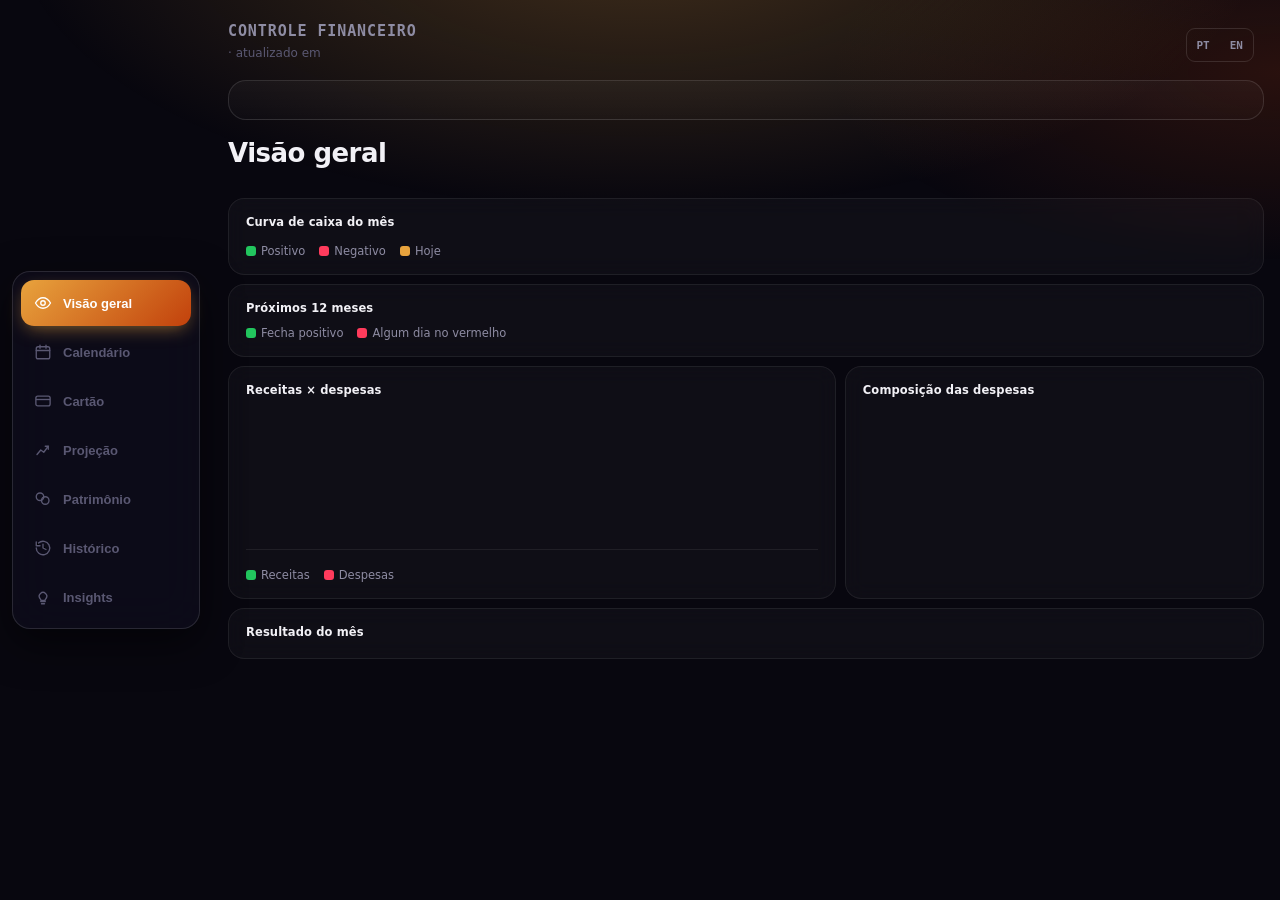
<file: app/demo/molde-caixa.html>
<!DOCTYPE html>
<html lang="pt-BR">
<head>
<meta charset="UTF-8">
<meta name="viewport" content="width=device-width, initial-scale=1.0, viewport-fit=cover">
<title>Controle Financeiro</title>
<style>
:root{
  /* --- tokens: Sistema de Design — Dashboards App (padrão) --- */
  --void:#08070F; --deep:#0E0C1A; --raised:#161328;
  --line:rgba(255,255,255,.07); --line-2:rgba(255,255,255,.12);
  --chalk:#F2F1F6; --muted:#8E8CA3; --dim:#5A5872;

  /* par de gradiente ativo — trocado por seção via JS */
  --accent:#E8A33D; --accent-2:#C2410C;

  --green:#22C55E; --green-soft:rgba(34,197,94,.14);
  --red:#FF3B5C; --red-soft:rgba(255,59,92,.14);
  --blue:#3B9BFF; --blue-soft:rgba(59,155,255,.14);

  --sans: ui-sans-serif, system-ui, -apple-system, "Segoe UI", Roboto, sans-serif;
  --mono: ui-monospace, "SF Mono", SFMono-Regular, Menlo, Consolas, monospace;
}
*{box-sizing:border-box}
html{-webkit-text-size-adjust:100%}
body{margin:0;background:var(--void);color:var(--chalk);font-family:var(--sans);-webkit-font-smoothing:antialiased;overflow-x:hidden;position:relative}

/* Brilho ambiente reativo — assinatura do sistema */
.glow{position:fixed;inset:0;pointer-events:none;z-index:0;
  background:
    radial-gradient(70% 45% at 50% -8%, color-mix(in srgb, var(--accent) 26%, transparent), transparent 70%),
    radial-gradient(50% 30% at 100% 8%, color-mix(in srgb, var(--accent-2) 18%, transparent), transparent 70%);
  transition:background .5s ease;
}

.wrap{position:relative;z-index:1;max-width:1240px;margin:0 auto;padding:22px 16px 108px}
.topbar{display:flex;justify-content:space-between;align-items:flex-end;gap:14px;flex-wrap:wrap;margin-bottom:18px}
h1{font-family:var(--mono);font-size:15px;font-weight:700;margin:0 0 4px;letter-spacing:.06em;text-transform:uppercase;color:var(--muted)}
.sub{color:var(--dim);margin:0;font-size:12px;line-height:1.5}
.statuschip{display:inline-flex;align-items:center;padding:7px 13px;border-radius:9px;font-weight:700;font-size:11.5px;font-family:var(--mono);letter-spacing:.02em}
.statuschip.crit{background:var(--red-soft);color:var(--red);border:1px solid rgba(255,59,92,.3)}
.statuschip.warn{background:rgba(245,185,66,.14);color:#F5B942;border:1px solid rgba(245,185,66,.32)}
.statuschip.ok{background:var(--green-soft);color:var(--green);border:1px solid rgba(34,197,94,.3)}

/* ---------- HERO ---------- */
.hero{position:relative;background:linear-gradient(180deg, rgba(255,255,255,.035), rgba(255,255,255,.015));
  border:1px solid var(--line-2);border-radius:18px;padding:20px 20px 18px;margin-bottom:18px;
  display:flex;align-items:center;gap:20px;flex-wrap:wrap}
.hero-ring{position:relative;width:104px;height:104px;flex:none}
.hero-ring svg{width:104px;height:104px;transform:rotate(-90deg)}
.hero-ring circle{fill:none;stroke-width:9}
.hero-ring .trk{stroke:rgba(255,255,255,.08)}
.hero-ring .prg{stroke-linecap:round;transition:stroke-dashoffset .6s cubic-bezier(.22,.75,.3,1)}
.hero-ring .ctr{position:absolute;inset:0;display:flex;align-items:center;justify-content:center;flex-direction:column;transform:none}
.hero-ring .ctr b{font-family:var(--mono);font-size:22px;font-weight:800;letter-spacing:-.02em;color:var(--chalk)}
.hero-ring .ctr span{font-size:9px;color:var(--dim);text-transform:uppercase;letter-spacing:.1em;margin-top:2px}
.hero-num{flex:1;min-width:180px}
.hero-eyebrow{font-family:var(--mono);font-size:10.5px;font-weight:600;text-transform:uppercase;letter-spacing:.16em;color:var(--dim)}
.hero-big{font-size:44px;font-weight:800;letter-spacing:-.03em;line-height:1;margin-top:6px;
  font-family:var(--mono);
  background:linear-gradient(120deg,var(--chalk) 20%, var(--accent) 130%);
  -webkit-background-clip:text;background-clip:text;color:transparent;
  white-space:nowrap;overflow:hidden;text-overflow:ellipsis;max-width:100%}
.hero-big.long{font-size:34px}
.hero-big.xlong{font-size:26px}
.hero-foot{margin-top:9px;font-size:12.5px;color:var(--muted)}
.hero-chips{display:flex;gap:7px;flex-wrap:wrap;margin-top:2px}
.hero-chip{font-family:var(--mono);font-size:10.5px;font-weight:700;padding:5px 10px;border-radius:9px;
  background:rgba(255,255,255,.05);border:1px solid var(--line-2);color:var(--muted)}
.hero-chip.bad{background:var(--red-soft);color:var(--red);border-color:rgba(255,59,92,.28)}
.hero-chip.good{background:var(--green-soft);color:var(--green);border-color:rgba(34,197,94,.28)}
@media(max-width:520px){.hero-big{font-size:32px}.hero-big.long{font-size:24px}.hero-big.xlong{font-size:19px}.hero-ring,.hero-ring svg{width:80px;height:80px}.hero-ring .ctr b{font-size:17px}}

/* ---------- KPIs ---------- */
.kpis{display:grid;grid-template-columns:repeat(auto-fit,minmax(132px,1fr));gap:9px;margin-bottom:14px}
.kpi{background:rgba(255,255,255,.03);border:1px solid var(--line);border-radius:16px;padding:15px 16px;min-width:0}
.kpi .label{color:var(--dim);font-size:10px;font-weight:600;text-transform:uppercase;letter-spacing:.1em;line-height:1.35}
.kpi .value{font-family:var(--mono);font-size:19px;font-weight:700;margin-top:7px;font-variant-numeric:tabular-nums;letter-spacing:-.01em;white-space:nowrap;overflow:hidden;text-overflow:ellipsis}
.kpi .value.long{font-size:16.5px}
.kpi .value.xlong{font-size:14.5px}
.kpi .foot{font-size:11px;color:var(--muted);margin-top:6px;line-height:1.45}
.kpi.kpi-crit{border-color:rgba(255,59,92,.35);background:rgba(255,59,92,.05)}
.green{color:var(--green)}.red{color:var(--red)}.yellow{color:#F5B942}

/* ---------- Cards ---------- */
.card{background:rgba(255,255,255,.03);border:1px solid var(--line);border-radius:16px;padding:16px 17px;margin-bottom:9px;min-width:0;
  backdrop-filter:blur(10px)}
.card-title{font-size:11.5px;color:var(--chalk);font-weight:650;letter-spacing:.01em;margin-bottom:3px}
.card-sub{font-size:12px;color:var(--dim);margin:0 0 13px;line-height:1.5}
.grid2{display:grid;grid-template-columns:1fr 1fr;gap:9px}
.grid2w{display:grid;grid-template-columns:1.45fr 1fr;gap:9px}
.section-heading{font-size:26px;font-weight:800;letter-spacing:-.02em;color:var(--chalk);margin:2px 0 16px}
@media(max-width:640px){.section-heading{font-size:21px;margin-bottom:13px}}

/* ---------- Runway ---------- */
svg.runway{display:block;width:100%;height:auto}
.rw-grid{stroke:var(--line);stroke-width:1}
.rw-zero{stroke:var(--red);stroke-width:1.5;stroke-dasharray:4 3;opacity:.8}
.rw-areaPos{fill:rgba(34,197,94,.14)}
.rw-areaNeg{fill:rgba(255,59,92,.20)}
.rw-line{fill:none;stroke:var(--chalk);stroke-width:2;stroke-linejoin:round;stroke-linecap:round}
.rw-today{stroke:var(--accent);stroke-width:1.5;stroke-dasharray:3 3}
.rw-ax{fill:var(--dim);font-family:var(--mono)}
.rw-td{fill:var(--accent);font-family:var(--mono);font-weight:700}
.legend{display:flex;gap:14px;flex-wrap:wrap;margin-top:11px;font-size:11.5px;color:var(--muted)}
.legend i{display:inline-block;width:10px;height:10px;border-radius:3px;margin-right:5px;vertical-align:-1px}
.minstrip{display:flex;gap:8px;flex-wrap:wrap;margin-bottom:12px}
.minstat{background:rgba(255,255,255,.035);border:1px solid var(--line);border-radius:12px;padding:9px 12px;flex:1;min-width:130px}
.minstat .l{font-size:9.5px;color:var(--dim);font-weight:600;text-transform:uppercase;letter-spacing:.08em}
.minstat .v{font-family:var(--mono);font-size:15px;font-weight:700;margin-top:3px;font-variant-numeric:tabular-nums;white-space:nowrap;overflow:hidden;text-overflow:ellipsis}
.minstat.crit{border-color:rgba(255,59,92,.35)}
@media(max-width:640px){.minstat .v{font-size:13px}}

/* ---------- Bars ---------- */
.barchart{display:grid;gap:9px}
.barrow{display:grid;grid-template-columns:minmax(84px,116px) 1fr minmax(84px,104px);gap:9px;align-items:center;font-size:12.5px;min-width:0}
.barrow>div:first-child{overflow:hidden;text-overflow:ellipsis;white-space:nowrap;color:var(--muted)}
.barrow>div:last-child{font-family:var(--mono);font-variant-numeric:tabular-nums;text-align:right;font-size:11.5px;color:var(--chalk)}
.bartrack{height:8px;background:rgba(255,255,255,.06);border-radius:99px;overflow:hidden;min-width:20px}
.barfill{height:100%;border-radius:99px;background:linear-gradient(90deg,var(--accent),var(--accent-2))}
.barfill.red{background:linear-gradient(90deg,#FF3B5C,#B4185C)}
.barfill.green{background:linear-gradient(90deg,#22C55E,#0E9F8F)}
.barfill.blue{background:linear-gradient(90deg,#3B9BFF,#6C5CE7)}
.barfill.dim{background:var(--dim);opacity:.6}
.pctlabel{color:var(--dim);font-size:10px;margin-left:4px}

/* ---------- Column chart ---------- */
.cols{display:flex;align-items:flex-end;gap:10px;height:150px;padding:0 2px;border-bottom:1px solid var(--line)}
.colgroup{flex:1;display:flex;align-items:flex-end;justify-content:center;gap:3px;height:100%}
.colbar{width:20px;max-width:22px;border-radius:4px 4px 0 0;min-height:2px}
.colbar.rec{background:linear-gradient(180deg,#22C55E,#0E9F8F)}
.colbar.desp{background:linear-gradient(180deg,#FF3B5C,#B4185C)}
.collabels{display:flex;gap:10px;padding:7px 2px 0}
.collabels>div{flex:1;text-align:center}
.collabel{font-size:11px;color:var(--muted);font-family:var(--mono)}
.colvals{font-size:9.5px;color:var(--dim);font-family:var(--mono);line-height:1.45}

/* ---------- Tables (Tabela de referência) ---------- */
.tscroll{overflow-x:auto;-webkit-overflow-scrolling:touch}
table{width:100%;border-collapse:collapse;font-size:13px}
th,td{padding:10px 9px;border-bottom:1px solid var(--line);text-align:left}
th{color:var(--dim);font-size:9.5px;text-transform:uppercase;letter-spacing:.08em;font-weight:700;white-space:nowrap;
  background:linear-gradient(90deg, color-mix(in srgb, var(--accent) 10%, transparent), transparent 60%)}
td.num,th.num{text-align:right;font-family:var(--mono);font-variant-numeric:tabular-nums;font-size:12.5px;white-space:nowrap}
tbody tr:last-child td{border-bottom:0}
tr.total td{font-weight:700;border-top:1px solid var(--line-2);color:var(--chalk)}
tr.now td{background:rgba(255,255,255,.03)}
.badge{display:inline-block;padding:3px 9px;border-radius:7px;font-size:10px;font-weight:700;font-family:var(--mono);white-space:nowrap}
.b-red{background:var(--red-soft);color:var(--red)}
.b-yellow{background:rgba(245,185,66,.14);color:#F5B942}
.b-green{background:var(--green-soft);color:var(--green)}
.b-blue{background:var(--blue-soft);color:var(--blue)}
.b-dim{background:rgba(255,255,255,.05);color:var(--muted)}

/* ---------- Item card (lista de prioridades / pendências) ---------- */
.alerts{display:flex;flex-direction:column;gap:9px}
.alert{position:relative;display:grid;grid-template-columns:auto 1fr;gap:11px;align-items:start;
  background:rgba(255,255,255,.035);border:1px solid var(--line);border-radius:16px;padding:13px 14px 13px 17px;overflow:hidden}
.alert::before{content:"";position:absolute;left:0;top:13px;bottom:13px;width:3px;border-radius:0 3px 3px 0}
.alert.crit::before{background:linear-gradient(180deg,#FF3B5C,#B4185C)}
.alert.warn::before{background:linear-gradient(180deg,#F5B942,#E0663D)}
.alert.ok::before{background:linear-gradient(180deg,#22C55E,#0E9F8F)}
.alert b{font-size:14px;display:block;font-weight:650;margin-bottom:2px;color:var(--chalk)}
.alert .desc{color:var(--muted);font-size:12.5px;line-height:1.55}

/* ---------- Calendar day list ---------- */
.dayhead{display:grid;grid-template-columns:48px 1fr 108px 108px;gap:10px;padding:0 8px 7px;font-size:9.5px;text-transform:uppercase;letter-spacing:.08em;color:var(--dim);font-weight:700;border-bottom:1px solid var(--line-2)}
.dayhead .r{text-align:right}
.dayrow{display:grid;grid-template-columns:48px 1fr 108px 108px;gap:10px;align-items:center;padding:10px 8px;border-bottom:1px solid var(--line);font-size:12.5px}
.dayrow:last-child{border-bottom:0}
.dayrow.isneg{background:rgba(255,59,92,.06)}
.dayrow.istoday{box-shadow:inset 3px 0 0 var(--accent)}
.dayrow.ispaid .dsc{color:var(--muted)}
.daynum{font-family:var(--mono);font-size:12px;color:var(--muted);font-weight:700}
.daynum .dow{display:block;font-size:9px;color:var(--dim);font-weight:400;text-transform:uppercase}
.dayrow .amt,.dayrow .bal{font-family:var(--mono);font-variant-numeric:tabular-nums;text-align:right;font-size:11.5px}

.note{color:var(--muted);font-size:13.5px;line-height:1.55;margin:10px 0 0;
  border-radius:16px;padding:14px 16px;background:rgba(255,255,255,.03);border:1px solid var(--line);border-left:3px solid var(--accent)}
.note b{color:var(--chalk)}
.secttl{font-size:10.5px;font-weight:700;text-transform:uppercase;letter-spacing:.06em;color:var(--dim)}
.callout{background:var(--red-soft);border:1px solid rgba(255,59,92,.28);border-left:3px solid var(--red);border-radius:16px;padding:14px 16px;margin-bottom:13px;font-size:12.5px;line-height:1.6;color:#EDE8F5}
.callout b{color:var(--chalk)}
.callout.good{background:var(--green-soft);border-color:rgba(34,197,94,.28);border-left-color:var(--green)}
.callout.info{background:rgba(59,155,255,.1);border-color:rgba(59,155,255,.28);border-left-color:var(--blue)}
.callout .h{font-family:var(--mono);font-size:10.5px;text-transform:uppercase;letter-spacing:.08em;color:var(--red);font-weight:700;margin-bottom:6px}
.callout.good .h{color:var(--green)}.callout.info .h{color:var(--blue)}
.p12tabs{display:flex;gap:7px;overflow-x:auto;padding:2px 2px 9px;-webkit-overflow-scrolling:touch;scrollbar-width:thin}
.p12tab{flex:0 0 auto;appearance:none;cursor:pointer;padding:9px 13px;border-radius:10px;background:rgba(255,255,255,.04);border:1px solid var(--line-2);color:var(--muted);font-family:var(--mono);font-size:11.5px;font-weight:600;min-height:38px;white-space:nowrap}
.p12tab:hover{background:rgba(255,255,255,.07);color:var(--text)}
.p12tab:focus-visible{outline:2px solid var(--accent);outline-offset:2px}
.p12tab.on{background:linear-gradient(135deg,var(--accent),var(--accent-2));border-color:transparent;color:#fff}
.p12tab.neg:after{content:"";display:inline-block;width:5px;height:5px;border-radius:50%;background:var(--red);margin-left:6px;vertical-align:middle}
.p12tab.on.neg:after{background:#fff}
.p12scenario{display:flex;gap:8px;margin-bottom:12px}
.topright{display:flex;align-items:center;gap:10px}
.langsw{display:inline-flex;border:1px solid var(--line-2);border-radius:9px;overflow:hidden}
.langbtn{appearance:none;cursor:pointer;background:none;border:0;color:var(--muted);font-family:var(--mono);font-size:11px;font-weight:700;padding:7px 10px;min-height:32px}
.langbtn.on{background:rgba(255,255,255,.1);color:var(--chalk)}
.langbtn:focus-visible{outline:2px solid var(--accent);outline-offset:-2px}
.simdec{display:grid;gap:6px;margin-bottom:11px;font-size:12.5px;color:var(--muted);font-weight:600}
.simdec select{background:rgba(255,255,255,.05);border:1px solid var(--line-2);color:var(--chalk);border-radius:12px;padding:10px 12px;font-family:var(--sans);font-size:13.5px;min-height:44px;width:100%}
.simdec select:focus-visible{outline:2px solid var(--accent);outline-offset:1px}
.simreset{appearance:none;cursor:pointer;margin-top:10px;background:none;border:1px solid var(--line-2);color:var(--muted);border-radius:10px;padding:8px 12px;font-family:var(--sans);font-size:12px;min-height:38px}
.simreset:hover{color:var(--chalk)}
.simreset:focus-visible{outline:2px solid var(--accent);outline-offset:2px}
.p12stab{flex:1;appearance:none;cursor:pointer;padding:10px 12px;border-radius:10px;background:rgba(255,255,255,.03);border:1px solid var(--line-2);color:var(--muted);font-family:var(--sans);font-size:12.5px;font-weight:650;min-height:40px}
.p12stab:hover{background:rgba(255,255,255,.06);color:var(--text)}
.p12stab:focus-visible{outline:2px solid var(--accent);outline-offset:2px}
.p12stab.on{background:rgba(34,197,94,.12);border-color:rgba(34,197,94,.4);color:var(--green)}
.pill{display:inline-block;padding:6px 11px;border-radius:9px;background:rgba(255,255,255,.05);border:1px solid var(--line-2);font-size:11.5px;color:var(--muted);font-family:var(--mono);margin:0 6px 6px 0}
.btn{appearance:none;background:linear-gradient(135deg,var(--accent),var(--accent-2));color:#fff;border:0;border-radius:12px;padding:12px 18px;font-family:var(--sans);font-size:13px;font-weight:650;cursor:pointer;min-height:44px}
.btn:hover{filter:brightness(1.08)}
.btn:focus-visible{outline:2px solid var(--accent);outline-offset:2px}
.tg{appearance:none;border:1px solid transparent;cursor:pointer;font-family:var(--mono);font-size:10px;font-weight:700;padding:6px 10px;border-radius:8px;min-height:30px}
.tg:hover{filter:brightness(1.25)}
.tg:focus-visible{outline:2px solid var(--accent);outline-offset:1px}
.tg.pago{background:var(--green-soft);color:var(--green)}
.tg.aberto{background:rgba(255,255,255,.05);color:var(--muted)}
.tg.parcial{background:rgba(245,185,66,.14);color:#F5B942}
textarea.exp{width:100%;height:180px;background:var(--void);color:var(--muted);border:1px solid var(--line-2);border-radius:12px;padding:12px;font-family:var(--mono);font-size:11px;margin-top:11px;resize:vertical}

/* ---------- Accordion ---------- */
details.arch{margin:9px 0;background:rgba(255,255,255,.03);border:1px solid var(--line);border-radius:18px;overflow:hidden}
details.arch summary{cursor:pointer;list-style:none;padding:14px 16px;font-weight:650;font-size:13px;display:flex;justify-content:space-between;gap:12px;min-height:44px;align-items:center;color:var(--chalk)}
details.arch summary::-webkit-details-marker{display:none}
details.arch summary::after{content:"";width:8px;height:8px;border-right:2px solid var(--muted);border-bottom:2px solid var(--muted);
  transform:rotate(45deg);transition:transform .25s ease;margin-left:auto;flex:none}
details.arch[open] summary::after{transform:rotate(-135deg)}
details.arch summary .arw-wrap{display:none}
details.arch .body{padding:0 16px 16px}

/* ---------- Bloco de ação única ---------- */
.acao{position:relative;border-radius:18px;padding:17px 19px 17px 21px;margin-bottom:13px;overflow:hidden;
  background:rgba(255,255,255,.045);border:1px solid var(--line-2)}
.acao::before{content:"";position:absolute;left:0;top:0;bottom:0;width:4px}
.acao.crit::before{background:linear-gradient(180deg,#FF3B5C,#B4185C)}
.acao.warn::before{background:linear-gradient(180deg,#F5B942,#E0663D)}
.acao.ok::before{background:linear-gradient(180deg,#22C55E,#0E9F8F)}
.acao-eyebrow{font-family:var(--mono);font-size:10px;font-weight:600;text-transform:uppercase;letter-spacing:.16em;color:var(--dim)}
.acao-title{font-size:20px;font-weight:800;letter-spacing:-.02em;margin:7px 0 6px;color:var(--chalk);line-height:1.2}
.acao-body{font-size:13px;line-height:1.6;color:var(--muted)}
.acao-body b{color:var(--chalk)}
@media(max-width:520px){.acao-title{font-size:17px}}

/* ---------- Simulador ---------- */
.simrow{display:flex;gap:8px;margin-bottom:13px;flex-wrap:wrap}
.simrow select,.simrow input{background:rgba(255,255,255,.05);border:1px solid var(--line-2);color:var(--chalk);
  border-radius:12px;padding:11px 13px;font-family:var(--sans);font-size:13.5px;min-height:44px}
.simrow select{flex:0 0 auto}
.simrow input{flex:1;min-width:130px;font-family:var(--mono);font-variant-numeric:tabular-nums}
.simrow input:focus,.simrow select:focus{outline:2px solid var(--accent);outline-offset:1px}
.simgrid{display:grid;grid-template-columns:repeat(3,1fr);gap:8px}
.simcell{background:rgba(255,255,255,.035);border:1px solid var(--line);border-radius:12px;padding:11px 12px;min-width:0}
.simcell .l{font-size:9.5px;color:var(--dim);font-weight:600;text-transform:uppercase;letter-spacing:.08em;line-height:1.3}
.simcell .v{font-family:var(--mono);font-size:15px;font-weight:700;margin-top:4px;font-variant-numeric:tabular-nums;white-space:nowrap;overflow:hidden;text-overflow:ellipsis}
@media(max-width:520px){.simgrid{grid-template-columns:1fr}}

.vermais{appearance:none;background:rgba(255,255,255,.05);border:1px solid var(--line-2);color:var(--muted);
  border-radius:11px;padding:10px 14px;font-family:var(--sans);font-size:12.5px;font-weight:600;cursor:pointer;
  min-height:42px;width:100%;margin-top:10px}
.vermais:hover{color:var(--chalk);background:rgba(255,255,255,.08)}
.vermais:focus-visible{outline:2px solid var(--accent);outline-offset:2px}
.maisbox[hidden]{display:none}
.maisbox{margin-top:9px}

/* ---------- Floating bottom nav (mobile/tablet: ícones fixos, sem rótulo — o nome completo
   vira title acima do conteúdo) ---------- */
nav{position:fixed;left:0;right:0;bottom:0;z-index:20;padding:0 12px calc(10px + env(safe-area-inset-bottom));pointer-events:none}
.navbar{pointer-events:auto;display:grid;grid-template-columns:repeat(7,1fr);gap:3px;max-width:640px;margin:0 auto;
  background:rgba(14,12,26,.85);backdrop-filter:blur(22px) saturate(160%);
  border:1px solid var(--line-2);border-radius:20px;padding:6px;box-shadow:0 14px 40px rgba(0,0,0,.55)}
.navbtn{appearance:none;border:0;background:none;cursor:pointer;display:flex;align-items:center;justify-content:center;
  padding:10px 2px;border-radius:14px;color:var(--dim);min-height:48px;min-width:0;
  transition:color .18s ease, background .25s ease}
.navbtn svg{width:20px;height:20px;flex:none}
.navbtn span{position:absolute;width:1px;height:1px;overflow:hidden;clip:rect(0,0,0,0);white-space:nowrap}
.navbtn[aria-selected="true"]{color:#fff;background:linear-gradient(135deg,var(--tc1),var(--tc2));
  box-shadow:0 6px 18px -5px color-mix(in srgb, var(--tc1) 60%, transparent)}
.navbtn:not([aria-selected="true"]):hover{color:var(--chalk);background:rgba(255,255,255,.06)}
.navbtn:focus-visible{outline:2px solid #fff;outline-offset:-2px}

/* ---------- Motion ---------- */
.panel[hidden]{display:none}
.panel.slide-r{animation:slideR .34s cubic-bezier(.22,.75,.3,1) both}
.panel.slide-l{animation:slideL .34s cubic-bezier(.22,.75,.3,1) both}
@keyframes slideR{from{opacity:0;transform:translateX(24px)}to{opacity:1;transform:none}}
@keyframes slideL{from{opacity:0;transform:translateX(-24px)}to{opacity:1;transform:none}}
.panel.on > *{animation:rise .42s cubic-bezier(.22,.75,.3,1) both}
.panel.on > *:nth-child(1){animation-delay:.01s}
.panel.on > *:nth-child(2){animation-delay:.04s}
.panel.on > *:nth-child(3){animation-delay:.07s}
.panel.on > *:nth-child(4){animation-delay:.10s}
.panel.on > *:nth-child(5){animation-delay:.13s}
.panel.on > *:nth-child(6){animation-delay:.16s}
.panel.on > *:nth-child(7){animation-delay:.19s}
.panel.on > *:nth-child(n+8){animation-delay:.22s}
@keyframes rise{from{opacity:0;transform:translateY(12px)}to{opacity:1;transform:none}}
@media(prefers-reduced-motion:reduce){
  .panel.on,.panel.on>*,.panel.slide-r,.panel.slide-l{animation:none!important}
  *{transition:none!important}
}

@media(min-width:1100px){
  body{padding-left:212px}
  nav{top:0;bottom:0;right:auto;width:212px;padding:18px 12px;display:flex;align-items:center}
  .navbar{display:flex;flex-direction:column;gap:3px;width:100%;max-width:none;border-radius:18px;padding:8px}
  .navbtn{justify-content:flex-start;gap:11px;padding:12px 13px;border-radius:13px;min-height:46px;flex:0 0 auto}
  .navbtn svg{width:18px;height:18px}
  .navbtn span{position:static;width:auto;height:auto;overflow:visible;clip:auto;white-space:nowrap;font-size:13px;font-weight:650}
  .wrap{padding-bottom:44px}
}
@media(max-width:1000px){
  .kpis{grid-template-columns:repeat(2,1fr)}
  .grid2,.grid2w{grid-template-columns:1fr}
}
@media(max-width:640px){
  .wrap{padding:16px 12px 116px}
  .topbar{align-items:flex-start}
  .kpis{gap:8px}
  .kpi{padding:12px 13px}
  .kpi .value{font-size:17px}
  .kpi .value.long{font-size:14.5px}
  .kpi .value.xlong{font-size:12.5px}
  .kpi .label{font-size:9.5px}
  .card{padding:14px 14px}
  .hero{padding:16px 16px 15px;gap:14px}
  .dayhead{display:none}
  .dayrow{grid-template-columns:42px 1fr;grid-template-areas:"day desc" "day meta";row-gap:5px;padding:10px 6px}
  .dayrow .daynum{grid-area:day}
  .dayrow .dsc{grid-area:desc}
  .dayrow .amt{grid-area:meta;text-align:left;font-size:12px}
  .dayrow .bal{display:none}
  .dayrow .amt:after{content:attr(data-bal);color:var(--muted);margin-left:9px;font-size:11px}
  table.resp thead{display:none}
  table.resp tbody tr{display:block;padding:10px 0;border-bottom:1px solid var(--line)}
  table.resp tbody tr:last-child{border-bottom:0}
  table.resp td{display:flex;justify-content:space-between;align-items:center;gap:12px;border:0;padding:3px 0;text-align:right;background:none}
  table.resp td:before{content:attr(data-l);color:var(--dim);font-size:10.5px;text-transform:uppercase;letter-spacing:.04em;font-weight:700;text-align:left;flex-shrink:0}
  table.resp td:first-child{font-weight:650;text-align:left;color:var(--chalk)}
  table.resp td:first-child:before{content:none}
  table.resp tr.total td{border-top:0}
  table.resp tr.total td:first-child{border-top:1px solid var(--line-2);padding-top:9px}
  .barrow{grid-template-columns:76px 1fr 78px;gap:7px;font-size:12px}
  .cols{height:120px;gap:6px}
  .colbar{width:14px}
  .legend{gap:11px;font-size:11px}
  nav{padding:0 8px calc(8px + env(safe-area-inset-bottom))}
}
</style>

</head>
<body>
<script type="application/json" id="cashflow-data">{}</script>

<div class="glow" aria-hidden="true"></div>

<svg width="0" height="0" style="position:absolute" aria-hidden="true">
<defs>
<symbol id="ic-visao" viewBox="0 0 24 24"><path d="M2 12s4-7 10-7 10 7 10 7-4 7-10 7-10-7-10-7Z" fill="none" stroke="currentColor" stroke-width="1.8" stroke-linejoin="round"/><circle cx="12" cy="12" r="3" fill="none" stroke="currentColor" stroke-width="1.8"/></symbol>
<symbol id="ic-calendario" viewBox="0 0 24 24"><rect x="3" y="5" width="18" height="16" rx="2.5" fill="none" stroke="currentColor" stroke-width="1.8"/><path d="M3 10h18M8 3v4M16 3v4" stroke="currentColor" stroke-width="1.8" stroke-linecap="round"/></symbol>
<symbol id="ic-cartao" viewBox="0 0 24 24"><rect x="2.5" y="5.5" width="19" height="13" rx="2.5" fill="none" stroke="currentColor" stroke-width="1.8"/><path d="M2.5 10h19" stroke="currentColor" stroke-width="1.8"/></symbol>
<symbol id="ic-projecao" viewBox="0 0 24 24"><path d="M4 18l5-6 4 3 6-8" fill="none" stroke="currentColor" stroke-width="1.8" stroke-linecap="round" stroke-linejoin="round"/><path d="M15 7h4v4" fill="none" stroke="currentColor" stroke-width="1.8" stroke-linecap="round" stroke-linejoin="round"/></symbol>
<symbol id="ic-patrimonio" viewBox="0 0 24 24"><circle cx="8" cy="9" r="5" fill="none" stroke="currentColor" stroke-width="1.8"/><circle cx="15" cy="14" r="5" fill="none" stroke="currentColor" stroke-width="1.8"/></symbol>
<symbol id="ic-historico" viewBox="0 0 24 24"><path d="M3 12a9 9 0 1 0 3-6.7" fill="none" stroke="currentColor" stroke-width="1.8" stroke-linecap="round"/><path d="M3 4v5h5M12 7v5l4 2" stroke="currentColor" stroke-width="1.8" stroke-linecap="round" stroke-linejoin="round"/></symbol>
<symbol id="ic-insights" viewBox="0 0 24 24"><path d="M9 18h6M10 21h4M8 14a5 5 0 1 1 8 0c-.8.9-1.3 1.6-1.3 2.5H9.3C9.3 15.6 8.8 14.9 8 14Z" fill="none" stroke="currentColor" stroke-width="1.8" stroke-linecap="round" stroke-linejoin="round"/></symbol>
</defs>
</svg>

<div class="wrap">
  <div class="topbar">
    <div>
      <h1>CONTROLE FINANCEIRO</h1>
      <p class="sub"><span id="periodoLabel"></span> · atualizado em <span id="updatedAt"></span></p>
    </div>
    <div class="topright">
      <div class="langsw" role="group" aria-label="Idioma" data-noi18n>
        <button type="button" class="langbtn" data-lang="pt">PT</button><button type="button" class="langbtn" data-lang="en">EN</button>
      </div>
      <div id="statusChip"></div>
    </div>
  </div>

  <div class="hero" id="hero"></div>

  <main id="panels">
  <section class="panel on" id="panel-visao" role="tabpanel" aria-labelledby="nav-visao">
    <h2 class="section-heading">Visão geral</h2>
    <div class="kpis" id="kpis"></div>
    <div class="card">
      <div class="card-title">Curva de caixa do mês</div>
      <div class="minstrip" id="runwayStats"></div>
      <div id="runwayChart"></div>
      <div class="legend">
        <span><i style="background:var(--green)"></i>Positivo</span>
        <span><i style="background:var(--red)"></i>Negativo</span>
        <span><i style="background:var(--accent)"></i>Hoje</span>
      </div>
    </div>
    <div class="card">
      <div class="card-title">Próximos 12 meses</div>
      <div id="mini12"></div>
      <div class="legend">
        <span><i style="background:var(--green)"></i>Fecha positivo</span>
        <span><i style="background:var(--red)"></i>Algum dia no vermelho</span>
      </div>
    </div>
    <div class="grid2w">
      <div class="card">
        <div class="card-title">Receitas × despesas</div>
        <div class="cols" id="recDespChart"></div>
        <div class="collabels" id="recDespLabels"></div>
        <div class="legend"><span><i style="background:var(--green)"></i>Receitas</span><span><i style="background:var(--red)"></i>Despesas</span></div>
      </div>
      <div class="card">
        <div class="card-title">Composição das despesas</div>
        <div class="barchart" id="composicaoChart"></div>
      </div>
    </div>
    <div class="card">
      <div class="card-title">Resultado do mês</div>
      <div class="tscroll"><table class="resp" id="tblResumo"></table></div>
    </div>
  </section>

  <section class="panel" id="panel-calendario" role="tabpanel" aria-labelledby="nav-calendario" hidden>
    <h2 class="section-heading">Calendário</h2>
    <div id="aporteCallout"></div>
    <div class="kpis" id="calKpis"></div>
    <div class="card">
      <div class="card-title">Agenda do mês</div>
      <p class="card-sub">Saldo projetado após cada movimentação. Toque no status de um item pra alternar entre <b>a pagar</b> e <b>pago</b> — o saldo, a curva de caixa e o score recalculam na hora. Salário antecipa para o dia útil anterior; cobranças postergam para o próximo; Pix nunca desloca. Lançamentos já pagos mantêm a data real.</p>
      <div class="dayhead"><div>Dia</div><div>Movimentação</div><div class="r">Valor</div><div class="r">Saldo</div></div>
      <div id="dayList"></div>
    </div>
    <div class="card">
      <div class="card-title">Padrão de vencimentos</div>
      <p class="card-sub">Regras fixas usadas para montar a agenda.</p>
      <div id="calendarioRegras"></div>
    </div>
    <div class="card">
      <div class="card-title">Salvar alterações</div>
      <p class="card-sub">Gera o JSON atualizado com o que você marcou como pago acima. Copie e me mande para eu gravar no Drive.</p>
      <button class="btn" id="btnExport">Gerar JSON atualizado</button>
      <div id="expBox"></div>
    </div>
  </section>

  <section class="panel" id="panel-cartao" role="tabpanel" aria-labelledby="nav-cartao" hidden>
    <h2 class="section-heading">Cartão</h2>
    <div class="callout info">
      <div class="h">Como o ciclo funciona</div>
      O cartão roda do dia 1 ao 31 e vira no dia 1 do mês seguinte. Os gastos do <b>mês atual</b> contam como despesa do mês atual no resultado, mesmo sendo pagos no mês seguinte. O que sai da conta agora é a fatura do ciclo <b>anterior</b> — dinheiro saindo, não despesa nova.
    </div>
    <div class="kpis" id="cartaoKpis"></div>
    <div class="card">
      <div class="card-title">Posso gastar quanto?</div>
      <p class="card-sub">Simule um gasto e veja o impacto antes de fazer.</p>
      <div class="simrow">
        <select id="simModo" aria-label="Forma de pagamento">
          <option value="cartao">No cartão</option>
          <option value="pix">Pix ou dinheiro</option>
        </select>
        <input id="simValor" type="number" inputmode="decimal" min="0" step="10" placeholder="Valor em R$" aria-label="Valor a simular">
      </div>
      <div id="simOut"></div>
    </div>
    <div class="card">
      <div class="card-title">Parcelas do cartão nos próximos meses</div>
      <p class="card-sub">Só o que é do cartão: assinaturas fixas + parcelas de compras antigas com data certa pra sair. Sem contas fora do cartão.</p>
      <div id="compromissosResumo"></div>
      <div class="secttl" style="margin-top:16px">Assinaturas fixas</div>
      <div class="tscroll"><table class="resp" id="compromissosAssinaturas"></table></div>
      <div class="secttl" style="margin-top:16px">Parcelas ativas hoje</div>
      <div class="tscroll"><table class="resp" id="compromissosParcelas"></table></div>
      <div class="secttl" style="margin-top:16px">Total comprometido por mês</div>
      <div id="compromissosTimeline" style="margin-top:8px"></div>
    </div>
    <details class="arch">
      <summary><span>Como a fatura vai fechar</span><span class="arw-wrap" style="color:var(--muted);font-weight:400">ver</span></summary>
      <div class="body">
      <div class="card">
        <div class="card-title">Projeção de fechamento</div>
        <p class="card-sub">4 jeitos de olhar pro mesmo fechamento — do mais baixo ao mais alto.</p>
        <div class="barchart" id="projBarChart"></div>
        <p class="note" id="projCenariosNota"></p>
        <details class="arch">
          <summary><span>Como cada cenário foi calculado</span><span class="arw-wrap" style="color:var(--muted);font-weight:400">ver</span></summary>
          <div class="body">
            <p class="card-sub" style="margin-top:8px" id="projSub"></p>
            <div class="tscroll"><table class="resp" id="tblProjDetalhe"></table></div>
          </div>
        </details>
      </div>
    <div class="card">
      <div class="card-title">Se a fatura fechar em cada cenário, o que muda pro aporte e mesada?</div>
      <p class="card-sub">A mesma simulação de sobra segura (fatura + contas do mês seguinte até dia 10), rodada uma vez pra cada um dos 4 cenários acima.</p>
      <div class="tscroll"><table class="resp" id="tblSimCenarios"></table></div>
      <p class="note" id="simCenariosNota"></p>
    </div>
      </div>
    </details>
    <details class="arch">
      <summary><span>Pra onde foi o dinheiro deste mês</span><span class="arw-wrap" style="color:var(--muted);font-weight:400">ver</span></summary>
      <div class="body">
    <div class="grid2">
      <div class="card">
        <div class="card-title">Base recorrente × gasto livre</div>
        <p class="card-sub" id="baseSub"></p>
        <div class="barchart" id="baseChart"></div>
        <p class="note" id="baseNota"></p>
      </div>
      <div class="card">
        <div class="card-title">Categorias do mês</div>
        <p class="card-sub" id="catAtualSub"></p>
        <div class="barchart" id="itauCatAtual"></div>
      </div>
    </div>
    <div class="card">
      <div class="card-title">Mês anterior × mês atual, por categoria</div>
      <p class="card-sub">Maior variação primeiro. O mês atual ainda é parcial, então valores menores são esperados.</p>
      <div class="tscroll"><table class="resp" id="tblCatComp"></table></div>
      <div id="catCompMais"></div>
    </div>
      </div>
    </details>
    <details class="arch">
      <summary><span>Histórico de faturas</span><span class="arw-wrap" style="color:var(--muted);font-weight:400">ver</span></summary>
      <div class="body">
      <div class="card">
        <div class="card-title">Fatura por mês</div>
        <p class="card-sub" id="itauHistSub"></p>
        <div class="barchart" id="itauHistChart"></div>
        <div class="tscroll"><table class="resp" id="tblItauHist"></table></div>
      </div>
      </div>
    </details>
  </section>

  <section class="panel" id="panel-projecao" role="tabpanel" aria-labelledby="nav-projecao" hidden>
    <h2 class="section-heading">Projeção — 12 meses</h2>
    <div class="card">
      <div class="card-title">Como cada mês vai fechar</div>
      <p class="card-sub">Toque num mês pra ver o cashflow dele. Sem resgate e sem aporte extra — só salário cobrindo despesa, partindo de onde o caixa realmente fecha este mês. Cada mês abre com o fechamento do anterior. Ponto vermelho = mês com algum dia no vermelho. Os 2 botões abaixo trocam só como a fatura futura do cartão é estimada — o resto (salário, contas fixas, mesada, 13º/PPR) é igual nos dois.</p>
      <div class="p12scenario" id="proj12Scenario" role="tablist" aria-label="Cenário da fatura futura"></div>
      <details class="arch" style="margin-bottom:12px">
        <summary><span>Simular decisões de outubro</span><span style="color:var(--muted);font-weight:400" id="simDecisoesCount"></span></summary>
        <div class="body"><p class="note" style="margin:0 0 10px">Ligue uma opção e toda a projeção abaixo recalcula. Nada aqui é lançamento real.</p><div id="simDecisoes"></div></div>
      </details>
      <div class="p12tabs" id="proj12Tabs" role="tablist"></div>
      <div class="kpis" id="proj12Kpis"></div>
      <p class="note" id="proj12Nota" data-noi18n></p>
      <details class="arch" style="margin-top:12px">
        <summary><span>Dia a dia do mês selecionado</span><span style="color:var(--muted);font-weight:400">ver</span></summary>
        <div class="body"><div id="proj12Dias"></div></div>
      </details>
      <p class="note" id="proj12Resumo" style="margin-top:12px" data-noi18n></p>
    </div>

    <h2 class="section-heading">Projeção — 5 anos</h2>
    <div class="callout info">
      <div class="h">Como ler isso</div>
      Salário, contas fixas e mesada obrigatória usam os valores de hoje, parados (sem reajuste — se você tiver aumento, isso melhora tudo abaixo). As 15 parcelas conhecidas do cartão somem sozinhas na data real de cada uma. IR some depois de dezembro/2026. O resto do gasto no cartão usa a média de julho como estimativa fixa — é a maior fonte de incerteza aqui. O crescimento do patrimônio investido assume um retorno mensal fixo (ajustável, ver nota abaixo do gráfico) — não é garantia nenhuma, é só um jeito de enxergar a direção.
      <br><br>
      Isso é uma <b>bússola, não um GPS</b>: quanto mais longe no tempo, menos precisa fica. Serve pra ver a direção e o efeito de decisões grandes (aumentar mesada, parar de pagar IR, quitar uma parcela) — não pra prever o centavo daqui a 5 anos.
    </div>
    <div class="kpis" id="projLPKpis"></div>
    <div class="card">
      <div class="card-title">Patrimônio projetado</div>
      <p class="card-sub" id="projLPChartSub"></p>
      <div id="projLPChart"></div>
      <p class="note" id="projLPTaxaNota"></p>
    </div>
    <div class="card">
      <div class="card-title">Ano a ano</div>
      <p class="card-sub">Toque num ano pra abrir o mês a mês.</p>
      <div id="projLPAnos"></div>
    </div>
  </section>

  <section class="panel" id="panel-patrimonio" role="tabpanel" aria-labelledby="nav-patrimonio" hidden>
    <h2 class="section-heading">Patrimônio</h2>
    <div class="kpis" id="patKpis"></div>
    <div class="card">
      <div class="card-title">Alocação</div>
      <p class="card-sub" id="alocSub"></p>
      <div class="barchart" id="alocChart"></div>
    </div>
    <div class="grid2">
      <div class="card">
        <div class="card-title">Consumo de patrimônio</div>
        <p class="card-sub">Resgates para cobrir caixa.</p>
        <div class="tscroll"><table class="resp" id="tblConsumo"></table></div>
        <p class="note" id="consumoNota"></p>
      </div>
      <div class="card">
        <div class="card-title">Aportes do mês</div>
        <p class="card-sub">Dinheiro que saiu do caixa e foi para investimento.</p>
        <div class="tscroll"><table class="resp" id="tblAportes"></table></div>
        <p class="note" id="aportesNota"></p>
      </div>
    </div>
    <div class="card">
      <div class="card-title">Alocação × target</div>
      <p class="card-sub">Desvio de cada classe em relação ao alvo definido na carteira. É isso que define para onde aportar.</p>
      <div class="tscroll"><table class="resp" id="tblTarget"></table></div>
    </div>
    <div class="grid2">
      <div class="card">
        <div class="card-title">Prioridade de aporte</div>
        <p class="card-sub">Ordem para onde mandar dinheiro novo e dividendos.</p>
        <div id="prioridadeAporte"></div>
        <p class="note" id="aporteNota"></p>
      </div>
      <div class="card">
        <div class="card-title">Prioridade de resgate</div>
        <p class="card-sub">Ordem para retirar quando o caixa precisar.</p>
        <div id="prioridadeList"></div>
        <p class="note" id="resgateNota"></p>
      </div>
    </div>
  </section>

  <section class="panel" id="panel-historico" role="tabpanel" aria-labelledby="nav-historico" hidden>
    <h2 class="section-heading">Histórico</h2>
    <div class="card">
      <div class="card-title">Pendências</div>
      <p class="card-sub">Itens que precisam de confirmação.</p>
      <div class="alerts" id="pendList"></div>
    </div>
    <div class="card">
      <div class="card-title">Leitura do mês</div>
      <div id="leitura"></div>
    </div>
    <div class="card">
      <div class="card-title">Meses fechados</div>
      <p class="card-sub">Registro de auditoria.</p>
      <div class="tscroll"><table class="resp" id="tblHistorico"></table></div>
    </div>
    <div class="grid2">
      <div class="card">
        <div class="card-title">Consolidado do ano</div>
        <p class="card-sub">Acumulado dos meses fechados.</p>
        <div class="tscroll"><table class="resp" id="tblConsolidado"></table></div>
      </div>
      <div class="card">
        <div class="card-title">Registro de mudanças</div>
        <p class="card-sub">Correções e decisões.</p>
        <div id="changelog"></div>
      </div>
    </div>
    <details class="arch">
      <summary><span>Modelo da folha de pagamento</span><span class="arw-wrap" style="color:var(--muted);font-weight:400">ver</span></summary>
      <div class="body">
        <p class="card-sub" id="folhaSub" style="margin-top:8px"></p>
        <div class="tscroll"><table class="resp" id="tblFolha"></table></div>
      </div>
    </details>
    <details class="arch">
      <summary><span>Histórico anterior (2023–2026)</span><span class="arw-wrap" style="color:var(--muted);font-weight:400">ver</span></summary>
      <div class="body">
        <p class="card-sub" id="histAntSub" style="margin-top:8px"></p>
        <div class="tscroll"><table class="resp" id="tblHistAnos"></table></div>
        <p class="card-sub" style="margin:14px 0 4px">Maiores categorias de despesa no período (set/2024–mai/2026)</p>
        <div class="tscroll"><table class="resp" id="tblHistCat"></table></div>
        <p class="note" id="histConclusao" style="margin-top:12px"></p>
      </div>
    </details>
  </section>

  <section class="panel" id="panel-insights" role="tabpanel" aria-labelledby="nav-insights" hidden>
    <h2 class="section-heading">Insights</h2>
    <div id="acaoBox"></div>
    <div id="visaoCallout"></div>
    <div class="card">
      <div class="card-title">Prioridades</div>
      <p class="card-sub">Ordenado por gravidade.</p>
      <div class="alerts" id="alerts"></div>
    </div>
    <div class="card">
      <div class="card-title">Leitura automática</div>
      <p class="card-sub">Recalculada a cada atualização — nada fixo, nada digitado à mão.</p>
      <div id="insightsResumo"></div>
    </div>
    <div class="card">
      <div class="card-title">Conferir com o saldo do banco</div>
      <p class="card-sub">Digite o saldo que o app do banco mostra agora. Se não bater, tem lançamento faltando ou sobrando aqui.</p>
      <div class="simrow"><input id="recSaldo" type="text" inputmode="decimal" placeholder="Saldo no app, ex.: 2.006,65" aria-label="Saldo atual no app do banco"></div>
      <div id="recOut"></div>
      <p class="note" id="recUltima" style="margin-top:10px"></p>
    </div>
    <div class="card">
      <div class="card-title">Conferência automática dos dados</div>
      <p class="card-sub">O painel checando a si mesmo: se um número foi digitado errado numa atualização, aparece aqui em vez de passar batido.</p>
      <div id="autoCheck"></div>
    </div>
    <div class="card">
      <div class="card-title">O que atualizar neste ciclo</div>
      <p class="card-sub">Checklist do que costuma precisar de atenção — marcado como pronto conforme o dado chega.</p>
      <div id="checklistAtualizacao"></div>
    </div>
    <div class="card">
      <div class="card-title">Premissas pra revisar</div>
      <p class="card-sub">Números que eu fixei uma vez e nada avisa quando ficam velhos — até agora. Cada um tem um prazo pra ser reconferido.</p>
      <div id="premissasList"></div>
    </div>
    <div class="grid2w">
      <div class="card">
        <div class="card-title">Score financeiro</div>
        <p class="card-sub">Termômetro relativo. Cada critério vale de zero ao seu peso.</p>
        <div class="tscroll"><table class="resp" id="tblScore"></table></div>
      </div>
      <div class="card">
        <div class="card-title">Radar de risco</div>
        <p class="card-sub">KPIs que, se piorarem, custam caro.</p>
        <div class="kpis" id="riscoKpis"></div>
      </div>
    </div>
    <div class="card">
      <div class="card-title">Onde cortar gasto</div>
      <p class="card-sub">Categorias do cartão com ritmo mais alto que o mês anterior (projetado pelo ritmo até hoje).</p>
      <div id="categoriasAvisoInsights" style="display:none;margin-bottom:10px"></div>
      <div class="tscroll"><table class="resp" id="tblAltas"></table></div>
      <p class="note" id="altasNota"></p>
    </div>
    <div class="card">
      <div class="card-title">Ritmo por categoria vs. média dos meses fechados</div>
      <p class="card-sub">Quanto cada categoria de gasto livre já consumiu da própria média histórica. Categorias dominadas por assinatura ou parcela ficam de fora — não dá pra agir nelas no meio do mês.</p>
      <div class="tscroll"><table class="resp" id="tblMetasCat"></table></div>
      <p class="note" id="metasCatNota"></p>
    </div>
    <div class="card">
      <div class="card-title">Assinaturas fixas do cartão</div>
      <p class="card-sub">Catalogadas uma a uma — nome e valor mensal, não uma categoria agregada.</p>
      <div class="tscroll"><table class="resp" id="tblRecorrentes"></table></div>
      <p class="note" id="recorrentesNota"></p>
    </div>
    <div class="card">
      <div class="card-title">Mesada — Rafael e Theo</div>
      <p class="card-sub" id="mesadaSub">Uma parte é obrigatória todo mês, no último dia — chova ou faça sol. Os critérios abaixo decidem só o <b>bônus</b> em cima disso.</p>
      <div id="mesadaCriterios"></div>
      <div id="mesadaKpis" style="margin-top:10px"></div>
      <p class="note" id="mesadaNota"></p>
    </div>
  </section>
  </main>
</div>

<nav aria-label="Navegação principal">
  <div class="navbar" id="navbar" role="tablist">
    <button class="navbtn" role="tab" id="nav-visao" data-panel="panel-visao" aria-selected="true" style="--tc1:#E8A33D;--tc2:#C2410C"><svg><use href="#ic-visao"/></svg><span>Visão geral</span></button>
    <button class="navbtn" role="tab" id="nav-calendario" data-panel="panel-calendario" aria-selected="false" style="--tc1:#3B9BFF;--tc2:#6C5CE7"><svg><use href="#ic-calendario"/></svg><span>Calendário</span></button>
    <button class="navbtn" role="tab" id="nav-cartao" data-panel="panel-cartao" aria-selected="false" style="--tc1:#FF3B5C;--tc2:#B4185C"><svg><use href="#ic-cartao"/></svg><span>Cartão</span></button>
    <button class="navbtn" role="tab" id="nav-projecao" data-panel="panel-projecao" aria-selected="false" style="--tc1:#22C55E;--tc2:#0E9F8F"><svg><use href="#ic-projecao"/></svg><span>Projeção</span></button>
    <button class="navbtn" role="tab" id="nav-patrimonio" data-panel="panel-patrimonio" aria-selected="false" style="--tc1:#F5B942;--tc2:#E0663D"><svg><use href="#ic-patrimonio"/></svg><span>Patrimônio</span></button>
    <button class="navbtn" role="tab" id="nav-historico" data-panel="panel-historico" aria-selected="false" style="--tc1:#C7CBD6;--tc2:#6E7689"><svg><use href="#ic-historico"/></svg><span>Histórico</span></button>
    <button class="navbtn" role="tab" id="nav-insights" data-panel="panel-insights" aria-selected="false" style="--tc1:#A78BFA;--tc2:#7C3AED"><svg><use href="#ic-insights"/></svg><span>Insights</span></button>
  </div>
</nav>


<script>

"use strict";
let LANG='pt'; try{ const v=localStorage.getItem('cf-lang'); if(v==='en'||v==='pt') LANG=v; }catch(e){}  // idioma: declarado no topo porque o primeiro render já consulta
const RAW = JSON.parse(document.getElementById('cashflow-data').textContent);
let state = JSON.parse(JSON.stringify(RAW));

const brl = v => (Number(v)||0).toLocaleString('pt-BR',{style:'currency',currency:'BRL'});
const brlS = v => { const n=Number(v)||0,a=Math.abs(n);
  return (n<0?'-':'')+(a>=1000?('R$'+(a/1000).toFixed(1).replace('.',',')+'k'):('R$'+a.toFixed(0))); };
const pctS = (a,b) => (b?(a/b*100):0).toFixed(1).replace('.',',')+'%';
const el = id => document.getElementById(id);
const esc = s => String(s).replace(/[&<>"]/g,c=>({'&':'&amp;','<':'&lt;','>':'&gt;','"':'&quot;'}[c]));
const isMobile = () => window.innerWidth < 640;

const [ANO,MES] = state.periodo.split('-').map(Number);
const DIAS = new Date(ANO,MES,0).getDate();
const HOJE = (()=>{ const p=(state.ultimaAtualizacao||'').split('-').map(Number);
  return (p.length===3 && p[0]===ANO && p[1]===MES) ? Math.min(p[2],DIAS) : 1; })();
const DOW = ['dom','seg','ter','qua','qui','sex','sáb'];
const dowOf = d => new Date(ANO,MES-1,d).getDay();
/* Nomes de mês (pt-BR, abreviados) — fonte única. Antes existiam 3 cópias independentes desse
   array (2x "MESES_PT" e 1x "nomes" minúsculo) espalhadas pelo arquivo; consolidado aqui pra
   não arriscar divergência entre elas. */
const MESES_PT=['Jan','Fev','Mar','Abr','Mai','Jun','Jul','Ago','Set','Out','Nov','Dez'];
/* Nomes por extenso — historicoItau guarda os meses fechados assim ("Agosto", "Julho"), então
   mesAtual (calc()) usa esta lista pra ficar no mesmo formato de mesAnterior (vindo de lá),
   em vez de misturar abreviado com extenso na mesma frase/gráfico. */
const MESES_PT_FULL=['Janeiro','Fevereiro','Março','Abril','Maio','Junho','Julho','Agosto','Setembro','Outubro','Novembro','Dezembro'];
/* Normaliza texto pra comparação (minúsculo, sem acento) — usado em vários pontos que cruzam
   nomes vindos de fontes diferentes (categoria da planilha x nome de assinatura x parcela). */
const norm = s => String(s).toLowerCase().normalize('NFD').replace(/[\u0300-\u036f]/g,'');

/* Salário ANTECIPA para o dia útil anterior. Cobrança POSTERGA para o próximo.
   Itens já pagos mantêm a data real — não faz sentido deslocar o que já aconteceu. */
const FERIADOS = (state.feriados && state.feriados.datas) || {};
const pad2 = n => String(n).padStart(2,'0');
function isFeriado(ano, mes, dia){ return !!FERIADOS[`${ano}-${pad2(mes)}-${pad2(dia)}`]; }
function nomeFeriado(ano, mes, dia){ return FERIADOS[`${ano}-${pad2(mes)}-${pad2(dia)}`] || null; }
function naoUtil(ano, mes, dia){
  const wd = new Date(ano, mes-1, dia).getDay();
  return wd===0 || wd===6 || isFeriado(ano,mes,dia);
}

/* Salário ANTECIPA para o dia útil anterior. Cobrança POSTERGA para o próximo.
   Pix nunca desloca (roda 24/7). Itens já pagos mantêm a data real.
   Considera fim de semana E feriado. */
function ajustaDiaEm(ano, mes, dia, tipo, status, metodo){
  const ultimo = new Date(ano, mes, 0).getDate();
  if(metodo==='pix') return Math.min(dia, ultimo);
  if(status === 'confirmado') return Math.min(dia, ultimo);
  let d = Math.min(dia, ultimo);
  if(tipo === 'receita'){
    while(naoUtil(ano,mes,d)){ d--; if(d<1){ d=1; break; } }
  } else {
    while(naoUtil(ano,mes,d)){ d++; if(d>ultimo){ d=ultimo; break; } }
  }
  return d;
}
function ajustaDia(dia, tipo, status, metodo){ return ajustaDiaEm(ANO, MES, dia, tipo, status, metodo); }

const sum = a => a.reduce((s,x)=>s+(Number(x.valor)||0),0);

function calc(){
  // "confirmado" só entra no caixa de HOJE se a data já passou — um resgate confirmado que
  // ainda vai liquidar (D+X) não é dinheiro disponível até o dia dele.
  const conf = x => x.status==='confirmado' && (x.dia===null||x.dia===undefined||x.dia<=HOJE);
  const recC=state.receitas.filter(conf), fixC=state.despesasFixas.filter(conf),
        varC=state.despesasVariaveis.filter(conf), obrC=(state.obrigacoesCaixa||[]).filter(conf),
        resC=(state.resgates||[]).filter(conf), aju=(state.ajustesCaixa||[]).filter(conf);

  const caixa = state.caixaInicial + sum(recC) - sum(fixC) - sum(varC) - sum(obrC) + sum(resC) + sum(aju);

  const receitas=sum(state.receitas), fixas=sum(state.despesasFixas), variaveis=sum(state.despesasVariaveis);
  const salario=sum(state.receitas.filter(r=>r.categoria==='salario'));
  const bonus=sum(state.receitas.filter(r=>r.categoria==='bonus'));
  const extras=sum(state.receitas.filter(r=>r.categoria==='extraordinaria'));
  // Dependência de extras: quanto do mês só fecha por causa de receita que não é salário
  // (dividendo, reembolso, Pix de terceiro, rendimento). É o melhor termômetro de fragilidade —
  // um mês que fecha positivo só graças a extras não é um mês saudável, é um mês com sorte.
  const salarioTotal = sum(state.receitas.filter(r=>r.categoria==='salario'||r.categoria==='bonus'));
  const despesaTotal = sum(state.despesasFixas)+sum(state.despesasVariaveis);
  const saldoSoSalario = salarioTotal - despesaTotal;
  const dependeDeExtras = saldoSoSalario < 0;
  const quantoExtrasCobrem = dependeDeExtras ? Math.min(extras, -saldoSoSalario) : 0;
  // Resgate x aporte: resgatar pra reinvestir em outra classe não é consumo de patrimônio —
  // é realocação. Só o resgate que virou gasto (não voltou pro investimento) empobrece.
  const resgatesConfirmados = sum((state.resgates||[]).filter(r=>r.status==='confirmado'));
  const resgatesNecessidade = sum((state.resgates||[]).filter(r=>r.status==='confirmado'&&r.motivo==='necessidade_caixa'));
  const aportesMes = -(state.ajustesCaixa||[]).filter(a=>a.categoria==='investimento'&&a.valor<0).reduce((s,a)=>s+a.valor,0);
  const consumoLiquido = Math.max(0, resgatesNecessidade - aportesMes);

  const it = state.despesasVariaveis.find(x=>x.id==='var-itau');
  // A fatura tem três blocos: parcelas de compras antigas, assinaturas do ciclo já lançadas
  // com data futura, e gasto livre efetivo. Só o gasto livre projeta por ritmo diário —
  // os outros dois já entraram inteiros e não se repetem a cada dia.
  // Tudo derivado das listas de itens (faturaCartao()), não de totais digitados.
  const fc = faturaCartao();
  const parcelas = fc.parcelas;
  const agendado = fc.agendado;
  const gastoLivre = fc.gastoLivre;
  const comprometido = fc.comprometido;
  const alertasFatura = fc.alertas;
  const itau = fc.valor;
  const itauDia = (it && it.atualizadoDia) ? it.atualizadoDia : HOJE;
  // Reembolsos: compras que entraram na fatura mas não são gasto de verdade (alguém te paga de
  // volta) — não muda a fatura nem o limite saudável (essa premissa fica intocada), só mostra o
  // custo líquido real ao lado do bruto, pra não confundir "gastei" com "vou receber de volta".
  const reembolsos = (it && it.reembolsos) || [];
  const totalReembolsos = reembolsos.reduce((s,r)=>s+r.valor,0);
  const itauLiquido = Math.round((itau - totalReembolsos)*100)/100;

  // Dias que ainda podem gerar gasto novo: contados de HOJE, não da data do último upload da
  // fatura. Se a fatura foi atualizada no dia 11 e hoje é 12, o dia 11 já está dentro do valor.
  const diasRest = Math.max(0, DIAS - Math.max(itauDia, HOJE));
  // O ritmo usa o gasto livre SEM os reembolsos — um gasto pontual reembolsável (ex.: ingresso
  // que o pai paga de volta) não é um padrão que se repete todo dia; contar ele na taxa infla a
  // projeção do mês inteiro por causa de um dia atípico.
  // Também descarta compras pontuais grandes (acima de um piso) dos primeiros dias: extrapolar
  // uma compra de mercado do mês inteiro, ou um tênis, como se repetisse todo dia gera projeções
  // absurdas quando há poucos dias de dado. Elas continuam inteiras na fatura e no total — só
  // não entram no cálculo do RITMO diário.
  const pisoPontual = (state.regras && state.regras.pisoGastoPontual) || 250;
  const gastoLivreLiquido = Math.max(0, gastoLivre - totalReembolsos);
  const pontuaisGrandes = ((it && it.pontuaisGrandes) || []).reduce((s,p)=>s+p.valor,0);
  const baseRitmo = Math.max(0, gastoLivreLiquido - pontuaisGrandes);
  // Com poucos dias de dado (início de ciclo), o ritmo atual é ruído: R$600 no dia 1 viraria R$600/dia.
  // Abaixo do mínimo, a projeção usa só o ritmo de referência do último mês fechado.
  const taxaAgosto = itauDia >= ((state.regras&&state.regras.diasMinimosRitmo)||5) ? baseRitmo/itauDia : 0;

  // Mês fechado anterior como referência (era sempre "julho" quando este código foi escrito com
  // agosto como mês corrente; hoje é dinâmico — mesAtual/mesAnterior refletem o mês real).
  const ult = state.historicoItau[state.historicoItau.length-1];
  const mesAtual = MESES_PT_FULL[MES-1];
  const mesAnterior = ult ? ult.mes : '';
  const livreJulho = ult ? Math.max(0, ult.valor - comprometido) : 0;
  const taxaJulho = livreJulho/DIAS;

  const projAgosto = itau + taxaAgosto*diasRest;   // cenário ritmo atual
  const projJulho  = itau + taxaJulho*diasRest;    // cenário ritmo do mês passado
  // A projeção principal é a MAIOR das duas — essa sim é a conservadora. Antes o código pegava
  // projJulho fixo, que neste mês é a menor, subestimando o fechamento em quase R$1.000.
  const itauProjetado = Math.max(projAgosto, projJulho);
  // Moderado = ritmo GENUINAMENTE reduzido (metade do ritmo atual), não só "o menor dos dois já
  // existentes" — isso às vezes ficava quase igual ao ritmo atual e não servia pra nada como
  // cenário de corte de gasto de verdade.
  const taxaModerado = taxaAgosto/2;
  const projModerado = itau + taxaModerado*diasRest;
  const itauProjMin = Math.min(projAgosto, projJulho);
  const projBase = projAgosto>=projJulho ? `ritmo de ${mesAtual.toLowerCase()}` : `ritmo de ${mesAnterior.toLowerCase()}`;
  const itauProjMax = itauProjetado;
  const itauSeRepetir = ult ? ult.valor : itau;
  const acimaProj = Math.max(0, itauProjetado - state.regras.limiteSaudavelItau);
  const mediaItau = state.historicoItau.length ? sum(state.historicoItau)/state.historicoItau.length : 0;
  // Teto: quanto ainda cabe de gasto livre por dia sem estourar o limite.
  // margemAteLimite pode ser negativa — nesse caso o limite já foi rompido pelo que está lançado
  // e não existe teto positivo; sinalizamos isso em vez de mostrar um número falso.
  const margemAteLimite = state.regras.limiteSaudavelItau - itau;
  const limiteJaRompido = margemAteLimite <= 0;
  const tetoPorDia = (diasRest>0 && !limiteJaRompido) ? margemAteLimite/diasRest : 0;

  // Alerta preditivo: em que dia o ritmo atual de gasto livre cruza o limite saudável
  const taxaAtualLivre = taxaAgosto;
  let diaEstouro = null;
  if(limiteJaRompido) diaEstouro = itauDia;
  else if(taxaAtualLivre > 0){
    const dd = Math.max(itauDia, HOJE) + Math.ceil(margemAteLimite/taxaAtualLivre);
    diaEstouro = dd <= DIAS ? dd : null;
  }

  const variaveisProj = variaveis - itau + itauProjetado;
  const saldo = receitas - fixas - variaveis;
  const saldoProj = receitas - fixas - variaveisProj;
  const saldoSalProj = salario - fixas - variaveisProj;

  const patInvest = Object.values(state.patrimonio).reduce((a,b)=>a+b,0);
  const patTotal = patInvest + caixa;
  const consumoMes = sum((state.resgates||[]).filter(x=>x.status==='confirmado'));
  // Distingue resgate por necessidade de caixa (consumo real, o que o diagnóstico da carteira
  // aponta como o problema — "resgates custam 7x mais que o mercado") de realocação estratégica
  // (ex.: eliminar um fundo dominado — o dinheiro sai de um investimento e volta para outro,
  // não é consumo). Itens sem 'motivo' contam como necessidade de caixa por padrão (mais seguro).
  const consumoMesCaixa = sum((state.resgates||[]).filter(x=>x.status==='confirmado' && x.motivo!=='estrategico'));

  const metaTotal = state.regras.metaSalario + bonus + extras;
  const metaAtual = Math.max(0, saldoProj);
  const metaPct = metaTotal ? (metaAtual/metaTotal*100) : 0;

  return {caixa,receitas,fixas,variaveis,variaveisProj,salario,bonus,extras,saldo,saldoProj,saldoSalProj,
    saldoSoSalario,dependeDeExtras,quantoExtrasCobrem,resgatesConfirmados,resgatesNecessidade,aportesMes,consumoLiquido,alertasFatura,
    itau,itauDia,itauLiquido,totalReembolsos,reembolsos,itauProjetado,itauProjMax,itauProjMin,projBase,projAgosto,projJulho,projModerado,taxaModerado,itauSeRepetir,acimaProj,mediaItau,tetoPorDia,limiteJaRompido,diasRest,taxaAtualLivre,margemAteLimite,diaEstouro,mesAtual,mesAnterior,
    parcelas,agendado,gastoLivre,comprometido,taxaAgosto,taxaJulho,livreJulho,pontuaisGrandes,baseRitmo,
    patInvest,patTotal,consumoMes,consumoMesCaixa,metaTotal,metaAtual,metaPct};
}

function timeline(){
  const evs=[];
  const add=(it,sinal,tipo,key,idx)=>{
    if(it.dia===null||it.dia===undefined) return;
    if(it.cicloSeguinte) return;
    const d=ajustaDia(it.dia,tipo,it.status,it.metodo);
    evs.push({dia:d,nominal:it.dia,desc:it.descricao,valor:sinal*it.valor,status:it.status,estimado:!!it.diaEstimado,atrasado:!!it.atrasado,key,idx});
  };
  state.receitas.forEach((x,i)=>add(x,1,'receita','receitas',i));
  state.despesasFixas.forEach((x,i)=>add(x,-1,'despesa','despesasFixas',i));
  state.despesasVariaveis.forEach((x,i)=>add(x,-1,'despesa','despesasVariaveis',i));
  (state.obrigacoesCaixa||[]).forEach((x,i)=>add(x,-1,'despesa','obrigacoesCaixa',i));
  (state.resgates||[]).forEach((x,i)=>add(x,1,'receita','resgates',i));
  (state.ajustesCaixa||[]).forEach(x=>add(x,1,x.valor>=0?'receita':'despesa'));
  evs.sort((a,b)=>a.dia-b.dia||b.valor-a.valor);

  let s=state.caixaInicial, min=s, minDia=0; const porDia=[];
  for(let d=1;d<=DIAS;d++){
    const doDia=evs.filter(e=>e.dia===d);
    doDia.forEach(e=>{s+=e.valor;});
    porDia.push({dia:d,saldo:s,eventos:doDia});
    if(s<min){min=s;minDia=d;}
  }
  const neg=porDia.filter(p=>p.saldo<0);
  // Passado x futuro: um furo que já aconteceu e já foi coberto não é uma ação pendente.
  // Só o que está do dia de HOJE em diante pode exigir decisão.
  const daqui = porDia.filter(p=>p.dia>=HOJE);
  const negFut = daqui.filter(p=>p.saldo<0);
  let minFut = Infinity, minFutDia = null;
  daqui.forEach(p=>{ if(p.saldo<minFut){ minFut=p.saldo; minFutDia=p.dia; } });
  if(minFut===Infinity){ minFut = s; minFutDia = DIAS; }
  const negPass = neg.filter(p=>p.dia<HOJE);
  return {porDia,min,minDia,neg,negFut,minFut,minFutDia,negPass,final:porDia[porDia.length-1].saldo};
}

function aporte(tl){
  const buf=state.regras.bufferCaixaDesejado||0;
  // Só conta como "falta" o que ainda está por vir. O furo do dia 7-10 já aconteceu e já foi
  // coberto pelos resgates do dia 11 — pedir resgate por causa dele seria resgatar duas vezes.
  const falta = tl.minFut<0 ? Math.abs(tl.minFut) : 0;
  const faltaBuf = tl.minFut<buf ? (buf-tl.minFut) : 0;
  let melhorDia=null, sobra=0;
  for(let i=0;i<tl.porDia.length;i++){
    if(tl.porDia[i].dia < HOJE) continue;
    const minRest=Math.min(...tl.porDia.slice(i).map(p=>p.saldo));
    if(minRest>buf){ melhorDia=tl.porDia[i].dia; sobra=minRest-buf; break; }
  }
  // Agrupa dias negativos em janelas separadas — a conta pode cair, recuperar e cair de novo.
  const streaks=[];
  tl.neg.forEach(p=>{
    const last=streaks[streaks.length-1];
    if(last && p.dia===last.fim+1){ last.fim=p.dia; last.min=Math.min(last.min,p.saldo); }
    else streaks.push({inicio:p.dia,fim:p.dia,min:p.saldo});
  });
  // Carência de juros do banco: cada janela negativa tem seu próprio prazo, contado do dia em que começou.
  const carencia = state.regras.diasCarenciaJuros;
  const streaksComCarencia = streaks.map(s=>({...s,
    dentroCarencia: carencia ? (s.fim+1)<=(s.inicio+carencia) : null,
    encerrada: s.fim < HOJE,           // já passou por inteiro
    emCurso: s.inicio < HOJE && s.fim >= HOJE  // começou antes, ainda estamos dentro
  }));
  const dentroCarencia = streaksComCarencia.length ? streaksComCarencia.every(s=>s.dentroCarencia) : null;
  // Recuperação natural: o caixa volta ao positivo sozinho (salário/entradas já previstas)?
  // Busca a partir do dia do PIOR MOMENTO futuro (minFutDia), não a partir de HOJE — se hoje já
  // está positivo mas um furo vem depois (ex.: dia 1 positivo, cai negativo dia 8-14, recupera
  // dia 15), buscar a partir de HOJE acha o dia 1 (trivial, antes do furo) em vez do dia 15 real.
  const diaRecupera = (tl.porDia.find(p=>p.dia>=tl.minFutDia && p.saldo>=0)||{}).dia || null;
  const recuperaSozinho = falta>0 && diaRecupera!=null;
  return {falta,faltaBuf,melhorDia,sobra,buf,carencia,dentroCarencia,streaks:streaksComCarencia,diaRecupera,recuperaSozinho};
}

/* Sobra "de verdade" pra aporte/mesada — não é só terminar agosto no azul. A fatura que
   fecha agora paga no dia 7 do mês que vem, e as mesmas contas fixas de sempre (aluguel,
   condomínio, energia, gás, internet, escola, IOF) caem de novo antes do próximo salário
   chegar (~dia 14/15). Esse dinheiro já tem destino — só o que sobra DEPOIS disso é livre.
   Estende a simulação até o dia 10 do mês seguinte (usando este mês como estimativa/molde
   pras contas fixas, já que o arquivo do mês que vem ainda não existe) antes de decidir. */
function sobraSegura(c,tl,itauValor){
  if(itauValor===undefined) itauValor=c.itauProjetado;
  const buf=state.regras.bufferCaixaDesejado||0;
  const diaFaturaProxMes = (state.calendario&&state.calendario.faturaCartao)||7;
  // Molde do mês seguinte = as despesas fixas de hoje, exceto a mesada obrigatória: essa usa o
  // valor PADRÃO (regras.mesadaObrigatoria), não o valor deste mês — agosto/2026 é uma exceção
  // pontual (R$100/R$100) e não deve se repetir na projeção de setembro (que já volta pro
  // padrão de R$200 Rafael + R$100 Theo). Itens com pularMeses pro mês seguinte ficam de fora
  // (ex.: escola de folga em setembro/2026).
  const mob = state.regras.mesadaObrigatoria;
  let proxAno=ANO, proxMes=MES+1; if(proxMes>12){proxMes=1;proxAno++;}
  const ymProx = `${proxAno}-${String(proxMes).padStart(2,'0')}`;
  const fixasProxMes = state.despesasFixas
    .filter(x => !(x.pularMeses||[]).includes(ymProx))
    .map(x=>{
      let valor=valorFixaNoMes(x, ymProx);
      if(mob && x.id==='fix-mesada-rafael') valor=mob.rafael;
      if(mob && x.id==='fix-mesada-theo') valor=mob.theo;
      return {desc:x.descricao,dia:DIAS+x.dia,valor:-valor};
    });
  // Parcelamentos externos (fora do cartão) já ativos no mês seguinte também entram no molde.
  const externosProxMes = (state.parcelamentosExternos||[])
    .filter(e => ymProx >= e.primeiraParcela && ymProx <= e.ultimaParcela)
    .map(e => ({desc:e.descricao, dia:DIAS+e.dia, valor:-e.valor}));
  const faturaProxMes = {desc:'Fatura do cartão (fecha agora, paga dia '+diaFaturaProxMes+' do mês que vem)',dia:DIAS+diaFaturaProxMes,valor:-itauValor};
  const limite = DIAS+((state.regras&&state.regras.horizonteProxMesDia)||10);
  const extras = [...fixasProxMes, ...externosProxMes, faturaProxMes].filter(e=>e.dia<=limite).sort((a,b)=>a.dia-b.dia);
  const reserva = extras.reduce((s,e)=>s-e.valor,0);
  let s=tl.final;
  const porDiaExt=[...tl.porDia];
  for(let d=DIAS+1; d<=limite; d++){
    extras.filter(e=>e.dia===d).forEach(e=>{s+=e.valor;});
    porDiaExt.push({dia:d,saldo:s});
  }
  let melhorDia=null, sobra=0;
  for(let i=0;i<porDiaExt.length;i++){
    if(porDiaExt[i].dia<HOJE) continue;
    const minRest=Math.min(...porDiaExt.slice(i).map(p=>p.saldo));
    if(minRest>buf){ melhorDia=porDiaExt[i].dia; sobra=minRest-buf; break; }
  }
  const futuros=porDiaExt.filter(p=>p.dia>=HOJE);
  const minExt=Math.min(...futuros.map(p=>p.saldo));
  const minExtDia=(futuros.find(p=>p.saldo===minExt)||{}).dia||null;
  return {melhorDia,sobra,reserva,minExt,minExtDia,diasVirtuais:DIAS};
}

/* Bônus de mesada em cima de um resultado de sobraSegura() qualquer — reutilizável pra simular
   qualquer cenário de fatura, não só o oficial. Mesma regra de sempre: piso de aporte primeiro,
   fração cresce com os sinais de mês bom, Rafael sempre R$(rafaelAlvo) à frente do Theo no bônus. */
function calcMesada(ss,c,tl){
  const pisoAporte = state.regras.metaSalario||0;
  const aportesMes = (state.ajustesCaixa||[]).filter(a=>a.valor<0).reduce((s,a)=>s+Math.abs(a.valor),0);
  const faltaPiso = Math.max(0, pisoAporte-aportesMes);
  const semNegativo = tl.negFut.length===0;
  const reservaOk = ss.melhorDia!==null && ss.sobra>0;
  const pisoCoberto = aportesMes>=pisoAporte;
  const semResgateMes = c.consumoMesCaixa===0;
  const elegivel = semNegativo && reservaOk;
  const disponivelBase = elegivel ? Math.max(0, ss.sobra-faltaPiso) : 0;
  let fracao=0;
  if(elegivel){ fracao=0.20; if(pisoCoberto) fracao+=0.20; if(semResgateMes) fracao+=0.20; }
  const pool = Math.round(disponivelBase*fracao*100)/100;
  const rafaelAlvo = state.regras.mesadaRafaelAlvo||200;
  const excedente = Math.max(0, pool-rafaelAlvo);
  const rafaelBonus = Math.min(pool, rafaelAlvo) + excedente*0.5;
  const theoBonus = excedente*0.5;
  const obrigRafael = (state.despesasFixas.find(x=>x.id==='fix-mesada-rafael')||{}).valor||0;
  const obrigTheo = (state.despesasFixas.find(x=>x.id==='fix-mesada-theo')||{}).valor||0;
  const obrigatorio = obrigRafael+obrigTheo;
  const rafael = obrigRafael + rafaelBonus;
  const theo = obrigTheo + theoBonus;
  return {pisoAporte, aportesMes, faltaPiso, semNegativo, reservaOk, pisoCoberto, semResgateMes, elegivel, disponivelBase, fracao, pool, rafaelAlvo, obrigRafael, obrigTheo, obrigatorio, rafaelBonus, theoBonus, rafael, theo};
}

/* Projeção de 5 anos (60 meses), mês a mês. Usa o que é CONHECIDO com precisão (parcelas com
   data de saída definida, mesada obrigatória, IR até dez/2026) e trata o resto (gasto livre do
   cartão, salário) como CONSTANTE a partir de hoje — sem inventar reajuste que não existe nos
   dados. É uma bússola: mostra direção e o efeito de mudanças estruturais, não uma previsão
   de centavo. Taxa de retorno é uma suposição só pra ilustrar o efeito de compor no tempo. */
function projecaoLongoPrazo(caixaAtual){
  const TAXA_MENSAL=Math.pow(1.08,1/12)-1; // 8% a.a. nominal (~0,643%/mês) — mesma premissa da carteira (regra Lastro); suposição, não é garantia
  // Mesma regra da projeção de 12 meses: salário + bônus recorrente configurado (padrão 0 — o bônus varia).
  const receitaBase = state.receitas.filter(r=>r.categoria==='salario').reduce((s,r)=>s+r.valor,0) + bonusLiquidoMensal();
  const fixasSemMesada = state.despesasFixas.filter(x=>x.id!=='fix-mesada-rafael'&&x.id!=='fix-mesada-theo');
  const fixasBase = fixasSemMesada.reduce((s,x)=>s+x.valor,0);
  // Fixas por mês, respeitando pularMeses (ex.: escola de folga em setembro/2026) — o baseline
  // acima (fixasBase) continua servindo só de referência geral, o cálculo mês a mês usa este.
  function fixasDoMes(chave){
    return fixasSemMesada.filter(x=>!(x.pularMeses||[]).includes(chave)).reduce((s,x)=>s+valorFixaNoMes(x,chave),0);
  }
  const mob = state.regras.mesadaObrigatoria||{rafael:0,theo:0};
  const mesadaMensal = (mob.rafael||0)+(mob.theo||0);
  const irParcela = state.projecaoConfig&&state.projecaoConfig.irValor||0;
  const irUltimo = state.projecaoConfig&&state.projecaoConfig.irUltimoMes; // "2026-12"
  const glRef = gastoLivreReferencia();
  const gastoLivreRef = glRef.valor;
  const it = state.despesasVariaveis.find(x=>x.id==='var-itau');
  const fcLP = faturaCartao();
  const agendadoBase = fcLP.agendado;
  const parcelasTotalAtual = fcLP.parcelas;
  // Reaproveita o mesmo parsing usado em compromissosFuturos()/projecao12() — antes essa
  // função tinha sua própria regex duplicada pra extrair valor do texto da parcela.
  const parcelasInfo = parcelasParsed();
  const somaConhecidas = parcelasInfo.reduce((s,p)=>s+p.valor,0);
  const parcelasResto = Math.max(0, parcelasTotalAtual-somaConhecidas);
  // Parcelamentos fora do cartão (Pix, boleto etc. — ex.: tênis New Balance parcelado em 12x)
  // entram junto no bloco de parcelas do mês, só que com janela de início E fim (só existem
  // entre a 1ª e a última parcela, diferente das do cartão que já estão em andamento).
  const externos = state.parcelamentosExternos || [];
  function parcelasDoMes(chave){
    let t=parcelasResto;
    parcelasInfo.forEach(p=>{ if(!p.saiA_partir||chave<p.saiA_partir) t+=p.valor; });
    externos.forEach(e=>{ if(chave>=e.primeiraParcela && chave<=e.ultimaParcela) t+=e.valor; });
    return t;
  }
  let patrimonio = Object.values(state.patrimonio||{}).reduce((s,v)=>s+v,0) + (caixaAtual||0);
  const patrimonioInicial = patrimonio;
  let mAtual=MES, aAtual=ANO;
  const meses=[];
  for(let i=1;i<=60;i++){
    mAtual++; if(mAtual>12){mAtual=1;aAtual++;}
    const chave=`${aAtual}-${String(mAtual).padStart(2,'0')}`;
    const parc=parcelasDoMes(chave);
    const irMes=irDoMes(chave);  // antes: irParcela*2 — cobrava o IR em dobro todo mês
    const receita=receitaBase;
    const varFora=((state.projecaoConfig&&state.projecaoConfig.variaveisForaCartao)||[]).filter(v=>!v.aPartirDe||chave>=v.aPartirDe).reduce((a,v)=>a+v.valorMensal,0);
    const despesa=fixasDoMes(chave)+mesadaMensal+parc+agendadoBase+gastoLivreRef+irMes+varFora;
    const resultado=receita-despesa;
    patrimonio = patrimonio*(1+TAXA_MENSAL)+resultado;
    meses.push({ano:aAtual,mes:mAtual,mesLabel:MESES_PT[mAtual-1],chave,receita,despesa,resultado,patrimonio});
  }
  // agrupar por ano
  const porAno=[];
  meses.forEach(m=>{
    let a=porAno.find(x=>x.ano===m.ano);
    if(!a){ a={ano:m.ano,meses:[],receita:0,despesa:0,resultado:0}; porAno.push(a); }
    a.meses.push(m); a.receita+=m.receita; a.despesa+=m.despesa; a.resultado+=m.resultado;
    a.patrimonioFim=m.patrimonio;
  });
  return {meses,porAno,patrimonioInicial,patrimonioFinal:patrimonio,TAXA_MENSAL,receitaBase,fixasBase,mesadaMensal,gastoLivreRef,glRef,agendadoBase,parcelasResto,parcelasInfo};
}

/* Assinaturas fixas do cartão, catalogadas manualmente uma a uma (nome + valor mensal) em
   despesasVariaveis.var-itau.assinaturas. Substituiu a antiga detecção automática por
   variância de 3 meses — essa heurística só pegava "Academia" (que na real são 2 assinaturas
   somadas) e deixava passar Streaming/Serviços por variarem >15% mês a mês mesmo sendo, na
   prática, assinaturas de preço fixo com composição interna que muda (ex.: Paramount+ entrando
   ou saindo do bloco "agendado" conforme a data de cobrança). Compartilhado entre a aba
   Insights e o card de compromissos do cartão. */
/* Deriva os números da fatura do cartão a partir das FONTES DE VERDADE (listas de itens), em vez
   de confiar em totais digitados à mão. Antes o JSON guardava `valor`, `composicao.agendado` e
   `composicao.parcelas` como números soltos que precisavam ser mantidos em sincronia manualmente
   com `categorias`, `assinaturas` e `parcelamentos` — e foi exatamente esse descasamento que
   causou o bug de dupla contagem (tênis contado em parcelas E em gastoLivre, com a soma total
   ainda batendo por compensação, o que escondeu o erro).
   Regra: sempre que a lista existir, ela manda. O total digitado vira só fallback/conferência. */
function faturaCartao(){
  const it = state.despesasVariaveis.find(x=>x.id==='var-itau');
  if(!it) return {valor:0, parcelas:0, agendado:0, gastoLivre:0, comprometido:0, alertas:[]};
  const comp = it.composicao || {};
  const alertas = [];

  // valor total: soma das categorias manda (é a quebra completa da fatura)
  const somaCats = (it.categorias||[]).reduce((s,x)=>s+x.valor,0);
  const valor = (it.categorias||[]).length ? Math.round(somaCats*100)/100 : (it.valor||0);
  if((it.categorias||[]).length && Math.abs(valor-(it.valor||0))>0.02)
    alertas.push({campo:'valor', guardado:it.valor||0, derivado:valor, fonte:'soma das categorias'});

  // agendado: soma das assinaturas catalogadas manda
  const somaAssin = (it.assinaturas||[]).reduce((s,a)=>s+a.valor,0);
  const agendado = (it.assinaturas||[]).length ? Math.round(somaAssin*100)/100 : (comp.agendado||0);
  if((it.assinaturas||[]).length && Math.abs(agendado-(comp.agendado||0))>0.02)
    alertas.push({campo:'composicao.agendado', guardado:comp.agendado||0, derivado:agendado, fonte:'soma das assinaturas'});

  // parcelas: NÃO é a soma de `parcelamentos`. O bloco "parcelas" da fatura é tudo que tem data
  // anterior ao ciclo atual — inclui compras à vista feitas no fim do mês passado, e exclui a 1ª
  // parcela de um parcelamento que começou agora (essa é gasto novo do ciclo). Por isso continua
  // vindo do total informado; só o gasto livre é derivado por diferença, garantindo que os três
  // blocos sempre somem o total.
  const parcelas = comp.parcelas || 0;
  const gastoLivre = Math.round((valor - parcelas - agendado)*100)/100;
  if(comp.gastoLivre!==undefined && Math.abs(gastoLivre-comp.gastoLivre)>0.02)
    alertas.push({campo:'composicao.gastoLivre', guardado:comp.gastoLivre, derivado:gastoLivre, fonte:'total − parcelas − assinaturas'});
  if(gastoLivre < -0.02)
    alertas.push({campo:'composicao.gastoLivre', guardado:gastoLivre, derivado:0, fonte:'NEGATIVO — parcelas+assinaturas passaram do total da fatura, revisar'});

  return {valor, parcelas, agendado, gastoLivre, comprometido:parcelas+agendado, alertas};
}


/* Gasto livre de referência pros próximos meses — DERIVADO dos meses fechados, não digitado.
   Antes era um número fixo em projecaoConfig (R$3.792,23, de julho), calculado quando o painel
   ainda não sabia separar assinatura de gasto livre; ficava superestimado em ~R$1.400/mês e
   inflava as duas projeções (3 meses e 5 anos, essa última compondo o erro por 60 meses).
   Agora: pega os meses fechados com composição conhecida, tira parcelas e assinaturas de cada
   um, e usa a média dos últimos N. Se não houver base suficiente, cai no valor de projecaoConfig
   (compatibilidade). Como é derivado, se corrige sozinho a cada mês que fecha. */
function gastoLivreReferencia(){
  const cfg = state.projecaoConfig || {};
  const fallback = cfg.gastoLivreReferencia || 0;
  const hist = (state.historicoItau||[]).filter(h=>h.status==='fechado' && h.valor>0);
  if(!hist.length) return {valor:fallback, base:'fixo', meses:[], nota:'sem meses fechados — usando valor fixo de projecaoConfig'};
  const assinaturas = assinaturasCartao().reduce((s,a)=>s+a.media,0);
  // Parcelas variam mês a mês; uso a média das parcelas ativas hoje como proxy do bloco
  // comprometido típico, já que o histórico não guarda a composição de cada mês fechado.
  const it = state.despesasVariaveis.find(x=>x.id==='var-itau');
  const parcelasHoje = faturaCartao().parcelas;
  const nMeses = cfg.mesesBaseGastoLivre || 3;
  const usados = hist.slice(-nMeses);
  const livres = usados.map(h=>Math.max(0, h.valor - assinaturas - parcelasHoje));
  const media = livres.reduce((a,b)=>a+b,0)/livres.length;
  return {
    valor: Math.round(media*100)/100,
    base: 'derivado',
    meses: usados.map((h,i)=>({mes:h.mes, fatura:h.valor, livre:Math.round(livres[i]*100)/100})),
    nota: `média dos últimos ${usados.length} meses fechados, descontando assinaturas (${assinaturas.toFixed(2)}) e parcelas (${parcelasHoje.toFixed(2)})`
  };
}

function assinaturasCartao(){
  const it = state.despesasVariaveis.find(x=>x.id==='var-itau');
  return ((it&&it.assinaturas)||[]).map(a=>({cat:a.nome, media:a.valor, dia:a.dia}));
}

/* Lê o array de parcelamentos do cartão (texto tipo "Samsung — parcela R$169,90") e extrai
   nome + valor mensal + parcela atual/total (ex.: "15/21") + a partir de quando some da
   fatura. Compartilhado entre a projeção de 5 anos e a visão de compromissos futuros — um só
   lugar faz esse parsing. */
function parcelasParsed(){
  const it = state.despesasVariaveis.find(x=>x.id==='var-itau');
  return ((it&&it.parcelamentos)||[]).map(p=>{
    const m=/R\$\s*([\d.,]+)/.exec(p.item||'');
    const valor = m ? parseFloat(m[1].replace(/\./g,'').replace(',','.')) : 0;
    const nome = (p.item||'').split(' — ')[0];
    return {nome, valor, atual:p.atual, saiA_partir:p.saiDaFaturaA_partir_de, ultimaParcela:p.ultimaParcela};
  });
}

/* Parcelas do cartão garantidas dos próximos N meses: só o que é gasto do cartão — parcelas de
   compras antigas ainda ativas naquele mês, mais as assinaturas recorrentes (tipo Academia,
   Streaming) que se repetem mês a mês mas não têm data de saída conhecida. NÃO inclui contas
   fixas fora do cartão (aluguel, condomínio, energia, gás, internet, escola), mesada
   obrigatória nem IR — esse escopo mais amplo é o da Projeção de 5 anos, não deste card.
   Mostra explicitamente quando uma parcela sai, pra ficar visível o dinheiro que "sobra"
   sozinho, sem precisar de nenhuma decisão.
   Também compara o total de "parcelas" reportado pela planilha (it.composicao.parcelas) com a
   soma das parcelas catalogadas — mas só as que JÁ estão na 2ª parcela ou mais, porque uma
   compra na 1ª parcela ainda faz parte do gastoLivre deste ciclo (só migra pro bucket de
   "parcelas antigas" a partir do próximo mês). Comparar com a 1ª parcela incluída inflaria o
   total catalogado e mascararia um gap real. Se ainda houver gap, significa que existem
   compras parceladas antigas no ciclo que ainda não foram identificadas uma a uma. */
function compromissosFuturos(nMeses){
  const it = state.despesasVariaveis.find(x=>x.id==='var-itau');
  const parcelas = parcelasParsed();
  const recorrentes = assinaturasCartao();
  const totalRecorrentes = recorrentes.reduce((s,r)=>s+r.media,0);
  const parcelasJaAntigas = parcelas.filter(p=>{
    const m = /^(\d+)\//.exec(p.atual||'');
    return m ? parseInt(m[1],10) > 1 : true;
  });
  const totalParcelasConhecidas = Math.round(parcelasJaAntigas.reduce((s,p)=>s+p.valor,0)*100)/100;
  const totalParcelasFatura = Math.round(faturaCartao().parcelas*100)/100;
  const parcelasNaoCatalogadas = Math.max(0, Math.round((totalParcelasFatura-totalParcelasConhecidas)*100)/100);
  // Uma parcela na 1ª cobrança (atual=1) já está catalogada — nome, valor, data de saída, tudo
  // certo — só não entra na conta de "parcelas antigas" da fatura ainda, porque essa conta é
  // sobre compras de ciclos anteriores. Se o gap inteiro for explicado por parcelas assim, não é
  // "não catalogado", é só a regra da 1ª parcela fazendo o esperado — o texto abaixo distingue
  // isso de um gap de verdade (parcela desconhecida, precisa perguntar ao usuário).
  const parcelasNovas = parcelas.filter(p=>{
    const m = /^(\d+)\//.exec(p.atual||'');
    return m && parseInt(m[1],10)===1;
  });
  const totalParcelasNovas = Math.round(parcelasNovas.reduce((s,p)=>s+p.valor,0)*100)/100;
  const gapExplicadoPorNovas = parcelasNaoCatalogadas>0.5 && Math.abs(parcelasNaoCatalogadas-totalParcelasNovas)<0.5;
  let mAtual=MES, aAtual=ANO;
  const meses=[];
  for(let i=1;i<=nMeses;i++){
    mAtual++; if(mAtual>12){mAtual=1;aAtual++;}
    const chave=`${aAtual}-${String(mAtual).padStart(2,'0')}`;
    const ativas = parcelas.filter(p=>!p.saiA_partir||chave<p.saiA_partir);
    const queSaem = parcelas.filter(p=>p.saiA_partir===chave);
    // queEncerraram: a última cobrança de verdade aconteceu NESTE mês (ultimaParcela===chave) —
    // diferente de queSaem, que é o mês SEGUINTE (quando a parcela já não aparece mais na
    // fatura). Mostrar "sai em X" confundia: X é um mês depois da cobrança real. Usar
    // queEncerraram deixa o aviso no mês em que o dinheiro de fato saiu pela última vez.
    const queEncerraram = parcelas.filter(p=>p.ultimaParcela===chave);
    const totalParcelas = ativas.reduce((s,p)=>s+p.valor,0);
    const fpc = state.faturaProximoCiclo;
    const jaGasto = (fpc && fpc.ciclo===chave) ? (fpc.comprasNovas||[]).reduce((s,x)=>s+x.valor,0) : 0;  // compras já lançadas no ciclo
    const total = totalParcelas + totalRecorrentes + jaGasto;
    meses.push({ano:aAtual,mes:mAtual,chave,ativas,queSaem,queEncerraram,totalParcelas,jaGasto,total});
  }
  return {recorrentes,totalRecorrentes,totalParcelasConhecidas,totalParcelasFatura,parcelasNaoCatalogadas,parcelasNovas,totalParcelasNovas,gapExplicadoPorNovas,meses};
}


/* Divide um valor de aporte entre as classes prioritárias (state.prioridadeAporte), em
   cascata: preenche o gap até o target da 1ª classe, o que sobrar vai pra 2ª, etc.
   Sempre recalculado a partir do patrimônio e do target atuais — nunca uma % fixa. */
function aporteSplit(valor, c){
  if(!(valor>0)) return {alocacoes:[], sobraSemDestino:0};
  const tg = state.targetAlocacao||{};
  const p = state.patrimonio||{};
  const grp = {cripto:p.cripto||0, dolar:p.dolar||0, ouro:p.ouro||0};
  const ordem = (state.prioridadeAporte||[]).map(norm).filter(k=>grp[k]!==undefined);
  let restante = valor;
  const alocacoes=[];
  for(const k of ordem){
    if(restante<=0.005) break;
    const alvoR = (tg[k]||0)/100 * c.patInvest;
    const gap = Math.max(0, alvoR - grp[k]);
    const usar = Math.min(restante, gap);
    if(usar>0.005){ alocacoes.push({classe:k, valor:usar, gap}); restante -= usar; }
  }
  return {alocacoes, sobraSemDestino: restante>0.005?restante:0};
}

function score(c,tl){
  const ref=9323.82;
  const txF=c.receitas>0?c.fixas/c.receitas:0;
  const crit=[
    {n:'Salário cobre o mês',p:20,v:c.saldoSalProj>=0?1:Math.max(0,1+(c.saldoSalProj/ref)),d:brl(c.saldoSalProj)+' projetado'},
    {n:'Meta de poupança',p:20,v:Math.max(0,Math.min(1,c.metaPct/100)),d:c.metaPct.toFixed(0)+'% da meta'},
    {n:'Cartão dentro do limite',p:20,v:c.itauProjetado<=state.regras.limiteSaudavelItau?1:Math.max(0,1-(c.acimaProj/state.regras.limiteSaudavelItau)),d:brl(c.itauProjetado)+' projetado'},
    {n:'Caixa sem dias negativos',p:10,v:tl.negFut.length===0?1:Math.max(0,1-(tl.negFut.length/15)),d:tl.negFut.length?tl.negFut.length+' dias negativos daqui pra frente':(tl.neg.length?'nenhum — furo anterior já coberto':'nenhum')},
    {n:'Sem resgate por necessidade de caixa',p:10,v:c.consumoMesCaixa<=0?1:Math.max(0,1-(c.consumoMesCaixa/3000)),d:c.consumoMesCaixa>0?brl(c.consumoMesCaixa):(c.consumoMes>0?brl(c.consumoMes)+' realocado (estratégico, não conta)':'nenhum resgate')},
    {n:'Independência de extras',p:10,v:(c.saldoProj>0&&c.saldoSalProj<0)?0:1,d:(c.saldoProj>0&&c.saldoSalProj<0)?'depende de extras':'não depende'},
    {n:'Fixas ≤ 45% da receita',p:10,v:txF<=0.45?1:Math.max(0,1-(txF-0.45)*2),d:(txF*100).toFixed(0)+'% da receita'}
  ];
  const total=Math.round(crit.reduce((a,x)=>a+x.p*x.v,0));
  return {crit,total,status:total<70?'CRÍTICO':total<85?'ATENÇÃO':'SAUDÁVEL'};
}

/* helpers */
const kpi=(l,v,f,cls,al)=>{
  const plain=String(v).replace(/<[^>]*>/g,'');
  const sz = plain.length>14 ? ' xlong' : plain.length>11 ? ' long' : '';
  return `<div class="kpi${al?' kpi-crit':''}"><div class="label">${l}</div><div class="value${sz} ${cls||''}" title="${esc(plain)}">${v}</div>${f?`<div class="foot">${f}</div>`:''}</div>`;
};
function bars(rows,total){
  const max=Math.max(...rows.map(r=>Math.abs(r[1])),1);
  return rows.map(r=>{
    const w=Math.max(3,Math.abs(r[1])/max*100);
    const p=total?`<span class="pctlabel">${(Math.abs(r[1])/total*100).toFixed(0)}%</span>`:'';
    return `<div class="barrow"><div title="${esc(r[0])}">${esc(r[0])}</div><div class="bartrack"><div class="barfill ${r[2]||''}" style="width:${w}%"></div></div><div>${brl(r[1])}${p}</div></div>`;
  }).join('');
}
function tbl(headers, rows){
  return `<thead><tr>${headers.map(h=>`<th class="${h.num?'num':''}">${esc(h.t)}</th>`).join('')}</tr></thead><tbody>${rows}</tbody>`;
}
function td(label,val,cls){ return `<td data-l="${esc(label)}" class="${cls||''}">${val}</td>`; }

/* ============ PROJEÇÃO 12 MESES (interativa) ============
   Substitui a antiga tabela de 3 meses. Mesma premissa de sempre: sem resgate, sem aporte
   extra, só salário cobrindo despesa, partindo de onde o caixa realmente fecha este mês.

   Diferença importante em relação à tabela antiga: a fatura futura do cartão NÃO é mais
   assumida como o limite saudável fixo (R$4.331). Agora é DERIVADA, igual à Projeção de 5
   anos: parcelas ainda ativas naquele mês + assinaturas + gasto livre de referência (média
   dos meses fechados). As duas telas estavam usando premissas diferentes pro mesmo número —
   agora usam a mesma, e a fatura cai sozinha conforme os parcelamentos terminam.

   Nada aqui é digitado: salário, contas fixas, mesada, parcelas e assinaturas vêm todos das
   listas do próprio JSON. 13º e PPR entram de projecaoDecimoTerceiroEPPR, marcados como
   estimativa. */

/* Valores que mudam mês a mês: IR com correção Selic por parcela, contas fixas com valor
   conhecido para um mês específico (ex.: conta de gás de outubro). Sem override, vale o valor base. */
/* Bônus recorrente: guarda-se o BRUTO; o líquido sai da folha. Salário no teto do INSS e na faixa
   máxima do IRRF => o bônus só paga IR marginal (sem INSS). Mesmo método validado em setembro. */
function bonusLiquidoMensal(){
  const b=((state.projecaoConfig||{}).bonusBrutoMensal)||0;
  const al=(state.folha&&state.folha.aliquotaIRRF)||0.275;
  return Math.round(b*(1-al)*100)/100;
}
function irDoMes(ym){
  const c=state.projecaoConfig||{};
  if(!c.irUltimoMes || ym>c.irUltimoMes) return 0;
  const v=c.irParcelas&&c.irParcelas[ym];
  return v!==undefined ? v : (c.irValor||0);
}
function valorFixaNoMes(x, ym){ const v=x.valoresPorMes&&x.valoresPorMes[ym]; if(v!==undefined) return v; return x.valorBaseFuturo!==undefined ? x.valorBaseFuturo : x.valor; }  // futuro usa a conta mais recente conhecida
function projecao12(c, tl, qtd, comGastoLivre, sim){
  qtd = qtd || 12;
  comGastoLivre = comGastoLivre !== false;
  sim = sim || [];
  const cfg = state.projecaoConfig || {};
  const cal = state.calendario || {};
  const extras = state.projecaoDecimoTerceiroEPPR || null;

  const parcelasInfo = parcelasParsed();
  const fc = faturaCartao();
  const agendadoBase = fc.agendado;
  const somaConhecidas = parcelasInfo.reduce((s,p)=>s+p.valor,0);
  // Se houver parcela na fatura que ainda não foi catalogada individualmente, ela continua
  // contando como base fixa (conservador) em vez de sumir da projeção.
  const parcelasResto = Math.max(0, fc.parcelas - somaConhecidas);
  const externos = state.parcelamentosExternos || [];
  // Cenário "só o comprometido": zera o gasto livre estimado — a fatura futura passa a ser
  // só parcelas ativas + assinaturas, sem chutar gasto novo no cartão. Ainda cai sozinha
  // conforme os parcelamentos terminam, só não assume nenhum consumo discricionário novo.
  const glRef = comGastoLivre ? gastoLivreReferencia().valor : 0;

  const salarios = (state.receitas||[]).filter(r=>r.categoria==='salario');

  // Só parcelas do CARTÃO. Parcelamentos externos (Pix/boleto) entram apenas como saída de
  // caixa no loop abaixo — antes eram somados aqui também, o que contava cada parcela 2 vezes.
  function parcelasDoMes(ym){
    let t = parcelasResto;
    parcelasInfo.forEach(p=>{ if(!p.saiA_partir || ym < p.saiA_partir) t += p.valor; });
    return t;
  }
  // Compras simuladas no cartão: cada item vira um valor por mês a partir do ciclo de início.
  function simCartaoDoMes(ym){
    let t=0; const det=[];
    sim.filter(i=>i.meio==='cartao').forEach(i=>{
      const sched=[]; if(i.entrada) sched.push(i.entrada); for(let k=0;k<(i.n||0);k++) sched.push(i.parcela);
      const [a0,m0]=i.inicio.split('-').map(Number), [a1,m1]=ym.split('-').map(Number);
      const idx=(a1-a0)*12+(m1-m0);
      if(idx>=0 && idx<sched.length){ t+=sched[idx]; det.push({desc:i.desc, valor:sched[idx]}); }
    });
    return {total:t, det};
  }
  // Fatura do ciclo que FECHA neste mês (paga no mês seguinte).
  // Ciclo com fatura já aberta no app: o gasto livre usa o real conhecido (compras novas já lançadas).
  // Fatura projetada = maior entre o real e a média; só o comprometido = o real conhecido.
  const fpc = state.faturaProximoCiclo;
  const conhecidas = fpc ? (fpc.comprasNovas||[]).reduce((a,x)=>a+x.valor,0) : 0;
  function livreDoCiclo(ym){
    if(fpc && ym===fpc.ciclo) return comGastoLivre ? Math.max(gastoLivreReferencia().valor, conhecidas) : conhecidas;
    return glRef;
  }
  function faturaCicloDe(ym){ return Math.round((parcelasDoMes(ym) + agendadoBase + livreDoCiclo(ym) + simCartaoDoMes(ym).total)*100)/100; }
  const variaveis = (cfg.variaveisForaCartao||[]);

  // Eventos extras não recorrentes (13º, PPR) — lidos do dado, casando pelo AAAA-MM da data.
  function extrasDoMes(ym){
    if(!extras) return [];
    const out=[];
    const d13 = extras.decimoTerceiro||{}, ppr = extras.ppr||{};
    [[d13.parcela1,'13º — 1ª parcela'],[d13.parcela2,'13º — 2ª parcela']].forEach(([p,nome])=>{
      if(p && p.dia && p.dia.slice(0,7)===ym) out.push({desc:nome, valor:p.valor, dia:Number(p.dia.slice(8,10)), est:true});
    });
    if(ppr.dia && ppr.dia.slice(0,7)===ym) out.push({desc:'PPR (líquido)', valor:ppr.liquido, dia:Number(ppr.dia.slice(8,10)), est:true});
    return out;
  }

  let abertura = tl.final;
  // Só o comprometido: a fatura corrente entra como está lançada (sem ritmo projetado).
  let faturaAPagar = comGastoLivre ? c.itauProjetado : c.itau;   // outubro paga a fatura do ciclo corrente (projetada)
  const out=[];

  for(let k=1;k<=qtd;k++){
    let ano=ANO, mes=MES+k;
    while(mes>12){ mes-=12; ano++; }
    const ultimo = new Date(ano, mes, 0).getDate();
    const ym = `${ano}-${pad2(mes)}`;
    const mesAnt = mes===1 ? 12 : mes-1;

    const evs=[];
    const add=(desc,valor,dia,tipo,metodo,est)=>{
      const d = ajustaDiaEm(ano, mes, Math.min(dia, ultimo), tipo, 'pendente', metodo);
      evs.push({dia:d, valor, desc, est:!!est});
    };

    salarios.forEach(r=> add(r.descricao, r.valor, r.dia, 'receita'));
    if(bonusLiquidoMensal()>0){ const s2=salarios.slice().sort((a,b)=>b.dia-a.dia)[0]; add('Bônus (estimado)', bonusLiquidoMensal(), s2?s2.dia:31, 'receita', null, true); }
    extrasDoMes(ym).forEach(e=> add(e.desc, e.valor, e.dia, 'receita', null, e.est));

    (state.despesasFixas||[])
      .filter(x=>!(x.pularMeses||[]).includes(ym))
      .forEach(x=> add(x.descricao, -valorFixaNoMes(x,ym), x.dia, 'despesa', x.metodo));

    externos
      .filter(e=> ym >= e.primeiraParcela && ym <= e.ultimaParcela)
      .forEach(e=> add(e.descricao, -e.valor, e.dia, 'despesa', e.metodo));

    // Gastos recorrentes fora do cartão (ex.: metrô via Pix), divididos nos dias informados.
    variaveis.filter(v=> !v.aPartirDe || ym >= v.aPartirDe).forEach(v=>{
      const dias=(v.dias&&v.dias.length)?v.dias:[1];
      const parte=Math.round(v.valorMensal/dias.length*100)/100;
      dias.forEach((d,i)=>{
        const val = i===dias.length-1 ? Math.round((v.valorMensal-parte*(dias.length-1))*100)/100 : parte;
        add(v.descricao, -val, d, 'despesa', 'pix');
      });
    });

    // Decisões simuladas pagas no caixa (Pix/transferência à vista).
    sim.filter(i=>i.meio==='caixa' && i.mes===ym).forEach(i=>{
      add(i.desc, -i.valor, i.dia, 'despesa', 'pix'); evs[evs.length-1].sim=true;
    });

    { const vIR=irDoMes(ym); if(vIR) add('IR — parcela', -vIR, ultimo, 'despesa'); }

    add(`Fatura do cartão (ciclo ${MESES_PT_FULL[mesAnt-1].toLowerCase()})`, -faturaAPagar, cal.faturaCartao||7, 'despesa');

    evs.sort((a,b)=> a.dia-b.dia || b.valor-a.valor);

    let s=abertura, min=abertura, minDia=0, entradas=0, saidas=0;
    const neg=[];
    evs.forEach(e=>{ if(e.valor>0) entradas+=e.valor; else saidas+=-e.valor; });
    for(let d=1; d<=ultimo; d++){
      evs.filter(e=>e.dia===d).forEach(e=> s+=e.valor);
      if(s<min){ min=s; minDia=d; }
      if(s<0) neg.push(d);
    }
    // Saldo acumulado por dia, só nos dias com evento — é o que a lista mostra.
    let acc=abertura;
    const porDia=[];
    for(let d=1; d<=ultimo; d++){
      const doDia = evs.filter(e=>e.dia===d);
      if(!doDia.length) continue;
      doDia.forEach(e=> acc+=e.valor);
      porDia.push({dia:d, eventos:doDia, saldo:acc});
    }

    const faturaCiclo = faturaCicloDe(ym);
    out.push({
      ano, mes, ym, ultimo,
      label: `${MESES_PT[mes-1]}/${String(ano).slice(2)}`,
      labelLongo: `${MESES_PT_FULL[mes-1]} de ${ano}`,
      abertura, evs, porDia, entradas, saidas,
      resultado: Math.round((entradas-saidas)*100)/100,
      final: s, min, minDia, neg,
      faturaPaga: faturaAPagar,
      faturaCiclo,
      parcelasMes: parcelasDoMes(ym),
      simCartao: simCartaoDoMes(ym),
      saiu: parcelasInfo.filter(p=> p.saiA_partir && p.saiA_partir === ym)
    });

    abertura = s;
    faturaAPagar = faturaCiclo;
  }
  return {meses:out, glRef, agendadoBase, comGastoLivre, temSim: sim.length>0};
}

let PROJ12_A = null, PROJ12_B = null, PROJ12_BASE_A = null, PROJ12_BASE_B = null, PROJ12_CTX = null;
let SIM_ESCOLHAS = null;
function simItensEscolhidos(){
  const cfg = state.simuladorDecisoes; if(!cfg) return [];
  if(!SIM_ESCOLHAS){ SIM_ESCOLHAS={}; cfg.decisoes.forEach(d=> SIM_ESCOLHAS[d.id]=d.padrao); }
  const itens=[];
  cfg.decisoes.forEach(d=>{ const o=d.opcoes.find(x=>x.id===SIM_ESCOLHAS[d.id]); if(o) itens.push(...o.itens); });
  return itens;
}
function recalcProjecao12(){
  const {c, tl} = PROJ12_CTX, sim = simItensEscolhidos();
  PROJ12_A = projecao12(c, tl, 12, true, sim);
  PROJ12_B = projecao12(c, tl, 12, false, sim);
  PROJ12_BASE_A = projecao12(c, tl, 12, true, []);
  PROJ12_BASE_B = projecao12(c, tl, 12, false, []);
}
let PROJ12_SEL = 0;
let PROJ12_CENARIO = 'projetada';

function renderMini12(){
  const box=el('mini12'); if(!box||!PROJ12_BASE_A) return;
  const L=PROJ12_BASE_A.meses, W=720, H=150, pad=18, top=16, bot=H-26;
  const vals=L.map(m=>m.final), mx=Math.max(...vals,0), mn=Math.min(...vals,0), rng=(mx-mn)||1;
  const y=v=>top+(mx-v)/rng*(bot-top), z=y(0), bw=(W-pad*2)/L.length;
  const k=v=>{const a=Math.abs(v); return (v<0?'-':'')+(a>=1000?(a/1000).toFixed(a>=10000?0:1).replace('.',',')+'k':Math.round(a));};
  box.innerHTML=`<svg viewBox="0 0 ${W} ${H}" width="100%" role="img" aria-label="Saldo de fechamento dos próximos 12 meses">
    <line x1="${pad}" x2="${W-pad}" y1="${z}" y2="${z}" stroke="var(--line-2)"/>
    ${L.map((m,i)=>{const x=pad+i*bw+bw*.18, w=bw*.64, yy=Math.min(y(m.final),z), h=Math.max(2,Math.abs(y(m.final)-z)); const cor=m.min<0?'var(--red)':'var(--green)';
      return `<rect x="${x}" y="${yy}" width="${w}" height="${h}" rx="3" fill="${cor}" opacity=".85"><title>${m.label}: ${brl(m.final)} · mínima ${brl(m.min)}</title></rect>
      <text x="${x+w/2}" y="${m.final>=0?yy-4:yy+h+11}" text-anchor="middle" font-size="10" fill="var(--muted)" font-family="var(--mono)">${k(m.final)}</text>
      <text x="${x+w/2}" y="${H-8}" text-anchor="middle" font-size="10" fill="var(--muted)" font-family="var(--mono)">${m.label}</text>`;}).join('')}
  </svg>`;
}

function renderSimDecisoes(){
  const box = el('simDecisoes'); const cfg = state.simuladorDecisoes;
  if(!box || !cfg){ if(box) box.innerHTML=''; return; }
  simItensEscolhidos();
  const ativos = cfg.decisoes.filter(d=>{ const o=d.opcoes.find(x=>x.id===SIM_ESCOLHAS[d.id]); return o && o.itens.length; }).length;
  el('simDecisoesCount').textContent = ativos ? `${ativos} ativa${ativos>1?'s':''}` : 'nenhuma ativa';
  if(!box.dataset.pronto){
    box.innerHTML = cfg.decisoes.map(d=>`
      <label class="simdec"><span>${esc(d.titulo)}</span>
        <select data-simdec="${esc(d.id)}" aria-label="${esc(d.titulo)}">${d.opcoes.map(o=>`<option value="${esc(o.id)}"${SIM_ESCOLHAS[d.id]===o.id?' selected':''}>${esc(o.rotulo)}</option>`).join('')}</select>
      </label>`).join('') + '<p class="note" id="simImpacto" style="margin-top:12px"></p><button type="button" class="simreset" id="simReset">Limpar simulação</button>';
    box.dataset.pronto='1';
  } else {
    box.querySelectorAll('select[data-simdec]').forEach(sel=>{ sel.value = SIM_ESCOLHAS[sel.dataset.simdec]; });
  }
  const P = PROJ12_CENARIO==='comprometido' ? PROJ12_B : PROJ12_A;
  const B = PROJ12_CENARIO==='comprometido' ? PROJ12_BASE_B : PROJ12_BASE_A;
  const piorP=Math.min(...P.meses.map(x=>x.min)), piorB=Math.min(...B.meses.map(x=>x.min));
  const fimP=P.meses[P.meses.length-1].final, fimB=B.meses[B.meses.length-1].final;
  const negP=P.meses.filter(x=>x.min<0).length, negB=B.meses.filter(x=>x.min<0).length;
  const mesPior=P.meses.find(x=>x.min===piorP);
  const cen = PROJ12_CENARIO==='comprometido' ? 'só o comprometido' : 'fatura projetada';
  el('simImpacto').innerHTML = !ativos
    ? `Nenhuma decisão ativa — a projeção acima é a base. Escolha uma opção para ver o impacto.`
    : `No cenário <b>${cen}</b>, com essas escolhas o pior momento dos 12 meses vai para <b class="${piorP<0?'red':''}">${brl(piorP)}</b> em ${mesPior.labelLongo.toLowerCase()} (sem elas: ${brl(piorB)}). `+
      `Meses com algum dia no vermelho: <b>${negP}</b> (sem elas: ${negB}). `+
      `Saldo projetado em ${P.meses[P.meses.length-1].label}: <b>${brl(fimP)}</b>, ${brl(Math.abs(fimB-fimP))} ${fimP<=fimB?'a menos':'a mais'} que sem as decisões.`;
}

function renderProjecao12(){
  const P = PROJ12_CENARIO==='comprometido' ? PROJ12_B : PROJ12_A;
  if(!P || !P.meses.length) return;
  const L = P.meses;
  if(PROJ12_SEL >= L.length) PROJ12_SEL = 0;
  const m = L[PROJ12_SEL];

  el('proj12Scenario').innerHTML = [
    ['projetada','Fatura projetada'],
    ['comprometido','Só o comprometido']
  ].map(([k,lbl])=>`<button class="p12stab${PROJ12_CENARIO===k?' on':''}" data-cenario="${k}" role="tab" aria-selected="${PROJ12_CENARIO===k}">${lbl}</button>`).join('');

  el('proj12Tabs').innerHTML = L.map((x,i)=>
    `<button class="p12tab${i===PROJ12_SEL?' on':''}${x.min<0?' neg':''}" data-i="${i}" role="tab" aria-selected="${i===PROJ12_SEL}">${x.label}</button>`
  ).join('');

  el('proj12Kpis').innerHTML = [
    kpi('Abre com', brl(m.abertura), 'Fechamento do mês anterior', m.abertura<0?'red':''),
    kpi('Entradas', brl(m.entradas), 'Salário e extras do mês', 'green'),
    kpi('Saídas', brl(m.saidas), `Inclui fatura de ${brl(m.faturaPaga)}`, 'red'),
    kpi('Resultado', (m.resultado>0?'+':'')+brl(m.resultado), 'Entradas menos saídas', m.resultado<0?'red':'green'),
    kpi('Fecha em', brl(m.final), `Abre ${MESES_PT[(m.mes%12)]}/${String(m.mes===12?m.ano+1:m.ano).slice(2)} com isso`, m.final<0?'red':'green'),
    kpi('Saldo mínimo', brl(m.min), m.min<0?`Dia ${m.minDia} · ${m.neg.length} dia${m.neg.length>1?'s':''} no vermelho`:`Dia ${m.minDia} · nunca negativa`, m.min<0?'red':'green', m.min<0)
  ].join('');

  el('proj12Dias').innerHTML = m.porDia.map(p=>{
    const cls = p.saldo<0 ? 'isneg' : '';
    return p.eventos.map((e,i)=>{
      const last = i===p.eventos.length-1;
      return `<div class="dayrow ${cls}">
        <div class="daynum">${i===0?p.dia:''}</div>
        <div class="dsc">${esc(e.desc)}${e.est?' <span class="badge b-yellow">estimativa</span>':''}${e.sim?' <span class="badge b-blue">simulação</span>':''}</div>
        <div class="amt ${e.valor>0?'green':'red'}" data-bal="${last?brl(p.saldo):''}">${e.valor>0?'+':''}${brl(e.valor)}</div>
        <div class="bal">${last?`<span class="${p.saldo<0?'red':''}">${brl(p.saldo)}</span>`:''}</div></div>`;
    }).join('');
  }).join('');

  if(LANG==='en'){
    const B=v=>i18nNum(brl(v)), T=x=>i18nText(x);
    const MEN=['January','February','March','April','May','June','July','August','September','October','November','December'];
    const pay=state.calendario.faturaCartao||7, sal1=state.calendario.salario1||15;
    const fat = P.comGastoLivre
      ? `The bill closing this month is projected at ${B(m.faturaCiclo)} (active installments ${B(m.parcelasMes)} + subscriptions ${B(P.agendadoBase)} + reference discretionary spending ${B(P.glRef)}).`
      : `The bill closing this month is only what's already committed: active installments ${B(m.parcelasMes)} + subscriptions ${B(P.agendadoBase)} = ${B(m.faturaCiclo)} — no new card spending assumed, so the real bill will likely be higher.`;
    const sim = m.simCartao && m.simCartao.det.length ? ` Simulated card purchases this cycle: ${m.simCartao.det.map(x=>`${esc(T(x.desc))} ${B(x.valor)}`).join(', ')} — they go into the bill paid next month.` : '';
    const sai = m.saiu.length ? ` Dropping off the bill this month: ${m.saiu.map(p=>esc(T(p.nome))).join(', ')} (${B(m.saiu.reduce((a,p)=>a+p.valor,0))}/month less).` : '';
    const ext = m.evs.some(e=>e.est) ? ` <b>Heads up:</b> this month includes ${m.evs.filter(e=>e.est).map(e=>esc(T(e.desc))).join(' and ')} — estimated amounts, not yet confirmed by the company.` : '';
    el('proj12Nota').innerHTML = `<b>${MEN[m.mes-1]} ${m.ano}</b> opens with ${B(m.abertura)}, pays the previous cycle's bill (${B(m.faturaPaga)}) on day ${pay} and closes at ${B(m.final)}. ` +
      (m.min<0 ? `Cash goes negative for ${m.neg.length} day${m.neg.length>1?'s':''}, at worst ${B(m.min)} (day ${m.minDia}) — the usual squeeze between the early-month bills and the salary on day ${sal1}.` : `Cash never goes negative.`) +
      ` ${fat}` + sim + sai + ext;
    const piorE=Math.min(...L.map(x=>x.min)), negE=L.filter(x=>x.min<0).length;
    el('proj12Resumo').innerHTML = `Over the next ${L.length} months, ${negE===0?'no month goes negative':(negE===1?'1 month goes negative':`${negE} months go negative`)+' on some day'}, with the worst point at ${B(piorE)}. The projected balance at the end of the period is ${B(L[L.length-1].final)}.`;
    renderSimDecisoes(); renderMini12(); return;
  }
  const simTxt = m.simCartao && m.simCartao.det.length
    ? ` Compras simuladas no cartão neste ciclo: ${m.simCartao.det.map(x=>`${esc(x.desc)} ${brl(x.valor)}`).join(', ')} — entram na fatura paga no mês seguinte.`
    : '';
  const saiuTxt = m.saiu.length
    ? ` Neste mês some${m.saiu.length>1?'m':''} da fatura: ${m.saiu.map(p=>esc(p.nome)).join(', ')} (${brl(m.saiu.reduce((a,p)=>a+p.valor,0))}/mês a menos).`
    : '';
  const extraTxt = m.evs.some(e=>e.est)
    ? ` <b>Atenção:</b> este mês inclui ${m.evs.filter(e=>e.est).map(e=>esc(e.desc)).join(' e ')} — valores estimados, ainda não confirmados pela empresa.`
    : '';
  const faturaTxt = P.comGastoLivre
    ? `A fatura que fecha neste mês é projetada em ${brl(m.faturaCiclo)} (parcelas ativas ${brl(m.parcelasMes)} + assinaturas ${brl(P.agendadoBase)} + gasto livre de referência ${brl(P.glRef)}).`
    : `A fatura que fecha neste mês soma só o que já está comprometido: parcelas ativas ${brl(m.parcelasMes)} + assinaturas ${brl(P.agendadoBase)} = ${brl(m.faturaCiclo)} — sem chutar gasto novo no cartão, então a fatura real tende a vir mais alta que isso.`;
  el('proj12Nota').innerHTML =
    `<b>${m.labelLongo}</b> abre com ${brl(m.abertura)}, paga a fatura do ciclo anterior (${brl(m.faturaPaga)}) no dia ${state.calendario.faturaCartao||7} e fecha em ${brl(m.final)}. ` +
    (m.min<0
      ? `O caixa fica negativo por ${m.neg.length} dia${m.neg.length>1?'s':''}, no pior momento ${brl(m.min)} (dia ${m.minDia}) — o aperto de sempre entre as contas do início do mês e o salário do dia ${state.calendario.salario1||15}.`
      : `O caixa não fica negativo em nenhum dia.`) +
    ` ${faturaTxt}` +
    simTxt + saiuTxt + extraTxt;

  const piorMin = Math.min(...L.map(x=>x.min));
  const mesesNeg = L.filter(x=>x.min<0).length;
  el('proj12Resumo').innerHTML =
    `Nos ${L.length} meses à frente, ${mesesNeg===0?'nenhum mês fica negativo':(mesesNeg===1?'1 mês fica negativo':`${mesesNeg} meses ficam negativos`)+' em algum dia'}, ` +
    `com o pior momento em ${brl(piorMin)}. O saldo projetado ao fim do período é ${brl(L[L.length-1].final)}.`;
  renderSimDecisoes();
  renderMini12();
}

function renderAcao(c, tl, ap, ss, mesada){
  let titulo, corpo, tom;
  if(ap.falta>0 && ap.recuperaSozinho){
    // O caixa está negativo, mas volta ao positivo sozinho com entradas já previstas.
    // Não é caso de resgate — é caso de não gastar até lá.
    const diasAte = ap.diaRecupera - HOJE;
    // "Dentro da carência" vale pra qualquer janela que ainda não terminou (em curso OU à
    // frente) — checar só "emCurso" ignorava o caso comum de hoje ainda estar ANTES do furo
    // começar, fazendo esse card contradizer o callout do Calendário (que já checa certo).
    const dentro = ap.carencia && ap.streaks.some(s=>!s.encerrada && s.dentroCarencia);
    tom = dentro ? 'ok' : 'crit';
    titulo = `Segurar até o dia ${ap.diaRecupera} — sem resgatar`;
    corpo = `O caixa ${tl.negPass.length?'está em '+brl(tl.minFut):'ainda vai cair até '+brl(tl.minFut)} e volta ao positivo no dia ${ap.diaRecupera}${diasAte<=3?` (${diasAte} dia${diasAte>1?'s':''})`:''} com o adiantamento, sem precisar de resgate novo. `
      + (dentro ? `A janela negativa está <b>dentro da carência de ${ap.carencia} dias</b> do , então não deveria gerar juros de limite. ` : `Atenção: a janela passa da carência de ${ap.carencia} dias — juros de limite tendem a ser cobrados. `)
      + `A ação aqui é <b>não gastar no débito/Pix até lá</b>, não tirar dinheiro de investimento.`;
  } else if(ap.falta>0){
    tom='crit';
    titulo=`Resgatar ${brl(ap.falta)} até o dia ${tl.negFut.length?tl.negFut[0].dia:HOJE}`;
    corpo=`O caixa fica negativo e chega a ${brl(tl.minFut)} no dia ${tl.minFutDia}, sem recuperação prevista até o fim do mês. Origem sugerida: <b>${esc((state.prioridadeResgate||[])[0]||'—')}</b>, primeiro da ordem definida. Lembre do D+6 do Active Fix All: se a origem for ele, pedindo hoje o dinheiro só entra daqui a 6 dias úteis.`;
  } else if(c.diaEstouro){
    tom='crit';
    if(c.limiteJaRompido){
      titulo=`Cartão já passou do limite saudável`;
      corpo=`A fatura parcial (${brl(c.itau)}, dado até o dia ${c.itauDia}) já ultrapassa o limite saudável de ${brl(state.regras.limiteSaudavelItau)} em ${brl(Math.abs(c.margemAteLimite))}. Qualquer gasto novo no cartão aumenta esse excedente — não há mais margem diária este ciclo.`;
    } else {
      titulo=`Segurar o cartão — limite estoura no dia ${c.diaEstouro}`;
      corpo=`No ritmo atual de ${brl(c.taxaAtualLivre)}/dia, a fatura cruza o limite saudável de ${brl(state.regras.limiteSaudavelItau)} no dia ${c.diaEstouro}. Restam ${brl(c.margemAteLimite)} de margem.`;
    }
  } else if(ss.melhorDia){
    tom='ok';
    const diaTxt = ss.melhorDia>DIAS ? `dia ${ss.melhorDia-DIAS} de ${MESES_PT_FULL[MES%12].toLowerCase()}` : `dia ${ss.melhorDia}`;
    titulo=`Aportar a partir do ${diaTxt}`;
    corpo=`Daí em diante o saldo se mantém acima do buffer <b>mesmo depois de reservar a fatura de ${MESES_PT_FULL[MES%12].toLowerCase()} e as contas até o dia 10</b>, com folga real de ${brl(ss.sobra)}. Destino sugerido: <b>${esc((state.prioridadeAporte||[])[0]||'—')}</b>, o mais distante do alvo.`;
  } else if(ss.minExt<0){
    tom='warn';
    const diaVirt = ss.minExtDia>DIAS ? `dia ${ss.minExtDia-DIAS} de ${MESES_PT_FULL[MES%12].toLowerCase()}` : `dia ${ss.minExtDia}`;
    titulo=`Sem sobra pra aporte ou mesada ainda`;
    corpo=`O mês fecha bem (${brl(tl.final)} no dia ${DIAS}), mas a fatura do cartão que fecha agora (paga dia ${(state.calendario&&state.calendario.faturaCartao)||7} de ${MESES_PT_FULL[MES%12].toLowerCase()}) e as contas de sempre até o dia 10 deixam um rombo projetado de ${brl(Math.abs(ss.minExt))} no ${diaVirt}. Nada de aporte extra ou bônus de mesada até esse quadro melhorar — a mesada obrigatória (${brl(mesada.obrigatorio)}) continua valendo normalmente.`;
  } else {
    tom='ok'; titulo='Nada urgente agora'; corpo='Sem furo de caixa nem estouro de limite previsto.';
  }
  el('acaoBox').innerHTML=`<div class="acao ${tom}">
    <div class="acao-eyebrow">Próxima ação</div>
    <div class="acao-title">${titulo}</div>
    <div class="acao-body">${corpo}</div></div>`;
}

function renderSimulador(c, tl){
  const modo = (el('simModo') && el('simModo').value) || 'cartao';
  const valor = Number((el('simValor') && el('simValor').value) || 0);
  if(!valor){ el('simOut').innerHTML=`<p class="card-sub" style="margin:0">Digite um valor para ver o impacto.</p>`; return; }
  let html='';
  if(modo==='cartao'){
    const novo = c.itau + valor;
    const acima = novo - state.regras.limiteSaudavelItau;
    const novaTaxa = c.itauDia>0 ? (c.gastoLivre+valor)/c.itauDia : 0;
    const projNovo = novo + c.taxaJulho*c.diasRest;
    html = `<div class="simgrid">
      <div class="simcell"><div class="l">Fatura depois</div><div class="v ${novo>state.regras.limiteSaudavelItau?'red':'green'}">${brl(novo)}</div></div>
      <div class="simcell"><div class="l">${acima>0?'Acima do limite':'Margem restante'}</div><div class="v ${acima>0?'red':'green'}">${brl(Math.abs(acima))}</div></div>
      <div class="simcell"><div class="l">Projeção de fechamento</div><div class="v ${projNovo>state.regras.limiteSaudavelItau?'red':'green'}">${brl(projNovo)}</div></div>
    </div>
    <p class="note" style="margin-top:11px">Não afeta o caixa agora — essa fatura só é paga no dia ${state.calendario.faturaCartao} do mês que vem. O impacto é no resultado deste mês e no caixa do próximo.</p>`;
  } else {
    const novoMin = tl.min - valor;
    const novoCaixa = c.caixa - valor;
    const faltaAgora = novoMin<0 ? Math.abs(novoMin) : 0;
    html = `<div class="simgrid">
      <div class="simcell"><div class="l">Caixa depois</div><div class="v ${novoCaixa<0?'red':'green'}">${brl(novoCaixa)}</div></div>
      <div class="simcell"><div class="l">Novo saldo mínimo</div><div class="v ${novoMin<0?'red':'green'}">${brl(novoMin)}</div></div>
      <div class="simcell"><div class="l">Resgate necessário</div><div class="v ${faltaAgora>0?'red':'green'}">${brl(faltaAgora)}</div></div>
    </div>
    <p class="note" style="margin-top:11px">Pix e dinheiro saem da conta na hora, então entram direto no furo de caixa deste mês.</p>`;
  }
  el('simOut').innerHTML=html;
}

function renderHero(c, tl, ap, sc){
  const rad=46, circ=2*Math.PI*rad;
  const pct=Math.max(0,Math.min(100,sc.total));
  const offset=circ*(1-pct/100);
  const ringColor = sc.status==='CRÍTICO'?'#FF3B5C':sc.status==='ATENÇÃO'?'#F5B942':'#22C55E';
  const heroVal=brl(c.caixa);
  const hLen=heroVal.replace(/\s/g,'').length;
  const heroCls = hLen>13?' xlong':hLen>10?' long':'';
  const chips=[];
  chips.push(tl.neg.length ? `<span class="hero-chip bad">${tl.neg.length} dia${tl.neg.length>1?'s':''} no vermelho</span>` : `<span class="hero-chip good">Caixa coberto</span>`);
  if(ap.falta>0) chips.push(`<span class="hero-chip bad">Falta ${brl(ap.falta)}</span>`);
  if(c.consumoMes>0) chips.push(`<span class="hero-chip">${brl(c.consumoMes)} resgatados</span>`);
  el('hero').innerHTML = `
    <div class="hero-ring">
      <svg viewBox="0 0 104 104">
        <circle class="trk" cx="52" cy="52" r="${rad}"/>
        <circle class="prg" cx="52" cy="52" r="${rad}" stroke="${ringColor}" stroke-dasharray="${circ.toFixed(1)}" stroke-dashoffset="${offset.toFixed(1)}"/>
      </svg>
      <div class="ctr"><b>${sc.total}</b><span>score</span></div>
    </div>
    <div class="hero-num">
      <div class="hero-eyebrow">Saldo em conta</div>
      <div class="hero-big${heroCls}">${heroVal}</div>
      <div class="hero-foot">Dia ${HOJE} de ${DIAS} · ${sc.status}</div>
      <div class="hero-chips">${chips.join('')}</div>
    </div>`;
}

/* ============ RENDER ============ */
function renderAll(){
  const c=calc(), tl=timeline(), ap=aporte(tl), sc=score(c,tl);
  const ss=sobraSegura(c,tl);

  /* ---- MESADA (Rafael / Theo) — calculado aqui, no topo, porque a sugestão de aporte
     (mais abaixo) precisa saber quanto já foi reservado pra mesada antes de recomendar
     Cripto/Dólar/Ouro com o resto. Uma única fonte de verdade pros dois lugares.
     Regra, em 4 passos, sempre recalculada — nunca um valor fixo:
     0) a folga usada aqui é a de sobraSegura() — já desconta a fatura do cartão que fecha
        agora (paga dia 7 do mês que vem) e as mesmas contas fixas de sempre até ~dia 10.
        Isso é um portão, não uma fração: sem essa reserva garantida, mesada é zero.
     1) piso mínimo de investimento do mês (regras.metaSalario) é reservado da sobra segura
        ANTES de qualquer mesada.
     2) do que sobra depois do piso, só uma fração vira mesada — a fração cresce com cada
        sinal de que o mês está genuinamente bom (piso batido, sem resgate de necessidade).
     3) Rafael tem prioridade de verdade: ela sempre recebe o valor de referência que o
        próprio usuário definiu (R$200) MAIS metade do excedente — ou seja, ela sempre fica
        R$200 à frente do Theo, nunca atrás. Theo recebe a outra metade do excedente, sem
        teto próprio, porque não é consumo — é patrimônio dele. */
  const mesada = calcMesada(ss, c, tl);
  const sobraParaAporte = Math.max(0, ss.sobra - mesada.pool);




  el('periodoLabel').textContent=state.periodoLabel;
  el('updatedAt').textContent=state.ultimaAtualizacao;
  const cc=sc.status==='CRÍTICO'?'crit':sc.status==='ATENÇÃO'?'warn':'ok';
  el('statusChip').innerHTML=`<span class="statuschip ${cc}">${sc.status} · ${sc.total}/100</span>`;
  renderHero(c, tl, ap, sc);
  renderAcao(c, tl, ap, ss, mesada);
  PROJ12_CTX = {c, tl};
  renderReconciliacao();
  recalcProjecao12();
  renderProjecao12();
  renderSimulador(c, tl);

  /* ---- VISÃO ---- */
  el('visaoCallout').innerHTML = tl.neg.length
    ? `<div class="callout${(ap.dentroCarencia||ap.recuperaSozinho)?' info':''}"><div class="h">${ap.streaks.length>1?ap.streaks.length+' janelas de caixa negativo':'Furo de caixa'}${ap.dentroCarencia?' — dentro da carência sem juros':''}</div>
        ${ap.streaks.map(s=>{
          const estado = s.encerrada ? '<span style="color:var(--green)">já encerrada</span>'
                       : s.emCurso ? '<span style="color:var(--muted)">em curso</span>'
                       : '<span style="color:var(--red)">à frente</span>';
          return `<b>Dia ${s.inicio}${s.fim>s.inicio?` ao ${s.fim}`:''}</b> (${s.fim-s.inicio+1} dia${s.fim>s.inicio?'s':''}, mínima ${brl(s.min)}, ${estado}) — ${s.dentroCarencia?'dentro da carência de '+ap.carencia+' dias, não deveria gerar juros':(ap.carencia?'passa da carência de '+ap.carencia+' dias, juros de limite tendem a ser cobrados':'')}`;
        }).join('<br>')}
        <br><br>${ap.recuperaSozinho
          ? (tl.negPass.length
              ? `A mínima de <b>${brl(tl.min)}</b> (dia ${tl.minDia}) <b>já passou</b>. Daqui pra frente o pior é ${brl(tl.minFut)}, e o caixa volta ao positivo no <b>dia ${ap.diaRecupera}</b> com o adiantamento — <b>sem precisar de resgate novo</b>.`
              : `O caixa ainda vai cair até <b>${brl(tl.minFut)}</b> no dia ${tl.minFutDia}, mas <b>volta ao positivo sozinho no dia ${ap.diaRecupera}</b> com o adiantamento — <b>sem precisar de resgate</b>.`)
          : `Mínima geral de <b>${brl(tl.min)}</b> no dia ${tl.minDia}. De hoje em diante, o pior momento é ${brl(tl.minFut)} no dia ${tl.minFutDia}${ap.falta>0?`, e faltam <b>${brl(ap.falta)}</b> para cobrir`:''}.`}</div>`
    : `<div class="callout good"><div class="h">Caixa coberto</div>
        Saldo positivo todos os dias, com mínima de <b>${brl(tl.min)}</b> no dia ${tl.minDia}.</div>`;

  el('kpis').innerHTML=[
    kpi('Saldo em conta','<span id="liveCaixa">'+brl(c.caixa)+'</span>',`Dia ${HOJE} · calculado dos lançamentos`,c.caixa<0?'red':''),
    kpi('Saldo mínimo',brl(tl.minFut),tl.minFut<0?`Dia ${tl.minFutDia} · ${tl.negFut.length} dia${tl.negFut.length>1?'s':''} no vermelho a partir de hoje`:(tl.neg.length?`Dia ${tl.minFutDia} · o furo de ${brl(tl.min)} (dia ${tl.minDia}) já passou`:`Dia ${tl.minFutDia}`),tl.minFut<0?'red':'green',tl.minFut<0),
    kpi('Resultado projetado',brl(c.saldoProj),`Cartão fechando em ${brl(c.itauProjetado)}`,c.saldoProj<0?'red':'green'),
    kpi('Patrimônio total',brl(c.patTotal),`${brl(c.patInvest)} investidos`,''),
    kpi('Cartão — ciclo '+c.mesAtual.toLowerCase(),brl(c.itau),`Projeção ${brl(c.itauProjetado)} · limite ${brl(state.regras.limiteSaudavelItau)}`,c.acimaProj>0?'red':''),
    kpi('Consumo de patrimônio',brl(c.consumoMes),c.consumoMes>0?'Resgatado para cobrir caixa':'Nenhum resgate',c.consumoMes>0?'red':'green'),
    kpi('Meta de poupança',c.metaPct.toFixed(0)+'%',`Alvo ${brl(c.metaTotal)} · projetado ${brl(c.metaAtual)}`,c.metaPct>=100?'green':'yellow'),
    kpi('Saldo no fim do mês',brl(tl.final),(state.receitas.some(r=>r.categoria==='bonus')?'Depois da 2ª parcela e do bônus':'Depois da 2ª parcela do salário'),tl.final<0?'red':'green')
  ].join('');

  /* runway */
  (function(){
    const mob=isMobile();
    const W=mob?400:880, H=mob?230:260, ml=mob?44:58, mr=mob?10:16, mt=14, mb=26;
    const fs=mob?8:9.5, fsm=mob?9:10.5;
    const pts=tl.porDia, vals=pts.map(p=>p.saldo);
    let vmax=Math.max(...vals,0), vmin=Math.min(...vals,0);
    const pad=Math.max(400,(vmax-vmin)*0.12); vmax+=pad; vmin-=pad;
    const X=d=>ml+(d-1)/(DIAS-1)*(W-ml-mr);
    const Y=v=>mt+(vmax-v)/(vmax-vmin)*(H-mt-mb);
    const y0=Y(0);
    const line=pts.map((p,i)=>`${i?'L':'M'}${X(p.dia).toFixed(1)},${Y(p.saldo).toFixed(1)}`).join('');
    const area=`${line}L${X(DIAS).toFixed(1)},${y0.toFixed(1)}L${X(1).toFixed(1)},${y0.toFixed(1)}Z`;
    let grid='';
    for(let i=0;i<=4;i++){
      const v=vmin+(vmax-vmin)*i/4, y=Y(v);
      grid+=`<line class="rw-grid" x1="${ml}" y1="${y.toFixed(1)}" x2="${W-mr}" y2="${y.toFixed(1)}"/>`;
      grid+=`<text class="rw-ax" style="font-size:${fs}px" x="${ml-6}" y="${(y+3).toFixed(1)}" text-anchor="end">${brlS(v)}</text>`;
    }
    let xl=''; const step=mob?6:3;
    for(let d=1;d<=DIAS;d+=step) xl+=`<text class="rw-ax" style="font-size:${fs}px" x="${X(d).toFixed(1)}" y="${H-mb+14}" text-anchor="middle">${d}</text>`;
    let dots='';
    pts.forEach(p=>{ if(!p.eventos.length) return;
      const inn=p.eventos.some(e=>e.valor>0), out=p.eventos.some(e=>e.valor<0);
      const f=inn&&!out?'var(--green)':(!inn&&out?'var(--red)':'var(--text)');
      dots+=`<circle cx="${X(p.dia).toFixed(1)}" cy="${Y(p.saldo).toFixed(1)}" r="${mob?2.5:3}" fill="${f}"><title>Dia ${p.dia}: ${brl(p.saldo)}</title></circle>`;});
    const tx=X(Math.min(Math.max(HOJE,1),DIAS));
    el('runwayChart').innerHTML=`<svg class="runway" viewBox="0 0 ${W} ${H}" role="img" aria-label="Saldo diário projetado de ${state.periodoLabel}">
      <defs><clipPath id="cp"><rect x="${ml}" y="${mt}" width="${W-ml-mr}" height="${Math.max(0,y0-mt).toFixed(1)}"/></clipPath>
      <clipPath id="cn"><rect x="${ml}" y="${y0.toFixed(1)}" width="${W-ml-mr}" height="${Math.max(0,H-mb-y0).toFixed(1)}"/></clipPath></defs>
      ${grid}
      <path class="rw-areaPos" d="${area}" clip-path="url(#cp)"/>
      <path class="rw-areaNeg" d="${area}" clip-path="url(#cn)"/>
      <line class="rw-zero" x1="${ml}" y1="${y0.toFixed(1)}" x2="${W-mr}" y2="${y0.toFixed(1)}"/>
      <line class="rw-today" x1="${tx.toFixed(1)}" y1="${mt}" x2="${tx.toFixed(1)}" y2="${H-mb}"/>
      <text class="rw-td" style="font-size:${fs}px" x="${(tx+4).toFixed(1)}" y="${mt+9}">hoje</text>
      <path class="rw-line" d="${line}"/>${dots}
      ${tl.min<0?`<circle cx="${X(tl.minDia).toFixed(1)}" cy="${Y(tl.min).toFixed(1)}" r="${mob?4.5:5.5}" fill="none" stroke="var(--red)" stroke-width="2"/>`:''}
      ${xl}</svg>`;
    // Estatísticas padronizadas fora do SVG — evita rótulo cortado ou sobreposto em telas pequenas.
    el('runwayStats').innerHTML = [
      `<div class="minstat${tl.min<0?' crit':''}"><div class="l">Saldo mínimo</div><div class="v ${tl.min<0?'red':'green'}">${brl(tl.min)}</div></div>`,
      `<div class="minstat"><div class="l">Dia da mínima</div><div class="v">${tl.minDia}</div></div>`,
      `<div class="minstat${tl.final<0?' crit':''}"><div class="l">Saldo final do mês</div><div class="v ${tl.final<0?'red':'green'}">${brl(tl.final)}</div></div>`
    ].join('');
  })();

  /* ---- PROJEÇÃO 5 ANOS ---- */
  (function(){
    const pj = projecaoLongoPrazo(c.caixa);
    const cresc = pj.patrimonioFinal - pj.patrimonioInicial;
    const crescPct = pj.patrimonioInicial ? (cresc/pj.patrimonioInicial*100) : 0;
    const resultadoMedioRegime = (()=>{ // média mensal já sem IR nem parcela do YEP (regime "estável", 2027+)
      const irU = state.projecaoConfig&&state.projecaoConfig.irUltimoMes; const ms = pj.meses.filter(m=>!irU || m.chave>irU);  // regime estável = depois da última parcela do IR
      return ms.length ? ms.reduce((s,m)=>s+m.resultado,0)/ms.length : 0;
    })();
    el('projLPKpis').innerHTML=[
      kpi('Patrimônio hoje', brl(pj.patrimonioInicial), 'investimentos + caixa', ''),
      kpi('Patrimônio em 5 anos', brl(pj.patrimonioFinal), pj.meses[pj.meses.length-1].mesLabel.toLowerCase()+'/'+pj.meses[pj.meses.length-1].ano+', projetado', 'green'),
      kpi('Crescimento no período', brl(cresc), crescPct.toFixed(0)+'% acima de hoje', 'green'),
      kpi('Resultado médio/mês (regime 2027+)', brl(resultadoMedioRegime), 'depois do IR acabar e a parcela do YEP cair', resultadoMedioRegime>0?'green':'red')
    ].join('');

    /* gráfico de 60 meses */
    (function(){
      const mob=isMobile();
      const W=mob?400:880, H=mob?230:260, ml=mob?50:64, mr=mob?10:16, mt=14, mb=26;
      const fs=mob?8:9.5;
      const vals=pj.meses.map(m=>m.patrimonio);
      let vmax=Math.max(...vals,pj.patrimonioInicial), vmin=Math.min(...vals,pj.patrimonioInicial,0);
      const pad=Math.max(1000,(vmax-vmin)*0.1); vmax+=pad; vmin-=pad;
      const N=pj.meses.length;
      const X=i=>ml+(i)/(N)*(W-ml-mr);
      const Y=v=>mt+(vmax-v)/(vmax-vmin)*(H-mt-mb);
      const y0=Y(0);
      const line=[{i:0,v:pj.patrimonioInicial}, ...pj.meses.map((m,i)=>({i:i+1,v:m.patrimonio}))]
        .map((p,idx)=>`${idx?'L':'M'}${X(p.i).toFixed(1)},${Y(p.v).toFixed(1)}`).join('');
      const area=`${line}L${X(N).toFixed(1)},${y0.toFixed(1)}L${X(0).toFixed(1)},${y0.toFixed(1)}Z`;
      let grid='';
      for(let k=0;k<=4;k++){
        const v=vmin+(vmax-vmin)*k/4, y=Y(v);
        grid+=`<line class="rw-grid" x1="${ml}" y1="${y.toFixed(1)}" x2="${W-mr}" y2="${y.toFixed(1)}"/>`;
        grid+=`<text class="rw-ax" style="font-size:${fs}px" x="${ml-6}" y="${(y+3).toFixed(1)}" text-anchor="end">${brlS(v)}</text>`;
      }
      let xl=''; const anoMarks = pj.porAno.map((a,idx)=>({ano:a.ano, i: pj.meses.findIndex(m=>m.ano===a.ano)+1 }));
      anoMarks.forEach(a=>{ xl+=`<text class="rw-ax" style="font-size:${fs}px" x="${X(a.i).toFixed(1)}" y="${H-mb+14}" text-anchor="middle">${a.ano}</text>`; });
      el('projLPChart').innerHTML=`<svg class="runway" viewBox="0 0 ${W} ${H}" role="img" aria-label="Patrimônio projetado, 5 anos">
        <defs><clipPath id="cpj"><rect x="${ml}" y="${mt}" width="${W-ml-mr}" height="${Math.max(0,y0-mt).toFixed(1)}"/></clipPath></defs>
        ${grid}
        <path class="rw-areaPos" d="${area}" clip-path="url(#cpj)"/>
        <line class="rw-zero" x1="${ml}" y1="${y0.toFixed(1)}" x2="${W-mr}" y2="${y0.toFixed(1)}"/>
        <path class="rw-line" d="${line}"/>
        ${xl}</svg>`;
      el('projLPChartSub').textContent = `De ${brl(pj.patrimonioInicial)} hoje a ${brl(pj.patrimonioFinal)} em ${pj.meses[pj.meses.length-1].mesLabel.toLowerCase()}/${pj.meses[pj.meses.length-1].ano} — assumindo retorno de ${(pj.TAXA_MENSAL*100).toFixed(3)}%/mês (~${(((1+pj.TAXA_MENSAL)**12-1)*100).toFixed(1)}%/ano) sobre o que já está investido.`;
      el('projLPTaxaNota').textContent = `A taxa de retorno é uma suposição pra ilustrar o efeito de compor no tempo, não uma promessa — o real vai depender de como a carteira realmente performa. O que É preciso aqui: quando cada parcela conhecida termina, quando o IR para, e o piso da mesada.`;
    })();

    /* tabela ano a ano, com accordion mês a mês — reaproveita o padrão .arch já usado no Histórico */
    el('projLPAnos').innerHTML = pj.porAno.map(a=>{
      const mesesHtml = a.meses.map(m=>`<tr>${td('Mês',m.mesLabel+'/'+String(m.ano).slice(2))}${td('Receita',brl(m.receita),'num')}${td('Despesa',brl(m.despesa),'num')}${td('Resultado',brl(m.resultado),'num '+(m.resultado<0?'red':'green'))}${td('Patrimônio',brl(m.patrimonio),'num')}</tr>`).join('');
      return `<details class="arch">
        <summary><span>${a.ano}${a.meses.length<12?` (${a.meses.length} meses)`:''} — resultado ${brl(a.resultado)}</span><span class="arw-wrap" style="color:var(--muted);font-weight:400">ver</span></summary>
        <div class="body">
          <p class="card-sub" style="margin-top:8px">Patrimônio no fim do ano: ${brl(a.patrimonioFim)}</p>
          <div class="tscroll"><table class="resp">
            <thead><tr><th>Mês</th><th class="r">Receita</th><th class="r">Despesa</th><th class="r">Resultado</th><th class="r">Patrimônio</th></tr></thead>
            <tbody>${mesesHtml}</tbody>
          </table></div>
        </div>
      </details>`;
    }).join('');
  })();

  (function(){
    const ms=(state.mesesFechados||[]).map(m=>({n:m.periodoLabel.split('/')[0].slice(0,3),r:m.resultado.receitaTotal,d:m.resultado.fixasTotal+m.resultado.variaveisTotal}));
    ms.push({n:state.periodoLabel.split('/')[0].slice(0,3),r:c.receitas,d:c.fixas+c.variaveisProj,at:true});
    const max=Math.max(...ms.flatMap(m=>[m.r,m.d]),1);
    el('recDespChart').innerHTML=ms.map(m=>`<div class="colgroup">
      <div class="colbar rec" style="height:${(m.r/max*100).toFixed(1)}%" title="Receitas ${brl(m.r)}"></div>
      <div class="colbar desp" style="height:${(m.d/max*100).toFixed(1)}%" title="Despesas ${brl(m.d)}"></div></div>`).join('');
    el('recDespLabels').innerHTML=ms.map(m=>`<div><div class="collabel">${m.n}${m.at?'*':''}</div><div class="colvals">${brlS(m.r)}<br>${brlS(m.d)}</div></div>`).join('');
  })();

  /* alertas */
  (function(){
    const it=[];
    if(tl.negFut.length && ap.recuperaSozinho) it.push({l:'warn',t:`Caixa negativo por mais ${tl.negFut.length} dia${tl.negFut.length>1?'s':''}`,d:`Mínima de ${brl(tl.minFut)}, volta ao positivo no dia ${ap.diaRecupera} com o adiantamento. ${ap.dentroCarencia?'Dentro da carência — não exige resgate, só não gastar no débito/Pix até lá.':'Atenção: passa da carência de juros do banco — mesmo recuperando sozinho, juros de limite tendem a ser cobrados.'}`});
    else if(tl.negFut.length) it.push({l:'crit',t:`Caixa negativo por ${tl.negFut.length} dia${tl.negFut.length>1?'s':''}`,d:`Mínima de ${brl(tl.minFut)} no dia ${tl.minFutDia}, sem recuperação prevista. Sem resgate adicional, vira juros de limite.`});
    else if(tl.negPass.length) it.push({l:'ok',t:'Furo de caixa já resolvido',d:`Os ${tl.negPass.length} dias no vermelho (mínima ${brl(tl.min)} no dia ${tl.minDia}) foram cobertos pelos resgates. Saldo positivo daqui em diante.`});
    if(c.acimaProj>0) it.push({l:'crit',t:'Cartão projetado acima do limite',d:`${brl(c.itauProjetado)} contra limite de ${brl(state.regras.limiteSaudavelItau)}. Seria o 3º mês seguido.`});
    else it.push({l:'ok',t:'Cartão dentro do limite',d:`Projeção de ${brl(c.itauProjetado)}.`});
    if(c.saldoSalProj<0) it.push({l:'warn',t:'Salário não cobre o mês projetado',d:`Faltam ${brl(Math.abs(c.saldoSalProj))} considerando salário e bônus contra a despesa projetada.`});
    if(c.consumoMes>0) it.push({l:'warn',t:'Patrimônio consumido',d:`${brl(c.consumoMes)} resgatados este mês.`});
    if(c.metaPct<100) it.push({l:c.metaPct<50?'crit':'warn',t:'Meta de poupança abaixo do alvo',d:`${c.metaPct.toFixed(0)}% de ${brl(c.metaTotal)}.`});
    else it.push({l:'ok',t:'Meta de poupança atingida',d:`${c.metaPct.toFixed(0)}% do alvo.`});
    const o={crit:0,warn:1,ok:2}; it.sort((a,b)=>o[a.l]-o[b.l]);
    const irAtrasado = state.despesasVariaveis.find(x=>x.id==='var-ir-atrasada'&&x.status!=='confirmado');
    if(irAtrasado) it.unshift({l:'crit',t:`IR em atraso${irAtrasado.dia?' desde dia '+irAtrasado.dia:''}`,d:`Parcela de ${brl(irAtrasado.valor)} vencida — pode acumular juros Selic quanto mais tempo ficar sem pagar. Pagar assim que possível.`});
    el('alerts').innerHTML=it.map(x=>`<div class="alert ${x.l}"><div>${x.l==='crit'?'🔴':x.l==='warn'?'🟡':'🟢'}</div><div><b>${esc(x.t)}</b><div class="desc">${x.d}</div></div></div>`).join('');
  })();

  /* composição */
  (function(){
    const g={};
    state.despesasFixas.forEach(x=>g[x.categoria]=(g[x.categoria]||0)+x.valor);
    state.despesasVariaveis.forEach(x=>g[x.categoria]=(g[x.categoria]||0)+x.valor);
    const nm={moradia:'Moradia',contas:'Contas',saude:'Saúde',financeiro:'Financeiro',cartao:'Cartão',juridico:'Jurídico',impostos:'Impostos',lazer:'Lazer'};
    const co={moradia:'',contas:'blue',cartao:'red',financeiro:'dim',saude:'green',juridico:'dim',impostos:'dim',lazer:'dim'};
    const t=c.fixas+c.variaveis;
    el('composicaoChart').innerHTML=bars(Object.entries(g).sort((a,b)=>b[1]-a[1]).map(([k,v])=>[nm[k]||k,v,co[k]||'']),t);
  })();

  /* ---- CALENDÁRIO ---- */
  el('aporteCallout').innerHTML = (ap.falta>0 && ap.recuperaSozinho)
    ? `<div class="callout info"><div class="h">Sem resgate necessário — o caixa se recupera sozinho</div>
       O saldo ${tl.negPass.length?'está':'vai cair a'} <b>${brl(tl.minFut)}</b>${tl.negPass.length?' e volta':', mas volta'} ao positivo no <b>dia ${ap.diaRecupera}</b> com o adiantamento, que já está no calendário abaixo.
       ${tl.negPass.length ? `Os ${brl(sum((state.resgates||[]).filter(r=>r.status==='confirmado')))} resgatados este mês já cobriram o furo dos dias ${tl.negPass[0].dia}–${tl.negPass[tl.negPass.length-1].dia}, que era o pior momento (${brl(tl.min)} no dia ${tl.minDia}).` : ''}
       Nada a fazer além de não gastar no débito/Pix até o dia ${ap.diaRecupera}.</div>`
    : ap.falta>0
    ? `<div class="callout"><div class="h">Resgate adicional necessário</div>
       O caixa fica negativo e <b>não se recupera até o fim do mês</b>: mínima de ${brl(tl.minFut)} no dia ${tl.minFutDia}.
       Faltam <b>${brl(ap.falta)}</b>, ou <b>${brl(ap.faltaBuf)}</b> mantendo folga de ${brl(ap.buf)}.
       Próximo na ordem: <b>${esc((state.prioridadeResgate||[])[0]||'—')}</b>.</div>`
    : ss.melhorDia
      ? (()=>{
          const nmCl={cripto:'Cripto',dolar:'Dólar',ouro:'Ouro'};
          const sp=aporteSplit(sobraParaAporte, c);
          const linhas=sp.alocacoes.map(a=>
            `<div class="barrow"><div>${nmCl[a.classe]||a.classe}</div><div class="bartrack"><div class="barfill" style="width:${Math.max(3,a.valor/sobraParaAporte*100)}%"></div></div><div>${brl(a.valor)} <span class="pctlabel">${(a.valor/sobraParaAporte*100).toFixed(0)}%</span></div></div>`
          ).join('');
          const destino = sp.alocacoes.length
            ? `<div class="priority-line"><b>Onde aportar (calculado agora, pelo gap real de cada classe):</b><div class="barchart" style="margin-top:8px">${linhas}</div>${sp.sobraSemDestino>0.005?`<div style="margin-top:6px;font-size:12px;color:var(--dim)">${brl(sp.sobraSemDestino)} sem destino — as classes prioritárias já bateram o alvo.</div>`:''}</div>`
            : '';
          const reconciliacao = mesada.pool>0.005
            ? `<div style="margin-top:8px;font-size:12px;color:var(--dim)">Folga real do mês (já com a fatura de ${MESES_PT_FULL[MES%12].toLowerCase()} e as contas até dia 10 reservadas): ${brl(ss.sobra)} = ${brl(sobraParaAporte)} pro aporte (acima) + ${brl(mesada.pool)} disponível pra mesada (aba Insights).</div>`
            : '';
          const diaTxt = ss.melhorDia>DIAS ? `dia ${ss.melhorDia-DIAS} de ${MESES_PT_FULL[MES%12].toLowerCase()}` : `dia ${ss.melhorDia}`;
          return `<div class="callout good"><div class="h">Janela de aporte</div>
         A partir do <b>${diaTxt}</b> o saldo se mantém acima do buffer <b>mesmo depois de reservar a fatura de ${MESES_PT_FULL[MES%12].toLowerCase()} (paga dia ${(state.calendario&&state.calendario.faturaCartao)||7}) e as contas até o dia 10</b>, com folga real de <b>${brl(ss.sobra)}</b>.
         ${destino}${reconciliacao}</div>`;
        })()
      : `<div class="callout"><div class="h">Sem sobra real pra aporte extra ou bônus de mesada</div>
         O mês fecha em ${brl(tl.final)} no dia ${DIAS}, mas isso já tem destino: a fatura do cartão que fecha agora (${brl(c.itauProjetado)} projetados, paga dia ${(state.calendario&&state.calendario.faturaCartao)||7} de ${MESES_PT_FULL[MES%12].toLowerCase()}) e as contas fixas de sempre até o dia 10 somam ${brl(ss.reserva)}. No pior ponto (${ss.minExtDia>DIAS?'dia '+(ss.minExtDia-DIAS)+' de '+MESES_PT_FULL[MES%12].toLowerCase():'dia '+ss.minExtDia}), o saldo projetado é <b>${brl(ss.minExt)}</b>. Nada de aporte extra ou bônus de mesada até esse quadro melhorar — a mesada obrigatória (${brl(mesada.obrigatorio)}) continua valendo normalmente.</div>`;

  el('calKpis').innerHTML=[
    kpi('Saldo mínimo',brl(tl.min),`No dia ${tl.minDia}`,tl.min<0?'red':'green',tl.min<0),
    kpi('Dias no vermelho',String(tl.neg.length),tl.neg.length?(ap.streaks.length>1?ap.streaks.length+' janelas separadas':`Dia ${tl.neg[0].dia} ao ${tl.neg[tl.neg.length-1].dia}`):'Nenhum',tl.neg.length?'red':'green'),
    kpi('Falta para cobrir',brl(ap.falta),ap.falta>0?`${brl(ap.faltaBuf)} com buffer`:'Caixa suficiente',ap.falta>0?'red':'green'),
    ap.falta>0
      ? kpi('Melhor dia para aportar','—',`Sem janela enquanto houver furo no dia ${tl.neg[0].dia}`,'red')
      : kpi('Melhor dia para aportar',ss.melhorDia?(ss.melhorDia>DIAS?MESES_PT[MES%12].toLowerCase()+'/'+(ss.melhorDia-DIAS):'dia '+ss.melhorDia):'—',ss.melhorDia?`Folga real de ${brl(ss.sobra)}`:'Sem sobra depois da fatura de set.','green')
  ].join('');

  el('dayList').innerHTML=tl.porDia.filter(p=>p.eventos.length||p.dia===HOJE).map(p=>{
    const cls=[p.saldo<0?'isneg':'',p.dia===HOJE?'istoday':''].filter(Boolean).join(' ');
    const dw=DOW[dowOf(p.dia)];
    if(!p.eventos.length) return `<div class="dayrow ${cls}"><div class="daynum">${p.dia}<span class="dow">${dw}</span></div><div class="dsc" style="color:var(--dim)">hoje · sem movimentação</div><div class="amt" data-bal="${brl(p.saldo)}">—</div><div class="bal">${brl(p.saldo)}</div></div>`;
    return p.eventos.map((e,i)=>{
      const last=i===p.eventos.length-1;
      const desl=e.nominal!==e.dia;
      const cl=e.status==='confirmado'?'pago':e.status==='parcial'?'parcial':'aberto';
      const statusHtml = e.key
        ? `<button class="tg ${cl}" data-k="${e.key}" data-i="${e.idx}" aria-label="Alternar status de ${esc(e.desc)}">${e.status==='confirmado'?'pago':'a pagar'}</button>`
        : (e.status==='confirmado'?'<span class="badge b-green">pago</span>':'<span class="badge b-dim">a pagar</span>');
      return `<div class="dayrow ${cls} ${e.status==='confirmado'?'ispaid':''}">
        <div class="daynum">${i===0?p.dia:''}${i===0?`<span class="dow">${dw}</span>`:''}</div>
        <div class="dsc">${esc(e.desc)} ${statusHtml}${e.atrasado&&e.status!=='confirmado'?' <span class="badge b-red">atrasado</span>':''}${e.estimado?' <span class="badge b-yellow">data estimada</span>':''}${desl?` <span class="badge b-blue">movido do dia ${e.nominal}</span>`:''}</div>
        <div class="amt ${e.valor>0?'green':'red'}" data-bal="${last?brl(p.saldo):''}">${e.valor>0?'+':''}${brl(e.valor)}</div>
        <div class="bal">${last?`<span class="${p.saldo<0?'red':''}">${brl(p.saldo)}</span>`:''}</div></div>`;
    }).join('');
  }).join('');

  (function(){
    const cal=state.calendario;
    const lb={salario1:'Salário 1ª parcela',salario2:'Salário 2ª parcela',escola:'Escola',jurosLimite:'Juros do limite',iof:'IOF',gas:'Gás',internet:'Internet',aluguel:'Aluguel',faturaCartao:'Faturas de cartão',condominio:'Condomínio',energia:'Energia',pixRafael:'Pix Rafael'};
    const metodoPorChave={pixRafael:'pix'};
    const ks=Object.keys(lb).filter(k=>cal[k]!==undefined).sort((a,b)=>cal[a]-cal[b]);
    el('calendarioRegras').innerHTML=ks.map(k=>{
      const tipo=k.startsWith('salario')?'receita':'despesa';
      const n=cal[k], r=ajustaDia(n,tipo,'pendente',metodoPorChave[k]);
      return `<span class="pill">${lb[k]} · dia ${n}${r!==n?` → ${r}`:(metodoPorChave[k]==='pix'?' (Pix, cai no mesmo dia)':'')}</span>`;
    }).join('')+`<p class="note">${esc(cal.nota)} Pix nunca desloca — funciona 24h todos os dias, inclusive fim de semana e feriado.</p>`;
  })();

  /* ---- CARTÃO ---- */
  el('cartaoKpis').innerHTML=[
    kpi('Fatura do ciclo',brl(c.itau),`Parcial até o dia ${c.itauDia} · paga em ${state.calendario.faturaCartao}/${MESES_PT[MES%12].toLowerCase()}`,c.itau>state.regras.limiteSaudavelItau?'red':''),
    kpi('Projeção de fechamento',brl(c.itauProjetado),`Se repetir ${c.mesAnterior.toLowerCase()}: ${brl(c.itauSeRepetir)}`,c.acimaProj>0?'red':'green'),
    kpi('Acima do limite',brl(c.acimaProj),`Limite de ${brl(state.regras.limiteSaudavelItau)}`,c.acimaProj>0?'red':'green'),
    kpi('Teto por dia restante',c.limiteJaRompido?brl(0):brl(c.tetoPorDia),c.limiteJaRompido?`Limite já rompido em ${brl(Math.abs(c.margemAteLimite))} pelo que está lançado`:`${c.diasRest} dias até virar o ciclo`,c.limiteJaRompido?'red':''),
    ...(c.totalReembolsos>0.005 ? [kpi('Custo líquido real',brl(c.itauLiquido),`${brl(c.totalReembolsos)} vem de volta (${c.reembolsos.length} reembolso${c.reembolsos.length>1?'s':''}) — não é gasto seu de verdade`,c.itauLiquido>state.regras.limiteSaudavelItau?'red':'green')] : [])
  ].join('');

  // Comparativo do MESMO DIA: comparar a fatura parcial de hoje contra o total fechado de outro
  // mês sempre parece favorável no começo do ciclo. Mas comparar o TOTAL proporcional também
  // engana ao contrário: parcelas e assinaturas entram inteiras no dia 1, então no dia 3 a
  // fatura já parece 600% "acima do ritmo". O honesto é comparar só o GASTO LIVRE, que é o que
  // de fato se acumula ao longo do mês.
  (function(){
    const fechados = (state.historicoItau||[]).filter(h=>h.status==='fechado' && h.valor>0);
    const base = `Vermelho indica acima do limite de ${brl(state.regras.limiteSaudavelItau)}. Média: ${brl(c.mediaItau)}.`;
    const glr = gastoLivreReferencia();
    if(!fechados.length || !c.itauDia || glr.base!=='derivado'){ el('itauHistSub').innerHTML = base; return; }
    const ritmoRef = glr.valor / DIAS;              // gasto livre por dia nos meses fechados
    const esperadoAteHoje = ritmoRef * c.itauDia;   // quanto de gasto livre seria "normal" até agora
    const dif = c.gastoLivre - esperadoAteHoje;
    const pct = esperadoAteHoje>0 ? (dif/esperadoAteHoje*100) : 0;
    const cor = dif>0 ? 'red' : 'green';
    el('itauHistSub').innerHTML = base
      + `<br><b>No mesmo ponto do mês:</b> gasto livre até o dia ${c.itauDia} está em ${brl(c.gastoLivre)}; o normal até aqui seria <b>${brl(esperadoAteHoje)}</b> (${brl(ritmoRef)}/dia, média dos meses fechados) — <span class="${cor}">${dif>0?'+':''}${brl(dif)} (${pct>0?'+':''}${pct.toFixed(0)}%)</span>. Compara só o gasto livre: parcelas e assinaturas entram inteiras no dia 1 e distorceriam o ritmo.`;
  })();
  el('itauHistChart').innerHTML=bars(state.historicoItau.map(h=>[h.mes,h.valor,h.valor>state.regras.limiteSaudavelItau?'red':'green']).concat([[c.mesAtual+' *',c.itau,'dim']]));
  el('tblItauHist').innerHTML=tbl(
    [{t:'Mês'},{t:'Fatura',num:1},{t:'vs anterior',num:1},{t:'vs limite',num:1}],
    state.historicoItau.map((h,i)=>{
      const d=i?h.valor-state.historicoItau[i-1].valor:null, a=h.valor-state.regras.limiteSaudavelItau;
      return `<tr>${td('Mês',esc(h.mes))}${td('Fatura',brl(h.valor),'num')}${td('vs anterior',d===null?'—':(d>0?'+':'')+brl(d),'num '+(d===null?'':(d>0?'red':'green')))}${td('vs limite',(a>0?'+':'')+brl(a),'num '+(a>0?'red':'green'))}</tr>`;
    }).join(''));

  el('projSub').innerHTML = `Parcelas e assinaturas do ciclo já entram inteiras desde o início; só o <b>gasto livre</b> muda com o ritmo assumido em cada cenário. Números completos abaixo.`;
  const projRows = [
    ['Parar agora', c.itau, c.itau>state.regras.limiteSaudavelItau?'red':'green'],
    ['Moderado', c.projModerado, c.projModerado>state.regras.limiteSaudavelItau?'red':'green'],
    ['Ritmo atual', c.itauProjetado, 'blue'],
    ['Igual '+c.mesAnterior.toLowerCase(), c.itauSeRepetir, c.itauSeRepetir>state.regras.limiteSaudavelItau?'red':'green']
  ];
  el('projBarChart').innerHTML = bars(projRows);
  el('projCenariosNota').innerHTML = `<b>★ Ritmo atual</b> (${brl(c.itauProjetado)}) é o que o painel usa pra tudo — limite, sobra de caixa, reserva do mês seguinte. É o mais alto dos 4, então nunca subestima o fechamento.`;
  el('tblProjDetalhe').innerHTML=tbl([{t:'Indicador'},{t:'Valor',num:1}],
    `<tr>${td('Indicador','Fatura até o dia '+c.itauDia)}${td('Valor',brl(c.itau),'num')}</tr>
     <tr>${td('Indicador','Ritmo de gasto livre em '+c.mesAtual.toLowerCase())}${td('Valor',brl(c.taxaAgosto)+'/dia','num')}</tr>
     <tr>${td('Indicador','Ritmo de gasto livre em '+c.mesAnterior.toLowerCase())}${td('Valor',brl(c.taxaJulho)+'/dia','num')}</tr>
     <tr>${td('Indicador','Dias restantes no ciclo')}${td('Valor',String(c.diasRest),'num')}</tr>
     <tr>${td('Indicador','Cenário A — mantendo o ritmo de '+c.mesAnterior.toLowerCase()+' ('+brl(c.taxaJulho)+'/dia)')}${td('Valor',brl(c.projJulho),'num '+(c.projJulho>state.regras.limiteSaudavelItau?'red':'green'))}</tr>
     <tr>${td('Indicador','Cenário B — mantendo o ritmo de '+c.mesAtual.toLowerCase()+' ('+brl(c.taxaAtualLivre)+'/dia)')}${td('Valor',brl(c.projAgosto),'num '+(c.projAgosto>state.regras.limiteSaudavelItau?'red':'green'))}</tr>
     <tr class="total">${td('Indicador','Projeção adotada — a mais alta dos dois cenários (= ★ Ritmo atual)')}${td('Valor',brl(c.itauProjetado),'num '+(c.itauProjetado>state.regras.limiteSaudavelItau?'red':'green'))}</tr>
     <tr>${td('Indicador',c.mesAnterior+' fechou em')}${td('Valor',brl(c.itauSeRepetir),'num')}</tr>
     <tr>${td('Indicador','Teto de gasto livre por dia restante')}${td('Valor',c.limiteJaRompido?'sem margem':brl(c.tetoPorDia)+'/dia','num '+(c.limiteJaRompido?'red':''))}</tr>`);

  /* Simulação completa por cenário: roda sobraSegura() + calcMesada() uma vez pra cada um dos
     4 valores de fatura, pra mostrar o que muda em sobra/aporte/mesada em cada cenário — não só
     o oficial (③). Mesmas funções usadas em todo o resto do painel, só com a fatura trocada. */
  (function(){
    const cenarios = [
      {n:'Parar agora', itau:c.itau},
      {n:'Moderado', itau:c.projModerado},
      {n:'Ritmo atual ★', itau:c.itauProjetado},
      {n:'Repetir '+c.mesAnterior.toLowerCase(), itau:c.itauSeRepetir}
    ].map(cen=>{
      const ssC = sobraSegura(c, tl, cen.itau);
      const mC = calcMesada(ssC, c, tl);
      return {...cen, ss:ssC, mesada:mC};
    });
    el('tblSimCenarios').innerHTML = tbl(
      [{t:'Cenário'},{t:'Fatura',num:1},{t:`Pior ponto (até ${(state.regras&&state.regras.horizonteProxMesDia)||10}/${MESES_PT[MES%12].toLowerCase()})`,num:1},{t:'Sobra segura',num:1},{t:'Bônus mesada',num:1}],
      cenarios.map(cen=>{
        const piorPontoTxt = brl(cen.ss.minExt);
        const sobraTxt = cen.ss.melhorDia ? brl(cen.ss.sobra) : '—';
        const bonusTxt = brl(cen.mesada.pool);
        const cls = cen.n.includes('★') ? 'total' : '';
        return `<tr class="${cls}">${td('Cenário',esc(cen.n))}${td('Fatura',brl(cen.itau),'num')}${td('Pior ponto',piorPontoTxt,'num '+(cen.ss.minExt<0?'red':'green'))}${td('Sobra',sobraTxt,'num '+(cen.ss.melhorDia?'green':'dim'))}${td('Bônus',bonusTxt,'num '+(cen.mesada.pool>0?'green':'dim'))}</tr>`;
      }).join('')
    );
    const piores = cenarios.filter(c=>c.ss.melhorDia);
    el('simCenariosNota').textContent = piores.length
      ? `Mesmo no cenário mais otimista (${piores[0].n}), ${piores.length===cenarios.length?'todos os 4 cenários':piores.length+' de 4 cenários'} ${piores.length>1?'ainda deixam':'ainda deixa'} sobra depois de reservar a fatura de ${MESES_PT_FULL[MES%12].toLowerCase()} e as contas até dia 10. Nos outros, a mesada obrigatória continua valendo — só o bônus e o aporte extra é que ficam de fora.`
      : `Em nenhum dos 4 cenários sobra dinheiro depois de reservar a fatura de ${MESES_PT_FULL[MES%12].toLowerCase()} e as contas até dia 10 — nem no mais otimista (parar de gastar agora). A mesada obrigatória continua valendo normalmente; o que fica de fora, em qualquer cenário, é o bônus extra e o aporte além da rotina.`;
  })();

  /* ---- COMPROMISSOS DOS PRÓXIMOS MESES ---- */
  (function(){
    const cf = compromissosFuturos(6);
    const parcelasHoje = parcelasParsed().slice().sort((a,b)=>(a.saiA_partir||'9999').localeCompare(b.saiA_partir||'9999'));

    /* Resumo: gap (se sobrar algum) + saídas agrupadas por mês, não uma linha por item —
       com 13 parcelas ativas, listar cada saída separadamente vira ruído. */
    const linhasResumo = [];
    if(cf.gapExplicadoPorNovas){
      const nomes = cf.parcelasNovas.map(p=>esc(p.nome)).join(', ');
      linhasResumo.push(`<div class="alert ok"><div>🟢</div><div><b>${nomes}</b> — 1ª parcela deste ciclo<div class="desc">Já está catalogada certinho (nome, valor, quando sai). Só ainda não conta como "parcela antiga" da fatura — essa conta é sobre compras de ciclos passados, e essa aqui só vira uma a partir do mês que vem. Nada a fazer, é esperado.</div></div></div>`);
    } else if(cf.parcelasNaoCatalogadas > 1){
      linhasResumo.push(`<div class="alert warn"><div>🟡</div><div><b>${brl(cf.parcelasNaoCatalogadas)}/mês</b> em compras parceladas ainda não catalogadas individualmente<div class="desc">A fatura atual tem ${brl(cf.totalParcelasFatura)} em "parcelas" no total, mas só ${brl(cf.totalParcelasConhecidas)} têm nome, parcela atual/total e data de saída registrados aqui. Quando você mandar a próxima fatura, me avise quais são essas parcelas pra eu catalogar.</div></div></div>`);
    }
    cf.meses.forEach(m=>{
      if(!m.queEncerraram.length) return;
      const totalUlt = m.queEncerraram.reduce((s,p)=>s+p.valor,0);
      const plural = m.queEncerraram.length>1;
      linhasResumo.push(`<div class="alert ok"><div>🟢</div><div><b>${m.queEncerraram.length} parcela${plural?'s':''}</b> (${brl(totalUlt)}) ${plural?'têm':'tem'} a última cobrança em ${MESES_PT[m.mes-1]}/${String(m.ano).slice(2)}<div class="desc">${m.queEncerraram.map(p=>esc(p.nome)).join(', ')} — some da fatura a partir do mês seguinte.</div></div></div>`);
    });
    el('compromissosResumo').innerHTML = linhasResumo.length ? linhasResumo.join('') : `<p class="note">Nenhuma parcela conhecida termina nos próximos 6 meses — o comprometido do cartão fica igual até lá.</p>`;

    /* Assinaturas fixas — lista estática, não muda mês a mês, ordenada pelo dia de cobrança */
    el('compromissosAssinaturas').innerHTML = tbl([{t:'Assinatura'},{t:'Dia'},{t:'Valor',num:1}],
      cf.recorrentes.slice().sort((a,b)=>(a.dia||99)-(b.dia||99)).map(r=>`<tr>${td('Assinatura',esc(r.cat))}${td('Dia',r.dia?'dia '+r.dia:'—')}${td('Valor',brl(r.media),'num')}</tr>`).join('')+
      `<tr class="total">${td('Assinatura','Total assinaturas')}${td('Dia','')}${td('Valor',brl(cf.totalRecorrentes),'num')}</tr>`);

    /* Parcelas ativas hoje — lista estática com quando cada uma teve a última cobrança, em vez
       de repetir a mesma lista em 6 accordions mês a mês */
    el('compromissosParcelas').innerHTML = tbl([{t:'Parcela'},{t:'Nº'},{t:'Última parcela'},{t:'Valor',num:1}],
      parcelasHoje.map(p=>{
        const [uy,um] = (p.ultimaParcela||'').split('-');
        const ultTxt = um ? `${MESES_PT[parseInt(um,10)-1]}/${uy.slice(2)}` : '—';
        return `<tr>${td('Parcela',esc(p.nome))}${td('Nº',esc(p.atual||'—'))}${td('Última parcela',ultTxt)}${td('Valor',brl(p.valor),'num')}</tr>`;
      }).join('')+
      `<tr class="total">${td('Parcela','Total parcelas ativas')}${td('Nº','')}${td('Última parcela','')}${td('Valor',brl(parcelasHoje.reduce((s,p)=>s+p.valor,0)),'num')}</tr>`);

    /* Timeline compacta: 1 barra por mês, proporcional ao total comprometido — sem repetir a
       lista de itens 6 vezes */
    const maxTotal = Math.max(...cf.meses.map(m=>m.total),1);
    el('compromissosTimeline').innerHTML = cf.meses.map(m=>{
      const w = Math.max(3, m.total/maxTotal*100);
      const label = `${MESES_PT[m.mes-1]}/${String(m.ano).slice(2)}`;
      return `<div class="barrow" title="${m.queEncerraram.length?'Última cobrança este mês: '+esc(m.queEncerraram.map(p=>p.nome).join(', ')):'Nenhuma parcela termina este mês'}${m.jaGasto?' · inclui '+brl(m.jaGasto)+' já gasto':''}"><div>${label}</div><div class="bartrack"><div class="barfill" style="width:${w}%"></div></div><div>${brl(m.total)}</div></div>`;
    }).join('');
  })();

  el('baseSub').innerHTML=`As datas de cada lançamento revelam o que já estava comprometido antes do mês começar e o que é gasto novo. Ao lado, o mesmo total quebrado por categoria (no que foi).`;
  el('baseChart').innerHTML=bars([
    ['Parcelas antigas',c.parcelas,'blue'],
    ['Assinaturas do ciclo',c.agendado,'dim'],
    ['Gasto livre (1–'+c.itauDia+'/'+pad2(MES)+')',c.gastoLivre,'red']
  ],c.itau);
  el('baseNota').innerHTML=`<b>${brl(c.comprometido)}</b> (${(c.comprometido/c.itau*100).toFixed(0)}% da fatura) já estava comprometido antes de ${c.mesAtual.toLowerCase()} começar: parcelas de compras antigas mais assinaturas que já entraram na fatura com data até ${DIAS}/${String(MES).padStart(2,'0')}. Só <b>${brl(c.gastoLivre)}</b> é gasto novo. Como o limite saudável é ${brl(state.regras.limiteSaudavelItau)}, ${c.limiteJaRompido?`o limite <b>já foi rompido em ${brl(Math.abs(c.margemAteLimite))}</b> só com o que está lançado — qualquer gasto novo aumenta o excedente.`:`sobram apenas <b>${brl(c.margemAteLimite)}</b> de margem para o resto do mês — ${brl(c.tetoPorDia)} por dia nos ${c.diasRest} dias restantes.`}`;

  (function(){
    const it=state.despesasVariaveis.find(x=>x.id==='var-itau');
    const cats=[...((it&&it.categorias)||[])].sort((a,b)=>b.valor-a.valor);
    el('itauCatAtual').innerHTML = cats.length
      ? (cats.length>6
          ? bars(cats.slice(0,6).map(x=>[x.cat,x.valor,'red']),c.itau)
            + `<div class="maisbox" hidden id="catMais">${bars(cats.slice(6).map(x=>[x.cat,x.valor,'red']),c.itau)}</div>`
            + `<button class="vermais" data-alvo="catMais" aria-expanded="false">Ver as outras ${cats.length-6} categorias</button>`
          : bars(cats.map(x=>[x.cat,x.valor,'red']),c.itau))
      : '<p class="note">Nenhum lançamento.</p>';
    el('catAtualSub').textContent=`${cats.length} categorias · ${brl(c.itau)} lançados.`;
    const mesAntObj=state.historicoItau.find(h=>h.mes===c.mesAnterior);
    const jm={}; ((mesAntObj&&mesAntObj.categorias)||[]).forEach(x=>jm[x.cat]=x.valor);
    const am={}; cats.forEach(x=>am[x.cat]=x.valor);
    const all=[...new Set([...Object.keys(jm),...Object.keys(am)])]
      .map(k=>({c:k,j:jm[k]||0,a:am[k]||0,d:(am[k]||0)-(jm[k]||0)})).sort((x,y)=>Math.abs(y.d)-Math.abs(x.d));
    const linhaComp = r=>`<tr>${td('Categoria',esc(r.c))}${td(c.mesAnterior,brl(r.j),'num')}${td(c.mesAtual,brl(r.a),'num')}${td('Diferença',(r.d>0?'+':'')+brl(r.d),'num '+(r.d>0?'red':'green'))}</tr>`;
    el('tblCatComp').innerHTML=tbl([{t:'Categoria'},{t:c.mesAnterior,num:1},{t:c.mesAtual+' *',num:1},{t:'Diferença',num:1}],
      all.slice(0,8).map(linhaComp).join(''));
    el('catCompMais').innerHTML = all.length>8
      ? `<div class="maisbox" hidden id="compMais"><div class="tscroll"><table class="resp">${tbl([{t:'Categoria'},{t:c.mesAnterior,num:1},{t:c.mesAtual+' *',num:1},{t:'Diferença',num:1}], all.slice(8).map(linhaComp).join(''))}</table></div></div>`
        + `<button class="vermais" data-alvo="compMais" aria-expanded="false">Ver as outras ${all.length-8} categorias</button>`
      : '';
  })();

  /* ---- RESULTADO DO MÊS (movido de Lançamentos pra Visão Geral) ---- */
  el('tblResumo').innerHTML=tbl([{t:'Indicador'},{t:'Valor',num:1}],
    `<tr>${td('Indicador','Receitas')}${td('Valor',brl(c.receitas),'num')}</tr>
     <tr>${td('Indicador','Despesas fixas')}${td('Valor',brl(c.fixas),'num')}</tr>
     <tr>${td('Indicador','Variáveis lançadas')}${td('Valor',brl(c.variaveis),'num')}</tr>
     <tr>${td('Indicador','Variáveis projetadas')}${td('Valor',brl(c.variaveisProj),'num')}</tr>
     <tr>${td('Indicador','Resultado com o lançado')}${td('Valor',brl(c.saldo),'num '+(c.saldo<0?'red':'green'))}</tr>
     <tr class="total">${td('Indicador','Resultado projetado')}${td('Valor',brl(c.saldoProj),'num '+(c.saldoProj<0?'red':'green'))}</tr>
     <tr class="total">${td('Indicador','Saldo em conta hoje')}${td('Valor',brl(c.caixa),'num '+(c.caixa<0?'red':''))}</tr>`);

  /* ---- PATRIMÔNIO ---- */
  (function(){
    const p=state.patrimonio;
    const nm={fundos:'Fundos (Renda Fixa)',fiis:'FIIs',etfs:'ETFs',ouro:'Ouro',dolar:'Dólar',cripto:'Cripto'};
    const co={fundos:'',fiis:'green',etfs:'blue',ouro:'dim',dolar:'dim',cripto:'dim'};
    const consumoMesCaixa = c.consumoMesCaixa;
    const historicoStreak = [...(state.mesesFechados||[])].reverse().map(m=>({label:m.periodoLabel, v:m.resgatesCaixa ?? m.resgates ?? 0}));
    historicoStreak.unshift({label:state.periodoLabel, v:consumoMesCaixa});
    let streak=0;
    for(const m of historicoStreak){ if(m.v>0) break; streak++; }
    const aportesDoMes = (state.ajustesCaixa||[]).filter(a=>a.valor<0);
    const totalAportes = aportesDoMes.reduce((s,a)=>s+Math.abs(a.valor),0);
    el('patKpis').innerHTML=[
      kpi('Patrimônio total',brl(c.patTotal),'Investimentos + caixa',''),
      kpi('Investido',brl(c.patInvest),`${pctS(c.patInvest,c.patTotal)} do total`,''),
      kpi('Caixa',brl(c.caixa),`${pctS(Math.max(0,c.caixa),c.patTotal)} do total`,c.caixa<0?'red':''),
      kpi('Aportes este mês',brl(totalAportes),aportesDoMes.length?`${aportesDoMes.length} ${aportesDoMes.length>1?'movimentações':'movimentação'}`:'Nenhum',totalAportes>0?'green':''),
      kpi('Consumido este mês',brl(c.consumoMes),c.consumoMes>0?'Resgates para cobrir caixa':'Nenhum',c.consumoMes>0?'red':'green'),
      kpi('Meses sem resgate por necessidade de caixa',String(streak),streak===0?'Este mês teve resgate de caixa (Active Fix All)':`Contando ${historicoStreak.length} meses de histórico`,streak===0?'red':'green')
    ].join('');
    el('tblAportes').innerHTML = aportesDoMes.length
      ? tbl([{t:'Dia'},{t:'Destino'},{t:'Valor',num:1}],
          aportesDoMes.map(a=>`<tr>${td('Dia','dia '+a.dia)}${td('Destino',esc(a.descricao))}${td('Valor',brl(Math.abs(a.valor)),'num green')}</tr>`).join('')+
          `<tr class="total">${td('Dia','')}${td('Destino','Total do mês')}${td('Valor',brl(totalAportes),'num green')}</tr>`)
      : tbl([{t:'Dia'},{t:'Destino'},{t:'Valor',num:1}],'');
    el('aportesNota').innerHTML = aportesDoMes.length
      ? `Reduz o caixa, não é despesa — dinheiro que só trocou de lugar (foi para investimento).`
      : `Nenhum aporte registrado este mês ainda.`;
    el('alocChart').innerHTML=bars(Object.entries(p).sort((a,b)=>b[1]-a[1]).map(([k,v])=>[nm[k]||k,v,co[k]||'']),c.patInvest);
    el('alocSub').textContent=state.patrimonioNota||'';
    const ano=(state.mesesFechados||[]).reduce((a,m)=>a+(m.resgates||0),0)+c.consumoMes;
    el('tblConsumo').innerHTML=tbl([{t:'Período'},{t:'Resgatado',num:1}],
      (state.mesesFechados||[]).map(m=>`<tr>${td('Período',esc(m.periodoLabel))}${td('Resgatado',brl(m.resgates||0),'num '+(m.resgates>0?'red':''))}</tr>`).join('')+
      `<tr>${td('Período',esc(state.periodoLabel))}${td('Resgatado',brl(c.consumoMes),'num '+(c.consumoMes>0?'red':''))}</tr>
       <tr class="total">${td('Período','Acumulado no ano')}${td('Resgatado',brl(ano),'num '+(ano>0?'red':''))}</tr>`);
    el('consumoNota').innerHTML=c.consumoMes>0?`Dos ${brl(c.consumoMes)} resgatados este mês, <b>${brl(consumoMesCaixa)}</b> foi por necessidade de caixa (Active Fix All, primeiro da ordem definida) e <b>${brl(c.consumoMes-consumoMesCaixa)}</b> foi realocação estratégica (Lumina Soberano eliminado — o dinheiro ficou temporariamente em caixa, mas vai voltar para investimento, não é consumo real de patrimônio).`:`Nenhum resgate neste mês.`;

    // Alocação × target
    const tg=state.targetAlocacao||{};
    const grp={fundos:p.fundos, etfsFiis:(p.fiis||0)+(p.etfs||0), ouro:p.ouro, dolar:p.dolar, cripto:p.cripto};
    const gn={fundos:'Renda Fixa', etfsFiis:'ETFs + FIIs', ouro:'Ouro', dolar:'Dólar', cripto:'Cripto'};
    el('tblTarget').innerHTML=tbl([{t:'Classe'},{t:'Atual',num:1},{t:'%',num:1},{t:'Target',num:1},{t:'Desvio',num:1}],
      Object.keys(gn).filter(k=>grp[k]!==undefined).map(k=>{
        const pc=c.patInvest?grp[k]/c.patInvest*100:0, t=tg[k]||0, dv=pc-t;
        return `<tr>${td('Classe',gn[k])}${td('Atual',brl(grp[k]),'num')}${td('%',pc.toFixed(1).replace('.',',')+'%','num')}${td('Target',t.toFixed(1).replace('.',',')+'%','num')}${td('Desvio',(dv>0?'+':'')+dv.toFixed(1).replace('.',',')+'pp','num '+(dv>0?'yellow':'red'))}</tr>`;
      }).join(''));

    el('prioridadeAporte').innerHTML=(state.prioridadeAporte||[]).map((n,i)=>`<span class="pill">${i+1}. ${esc(n)}</span>`).join('');
    const abaixo=Object.keys(gn).filter(k=>grp[k]!==undefined && (c.patInvest?grp[k]/c.patInvest*100:0) < (tg[k]||0)).map(k=>gn[k]);
    el('aporteNota').innerHTML=`Não aportar em <b>${esc((state.naoAportarEm||[]).join(' e '))}</b> ${esc(state.naoAportarNota||'')} Hoje estão abaixo do alvo: ${abaixo.map(esc).join(', ')||'nenhuma'}.`;
    el('prioridadeList').innerHTML=(state.prioridadeResgate||[]).map((n,i)=>`<span class="pill">${i+1}. ${esc(n)}</span>`).join('');
    el('resgateNota').innerHTML=`Evitar retirar de Ouro, Dólar, Cripto e FIIs geradores de renda — são justamente as classes que estão abaixo do alvo ou que sustentam os dividendos.`;
  })();

  /* ---- HISTÓRICO ---- */
  (function(){
    el('tblHistorico').innerHTML=tbl([{t:'Mês'},{t:'Receitas',num:1},{t:'Despesas',num:1},{t:'Resultado',num:1},{t:'Itaú',num:1},{t:'Resgates',num:1}],
      (state.mesesFechados||[]).map(m=>{const r=m.resultado,d=r.fixasTotal+r.variaveisTotal;
        return `<tr>${td('Mês',esc(m.periodoLabel))}${td('Receitas',brl(r.receitaTotal),'num')}${td('Despesas',brl(d),'num')}${td('Resultado',brl(r.saldo),'num '+(r.saldo<0?'red':'green'))}${td('Itaú',brl(m.itau||0),'num '+(m.itau>state.regras.limiteSaudavelItau?'red':''))}${td('Resgates',brl(m.resgates||0),'num '+(m.resgates>0?'red':''))}</tr>`;}).join('')+
      `<tr class="total">${td('Mês',esc(state.periodoLabel)+' *')}${td('Receitas',brl(c.receitas),'num')}${td('Despesas',brl(c.fixas+c.variaveisProj),'num')}${td('Resultado',brl(c.saldoProj),'num '+(c.saldoProj<0?'red':'green'))}${td('Itaú',brl(c.itauProjetado),'num')}${td('Resgates',brl(c.consumoMes),'num '+(c.consumoMes>0?'red':''))}</tr>`);
    const f=state.mesesFechados||[], ac=f.reduce((a,m)=>a+m.resultado.saldo,0);
    const ano=f.reduce((a,m)=>a+(m.resgates||0),0)+c.consumoMes;
    el('tblConsolidado').innerHTML=tbl([{t:'Indicador'},{t:'Valor',num:1}],
      `<tr>${td('Indicador','Meses fechados')}${td('Valor',String(f.length),'num')}</tr>
       <tr>${td('Indicador','Resultado acumulado')}${td('Valor',brl(ac),'num '+(ac<0?'red':'green'))}</tr>
       <tr>${td('Indicador','Média mensal')}${td('Valor',brl(f.length?ac/f.length:0),'num '+(ac<0?'red':'green'))}</tr>
       <tr>${td('Indicador','Fatura média do Itaú')}${td('Valor',brl(c.mediaItau),'num')}</tr>
       <tr class="total">${td('Indicador','Patrimônio consumido no ano')}${td('Valor',brl(ano),'num '+(ano>0?'red':''))}</tr>`);
    const resumoLog = t => { const f=(t.match(/^.*?[.!?](?=\s|$)/)||[t])[0]; return f.length>150 ? f.slice(0,147).replace(/\s+\S*$/,'')+'…' : f; };
    const itemLog = u => `<details class="arch"><summary><span><span style="color:var(--muted);font-weight:400;margin-right:8px">${esc(u.data.split('-').reverse().slice(0,2).join('/'))}</span>${esc(resumoLog(u.acao))}</span></summary><div class="body"><p class="note" style="margin:0">${esc(u.acao)}</p></div></details>`;
    const logs=[...(state.atualizacoes||[])].reverse(), recentes=logs.slice(0,8), antigos=logs.slice(8);
    el('changelog').innerHTML = recentes.map(itemLog).join('') + (antigos.length
      ? `<details class="arch"><summary><span>Anteriores deste mês</span><span style="color:var(--muted);font-weight:400">${antigos.length}</span></summary><div class="body">${antigos.map(itemLog).join('')}</div></details>` : '');
    (function(){
      const h=state.historicoAnterior; if(!h) return;
      el('histAntSub').textContent=`${h.periodo} · fonte: ${h.fonte}`;
      el('tblHistAnos').innerHTML=tbl([{t:'Ano'},{t:'Despesa',num:1},{t:'Receita',num:1},{t:'Saldo',num:1},{t:'Meses'}],
        h.anos.map(a=>`<tr>${td('Ano',esc(a.ano)+(a.nota?` <span style="color:var(--dim);font-weight:400">(${esc(a.nota)})</span>`:''))}${td('Despesa',brl(-a.despesa),'num red')}${td('Receita',a.receita!=null?brl(a.receita):'—','num '+(a.receita!=null?'green':''))}${td('Saldo',a.saldo!=null?brl(a.saldo):'—','num '+(a.saldo!=null?(a.saldo<0?'red':'green'):''))}${td('Meses',String(a.mesesComDados))}</tr>`).join(''));
      el('tblHistCat').innerHTML=tbl([{t:'Categoria'},{t:'% do período',num:1},{t:'Valor',num:1}],
        h.topCategorias.map(c=>`<tr>${td('Categoria',esc(c.cat))}${td('%',c.pct.toFixed(1).replace('.',',')+'%','num')}${td('Valor',brl(c.valor),'num')}</tr>`).join(''));
      el('histConclusao').innerHTML=esc(h.conclusao).replace(/R\$[\d.,-]+/g,m=>`<b>${m}</b>`);
    })();
  })();

  /* ---- DIAGNÓSTICO ---- */
  el('tblScore').innerHTML=tbl([{t:'Critério'},{t:'Peso',num:1},{t:'Pontos',num:1},{t:'Leitura'}],
    sc.crit.map(x=>`<tr>${td('Critério',esc(x.n))}${td('Peso',String(x.p),'num')}${td('Pontos',String(Math.round(x.p*x.v)),'num '+(x.v<0.5?'red':x.v<1?'yellow':'green'))}${td('Leitura','<span style="color:var(--muted)">'+esc(x.d)+'</span>')}</tr>`).join('')+
    `<tr class="total">${td('Critério','Total')}${td('Peso','100','num')}${td('Pontos',String(sc.total),'num')}${td('Leitura',sc.status)}</tr>`);

  el('pendList').innerHTML=(state.pendencias||[]).length
    ? state.pendencias.map(p=>`<div class="alert warn"><div>🟡</div><div><div class="desc">${esc(p)}</div></div></div>`).join('')
    : '<p class="note" style="margin:0">Nenhuma pendência aberta.</p>';

  (function(){
    const L=[];
    L.push(`Com o lançado hoje o mês fecharia em ${brl(c.saldo)}, mas o cartão ainda cresce: projetando ${brl(c.itauProjetado)}, o resultado vira <b>${brl(c.saldoProj)}</b>.`);
    L.push(`O problema mais urgente é de prazo, não de valor. A curva de caixa fica negativa por ${tl.neg.length} dias porque aluguel e fatura de ${c.mesAnterior.toLowerCase()} caem juntos no dia ${state.calendario.aluguel}, enquanto o salário só chega no dia ${ajustaDia(state.calendario.salario1,'receita')}.`);
    L.push(`Do cartão, <b>${brl(c.comprometido)}</b> já estava comprometido antes de ${c.mesAtual.toLowerCase()} começar — parcelas e assinaturas do ciclo. Só ${brl(c.gastoLivre)} é gasto novo, e é a única parte sobre a qual dá para agir agora. ${c.limiteJaRompido?`O limite saudável já foi ultrapassado em ${brl(Math.abs(c.margemAteLimite))} pelo que está lançado — não há margem diária restante.`:`Com ${brl(c.tetoPorDia)} por dia de margem até o limite, o espaço é estreito.`}`);
    L.push(c.saldoSalProj<0
      ? `Mesmo com o bônus de ${brl(c.bonus)} líquido, salário e bônus não cobrem a despesa projetada: faltam ${brl(Math.abs(c.saldoSalProj))}.`
      : `Salário e bônus cobrem a despesa projetada, com folga de ${brl(c.saldoSalProj)}.`);
    el('leitura').innerHTML=L.map(x=>`<p class="note" style="margin:0 0 10px">${x}</p>`).join('');
  })();

  (function(){
    const f=state.folha||{};
    el('folhaSub').textContent=f.nota||'';
    const bruto=1062.08;
    el('tblFolha').innerHTML=tbl([{t:'Item'},{t:'Valor',num:1}],
      `<tr>${td('Item','Salário bruto')}${td('Valor',brl(f.salarioBruto),'num')}</tr>
       <tr>${td('Item','Triênio')}${td('Valor',brl(f.trienio),'num')}</tr>
       <tr>${td('Item','Bônus bruto de agosto')}${td('Valor',brl(bruto),'num')}</tr>
       <tr>${td('Item','INSS (no teto, não varia)')}${td('Valor',brl(f.inssTeto),'num')}</tr>
       <tr>${td('Item','Dedução por dependente ×'+f.dependentes)}${td('Valor',brl(f.deducaoPorDependente*f.dependentes),'num')}</tr>
       <tr>${td('Item','Alíquota IRRF')}${td('Valor',(f.aliquotaIRRF*100).toFixed(1).replace('.',',')+'%','num')}</tr>
       <tr>${td('Item','Parcela a deduzir do IRRF')}${td('Valor',brl(f.parcelaDeduzirIRRF),'num')}</tr>
       <tr class="total">${td('Item','Bônus líquido')}${td('Valor',brl(c.bonus),'num green')}</tr>`);
  })();

  /* ---- INSIGHTS ---- */
  (function(){
    /* Premissas pra revisar: cada valor 'fixado' do painel (gasto de referência, taxa de
       retorno, limites, alvos) tem uma data de última definição e um ciclo de revisão.
       Compara com HOJE e sinaliza o que já passou do prazo — sem isso, ficam velhos calados. */
    const hojeData = new Date(ANO, MES-1, HOJE);
    const premissas = Object.entries(state.premissas||{}).map(([chave,p])=>{
      const [ay,am,ad] = p.definidoEm.split('-').map(Number);
      const def = new Date(ay,am-1,ad);
      const dias = Math.round((hojeData-def)/86400000);
      const ciclo = p.revisarACadaDias||180;
      return {chave, ...p, dias, ciclo, vencida: dias>=ciclo, quaseVencendo: dias>=ciclo*0.8 && dias<ciclo};
    }).sort((a,b)=>(b.dias/b.ciclo)-(a.dias/a.ciclo));
    const vencidas = premissas.filter(p=>p.vencida);

    /* AUTO-CONFERÊNCIA — o painel valida os próprios dados. Antes eu rodava essas checagens por
       fora, em Python, e um erro de digitação só aparecia se alguém fizesse auditoria. Agora
       qualquer inconsistência fica visível na hora, direto na tela. */
    (function(){
      const ck = [];
      const ok = (t,d)=>ck.push({ok:true, t, d});
      const bad = (t,d)=>ck.push({ok:false, t, d});

      // 1. Alertas vindos da derivação da fatura (total x categorias x composição)
      if(c.alertasFatura && c.alertasFatura.length){
        c.alertasFatura.forEach(a=>bad(`${a.campo} não bate com ${a.fonte}`,
          `Guardado no arquivo: ${brl(a.guardado)} · Derivado dos itens: ${brl(a.derivado)} · diferença de ${brl(Math.abs(a.derivado-a.guardado))}. O painel está usando o valor derivado.`));
      } else {
        ok('Fatura do cartão bate com as listas', 'Total, assinaturas e composição conferem com categorias/assinaturas cadastradas.');
      }

      // 2. Os três blocos somam o total?
      const somaBlocos = Math.round((c.parcelas+c.agendado+c.gastoLivre)*100)/100;
      if(Math.abs(somaBlocos - c.itau) > 0.02)
        bad('Blocos da fatura não somam o total', `parcelas + assinaturas + gasto livre = ${brl(somaBlocos)}, mas a fatura é ${brl(c.itau)}.`);
      else ok('Blocos da fatura somam o total', `${brl(c.parcelas)} + ${brl(c.agendado)} + ${brl(c.gastoLivre)} = ${brl(c.itau)}.`);

      // Salário lançado × modelo da folha (evita valor digitado desatualizado — foi a origem dos R$40,07/mês)
      { const f=state.folha;
        if(f && f.salarioBruto){
          const base=f.salarioBruto+(f.trienio||0)-f.inssTeto-(f.dependentes||0)*(f.deducaoPorDependente||0);
          const irrf=Math.round((base*f.aliquotaIRRF-f.parcelaDeduzirIRRF)*100)/100;
          const esperado=Math.round((f.salarioBruto+(f.trienio||0)-f.inssTeto-irrf-(f.adiantamentoFixo||0))*100)/100;
          const s2=(state.receitas||[]).find(r=>r.categoria==='salario' && r.id!=='rec-adiantamento');
          if(s2 && Math.abs(s2.valor-esperado)>0.05) bad('Salário diferente do modelo da folha', `2ª parcela lançada ${brl(s2.valor)}, a folha calcula ${brl(esperado)}.`);
          else if(s2) ok('Salário bate com a folha', `2ª parcela ${brl(s2.valor)} = modelo da folha.`);
        } }
      // 3. atualizadoDia coerente com HOJE
      const itF = state.despesasVariaveis.find(x=>x.id==='var-itau');
      if(itF && itF.fechada)
        ok('Fatura fechada', `Ciclo encerrado em ${(itF.fechadaEm||'').split('-').reverse().join('/')} — valor final ${brl(c.itau)}.`);
      else if(c.itauDia > HOJE)
        bad('Fatura marcada com dia futuro', `atualizadoDia = ${c.itauDia}, mas hoje é dia ${HOJE}.`);
      else if(HOJE - c.itauDia > 3)
        bad('Fatura possivelmente desatualizada', `Último dado da planilha é do dia ${c.itauDia}; já se passaram ${HOJE-c.itauDia} dias. O ritmo diário fica distorcido enquanto isso.`);
      else ok('Fatura em dia', `Dados até o dia ${c.itauDia}, hoje é ${HOJE}.`);

      // 4. Parcelas: atual/total e datas coerentes entre si
      const ruins = [];
      parcelasParsed().forEach(p=>{
        const m = /^(\d+)\/(\d+)$/.exec(p.atual||'');
        if(!m){ ruins.push(`${p.nome}: campo "atual" ilegível ("${p.atual||''}")`); return; }
        const a=+m[1], t=+m[2];
        if(a>t) ruins.push(`${p.nome}: parcela ${a} de ${t} — atual maior que o total`);
        if(p.saiA_partir){
          let mm = MES + (t-a) + 1, aa = ANO;
          while(mm>12){ mm-=12; aa++; }
          const esperado = `${aa}-${pad2(mm)}`;
          if(p.saiA_partir !== esperado)
            ruins.push(`${p.nome} (${p.atual}): deveria sair em ${esperado}, está marcado ${p.saiA_partir}`);
        }
      });
      if(ruins.length) bad(`${ruins.length} parcela${ruins.length>1?'s':''} com data ou contador inconsistente`, ruins.join(' · '));
      else ok('Parcelas consistentes', `${parcelasParsed().length} parcelas com contador e data de saída conferindo entre si.`);

      // 5. Meses fechados: saldo declarado bate com receita − despesas?
      const mfRuins = (state.mesesFechados||[]).filter(m=>{
        const r=m.resultado||{};
        return Math.abs((r.receitaTotal-r.fixasTotal-r.variaveisTotal) - r.saldo) > 0.02;
      });
      if(mfRuins.length) bad(`${mfRuins.length} mês fechado com saldo inconsistente`, mfRuins.map(m=>m.periodoLabel).join(', '));
      else ok('Meses fechados consistentes', `${(state.mesesFechados||[]).length} meses com saldo = receita − fixas − variáveis.`);

      // 6. Reembolsos não podem passar do que foi gasto
      if(c.totalReembolsos > c.itau)
        bad('Reembolsos maiores que a fatura', `${brl(c.totalReembolsos)} de reembolso numa fatura de ${brl(c.itau)}.`);

      const falhas = ck.filter(x=>!x.ok);
      el('autoCheck').innerHTML =
        `<div class="alert ${falhas.length?'warn':'ok'}"><div>${falhas.length?'🟡':'🟢'}</div><div><b>${falhas.length?`${falhas.length} ponto${falhas.length>1?'s':''} pra revisar`:`Tudo conferindo — ${ck.length} checagens passaram`}</b>${falhas.length?'':'<div class="desc">Nenhuma inconsistência entre os totais e as listas de itens.</div>'}</div></div>`
        + ck.map(x=>`<div class="alert ${x.ok?'ok':'crit'}"><div>${x.ok?'🟢':'🔴'}</div><div><b>${esc(x.t)}</b><div class="desc">${esc(x.d)}</div></div></div>`).join('');
    })();

    /* CHECKLIST DO CICLO — o que costuma precisar de atualização, com estado derivado do próprio
       dado. Existe porque o fluxo mensal é sempre o mesmo e itens escapam (já escapou a parcela
       do IR e o atualizadoDia num mesmo dia). */
    (function(){
      const itens = [];
      // Cada item traz o ESTADO (o que está acontecendo) e a AÇÃO (o que fazer, com o item
      // específico nomeado). A 1ª versão deste card só dizia "1 pendência em aberto" sem dizer
      // qual nem o que fazer — inútil na prática.
      const add=(feito,t,d,acao)=>itens.push({feito,t,d,acao});

      const faturaOk = c.itauDia>=HOJE-1;
      add(faturaOk, 'Fatura do cartão atualizada',
        faturaOk ? `Planilha cobre até o dia ${c.itauDia}.` : `Último dado é do dia ${c.itauDia}; hoje é ${HOJE}.`,
        faturaOk ? '' : 'Exportar a planilha do Itaú (Fixed expenses) e subir aqui.');

      const temIR = state.despesasVariaveis.some(x=>x.categoria==='impostos');
      const irAcabou = state.projecaoConfig && state.projecaoConfig.irUltimoMes && state.periodo > state.projecaoConfig.irUltimoMes;
      add(temIR||irAcabou, 'Parcela do IR lançada',
        temIR ? 'Já está nos lançamentos deste mês.' : (irAcabou?'IR terminou, não se aplica mais.':'Não encontrei parcela de IR neste mês.'),
        (temIR||irAcabou) ? '' : `Lançar a parcela do IR (vence no último dia do mês, ~${brl((state.projecaoConfig&&state.projecaoConfig.irValor)||0)}).`);

      const patNota = state.patrimonioNota||'';
      const mesPat = (patNota.match(/carteira_dados_(\d{4}-\d{2}-\d{2})/)||[])[1];
      // Vale a sincronização feita no fechamento do mês anterior (último dia) — é a que abre o ciclo.
      const _u=new Date(ANO,MES-1,0), fimAnt=`${_u.getFullYear()}-${pad2(_u.getMonth()+1)}-${pad2(_u.getDate())}`;
      const patRecente = mesPat && mesPat >= fimAnt;
      add(!!patRecente, 'Patrimônio sincronizado com a carteira',
        mesPat ? `Última sincronização: ${mesPat.split('-').reverse().join('/')}${patRecente?' — dentro deste ciclo.':' — de antes deste ciclo.'}` : 'Sem referência de sincronização.',
        patRecente ? '' : 'Abrir o carteira_dados mais recente no Drive e sincronizar os 6 valores do patrimônio.');

      const pend = (state.pendencias||[]).slice();
      add(pend.length===0, 'Pendências resolvidas',
        pend.length? `${pend.length} em aberto.` : 'Nenhuma pendência aberta.',
        pend.length? pend.join(' · ') : '');

      add(vencidas.length===0, 'Premissas dentro do prazo',
        vencidas.length? `${vencidas.length} passou do ciclo de revisão.` : 'Nenhuma premissa vencida.',
        vencidas.length? `Revisar: ${vencidas.map(p=>esc(nomesPremissas[p.chave]||p.chave)).join(', ')}.` : '');

      const faltam = itens.filter(x=>!x.feito).length;
      el('checklistAtualizacao').innerHTML =
        `<div class="alert ${faltam?'warn':'ok'}"><div>${faltam?'🟡':'🟢'}</div><div><b>${faltam? `${faltam} ${faltam>1?'itens pendentes':'item pendente'}` : 'Ciclo em dia'}</b></div></div>`
        + itens.map(x=>`<div class="alert ${x.feito?'ok':'warn'}"><div>${x.feito?'🟢':'🟡'}</div><div><b>${esc(x.t)}</b><div class="desc">${esc(x.d)}${x.acao?`<br><b style="color:var(--chalk)">O que fazer:</b> ${x.acao}`:''}</div></div></div>`).join('');
    })();

    const nomesPremissas = {
      gastoLivreReferencia: 'Gasto livre de referência', taxaRetornoMensal: 'Taxa de retorno assumida',
      limiteSaudavelItau: 'Limite saudável do cartão', metaSalario: 'Piso mínimo de aporte',
      bufferCaixaDesejado: 'Buffer de caixa desejado', targetAlocacao: 'Alvo de alocação',
      mesadaObrigatoria: 'Mesada obrigatória', mesadaRafaelAlvo: 'Alvo de prioridade da mesada'
    };
    el('premissasList').innerHTML = premissas.map(p=>{
      const tom = p.vencida?'warn':p.quaseVencendo?'warn':'ok';
      const icone = p.vencida?'🔴':p.quaseVencendo?'🟡':'🟢';
      const statusTxt = p.vencida ? `${p.dias-p.ciclo} dias vencida` : `revisa em ${p.ciclo-p.dias} dias`;
      return `<div class="alert ${tom==='ok'?'ok':p.vencida?'crit':'warn'}"><div>${icone}</div><div><b>${esc(nomesPremissas[p.chave]||p.chave)}</b> <span style="color:var(--dim);font-weight:400">— ${statusTxt}</span><div class="desc">${esc(p.descricao)} Definido em ${p.definidoEm.split('-').reverse().join('/')}.</div></div></div>`;
    }).join('') || '<p class="note">Nenhuma premissa cadastrada.</p>';

    const it = state.despesasVariaveis.find(x=>x.id==='var-itau');
    const catsAtual = Object.fromEntries((it&&it.categorias||[]).filter(x=>x.cat!=='Estorno'&&x.cat!=='A categorizar').map(x=>[x.cat,x.valor]));
    const diasAtual = (it&&it.atualizadoDia)||HOJE;
    const hMesAnt = (state.historicoItau||[]).find(h=>h.mes===c.mesAnterior);
    const catsMesAnt = Object.fromEntries((hMesAnt&&hMesAnt.categorias||[]).map(x=>[x.cat,x.valor]));

    /* categoriasDesatualizadas: a fatura foi atualizada só pelo total (sem planilha nova), então a
       lista de categorias por trás ainda é de um dia anterior — qualquer gasto novo desde então
       está "invisível" pras análises abaixo (não está em nenhuma categoria). Avisa explicitamente
       em vez de deixar o usuário achar que os números abaixo são de hoje. */
    const somaCategorias = Object.values(catsAtual).reduce((s,v)=>s+v,0) + ((it&&it.categorias||[]).find(c=>c.cat==='Estorno')?.valor||0);
    const gapNaoCategorizado = it ? Math.round((it.valor - somaCategorias)*100)/100 : 0;
    const avisoEl = el('categoriasAvisoInsights');
    if(it && it.categoriasDesatualizadas && gapNaoCategorizado > 0.5){
      avisoEl.style.display='';
      avisoEl.innerHTML = `<div class="alert warn"><div>🟡</div><div><b>Categorias desatualizadas</b><div class="desc">A fatura foi atualizada pelo total (sem planilha nova) — a lista de categorias abaixo ainda é do dia ${(it&&it.categoriasAteDia)||diasAtual}: ${brl(gapNaoCategorizado)} de gasto novo desde então não está em nenhuma categoria, então as análises abaixo não veem esse valor.</div></div></div>`;
    } else if(avisoEl) {
      avisoEl.style.display='none';
      avisoEl.innerHTML='';
    }

    /* categorias que já gastaram mais que o mês anterior fechado inteiro, mesmo faltando dias no
       mês — comparação por valor BRUTO, sem projeção linear. Projetar por ritmo (÷dia×31) infla
       categorias que lançam uma vez só no mês (assinatura, parcela) — mesmo bug que esse
       painel já corrigiu antes na fatura do cartão. */
    const altas = Object.keys(catsAtual).map(cat=>{
      const atual = catsAtual[cat];
      const mesAnt = catsMesAnt[cat]||0;
      return {cat, atual, mesAnt, delta: atual-mesAnt};
    }).filter(x=>x.delta>1).sort((a,b)=>b.delta-a.delta).slice(0,6);

    el('tblAltas').innerHTML = tbl([{t:'Categoria'},{t:c.mesAnterior+' (fechado)',num:1},{t:c.mesAtual+' até dia '+diasAtual,num:1},{t:'Diferença',num:1}],
      altas.map(a=>`<tr>${td('Categoria',esc(a.cat))}${td(c.mesAnterior,brl(a.mesAnt),'num')}${td(c.mesAtual,brl(a.atual),'num')}${td('Diferença','+'+brl(a.delta),'num red')}</tr>`).join(''));
    el('altasNota').textContent = altas.length
      ? `${altas[0].cat} já é a maior alta: R$${brl(altas[0].delta).replace('R$','').trim()} a mais que ${c.mesAnterior.toLowerCase()} inteiro, mesmo faltando ${DIAS-diasAtual} dias pro fim do mês.`
      : `Nenhuma categoria já superou ${c.mesAnterior.toLowerCase()} inteiro até agora — o mês está mais contido, não mais caro.`;

    /* Ritmo por categoria — compara o mês corrente contra a média dos meses fechados. NÃO
       extrapola por ritmo diário: com poucos dias de mês isso multiplica tudo por 10 e a tabela
       vira ruído (uma compra única de Lazer viraria "795% da média"). Em vez disso mostra o
       gasto real até agora e quanto ainda cabe até a média — o número acionável.
       Exclui categorias dominadas por assinatura/parcela: elas entram inteiras no dia 1 do
       ciclo, então comparar "quanto já gastou" contra a média daria sempre 100% no primeiro dia. */
    (function(){
      const catsFechados = {};
      (state.historicoItau||[]).filter(h=>h.status==='fechado' && h.categorias)
        .forEach(h=>h.categorias.forEach(c2=>{
          if(c2.valor<=0) return;
          (catsFechados[c2.cat] = catsFechados[c2.cat] || []).push(c2.valor);
        }));
      // Categoria é "fixa" se o valor conhecido de assinatura/parcela cobre a maior parte dela.
      const fixoPorCat = {};
      assinaturasCartao().forEach(a=>{
        (it&&it.categorias||[]).forEach(x=>{
          const na=norm(a.cat), nx=norm(x.cat);
          if(na.includes(nx)||nx.includes(na)) fixoPorCat[x.cat]=(fixoPorCat[x.cat]||0)+a.media;
        });
      });
      parcelasParsed().forEach(p=>{
        (it&&it.categorias||[]).forEach(x=>{
          const np=norm(p.nome), nx=norm(x.cat);
          if(np.includes(nx)||nx.includes(np)) fixoPorCat[x.cat]=(fixoPorCat[x.cat]||0)+p.valor;
        });
      });
      const linhas = (it&&it.categorias||[])
        .filter(x=>x.valor>0 && catsFechados[x.cat] && catsFechados[x.cat].length)
        .filter(x=>(fixoPorCat[x.cat]||0) < x.valor*0.6)   // menos de 60% fixo = dá pra agir
        .map(x=>{
          const hist = catsFechados[x.cat];
          const media = hist.reduce((a,b)=>a+b,0)/hist.length;
          return {cat:x.cat, atual:x.valor, media, resta:media-x.valor, pct:media>0?x.valor/media*100:0};
        })
        .sort((a,b)=>b.pct-a.pct);

      if(!linhas.length){
        el('tblMetasCat').innerHTML='';
        el('metasCatNota').textContent = 'Ainda não há categorias de gasto livre com histórico suficiente nos meses fechados pra comparar.';
        return;
      }
      el('tblMetasCat').innerHTML = tbl(
        [{t:'Categoria'},{t:'Gasto até agora',num:1},{t:'Média histórica',num:1},{t:'Ainda cabe',num:1},{t:'% da média',num:1}],
        linhas.map(l=>`<tr>${td('Categoria',esc(l.cat))}${td('Gasto até agora',brl(l.atual),'num')}${td('Média histórica',brl(l.media),'num dim')}${td('Ainda cabe',l.resta>=0?brl(l.resta):'—','num '+(l.resta<0?'red':''))}${td('% da média',l.pct.toFixed(0)+'%','num '+(l.pct>100?'red':l.pct>70?'yellow':'green'))}</tr>`).join('')
      );
      const passaram = linhas.filter(l=>l.pct>100);
      el('metasCatNota').innerHTML = passaram.length
        ? `<b>${passaram.length} categoria${passaram.length>1?'s já passaram':' já passou'}</b> da média histórica com ${DIAS-Math.max(c.itauDia,HOJE)} dias ainda pela frente — a maior é <b>${esc(passaram[0].cat)}</b> (${passaram[0].pct.toFixed(0)}%). "Ainda cabe" é quanto falta pra bater a média, não um limite rígido.`
        : `Nenhuma categoria passou da média histórica ainda. "Ainda cabe" mostra a folga de cada uma até chegar lá.`;
    })();

    /* Assinaturas fixas do cartão, catalogadas manualmente. Mesma fonte usada no card de
       compromissos do cartão (aba Cartão). */
    const recorrentes = assinaturasCartao();
    const totalAssin = recorrentes.reduce((s,r)=>s+r.media,0);
    const pctFatura = c.itau>0 ? totalAssin/c.itau*100 : 0;

    el('tblRecorrentes').innerHTML = tbl([{t:'Assinatura'},{t:'Dia'},{t:'Valor mensal',num:1},{t:'Custo anual',num:1}],
      recorrentes.slice().sort((a,b)=>(a.dia||99)-(b.dia||99)).map(r=>`<tr>${td('Assinatura',esc(r.cat))}${td('Dia',r.dia?'dia '+r.dia:'—')}${td('Valor mensal',brl(r.media),'num')}${td('Custo anual',brl(r.media*12),'num dim')}</tr>`).join('')+
      (recorrentes.length?`<tr class="total">${td('Assinatura','Total')}${td('Dia','')}${td('Valor mensal',brl(totalAssin),'num')}${td('Custo anual',brl(totalAssin*12),'num')}</tr>`:''));
    el('recorrentesNota').innerHTML = recorrentes.length
      ? `São <b>${brl(totalAssin*12)} por ano</b> — ${pctFatura.toFixed(0)}% da fatura atual sai daqui, antes de qualquer decisão sua no mês. Lista mantida a partir do seu app; atualize quando algo mudar de preço, for cancelado ou aparecer novo.`
      : `Nenhuma assinatura catalogada ainda.`;

    /* KPIs de risco */
    const usoLimite = state.regras.limiteSaudavelItau ? (c.itauProjetado/state.regras.limiteSaudavelItau*100) : 0;
    const jurosMes = (state.despesasVariaveis||[]).filter(x=>x.categoria==='financeiro' && x.status==='confirmado').reduce((s,x)=>s+x.valor,0);
    const pctComprometido = c.itau ? c.comprometido/c.itau*100 : 0;
    const histStreak=[...(state.mesesFechados||[])].reverse().map(m=>m.resgatesCaixa ?? m.resgates ?? 0);
    histStreak.unshift(c.consumoMesCaixa);
    let streakRisco=0; for(const v of histStreak){ if(v>0) break; streakRisco++; }

    el('riscoKpis').innerHTML=[
      kpi('Uso do limite saudável', usoLimite.toFixed(0)+'%', brl(c.itauProjetado)+' projetado de '+brl(state.regras.limiteSaudavelItau), usoLimite>100?'red':usoLimite>85?'yellow':'green'),
      kpi('Dias de caixa negativo', String(tl.negFut.length), tl.negFut.length?'restam daqui pro fim do mês':'nenhum daqui pra frente', tl.negFut.length?'red':'green'),
      kpi('Fatura já comprometida', pctComprometido.toFixed(0)+'%', 'parcelas + assinaturas, antes de qualquer gasto novo', pctComprometido>60?'yellow':''),
      kpi('Sem resgate por necessidade de caixa', streakRisco+(streakRisco===1?' mês':' meses'), streakRisco===0?'este mês teve resgate de caixa':'disciplina segurando', streakRisco===0?'red':'green'),
      kpi('Juros/multas este mês', brl(jurosMes), jurosMes>0?'custo evitável':'nenhum', jurosMes>0?'red':'green'),
      // Resgate bruto sozinho engana: em agosto boa parte do resgate voltou pro investimento
      // (realocação, não consumo). O que empobrece é o resgate por necessidade de caixa que NÃO
      // foi recomposto por aporte no mesmo mês.
      kpi('Patrimônio consumido de fato', brl(c.consumoLiquido),
          c.consumoLiquido>0
            ? `${brl(c.resgatesNecessidade)} resgatado por caixa − ${brl(c.aportesMes)} reaportado`
            : (c.resgatesConfirmados>0 ? `${brl(c.resgatesConfirmados)} resgatado, mas ${brl(c.aportesMes)} voltou pro investimento` : 'nenhum resgate'),
          c.consumoLiquido>0?'red':'green'),
      kpi('Mês fecha sem os extras?', c.dependeDeExtras?'Não':'Sim',
          c.dependeDeExtras
            ? `depende de ${brl(c.quantoExtrasCobrem)} de dividendo/reembolso/extra`
            : `salário sozinho cobre tudo (sobra ${brl(c.saldoSoSalario)})`,
          c.dependeDeExtras?'red':'green')
    ].join('');

    /* resumo narrativo */
    const R=[];
    if(vencidas.length) R.push(`${vencidas.length} premissa${vencidas.length>1?'s':''} passou do prazo de revisão (${vencidas.map(p=>esc(nomesPremissas[p.chave]||p.chave)).join(', ')}) — ver card abaixo.`);
    if(altas.length) R.push(`A categoria que mais subiu esse mês é <b>${esc(altas[0].cat)}</b> — já é ${brl(altas[0].delta)} maior que ${c.mesAnterior.toLowerCase()} inteiro, mesmo faltando dias no mês.`);
    if(recorrentes.length) R.push(`${recorrentes.length} categoria${recorrentes.length>1?'s':''} se repetem quase iguais há 3 meses (${recorrentes.map(r=>esc(r.cat)).join(', ')}) — somam ${brl(recorrentes.reduce((s,r)=>s+r.media,0))}/mês que já é gasto fixo na prática, mesmo lançado como variável.`);
    if(usoLimite>100) R.push(`O cartão já projeta estourar o limite saudável em ${brl(c.itauProjetado-state.regras.limiteSaudavelItau)}.`);
    if(tl.negFut.length) R.push(`O caixa ainda fica negativo por ${tl.negFut.length} dia${tl.negFut.length>1?'s':''} neste mês.`);
    if(jurosMes>0) R.push(`${brl(jurosMes)} em juros/multas este mês — dinheiro que não compra nada, só custa por atraso.`);
    if(!R.length) R.push('Nenhum ponto crítico agora — mês dentro do esperado.');
    el('insightsResumo').innerHTML = R.map(x=>`<p class="note" style="margin:0 0 8px">${x}</p>`).join('');

    /* ---- MESADA (Rafael / Theo) ----
       Valores já calculados no topo de render() (objeto `mesada`), pra ficar
       exatamente igual ao que a Janela de aporte já reservou — mesma fonte,
       sem contar a mesma sobra duas vezes. */
    const crit=[
      {ok:mesada.semNegativo, t:'Sem dias de caixa negativo daqui pra frente', d:mesada.semNegativo?'Caixa protegido até o fim do mês.':`Ainda restam ${tl.negFut.length} dia(s) no vermelho — bônus zerado até resolver isso (o obrigatório continua valendo).`},
      {ok:mesada.reservaOk, t:'Sobra depois da fatura de '+MESES_PT_FULL[MES%12].toLowerCase()+' + contas até dia 10', d:mesada.reservaOk?`Sobra real de ${brl(ss.sobra)} mesmo depois de reservar ${brl(ss.reserva)} pro início do mês que vem.`:`No pior ponto (${ss.minExtDia>DIAS?'dia '+(ss.minExtDia-DIAS)+' de '+MESES_PT_FULL[MES%12].slice(0,3).toLowerCase()+'.':'dia '+ss.minExtDia}), o saldo fica em ${brl(ss.minExt)} — sem essa reserva garantida, o bônus é zero (o obrigatório continua valendo, chova ou faça sol).`},
      {ok:mesada.pisoCoberto, t:'Piso mínimo de aporte do mês já coberto', d:`Aportou ${brl(mesada.aportesMes)} de um piso de ${brl(mesada.pisoAporte)}.${mesada.pisoCoberto?'':' Falta '+brl(mesada.faltaPiso)+' — isso sai da sobra antes de sobrar algo pro bônus.'}`},
      {ok:mesada.semResgateMes, t:'Nenhum resgate por necessidade de caixa este mês', d:mesada.semResgateMes?'Mês sem precisar tirar dinheiro do investimento pra cobrir caixa.':'Este mês precisou de resgate pra cobrir caixa — sinal de que o mês não foi 100% tranquilo, fração de bônus reduzida.'}
    ];
    el('mesadaCriterios').innerHTML = crit.map(x=>`<div class="alert ${x.ok?'ok':'warn'}"><div>${x.ok?'🟢':'🟡'}</div><div><b>${esc(x.t)}</b><div class="desc">${esc(x.d)}</div></div></div>`).join('');



    el('mesadaKpis').innerHTML = `<div class="kpis" style="grid-template-columns:1fr">${kpi('Total pra mesada este mês', brl(mesada.obrigatorio+mesada.pool), mesada.pool>0.005?`${brl(mesada.obrigatorio)} obrigatório + ${brl(mesada.pool)} bônus (${(mesada.fracao*100).toFixed(0)}% da sobra)`:`${brl(mesada.obrigatorio)} obrigatório — sem bônus este mês`, 'green')}</div>
       <div class="barchart" style="margin-top:10px">${bars([['Rafael',mesada.rafael,'green'],['Theo',mesada.theo,'']], mesada.obrigatorio+mesada.pool)}</div>`;

    el('mesadaNota').textContent = mesada.pool>0.005
      ? `Mínimo obrigatório: ${brl(mesada.obrigRafael)} Rafael + ${brl(mesada.obrigTheo)} Theo = ${brl(mesada.obrigatorio)}, pago dia ${DIAS} sempre — não depende de nada. Em cima disso, sobra real do mês (já com a fatura de ${MESES_PT_FULL[MES%12].toLowerCase()} e as contas até dia 10 reservadas): ${brl(ss.sobra)}; dos ${brl(mesada.disponivelBase)} que sobram depois do piso de aporte, ${(mesada.fracao*100).toFixed(0)}% (${brl(mesada.pool)}) vira bônus — o resto (${brl(sobraParaAporte)}) segue pra Cripto/Dólar/Ouro. Rafael sempre fica ${brl(mesada.rafaelAlvo)} à frente do Theo no bônus; a parte dele nunca é pra gastar, é pra você investir no futuro dele.`
      : `Mínimo obrigatório: ${brl(mesada.obrigRafael)} Rafael + ${brl(mesada.obrigTheo)} Theo = ${brl(mesada.obrigatorio)}, pago dia ${DIAS} sempre — isso não depende de nada, é o piso fixo. Este mês não dá pra ir além: a sobra já está toda comprometida com a fatura de ${MESES_PT_FULL[MES%12].toLowerCase()} e as contas do início do mês que vem.`;
  })();
}

/* toggles */
document.addEventListener('click', e=>{
  const b=e.target.closest('.tg');
  if(!b) return;
  const k=b.dataset.k, i=Number(b.dataset.i);
  const arr=state[k]; if(!arr||!arr[i]) return;
  const cur=arr[i].status;
  arr[i].status = (cur==='confirmado') ? (arr[i].id==='var-itau'?'parcial':'pendente') : 'confirmado';
  renderAll();
});

/* seletor de mês e de cenário da Projeção 12 meses — só re-renderiza esse card */
document.addEventListener('click', e=>{
  const t=e.target.closest('.p12tab');
  if(t){ const i=Number(t.dataset.i); if(Number.isFinite(i)){ PROJ12_SEL=i; renderProjecao12(); } return; }
  const s=e.target.closest('.p12stab');
  if(s){ PROJ12_CENARIO = s.dataset.cenario; renderProjecao12(); }
});

/* export */
el('btnExport').addEventListener('click', ()=>{
  const out=JSON.stringify(state,null,1);
  el('expBox').innerHTML=`<textarea class="exp" readonly aria-label="JSON atualizado">${esc(out)}</textarea>`;
  const ta=el('expBox').querySelector('textarea');
  ta.focus(); ta.select();
  if(navigator.clipboard&&navigator.clipboard.writeText){
    navigator.clipboard.writeText(out).then(()=>{el('btnExport').textContent='Copiado — cole aqui no chat';})
      .catch(()=>{el('btnExport').textContent='Selecione o texto abaixo e copie';});
  } else { el('btnExport').textContent='Selecione o texto abaixo e copie'; }
});

/* ver mais / ver menos em listas longas */
document.addEventListener('click', e=>{
  const b=e.target.closest('.vermais');
  if(!b) return;
  const box=document.getElementById(b.dataset.alvo);
  if(!box) return;
  if(!b.dataset.orig) b.dataset.orig=(b.firstChild&&b.firstChild.__pt!==undefined)?b.firstChild.__pt:b.textContent;  // guarda o PT, nunca o texto traduzido
  const aberto=!box.hidden;
  box.hidden=aberto;
  b.setAttribute('aria-expanded', String(!aberto));
  b.textContent = aberto ? b.dataset.orig : 'Ver menos';
});

/* simulador */
document.addEventListener('input', e=>{
  if(e.target.id==='simValor'){ const c=calc(), tl=timeline(); renderSimulador(c, tl); }
});
document.addEventListener('change', e=>{
  if(e.target.id==='simModo'){ const c=calc(), tl=timeline(); renderSimulador(c, tl); }
  const sd=e.target.closest && e.target.closest('select[data-simdec]');
  if(sd){ simItensEscolhidos(); SIM_ESCOLHAS[sd.dataset.simdec]=sd.value; recalcProjecao12(); renderProjecao12(); }
});
function parseBRL(t){
  t=String(t||'').replace(/[R$\s]/g,''); if(!t) return NaN;
  if(typeof LANG!=='undefined' && LANG==='en') return Number(t.replace(/,/g,''));
  if(t.includes(',')) t=t.replace(/\./g,'').replace(',','.');
  else if(/^\-?\d{1,3}(\.\d{3})+$/.test(t)) t=t.replace(/\./g,'');
  return Number(t);
}
function renderReconciliacao(){
  const out=el('recOut'); if(!out) return;
  const c=calc(), v=parseBRL(el('recSaldo').value);
  if(!Number.isFinite(v)){ out.innerHTML=`<p class="note" style="margin:0">Saldo calculado pelo painel hoje: <b>${brl(c.caixa)}</b>.</p>`; }
  else {
    const d=Math.round((v-c.caixa)*100)/100;
    out.innerHTML = Math.abs(d)<0.05
      ? `<div class="alert ok"><div>🟢</div><div><div class="desc">Bate com o painel (${brl(c.caixa)}).</div></div></div>`
      : `<div class="alert warn"><div>🟡</div><div><div class="desc">O banco mostra <b>${brl(Math.abs(d))} a ${d>0?'mais':'menos'}</b> que o painel (${brl(c.caixa)}). ${d>0?'Provável entrada não lançada (Pix recebido, estorno, rendimento).':'Provável saída não lançada (Pix, débito automático, tarifa).'}</div></div></div>`;
  }
  const r=(state.reconciliacoes||[]).slice(-1)[0];
  el('recUltima').textContent = r ? `Última conferência registrada: ${r.data.split('-').reverse().join('/')} — diferença de ${brl(r.diferenca)}. ${r.tratamento}` : '';
}
document.addEventListener('input', e=>{ if(e.target.id==='recSaldo') renderReconciliacao(); });
document.addEventListener('click', e=>{
  if(e.target.id==='simReset'){ SIM_ESCOLHAS=null; recalcProjecao12(); renderProjecao12(); }
});

/* navegação inferior flutuante */
(function(){
  const order=['panel-visao','panel-calendario','panel-cartao','panel-projecao','panel-patrimonio','panel-historico','panel-insights'];
  const btns=[...document.querySelectorAll('.navbtn')];
  let current='panel-visao';

  function setAccent(btn){
    const tc1=btn.style.getPropertyValue('--tc1'), tc2=btn.style.getPropertyValue('--tc2');
    if(tc1) document.documentElement.style.setProperty('--accent',tc1);
    if(tc2) document.documentElement.style.setProperty('--accent-2',tc2);
  }

  function go(panelId, dirOverride){
    if(panelId===current) return;
    const fromIdx=order.indexOf(current), toIdx=order.indexOf(panelId);
    const dir=dirOverride||(toIdx>fromIdx?'r':'l');
    btns.forEach(b=>b.setAttribute('aria-selected', b.dataset.panel===panelId?'true':'false'));
    const fromEl=document.getElementById(current), toEl=document.getElementById(panelId);
    fromEl.hidden=true; fromEl.classList.remove('on','slide-r','slide-l');
    toEl.hidden=false;
    void toEl.offsetWidth;
    toEl.classList.add('on', dir==='r'?'slide-r':'slide-l');
    setAccent(btns.find(b=>b.dataset.panel===panelId));
    current=panelId;
    window.scrollTo({top:0,behavior:'auto'});
  }

  btns.forEach((b,i)=>{
    b.addEventListener('click',()=>go(b.dataset.panel));
    b.addEventListener('keydown',e=>{
      if(e.key==='ArrowRight'||e.key==='ArrowLeft'){
        e.preventDefault();
        const n=btns[(i+(e.key==='ArrowRight'?1:-1)+btns.length)%btns.length];
        n.focus(); go(n.dataset.panel);
      }
    });
  });

  const main=document.getElementById('panels');
  let sx=0, sy=0, tracking=false, axis=null;
  main.addEventListener('touchstart', e=>{
    const t=e.touches[0]; sx=t.clientX; sy=t.clientY; tracking=true; axis=null;
  }, {passive:true});
  main.addEventListener('touchmove', e=>{
    if(!tracking) return;
    const t=e.touches[0], dx=t.clientX-sx, dy=t.clientY-sy;
    if(axis===null && (Math.abs(dx)>10 || Math.abs(dy)>10)) axis = Math.abs(dx)>Math.abs(dy) ? 'x' : 'y';
  }, {passive:true});
  main.addEventListener('touchend', e=>{
    if(!tracking) return; tracking=false;
    const t=e.changedTouches[0], dx=t.clientX-sx;
    if(axis==='x' && Math.abs(dx)>60){
      const idx=order.indexOf(current);
      if(dx<0 && idx<order.length-1) go(order[idx+1],'r');
      else if(dx>0 && idx>0) go(order[idx-1],'l');
    }
  }, {passive:true});

  setAccent(btns[0]);
})();

/* re-render charts on resize (mobile/desktop swap) */
let rt, lastM=isMobile();
window.addEventListener('resize',()=>{
  clearTimeout(rt);
  rt=setTimeout(()=>{ if(isMobile()!==lastM){ lastM=isMobile(); renderAll(); } },200);
});

/* Declarado ANTES do 1º renderAll(): com cf-lang=en salvo, renderProjecao12() já chama i18nNum/i18nText
   no render inicial — antes disso as const I18N_* ainda estavam em TDZ ("Cannot access I18N_MONEY before initialization"). */
/* ============ Idioma PT/EN ============
   O painel é escrito e calculado em português (fonte da verdade). O inglês é uma camada por
   cima: cada texto da tela é normalizado (valores viram {$}, números viram {n}) e procurado no
   dicionário; os valores capturados são reinseridos já no formato inglês (R$ 1,234.56).
   Um MutationObserver traduz também o que é renderizado depois (clique em mês, simulador,
   conferência). O changelog fica sempre em português. Texto sem tradução cai no original. */
const I18N_EN = /*I18N_DICT*/{}/*/I18N_DICT*/;
const I18N_MONEY=/-?R\$\s?-?[\d.,]+/g, I18N_NUM=/\d[\d.,/%]*/g, I18N_TOK=/(-?R\$\s?-?[\d.,]+)|(\d[\d.,/%]*)/g;
const I18N_MISS=new Set();
const I18N_LIST = x => x.split(', ').map(y=>i18nText(y)).join(', ');
const I18N_MES={janeiro:'January',fevereiro:'February',março:'March',abril:'April',maio:'May',junho:'June',julho:'July',agosto:'August',setembro:'September',outubro:'October',novembro:'November',dezembro:'December'};
const I18N_ABR={jan:'Jan',fev:'Feb',mar:'Mar',abr:'Apr',mai:'May',jun:'Jun',jul:'Jul',ago:'Aug',set:'Sep',out:'Oct',nov:'Nov',dez:'Dec'};
const I18N_RULES = [
  [/^Dividendo (\S+) \(estimado\)$/, m=>`Dividend ${m[1]} (estimated)`],
  [/^Última conferência registrada: (\S+) — diferença de (-?R\$\s?[\d.,]+) (.+)$/, m=>`Last recorded check: ${m[1]} — difference of ${i18nNum(m[2])}. ${i18nText(m[3])}`],
  [/^No pior ponto \(dia (\d+) de (\w+)\.?\), o saldo fica em (-?R\$\s?[\d.,]+) — sem essa reserva garantida, o bônus é zero \(o obrigatório continua valendo, chova ou faça sol\)\.$/, m=>`At the worst point (${I18N_ABR[m[2]]||m[2]} ${m[1]}), the balance is ${i18nNum(m[3])} — without this guaranteed reserve, the bonus is zero (the mandatory amount still applies, rain or shine).`],
  [/^(JANEIRO|FEVEREIRO|MARÇO|ABRIL|MAIO|JUNHO|JULHO|AGOSTO|SETEMBRO|OUTUBRO|NOVEMBRO|DEZEMBRO)\/(\d{4}) · PRÉVIA( \*)?$/, m=>`${I18N_MES[m[1].toLowerCase()].toUpperCase()}/${m[2]} · PREVIEW${m[3]||''}`],
  [/^Parcial até o dia (\d+) · paga em (\d+)\/?(\w+)$/, m=>`Partial up to day ${m[1]} · paid on ${I18N_ABR[m[3]]||m[3]} ${m[2]}`],
  [/^Se repetir (janeiro|fevereiro|março|abril|maio|junho|julho|agosto|setembro|outubro|novembro|dezembro): (-?R\$\s?[\d.,]+)$/, m=>`If ${I18N_MES[m[1]]} repeats: ${i18nNum(m[2])}`],
  [/^Ritmo de gasto livre em (janeiro|fevereiro|março|abril|maio|junho|julho|agosto|setembro|outubro|novembro|dezembro)$/, m=>`Discretionary pace in ${I18N_MES[m[1]]}`],
  [/^Cenário ([AB]) — mantendo o ritmo de (janeiro|fevereiro|março|abril|maio|junho|julho|agosto|setembro|outubro|novembro|dezembro) \((-?R\$\s?[\d.,]+)\/dia\)$/, m=>`Scenario ${m[1]} — keeping ${I18N_MES[m[2]]}'s pace (${i18nNum(m[3])}/day)`],
  [/^(.+?) · dia (\d+)(?: → (\d+))?$/, m=>`${i18nText(m[1])} · day ${m[2]}${m[3]?' → '+m[3]:''}`],
  [/^Cartão — ciclo (\S+)$/, m=>`Card — ${I18N_MES[m[1]]||m[1]} cycle`],
  [/^(JAN|FEV|MAR|ABR|MAI|JUN|JUL|AGO|SET|OUT|NOV|DEZ)(\*?)$/, m=>I18N_ABR[m[1].toLowerCase()].toUpperCase()+m[2]],
  [/^Última cobrança este mês: (.+?)( · inclui (-?R\$\s?[\d.,]+) já gasto)?$/, m=>`Last charge this month: ${I18N_LIST(m[1])}${m[3]?' · includes '+i18nNum(m[3])+' already spent':''}`],
  [/^Nenhuma parcela termina este mês( · inclui (-?R\$\s?[\d.,]+) já gasto)?$/, m=>`No installment ends this month${m[2]?' · includes '+i18nNum(m[2])+' already spent':''}`],
  [/^Alternar status de (.+)$/, m=>`Toggle status of ${i18nText(m[1])}`],
  [/^Saldo diário projetado de (.+)$/, m=>`Projected daily balance for ${i18nText(m[1])}`],
  [/^Igual (\S+)$/, m=>I18N_MES[m[1].toLowerCase()]?`Same as ${I18N_MES[m[1].toLowerCase()]}`:null],
  [/^(Janeiro|Fevereiro|Março|Abril|Maio|Junho|Julho|Agosto|Setembro|Outubro|Novembro|Dezembro)( \*| \(fechado\))?$/, m=>`${I18N_MES[m[1].toLowerCase()]}${m[2]===' *'?' *':(m[2]?' (closed)':'')}`],
  [/^Pagamento fatura Itaú — ciclo de (\S+)$/, m=>`Itaú bill payment — ${I18N_MES[m[1]]||m[1]} cycle`],
  [/^Cartão Itaú — ciclo de (\S+)$/, m=>`Itaú card — ${I18N_MES[m[1]]||m[1]} cycle`],
  [/^Fatura do cartão \(ciclo (\S+)\)$/, m=>`Card bill (${I18N_MES[m[1]]||m[1]} cycle)`],
  [/^IR — parcela (\d+)\/(\d+)$/, m=>`Income tax — installment ${m[1]}/${m[2]}`],

  [/^(JANEIRO|FEVEREIRO|MARÇO|ABRIL|MAIO|JUNHO|JULHO|AGOSTO|SETEMBRO|OUTUBRO|NOVEMBRO|DEZEMBRO)\/(\d{4})( \*)?( · PRÉVIA)?$/, m=>`${I18N_MES[m[1].toLowerCase()].toUpperCase()}/${m[2]}${m[3]||''}${m[4]?' · PREVIEW':''}`],
  [/^Pior ponto \(até (\d+)\/(\w+)\)$/, m=>`Worst point (up to ${I18N_ABR[m[2]]||m[2]} ${m[1]})`],
  [/^(jan|fev|mar|abr|mai|jun|jul|ago|set|out|nov|dez)\/(\d+)$/, m=>`${I18N_ABR[m[1]]} ${m[2]}`],
  [/^IR em atraso( desde dia (\d+))?$/, m=>`Income tax overdue${m[2]?' since day '+m[2]:''}`],
  [/^Gasto livre \(1–(\d+)\/(\d+)\)$/, m=>`Discretionary (1–${m[1]}/${m[2]})`],
  [/^(.+) já é a maior alta: (-?R\$\s?[\d.,]+) a mais que (\S+) inteiro, mesmo faltando (\d+) dias? pro fim do mês\.$/,
    m=>`${i18nText(m[1])} is already the biggest jump: ${i18nNum(m[2])} more than all of ${I18N_MES[m[3].toLowerCase()]||m[3]}, with ${m[4]} day${m[4]==='1'?'':'s'} still left in the month.`],
  [/^Última cobrança este mês: (.+)$/, m=>`Last charge this month: ${I18N_LIST(m[1])}`],
  [/^(.+) — some da fatura a partir do mês seguinte\.$/, m=>`${I18N_LIST(m[1])} — drop off the bill from next month.`],
  [/^(\d+) categorias se repetem quase iguais há (\d+) meses \((.+)\) — somam (-?R\$\s?[\d.,]+)\/mês que já é gasto fixo na prática, mesmo lançado como variável\.$/,
    m=>`${m[1]} categories have repeated almost unchanged for ${m[2]} months (${I18N_LIST(m[3])}) — they add up to ${i18nNum(m[4])}/month that is effectively fixed spending, even though posted as variable.`]
];


/* Generalização por mês: toda frase do dicionário que contém nome de mês vira molde com {m},
   então "Agosto fechou em" também traduz "Setembro fechou em". Evita quebrar a cada virada. */
const I18N_MRE=/(?<![\wÀ-ú])(janeiro|fevereiro|março|abril|maio|junho|julho|agosto|setembro|outubro|novembro|dezembro)(?![\wÀ-ú])/gi;
const I18N_EMRE=/\b(January|February|March|April|May|June|July|August|September|October|November|December)\b/g;
const I18N_ARE=/(?<![\wÀ-ú])(jan|fev|mar|abr|mai|jun|jul|ago|set|out|nov|dez)(?=\/)/gi;
const I18N_EARE=/\b(Jan|Feb|Mar|Apr|May|Jun|Jul|Aug|Sep|Oct|Nov|Dec)(?=\/)/g;
const I18N_GEN={};
Object.entries(I18N_EN).forEach(([k,v])=>{
  const pm=k.match(I18N_MRE), em=v.match(I18N_EMRE);
  if(!pm||!em||pm.length!==em.length) return;
  if(!pm.every((x,i)=>I18N_MES[x.toLowerCase()]===em[i])) return;
  I18N_GEN[k.replace(I18N_MRE,'{m}')]=v.replace(I18N_EMRE,'{m}');
});
Object.entries(I18N_EN).forEach(([k,v])=>{
  const pa=k.match(I18N_ARE), ea=v.match(I18N_EARE);
  if(!pa||!ea||pa.length!==ea.length) return;
  if(!pa.every((x,i)=>I18N_ABR[x.toLowerCase()]===ea[i])) return;
  I18N_GEN['A:'+k.replace(I18N_ARE,'{a}')]=v.replace(I18N_EARE,'{a}');
});
function i18nKey(t){ return t.replace(/\s+/g,' ').trim().replace(I18N_MONEY,'{$}').replace(I18N_NUM,'{n}'); }
function i18nNum(s){ return /\d\/\d/.test(s) ? s : s.replace(/[.,]/g,c=>c==='.'?',':'.'); }
function i18nText(t){
  if(!/[A-Za-zÀ-ú]/.test(t.replace(I18N_MONEY,''))) return /\d/.test(t) ? t.replace(I18N_TOK,i18nNum) : t;
  const lead=t.match(/^\s*/)[0], trail=t.match(/\s*$/)[0], core=t.replace(/\s+/g,' ').trim();
  const en=I18N_EN[i18nKey(core)];
  if(en===undefined){ const gk=i18nKey(core).replace(I18N_MRE,'{m}'); const gv=I18N_GEN[gk];
    const gka='A:'+i18nKey(core).replace(I18N_ARE,'{a}'), gva=I18N_GEN[gka];
    if(gv===undefined && gva!==undefined){ const as=core.match(I18N_ARE)||[]; let j=0; const caps=core.match(I18N_TOK)||[]; let i=0;
      return lead+gva.replace(/\{a\}/g,()=>I18N_ABR[(as[j++]||'').toLowerCase()]||'').replace(/\{#(\d+)\}|\{\$\}|\{n\}/g,(m,k)=>{ const v=k!==undefined?caps[+k]:caps[i++]; return v===undefined?'':i18nNum(v); })+trail; }
    if(gv!==undefined){ const ms=core.match(I18N_MRE)||[]; let j=0; const caps=core.match(I18N_TOK)||[]; let i=0;
      return lead+gv.replace(/\{m\}/g,()=>I18N_MES[(ms[j++]||'').toLowerCase()]||'').replace(/\{#(\d+)\}|\{\$\}|\{n\}/g,(m,k)=>{ const v=k!==undefined?caps[+k]:caps[i++]; return v===undefined?'':i18nNum(v); })+trail; } }
  if(en===undefined){ for(const [re,fn] of I18N_RULES){ const mm=core.match(re); if(mm){ const r=fn(mm); if(r!=null) return lead+r+trail; } } I18N_MISS.add(i18nKey(core)); return t.replace(I18N_TOK,i18nNum); }
  const caps=core.match(I18N_TOK)||[]; let i=0;
  return lead + en.replace(/\{#(\d+)\}|\{\$\}|\{n\}/g,(m,k)=>{ const v=k!==undefined?caps[+k]:caps[i++]; return v===undefined?'':i18nNum(v); }) + trail;
}
function i18nSkip(elm){ return !elm || elm.closest('script,style,#changelog,[data-noi18n]'); }
function i18nTextNode(n){
  if(i18nSkip(n.parentElement)) return;
  if(n.__pt===undefined) n.__pt=n.data;
  const want = LANG==='en' ? i18nText(n.__pt) : n.__pt;
  if(n.data!==want) n.data=want;
}
function i18nAttrs(elm){
  if(i18nSkip(elm)) return;
  ['placeholder','aria-label','title','data-bal'].forEach(a=>{
    if(!elm.hasAttribute(a)) return;
    elm.__ptA = elm.__ptA || {};
    if(elm.__ptA[a]===undefined) elm.__ptA[a]=elm.getAttribute(a);
    const pt=elm.__ptA[a], want = LANG==='en' ? i18nText(pt) : pt;
    if(elm.getAttribute(a)!==want) elm.setAttribute(a,want);
  });
}
function i18nApply(root){
  root = root || document.body;
  if(root.nodeType===3){ i18nTextNode(root); return; }
  if(root.nodeType!==1) return;
  i18nAttrs(root);
  root.querySelectorAll('[placeholder],[aria-label],[title],[data-bal]').forEach(i18nAttrs);
  const tw=document.createTreeWalker(root, NodeFilter.SHOW_TEXT); let n;
  while((n=tw.nextNode())) i18nTextNode(n);
}

renderAll();

/* Idioma: inicialização. Fica DEPOIS do 1º render de propósito — setLang(LANG) faz a passada de
   tradução na tela inteira já renderizada; o MutationObserver cobre o que for renderizado depois. */
function setLang(l){
  LANG = l==='en' ? 'en' : 'pt';
  try{ localStorage.setItem('cf-lang', LANG); }catch(e){}
  document.documentElement.lang = LANG==='en' ? 'en' : 'pt-BR';
  document.title = LANG==='en' ? 'Financial Control' : 'Controle Financeiro';
  document.querySelectorAll('.langbtn').forEach(b=>{ b.classList.toggle('on', b.dataset.lang===LANG); b.setAttribute('aria-pressed', b.dataset.lang===LANG); });
  i18nApply(document.body);
  if(typeof PROJ12_A!=='undefined' && PROJ12_A) renderProjecao12();
}
new MutationObserver(ms=>{
  if(LANG!=='en') return;
  ms.forEach(m=>m.addedNodes.forEach(nd=>{ if(nd.isConnected) i18nApply(nd); }));
}).observe(document.body,{childList:true,subtree:true});
document.addEventListener('click', e=>{ const b=e.target.closest('.langbtn'); if(b) setLang(b.dataset.lang); });
setLang(LANG);
</script>
</body>
</html>
</file>
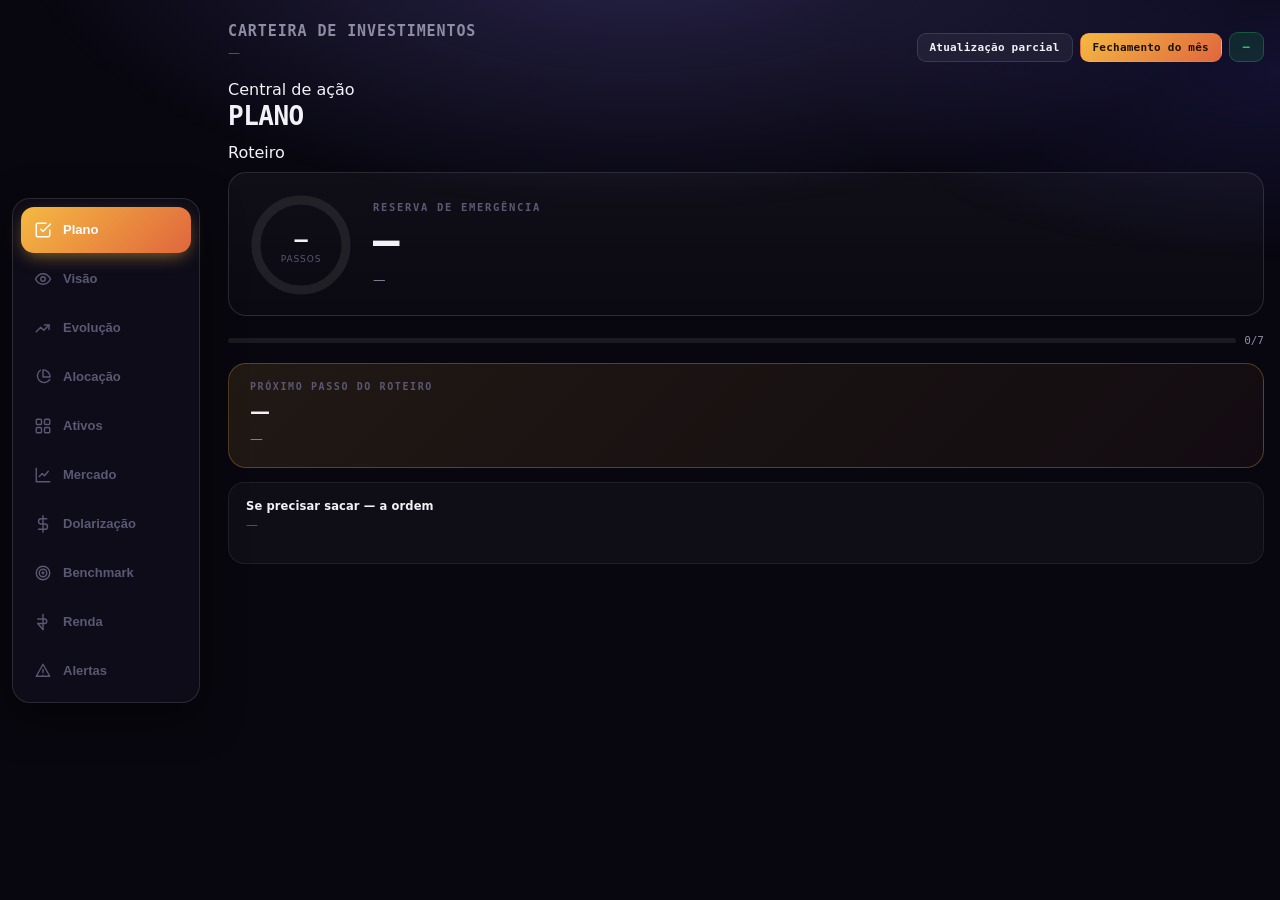
<file: app/demo/molde-carteira.html>
<!DOCTYPE html>
<html lang="pt-BR">
<head>
<meta charset="UTF-8">
<meta name="viewport" content="width=device-width, initial-scale=1.0, viewport-fit=cover">
<title>Carteira de Investimentos</title>
<style>
:root{
  /* --- tokens: Sistema de Design — Dashboards App (padrão) --- */
  --void:#08070F; --deep:#0E0C1A; --raised:#161328;
  --line:rgba(255,255,255,.07); --line-2:rgba(255,255,255,.12);
  --chalk:#F2F1F6; --muted:#8E8CA3; --dim:#5A5872;

  /* par de gradiente ativo — trocado por seção via JS */
  --accent:#8B7BFF; --accent-2:#4B3FCB;

  --green:#22C55E; --green-soft:rgba(34,197,94,.14);
  --red:#FF3B5C; --red-soft:rgba(255,59,92,.14);
  --blue:#3B9BFF; --blue-soft:rgba(59,155,255,.14);

  --sans: ui-sans-serif, system-ui, -apple-system, "Segoe UI", Roboto, sans-serif;
  --mono: ui-monospace, "SF Mono", SFMono-Regular, Menlo, Consolas, monospace;
}
*{box-sizing:border-box}
html{-webkit-text-size-adjust:100%}
body{margin:0;background:var(--void);color:var(--chalk);font-family:var(--sans);-webkit-font-smoothing:antialiased;overflow-x:hidden;position:relative}

.glow{position:fixed;inset:0;pointer-events:none;z-index:0;
  background:
    radial-gradient(70% 45% at 50% -8%, color-mix(in srgb, var(--accent) 26%, transparent), transparent 70%),
    radial-gradient(50% 30% at 100% 8%, color-mix(in srgb, var(--accent-2) 18%, transparent), transparent 70%);
  transition:background .5s ease;
}

.wrap{position:relative;z-index:1;max-width:1240px;margin:0 auto;padding:22px 16px 108px}
.topbar{display:flex;justify-content:space-between;align-items:flex-end;gap:14px;flex-wrap:wrap;margin-bottom:18px}
h1{font-family:var(--mono);font-size:15px;font-weight:700;margin:0 0 4px;letter-spacing:.06em;text-transform:uppercase;color:var(--muted)}
.sub{color:var(--dim);margin:0;font-size:12px;line-height:1.5}
.statuschip{display:inline-flex;align-items:center;padding:7px 13px;border-radius:9px;font-weight:700;font-size:11.5px;font-family:var(--mono);letter-spacing:.02em}
.statuschip.crit{background:var(--red-soft);color:var(--red);border:1px solid rgba(255,59,92,.3)}
.statuschip.warn{background:rgba(245,185,66,.14);color:#F5B942;border:1px solid rgba(245,185,66,.32)}
.statuschip.ok{background:var(--green-soft);color:var(--green);border:1px solid rgba(34,197,94,.3)}
.tpl-actions{display:flex;gap:7px;flex-wrap:wrap;align-items:center}
.tplbtn{appearance:none;cursor:pointer;font-family:var(--mono);font-size:11px;font-weight:700;letter-spacing:.02em;
  padding:7px 12px;border-radius:9px;background:rgba(255,255,255,.05);border:1px solid var(--line-2);color:var(--chalk)}
.tplbtn:hover{background:rgba(255,255,255,.09)}
.tplbtn.main{background:linear-gradient(135deg,#F5B942,#E0663D);border-color:transparent;color:#1a1206}
.tpl-overlay{position:fixed;inset:0;z-index:50;background:rgba(4,3,10,.72);backdrop-filter:blur(6px);display:none;
  align-items:flex-end;justify-content:center;padding:12px}
.tpl-overlay.on{display:flex}
.tpl-sheet{width:100%;max-width:760px;max-height:88vh;display:flex;flex-direction:column;gap:10px;
  background:var(--deep);border:1px solid var(--line-2);border-radius:18px;padding:16px 16px calc(16px + env(safe-area-inset-bottom))}
.tpl-head{display:flex;justify-content:space-between;align-items:center;gap:10px}
.tpl-head b{font-size:15px}
.tpl-sheet textarea{flex:1;min-height:46vh;width:100%;resize:vertical;background:rgba(255,255,255,.03);color:var(--chalk);
  border:1px solid var(--line);border-radius:12px;padding:12px;font-family:var(--mono);font-size:12px;line-height:1.55}
.tpl-status{font-size:12px;color:var(--muted);min-height:16px}
@media(min-width:700px){.tpl-overlay{align-items:center}}
.tpl-check{display:none;font-size:12.5px;line-height:1.5;border-radius:12px;padding:10px 12px;border:1px solid var(--line-2)}
.tpl-check.on{display:block}
.tpl-check.warn{background:rgba(245,185,66,.08);border-color:rgba(245,185,66,.45)}
.tpl-check.ok{background:var(--green-soft);border-color:rgba(34,197,94,.3);color:var(--green)}
.tpl-check ul{margin:6px 0 0;padding-left:18px}
.tpl-check li{margin:3px 0}
.tpl-check .troca{margin-top:8px;padding-top:8px;border-top:1px solid var(--line-2)}
.tpl-check .tplbtn{margin-top:6px}

/* ---------- HERO ---------- */
.hero{position:relative;background:linear-gradient(180deg, rgba(255,255,255,.035), rgba(255,255,255,.015));
  border:1px solid var(--line-2);border-radius:18px;padding:20px 20px 18px;margin-bottom:18px;
  display:flex;align-items:center;gap:20px;flex-wrap:wrap}
.hero-ring{position:relative;width:104px;height:104px;flex:none}
.hero-ring svg{width:104px;height:104px;transform:rotate(-90deg)}
.hero-ring circle{fill:none;stroke-width:9}
.hero-ring .trk{stroke:rgba(255,255,255,.08)}
.hero-ring .prg{stroke-linecap:round;transition:stroke-dashoffset .6s cubic-bezier(.22,.75,.3,1)}
.hero-ring .ctr{position:absolute;inset:0;display:flex;align-items:center;justify-content:center;flex-direction:column;transform:none}
.hero-ring .ctr b{font-family:var(--mono);font-size:22px;font-weight:800;letter-spacing:-.02em;color:var(--chalk)}
.hero-ring .ctr span{font-size:9px;color:var(--dim);text-transform:uppercase;letter-spacing:.1em;margin-top:2px}
.hero-num{flex:1;min-width:180px}
.hero-eyebrow{font-family:var(--mono);font-size:10.5px;font-weight:600;text-transform:uppercase;letter-spacing:.16em;color:var(--dim)}
.hero-big{font-size:44px;font-weight:800;letter-spacing:-.03em;line-height:1;margin-top:6px;
  font-family:var(--mono);
  background:linear-gradient(120deg,var(--chalk) 20%, var(--accent) 130%);
  -webkit-background-clip:text;background-clip:text;color:transparent;
  white-space:nowrap;overflow:hidden;text-overflow:ellipsis;max-width:100%}
.hero-big.long{font-size:34px}
.hero-foot{margin-top:9px;font-size:12.5px;color:var(--muted)}
.hero-chips{display:flex;gap:7px;flex-wrap:wrap;margin-top:2px}
.hero-chip{font-family:var(--mono);font-size:10.5px;font-weight:700;padding:5px 10px;border-radius:9px;
  background:rgba(255,255,255,.05);border:1px solid var(--line-2);color:var(--muted)}
.hero-chip.bad{background:var(--red-soft);color:var(--red);border-color:rgba(255,59,92,.28)}
.hero-chip.good{background:var(--green-soft);color:var(--green);border-color:rgba(34,197,94,.28)}
@media(max-width:520px){.hero-big{font-size:32px}.hero-big.long{font-size:24px}.hero-ring,.hero-ring svg{width:80px;height:80px}.hero-ring .ctr b{font-size:17px}}

/* ---------- KPIs ---------- */
.kpis{display:grid;grid-template-columns:repeat(4,1fr);gap:9px;margin-bottom:14px}
.kpi{background:rgba(255,255,255,.03);border:1px solid var(--line);border-radius:16px;padding:15px 16px;min-width:0}
.kpi .label{color:var(--dim);font-size:10px;font-weight:600;text-transform:uppercase;letter-spacing:.1em;line-height:1.35}
.kpi .value{font-family:var(--mono);font-size:19px;font-weight:700;margin-top:7px;font-variant-numeric:tabular-nums;letter-spacing:-.01em;white-space:nowrap;overflow:hidden;text-overflow:ellipsis}
.kpi .value.long{font-size:16.5px}
.kpi .foot{font-size:11px;color:var(--muted);margin-top:6px;line-height:1.45}
.kpi.kpi-crit{border-color:rgba(255,59,92,.35);background:rgba(255,59,92,.05)}
.green{color:var(--green)}.red{color:var(--red)}.yellow{color:#F5B942}

/* ---------- Cards ---------- */
.card{background:rgba(255,255,255,.03);border:1px solid var(--line);border-radius:16px;padding:16px 17px;margin-bottom:9px;min-width:0}
.card-title{font-size:11.5px;color:var(--chalk);font-weight:650;letter-spacing:.01em;margin-bottom:3px}
.card-sub{font-size:12px;color:var(--dim);margin:0 0 13px;line-height:1.5}
.grid2{display:grid;grid-template-columns:1fr 1fr;gap:9px}
.section-heading{font-size:26px;font-weight:800;letter-spacing:-.02em;color:var(--chalk);margin:2px 0 16px}
@media(max-width:640px){.section-heading{font-size:21px;margin-bottom:13px}}

.legend{display:flex;gap:14px;flex-wrap:wrap;margin-top:11px;font-size:11.5px;color:var(--muted)}
.legend i{display:inline-block;width:10px;height:10px;border-radius:3px;margin-right:5px;vertical-align:-1px}

/* ---------- Bar chart (alocação + desempenho de mercado) ---------- */
.barchart{display:grid;gap:9px}
.barrow{display:grid;grid-template-columns:minmax(84px,116px) 1fr minmax(84px,104px);gap:9px;align-items:center;font-size:12.5px;min-width:0}
.barrow>div:first-child{overflow:hidden;text-overflow:ellipsis;white-space:nowrap;color:var(--muted)}
.barrow>div:last-child{font-family:var(--mono);font-variant-numeric:tabular-nums;text-align:right;font-size:11.5px;color:var(--chalk)}
.bartrack{position:relative;height:8px;background:rgba(255,255,255,.06);border-radius:99px;overflow:visible;min-width:20px}
.barfill{height:100%;border-radius:99px;background:linear-gradient(90deg,var(--accent),var(--accent-2))}
.barfill.red{background:linear-gradient(90deg,#FF3B5C,#B4185C)}
.barfill.green{background:linear-gradient(90deg,#22C55E,#0E9F8F)}
.barfill.blue{background:linear-gradient(90deg,#3B9BFF,#6C5CE7)}
.barfill.gold{background:linear-gradient(90deg,#F5B942,#E0663D)}
.barfill.dim{background:var(--dim);opacity:.6}
.barmark{position:absolute;top:-3px;bottom:-3px;width:2px;background:var(--chalk);opacity:.55;border-radius:2px}
.pctlabel{color:var(--dim);font-size:10px;margin-left:4px}

/* ---------- Badges ---------- */
.badge{display:inline-block;padding:3px 9px;border-radius:7px;font-size:10px;font-weight:700;font-family:var(--mono);white-space:nowrap}
.b-red{background:var(--red-soft);color:var(--red)}
.b-yellow{background:rgba(245,185,66,.14);color:#F5B942}
.b-green{background:var(--green-soft);color:var(--green)}
.b-blue{background:var(--blue-soft);color:var(--blue)}
.b-gold{background:rgba(245,185,66,.14);color:#F5B942}
.b-dim{background:rgba(255,255,255,.05);color:var(--muted)}

/* ---------- Alerts / callouts ---------- */
.alerts{display:flex;flex-direction:column;gap:9px}
.alert{position:relative;display:grid;grid-template-columns:auto 1fr;gap:11px;align-items:start;
  background:rgba(255,255,255,.03);border:1px solid var(--line);border-radius:14px;padding:13px 15px 13px 17px}
.alert::before{content:"";position:absolute;left:0;top:13px;bottom:13px;width:3px;border-radius:0 3px 3px 0}
.alert.crit::before{background:linear-gradient(180deg,#FF3B5C,#B4185C)}
.alert.warn::before{background:linear-gradient(180deg,#F5B942,#E0663D)}
.alert.ok::before{background:linear-gradient(180deg,#22C55E,#0E9F8F)}
.alert b{font-size:14px;display:block;font-weight:650;margin-bottom:2px;color:var(--chalk)}
.alert .desc{color:var(--muted);font-size:12.5px;line-height:1.55}
.alert .desc b{display:inline;font-size:inherit;margin:0;font-weight:650}
.legend-inline{display:flex;gap:16px;flex-wrap:wrap;font-size:11.5px;color:var(--muted);margin:8px 2px 0}
.legend-inline i{display:inline-block;width:18px;height:0;border-top:2px solid #3B9BFF;vertical-align:middle;margin-right:6px}
.legend-inline i.dash{border-top:2px dashed #F5B942}
.rota{padding:10px 0;border-top:1px solid var(--line)}
.rota:first-of-type{border-top:0;padding-top:4px}
.rota .rt{color:var(--chalk);font-weight:650}

.note{color:var(--muted);font-size:13.5px;line-height:1.55;margin:10px 0 0}
.note b{color:var(--chalk)}
.callout{background:var(--red-soft);border:1px solid rgba(255,59,92,.28);border-left:3px solid var(--red);border-radius:16px;padding:14px 16px;margin-bottom:13px;font-size:12.5px;line-height:1.6;color:#EDE8F5}
.callout b{color:var(--chalk)}
.callout.good{background:var(--green-soft);border-color:rgba(34,197,94,.28);border-left-color:var(--green)}
.callout.info{background:rgba(59,155,255,.1);border-color:rgba(59,155,255,.28);border-left-color:var(--blue)}
.callout.gold{background:rgba(245,185,66,.1);border-color:rgba(245,185,66,.3);border-left-color:#F5B942}
.callout .h{font-family:var(--mono);font-size:10.5px;text-transform:uppercase;letter-spacing:.08em;color:var(--red);font-weight:700;margin-bottom:6px}
.callout.good .h{color:var(--green)}.callout.info .h{color:var(--blue)}.callout.gold .h{color:#F5B942}

.pill{display:inline-block;padding:6px 11px;border-radius:9px;background:rgba(255,255,255,.05);border:1px solid var(--line-2);font-size:11.5px;color:var(--muted);font-family:var(--mono);margin:0 6px 6px 0}

/* ---------- Ação (plano) ---------- */
.acao{position:relative;border-radius:18px;padding:17px 19px 17px 21px;margin-bottom:13px;overflow:hidden;
  background:linear-gradient(135deg,rgba(245,185,66,.10),rgba(224,102,61,.05));border:1px solid rgba(245,185,66,.28)}
.acao::before{content:"";position:absolute;left:0;top:0;bottom:0;width:4px}
.acao.crit::before{background:linear-gradient(180deg,#FF3B5C,#B4185C)}
.acao.ok::before{background:linear-gradient(180deg,#22C55E,#0E9F8F)}
.acao.warn::before{background:linear-gradient(180deg,#F5B942,#E0663D)}
.acao-eyebrow{font-family:var(--mono);font-size:10px;font-weight:600;text-transform:uppercase;letter-spacing:.16em;color:var(--dim)}
.acao-title{font-size:20px;font-weight:800;letter-spacing:-.02em;margin:7px 0 6px;color:var(--chalk);line-height:1.2}
.acao-body{font-size:13px;line-height:1.6;color:var(--muted)}
.acao-body b{color:var(--chalk)}
@media(max-width:520px){.acao-title{font-size:17px}}

/* ---------- Passos do plano ---------- */
.step{background:rgba(255,255,255,.03);border:1px solid var(--line);border-radius:14px;padding:14px 16px;margin-bottom:9px}
.step.done{opacity:.68}
.step-row{display:flex;align-items:center;justify-content:space-between;gap:10px}
.step-n{font-family:var(--mono);font-size:10px;letter-spacing:.12em;color:var(--dim);margin-bottom:3px}
.step-t{font-size:14.5px;font-weight:650;color:var(--chalk)}
.step-v{font-family:var(--mono);font-size:14px;font-weight:700;color:#F5B942}
.step-m{font-size:12.5px;color:var(--muted);line-height:1.5;margin-top:8px}
.pp-track{flex:1;height:5px;background:rgba(255,255,255,.08);border-radius:99px;overflow:hidden}
.pp-fill{height:100%;background:linear-gradient(90deg,#F5B942,#E0663D);border-radius:99px;transition:width .8s cubic-bezier(.22,.75,.3,1)}
.pp-row{display:flex;align-items:center;gap:8px;margin:12px 0 16px}
.pp-label{font-family:var(--mono);font-size:11px;color:var(--muted);white-space:nowrap}

/* ---------- Tables ---------- */
.tscroll{overflow-x:auto;-webkit-overflow-scrolling:touch}
table{width:100%;border-collapse:collapse;font-size:12.5px}
th{font-family:var(--mono);font-size:9.5px;font-weight:500;letter-spacing:.1em;text-transform:uppercase;color:var(--dim);
  text-align:right;padding:0 0 11px;border-bottom:1px solid var(--line)}
th:first-child,td:first-child{text-align:left}
td{font-family:var(--mono);font-size:12.5px;text-align:right;padding:11px 0;border-bottom:1px solid var(--line);color:var(--muted)}
td:first-child{font-family:var(--sans);font-size:13.5px;font-weight:600;color:var(--chalk)}
tr:last-child td{border-bottom:none}
td+td,th+th{padding-left:12px}
@media(max-width:600px){.tscroll>table{min-width:540px}}
tr.grp td{font-family:var(--mono);font-size:9.5px;letter-spacing:.14em;text-transform:uppercase;color:var(--accent);padding:18px 0 7px;border-bottom:none}

/* ---------- Mercado: cards de ativo ---------- */
.mkt-card{background:rgba(255,255,255,.03);border:1px solid var(--line);border-radius:16px;padding:16px 17px;margin-bottom:10px}
.mkt-top{display:flex;justify-content:space-between;align-items:flex-start;gap:10px;margin-bottom:10px}
.mkt-name{font-size:15px;font-weight:700;color:var(--chalk)}
.mkt-class{font-family:var(--mono);font-size:9.5px;letter-spacing:.1em;text-transform:uppercase;color:var(--dim);margin-top:2px}
.mkt-vals{display:flex;gap:8px;flex-shrink:0}
.mkt-val{text-align:right}
.mkt-val .l{font-family:var(--mono);font-size:8.5px;letter-spacing:.08em;text-transform:uppercase;color:var(--dim)}
.mkt-val .v{font-family:var(--mono);font-size:15px;font-weight:700;margin-top:2px}
.mkt-expl{font-size:12.5px;line-height:1.6;color:var(--muted);margin-top:4px}
.mkt-expl b{color:var(--chalk)}
.mkt-acao{display:flex;gap:8px;align-items:flex-start;margin-top:10px;padding-top:10px;border-top:1px solid var(--line)}
.mkt-acao .ic{font-family:var(--mono);font-size:9.5px;letter-spacing:.1em;text-transform:uppercase;color:var(--dim);flex-shrink:0;padding-top:1px}
.mkt-acao .tx{font-size:12.5px;line-height:1.55;color:var(--chalk)}

/* ---------- Navbar ---------- */
nav{position:fixed;left:0;right:0;bottom:0;z-index:20;padding:0 12px calc(12px + env(safe-area-inset-bottom));pointer-events:none}
.navbar{pointer-events:auto;display:grid;grid-template-columns:repeat(10,1fr);gap:3px;max-width:720px;margin:0 auto;
  background:rgba(16,14,28,.82);backdrop-filter:blur(24px) saturate(160%);
  border:1px solid var(--line-2);border-radius:20px;padding:7px;box-shadow:0 14px 40px rgba(0,0,0,.55)}
.navbtn{appearance:none;border:0;background:none;cursor:pointer;display:flex;align-items:center;justify-content:center;
  padding:9px 1px;border-radius:14px;color:var(--dim);min-height:46px;min-width:0;
  transition:color .18s ease, background .25s ease}
.navbtn svg{width:18px;height:18px;flex:none;fill:none;stroke:currentColor;stroke-width:1.9;stroke-linecap:round;stroke-linejoin:round}
.navbtn span{position:absolute;width:1px;height:1px;overflow:hidden;clip:rect(0,0,0,0);white-space:nowrap}
.navbtn[aria-selected="true"]{color:#fff;background:linear-gradient(135deg,var(--tc1),var(--tc2));
  box-shadow:0 6px 18px -5px color-mix(in srgb, var(--tc1) 60%, transparent)}
.navbtn:not([aria-selected="true"]):hover{color:var(--chalk);background:rgba(255,255,255,.06)}

/* ---------- Motion ---------- */
.panel[hidden]{display:none}
.panel.slide-r{animation:slideR .34s cubic-bezier(.22,.75,.3,1) both}
.panel.slide-l{animation:slideL .34s cubic-bezier(.22,.75,.3,1) both}
@keyframes slideR{from{opacity:0;transform:translateX(24px)}to{opacity:1;transform:none}}
@keyframes slideL{from{opacity:0;transform:translateX(-24px)}to{opacity:1;transform:none}}
.panel.on > *{animation:rise .42s cubic-bezier(.22,.75,.3,1) both}
.panel.on > *:nth-child(1){animation-delay:.01s}
.panel.on > *:nth-child(2){animation-delay:.04s}
.panel.on > *:nth-child(3){animation-delay:.07s}
.panel.on > *:nth-child(4){animation-delay:.10s}
.panel.on > *:nth-child(5){animation-delay:.13s}
.panel.on > *:nth-child(6){animation-delay:.16s}
.panel.on > *:nth-child(n+7){animation-delay:.19s}
@keyframes rise{from{opacity:0;transform:translateY(12px)}to{opacity:1;transform:none}}
@media(prefers-reduced-motion:reduce){
  .panel.on,.panel.on>*,.panel.slide-r,.panel.slide-l{animation:none!important}
  *{transition:none!important}
}
@media(min-width:1100px){
  body{padding-left:212px}
  nav{top:0;bottom:0;right:auto;width:212px;padding:18px 12px;display:flex;align-items:center}
  .navbar{display:flex;flex-direction:column;gap:3px;width:100%;max-width:none;border-radius:18px;padding:8px}
  .navbtn{justify-content:flex-start;gap:11px;padding:12px 13px;border-radius:13px;min-height:46px;flex:0 0 auto}
  .navbtn svg{width:18px;height:18px}
  .navbtn span{position:static;width:auto;height:auto;overflow:visible;clip:auto;white-space:nowrap;font-size:13px;font-weight:650}
  .wrap{padding-bottom:44px}
}
@media(max-width:1000px){
  .kpis{grid-template-columns:repeat(2,1fr)}
  .grid2{grid-template-columns:1fr}
}
@media(max-width:640px){
  .wrap{padding:16px 12px 116px}
  .topbar{align-items:flex-start}
  .kpis{gap:8px}
  .kpi{padding:12px 13px}
  .kpi .value{font-size:17px}
  .kpi .value.long{font-size:14.5px}
  .kpi .label{font-size:9.5px}
  .card{padding:14px 14px}
  .hero{padding:16px 16px 15px;gap:14px}
  .barrow{grid-template-columns:76px 1fr 78px;gap:7px;font-size:12px}
  .mkt-top{flex-wrap:wrap}
  nav{padding:0 8px calc(8px + env(safe-area-inset-bottom))}
}
</style>
</head>
<body>
<div class="glow" id="glow"></div>

<svg width="0" height="0" style="position:absolute" aria-hidden="true">
  <symbol id="ic-plano" viewBox="0 0 24 24"><path d="M9 11l3 3L22 4"/><path d="M21 12v7a2 2 0 0 1-2 2H5a2 2 0 0 1-2-2V5a2 2 0 0 1 2-2h11"/></symbol>
  <symbol id="ic-visao" viewBox="0 0 24 24"><path d="M2 12s3.5-7 10-7 10 7 10 7-3.5 7-10 7-10-7-10-7z"/><circle cx="12" cy="12" r="3"/></symbol>
  <symbol id="ic-evol" viewBox="0 0 24 24"><path d="M3 17l6-6 4 4 7-7"/><path d="M14 8h6v6"/></symbol>
  <symbol id="ic-aloc" viewBox="0 0 24 24"><path d="M21 15.5A9 9 0 1 1 8.5 3"/><path d="M21.5 12A9.5 9.5 0 0 0 12 2.5V12z"/></symbol>
  <symbol id="ic-ativos" viewBox="0 0 24 24"><rect x="3" y="3" width="7" height="7" rx="1.5"/><rect x="14" y="3" width="7" height="7" rx="1.5"/><rect x="3" y="14" width="7" height="7" rx="1.5"/><rect x="14" y="14" width="7" height="7" rx="1.5"/></symbol>
  <symbol id="ic-mkt" viewBox="0 0 24 24"><path d="M3 3v18h18"/><path d="M7 14l4-4 3 3 5-6"/></symbol>
  <symbol id="ic-usd" viewBox="0 0 24 24"><path d="M12 1v22"/><path d="M17 5H9.5a3.5 3.5 0 0 0 0 7h5a3.5 3.5 0 0 1 0 7H6"/></symbol>
  <symbol id="ic-bench" viewBox="0 0 24 24"><circle cx="12" cy="12" r="9"/><circle cx="12" cy="12" r="5"/><circle cx="12" cy="12" r="1"/></symbol>
  <symbol id="ic-renda" viewBox="0 0 24 24"><path d="M12 2v20"/><path d="M5 8h9a3 3 0 0 1 0 6H5"/><path d="M5 14l7 8"/></symbol>
  <symbol id="ic-alertas" viewBox="0 0 24 24"><path d="M12 3l9 16H3l9-16z"/><path d="M12 10v4M12 17.5v.01"/></symbol>
</svg>

<div class="wrap">
  <div class="topbar">
    <div>
      <h1>Carteira de Investimentos</h1>
      <p class="sub" id="hdr-sub">—</p>
    </div>
    <div class="tpl-actions">
      <button class="tplbtn" id="btn-tpl-parcial" type="button">Atualização parcial</button>
      <button class="tplbtn main" id="btn-tpl-fech" type="button">Fechamento do mês</button>
      <span class="statuschip ok" id="hdr-chip">—</span>
    </div>
  </div>
  <div class="tpl-overlay" id="tpl-overlay" role="dialog" aria-modal="true" aria-labelledby="tpl-titulo">
    <div class="tpl-sheet">
      <div class="tpl-head"><b id="tpl-titulo">Documento</b><button class="tplbtn" id="tpl-fechar" type="button">Fechar</button></div>
      <p class="sub" style="margin:0">Já preenchido com o que o painel sabe. Complete os campos em branco (ou escreva "segue print"), depois cole o documento inteiro no chat.</p>
      <textarea id="tpl-texto" spellcheck="false"></textarea>
      <div class="tpl-check" id="tpl-check" aria-live="polite"></div>
      <div class="tpl-actions">
        <button class="tplbtn main" id="tpl-copiar" type="button">Copiar</button>
        <button class="tplbtn" id="tpl-baixar" type="button">Baixar .md</button>
        <span class="tpl-status" id="tpl-status"></span>
      </div>
    </div>
  </div>

  <main id="panels">

  <!-- ============ PLANO ============ -->
  <section class="panel on" id="panel-plano" role="tabpanel" aria-labelledby="nav-plano">
    <div class="eyebrow">Central de ação</div>
    <h1 class="section-heading" style="margin-bottom:12px">Plano</h1>

    <div id="urgent-section"></div>

    <div class="eyebrow" style="margin:4px 0 10px">Roteiro</div>
    <div class="hero">
      <div class="hero-ring">
        <svg viewBox="0 0 104 104">
          <circle class="trk" cx="52" cy="52" r="45"/>
          <circle class="prg" id="pring" cx="52" cy="52" r="45" stroke="url(#pg)" stroke-dasharray="283" stroke-dashoffset="283"/>
          <defs><linearGradient id="pg" x1="0" y1="0" x2="1" y2="1">
            <stop offset="0%" stop-color="#F5B942"/><stop offset="100%" stop-color="#E0663D"/>
          </linearGradient></defs>
        </svg>
        <div class="ctr"><b id="pring-v">—</b><span>passos</span></div>
      </div>
      <div class="hero-num">
        <div class="hero-eyebrow">Reserva de emergência</div>
        <div class="hero-big" id="hero-reserva">—</div>
        <div class="hero-foot" id="hero-reserva-foot">—</div>
        <div class="hero-chips" id="hero-chips"></div>
      </div>
    </div>

    <div class="pp-row">
      <div class="pp-track"><div class="pp-fill" id="pp-fill" style="width:0%"></div></div>
      <div class="pp-label" id="pp-label">0/7</div>
    </div>

    <div class="acao" id="next-acao">
      <div class="acao-eyebrow">Próximo passo do roteiro</div>
      <div class="acao-title" id="next-title">—</div>
      <div class="acao-body" id="next-detail">—</div>
    </div>

    <div id="steps"></div>

    <div class="card" style="margin-top:14px">
      <div class="card-title">Se precisar sacar — a ordem</div>
      <p class="card-sub" id="saque-regra">—</p>
      <div id="saque-lista"></div>
    </div>
  </section>

  <!-- ============ VISÃO ============ -->
  <section class="panel" id="panel-visao" role="tabpanel" aria-labelledby="nav-visao" hidden>
    <div class="callout info" id="v-narrativa" style="margin-bottom:14px">
      <span class="h">Resumo do mês</span>
      <span id="v-narrativa-txt">—</span>
    </div>

    <div id="v-urgent-pointer"></div>

    <div class="hero">
      <div class="hero-ring">
        <svg viewBox="0 0 104 104">
          <circle class="trk" cx="52" cy="52" r="45"/>
          <circle class="prg" id="ring" cx="52" cy="52" r="45" stroke="url(#rg)" stroke-dasharray="283" stroke-dashoffset="283"/>
          <defs><linearGradient id="rg" x1="0" y1="0" x2="1" y2="1">
            <stop offset="0%" stop-color="#FF3B5C"/><stop offset="100%" stop-color="#B4185C"/>
          </linearGradient></defs>
        </svg>
        <div class="ctr"><b id="ring-v">—</b><span>aderência</span></div>
      </div>
      <div class="hero-num">
        <div class="hero-eyebrow" id="v-per">—</div>
        <div class="hero-big" id="v-pat">—</div>
        <div class="hero-chips" id="v-chips"></div>
      </div>
    </div>

    <div class="kpis">
      <div class="kpi"><div class="label">Dividendos</div><div class="value" id="k-div">—</div></div>
      <div class="kpi"><div class="label">Aportes</div><div class="value" id="k-apo">—</div></div>
      <div class="kpi"><div class="label">Resgates</div><div class="value" id="k-res">—</div></div>
      <div class="kpi"><div class="label">Result. mercado</div><div class="value" id="k-mkt">—</div></div>
    </div>

    <div class="card">
      <div class="card-title">Score da carteira</div>
      <p class="card-sub" id="score-sub">—</p>
      <div class="barchart" id="score-bars"></div>
      <p class="note" id="score-serie" style="margin-top:12px"></p>
    </div>

    <div class="card">
      <div class="card-title">Termômetro de longo prazo</div>
      <p class="card-sub">Nov/25 → hoje · objetivo: renda passiva para aposentadoria (29 anos de horizonte)</p>
      <div class="barchart" id="term-bars"></div>
      <p class="note" id="term-conclusao" style="margin-top:12px"></p>
    </div>

    <div class="card">
      <div class="card-title" id="proj-titulo">Dividendos projetados</div>
      <p class="card-sub" id="proj-sub">—</p>
      <div class="tscroll">
        <table>
          <thead><tr><th>FII</th><th>Cotas</th><th>R$/cota</th><th>Total</th></tr></thead>
          <tbody id="proj-body"></tbody>
        </table>
      </div>
      <p class="note" id="proj-nota" style="margin-top:12px"></p>
    </div>
  </section>

  <!-- ============ EVOLUÇÃO ============ -->
  <section class="panel" id="panel-evol" role="tabpanel" aria-labelledby="nav-evol" hidden>
    <div class="section-heading">Evolução</div>
    <div class="card">
      <svg id="lc" viewBox="0 0 680 260" style="width:100%;height:auto;display:block;overflow:visible"></svg>
    </div>
    <div id="evo-cards"></div>
    <div class="card-title" style="margin-top:18px">Mês a mês</div>
    <div class="card tscroll">
      <table>
        <thead><tr><th>Mês</th><th>Patrimônio</th><th>Div.</th><th>Aportes</th><th>Resg.</th><th>Mercado</th></tr></thead>
        <tbody id="hi-body"></tbody>
      </table>
    </div>
  </section>

  <!-- ============ ALOCAÇÃO ============ -->
  <section class="panel" id="panel-aloc" role="tabpanel" aria-labelledby="nav-aloc" hidden>
    <div class="section-heading">Alocação vs. target</div>
    <div class="pill" id="aloc-sub">—</div>
    <div class="card" style="margin-top:9px">
      <div class="barchart" id="aloc-bars"></div>
    </div>
    <div class="callout gold" id="aloc-acao">
      <span class="h">O que fazer com isto</span>
      <span id="aloc-acao-txt">—</span>
    </div>
    <div class="card" style="margin-top:9px">
      <div class="card-title">Simulador de aporte</div>
      <p class="card-sub">Digite quanto vai aportar — o painel divide pela prioridade da sua estratégia, preenchendo primeiro a classe mais atrasada.</p>
      <div style="display:flex;gap:8px;align-items:center;margin-bottom:12px">
        <span class="pctlabel" style="font-size:13px">R$</span>
        <input id="sim-valor" type="number" min="0" step="50" value="500" inputmode="decimal"
          style="flex:1;max-width:200px;background:rgba(255,255,255,.05);border:1px solid var(--line-2);border-radius:10px;padding:9px 12px;color:var(--chalk);font-family:var(--mono);font-size:15px">
      </div>
      <div class="barchart" id="sim-out"></div>
      <p class="note" id="sim-nota"></p>
    </div>
  </section>

  <!-- ============ ATIVOS ============ -->
  <section class="panel" id="panel-ativos" role="tabpanel" aria-labelledby="nav-ativos" hidden>
    <div class="section-heading">Ativos</div>
    <div class="pill" id="at-sub">—</div>

    <div class="card" style="margin-top:9px">
      <div class="card-title">Raio-X setorial dos FIIs</div>
      <p class="card-sub">Papel (CRI/recebíveis) costuma segurar melhor em cenário de juros incertos; tijolo é mais sensível à curva de juros longa.</p>
      <div class="barchart" id="setor-bars"></div>
    </div>

    <div class="card tscroll" style="margin-top:9px">
      <table>
        <thead><tr><th>Ativo</th><th id="th-p">—</th><th id="th-l">—</th><th id="th-d">Δ</th></tr></thead>
        <tbody id="at-body"></tbody>
      </table>
    </div>

    <div class="card-title" style="margin:18px 0 4px">Eficiência da Renda Fixa</div>
    <div class="pill">Taxa cobrada × quanto rende do CDI × liquidez</div>
    <div class="card tscroll" style="margin-top:9px">
      <table>
        <thead><tr><th>Fundo</th><th>Valor</th><th>Taxa</th><th>% CDI 12m</th><th>Liquidez</th></tr></thead>
        <tbody id="rf-efic-body"></tbody>
      </table>
    </div>
    <div class="callout" id="rf-efic-callout" style="margin-top:9px">
      <span class="h">Leitura</span>
      <span id="rf-efic-txt">—</span>
    </div>

    <div class="card-title" style="margin:18px 0 4px">Custo médio &amp; retorno real</div>
    <div class="pill" id="cm-fonte">Fonte: posição consolidada do banco · não cobre Cripto, Dólar e Ouro (Itaú Index Gold)</div>
    <div class="card tscroll" style="margin-top:9px">
      <table>
        <thead><tr><th>Ativo</th><th>Preço médio</th><th>Só preço</th><th>Com dividendo</th></tr></thead>
        <tbody id="custo-body"></tbody>
      </table>
    </div>
  </section>

  <!-- ============ MERCADO ============ -->
  <section class="panel" id="panel-mkt" role="tabpanel" aria-labelledby="nav-mkt" hidden>
    <div class="section-heading">Mercado</div>
    <div class="callout info">
      <span class="h">Como ler isto</span>
      Análise de <b>Ouro, Dólar, FIIs e ETFs</b> individualmente — por que cada um se moveu e se isso pede alguma ação sua.
      Renda Fixa fica de fora (não faz sentido essa leitura pra ela). Isto é uma <b>pesquisa pontual</b> que eu fiz na
      data da atualização (<span id="mkt-data">—</span>), não um feed ao vivo — atualiza de novo quando você me pedir.
    </div>

    <div class="card" id="panorama-mes">
      <div class="card-title" id="panorama-titulo">Panorama do mês</div>
      <p class="card-sub" id="panorama-sub">—</p>
      <div id="panorama-body"></div>
    </div>

    <div class="card-title" style="margin:18px 0 4px">Por ativo</div>
    <div id="mkt-cards"></div>
  </section>

  <!-- ============ DOLARIZAÇÃO ============ -->
  <section class="panel" id="panel-usd" role="tabpanel" aria-labelledby="nav-usd" hidden>
    <div class="section-heading">Dolarização</div>
    <div class="callout info">
      <span class="h">Correção de premissa</span>
      O dólar <b>não</b> está numa tendência clara de valorização frente ao real — em 2026 é o oposto (USD/BRL <b id="usd-ytd">—</b>).
      Teve repiques pontuais (crise do Ibovespa em agosto, pesquisas eleitorais em setembro), mas isso foi proteção pontual, não tendência.
      O argumento pra dolarizar tem que ser <b>diversificação e trade-offs</b>, não "o dólar só sobe".
    </div>

    <div class="card">
      <div class="card-title">Sua exposição internacional hoje</div>
      <p class="card-sub" id="usd-atual">—</p>
      <div class="barchart" id="usd-atual-bars"></div>
    </div>

    <div class="card-title" style="margin:18px 0 4px">Os três ângulos, com trade-offs</div>
    <div class="pill" style="margin-bottom:9px">Análise qualitativa de 19/08/2026 — os argumentos são estruturais; os números de mercado citados são daquela data</div>

    <div class="card">
      <div class="card-title">🛡 Proteção cambial (hedge)</div>
      <div class="grid2">
        <div><p class="note" style="margin-top:0"><b style="color:var(--green)">A favor</b><br>Diversifica risco-Brasil (fiscal, político, Selic). Em crises locais agudas (como a de agosto/26, 11 pregões negativos do Ibovespa), o dólar segurou melhor que ações e FIIs.</p></div>
        <div><p class="note" style="margin-top:0"><b style="color:var(--red)">Contra</b><br>Em 2026 esse "seguro" custou caro: quem dolarizou muito perdeu poder de compra em reais, já que o dólar caiu <span class="usd-ytd-abs">—</span> no ano. Funciona como hedge pontual, não como aposta direcional.</p></div>
      </div>
    </div>

    <div class="card">
      <div class="card-title">📈 Valorização de capital (crescimento)</div>
      <div class="grid2">
        <div><p class="note" style="margin-top:0"><b style="color:var(--green)">A favor</b><br>Nasdaq com 3 semanas seguidas de alta, +5,34% só em agosto/26. Mega caps de tecnologia americanas têm histórico de crescimento de lucro mais consistente, maior liquidez, menos concentração em commodities que a B3.</p></div>
        <div><p class="note" style="margin-top:0"><b style="color:var(--red)">Contra</b><br>Valuation americano historicamente esticado (yield da S&P 500 em 1,06%, contra mediana histórica de 4,22% — ações "caras"). Concentração de risco em poucas mega techs. Enquanto isso, Ibovespa está em "extremo pessimismo" segundo XP/BTG — pode ser hora de não sair, não de dolarizar mais.</p></div>
      </div>
    </div>

    <div class="card">
      <div class="card-title">💰 Renda via dividendos</div>
      <div class="grid2">
        <div><p class="note" style="margin-top:0"><b style="color:var(--green)">A favor</b><br>Empresas americanas consolidadas com histórico de "dividend growth" (aumentar dividendo ano a ano). ETFs de alta renda como HDV/FDL renderam 19-20% em 2026, batendo o S&P 500.</p></div>
        <div><p class="note" style="margin-top:0"><b style="color:var(--red)">Contra — este é o ponto mais forte contra dolarizar pra você especificamente</b><br>Dividendo americano sofre <b>30% de retenção na fonte nos EUA</b> (Brasil não tem tratado tributário com os EUA) + IR aqui. FII brasileiro é <b>100% isento de IR</b>. Yield médio do S&P 500 é 1,06% ao ano; ETFs de alta renda americanos chegam a ~3-4%; FII brasileiro historicamente paga 6-13% ao ano, isento. Sua carteira inteira é desenhada pra gerar renda passiva isenta — trocar isso por dividendo americano taxado é remar contra o próprio objetivo.</p></div>
      </div>
    </div>

    <div class="card">
      <div class="card-title">Yield comparado (ordem de grandeza)</div>
      <p class="card-sub">Pesquisado em 19/08/2026 — são ordens de grandeza estruturais (isenção de IR, regime de retenção), não cotação do dia. Ainda assim, vale reconferir de tempos em tempos.</p>
      <div class="barchart" id="usd-yield-bars"></div>
    </div>

    <div class="card">
      <div class="card-title">Como dolarizar, se for o caminho</div>
      <div class="note" style="margin-top:0">
        <b>1. ETF/BDR na B3 (o que você já faz)</b> — IVVB11 (S&P 500), e existem outros (índices globais, Nasdaq). Compra em reais, sem abrir conta no exterior, IR normal de ações (15-20% sobre ganho, sem isenção). Mais simples, menos fricção.<br><br>
        <b>2. Conta internacional</b> (Avenue, Interactive Brokers, XP Internacional etc) — acesso a ações individuais e ETFs de dividendo americano (SCHD, VYM, HDV). Precisa declarar bens no exterior no IRPF, ganho de capital tributado à parte, dividendo sofre a retenção de 30% nos EUA.<br><br>
        <b>3. Ouro (GLDI11/Index Gold)</b> — você já tem. É exposição indireta a dólar, já que o preço do ouro é cotado em USD. Conta como parte da sua "dolarização" mesmo sem ser dólar diretamente.
      </div>
    </div>

    <div class="callout gold">
      <span class="h">Minha avaliação, já que você pediu transição gradual</span>
      Dado que seu objetivo declarado é renda passiva isenta pra aposentadoria, eu não aumentaria a fatia de <b>dividendo americano</b> — o desconto tributário (30% + IR aqui vs 0% do FII) é grande demais pra compensar. Onde faz mais sentido dolarizar aos poucos, dentro do que você já pensa, é em <b>proteção + crescimento</b> (ETF de índice como o IVVB11, e Ouro) — não em busca de renda. Isso já está parcialmente refletido no seu alvo atual (Dólar 5% + parte do Ouro), então a "transição gradual" pode ser simplesmente: quando a prioridade de aporte chegar em Dólar/Ouro (hoje o passo 7 do plano), considerar direcionar uma fração extra pra IVVB11 em vez de só Dólar puro — sem mexer no que já gera sua renda.
    </div>
  </section>

  <!-- ============ ALERTAS ============ -->
  <!-- ============ BENCHMARK ============ -->
  <section class="panel" id="panel-bench" role="tabpanel" aria-labelledby="nav-bench" hidden>
    <div class="section-heading">Benchmark</div>
    <div class="callout info">
      <span class="h">Por que isto existe</span>
      Sua carteira contra o que você teria ganhado só ficando parado nos índices — a pergunta que uma análise de "mercado" tem que responder e a de "ativo por ativo" não responde sozinha.
    </div>

    <div class="card">
      <div class="card-title">Retorno de mercado vs. índices</div>
      <p class="card-sub" id="bench-sub">—</p>
      <div class="barchart" id="bench-bars"></div>
      <p class="note" id="bench-diagnostico" style="margin-top:12px"></p>
    </div>

    <div class="card-title" style="margin:18px 0 4px">Evolução de cada ativo no ano</div>
    <div class="pill" id="evol-sub">—</div>
    <div class="card tscroll" style="margin-top:9px">
      <table>
        <thead><tr><th>Ativo</th><th>Rendeu (R$)</th><th>No ano</th><th>Referência</th><th id="th-hoje">Hoje</th></tr></thead>
        <tbody id="evol-body"></tbody>
      </table>
    </div>

    <div class="card-title" style="margin:18px 0 4px">Renda Fixa vs. CDI</div>
    <div class="card tscroll" style="margin-top:9px">
      <table>
        <thead><tr><th>Fundo</th><th>% do CDI (12m)</th><th>Situação</th></tr></thead>
        <tbody id="bench-rf-body"></tbody>
      </table>
    </div>
  </section>

  <!-- ============ RENDA PASSIVA ============ -->
  <section class="panel" id="panel-renda" role="tabpanel" aria-labelledby="nav-renda" hidden>
    <div class="section-heading">Renda passiva</div>

    <div class="hero">
      <div class="hero-num">
        <div class="hero-eyebrow">Dividendo médio mensal (isento de IR)</div>
        <div class="hero-big" id="rp-media">—</div>
        <div class="hero-foot" id="rp-foot">—</div>
        <div class="hero-chips" id="rp-chips"></div>
      </div>
    </div>

    <div class="card">
      <div class="card-title">Evolução dos dividendos</div>
      <p class="card-sub">Mês a mês — este é o indicador que mais importa pro objetivo de aposentadoria.</p>
      <svg id="rp-chart" viewBox="0 0 680 240" style="width:100%;height:auto;display:block;overflow:visible"></svg>
    </div>

    <div class="card">
      <div class="card-title">Quem paga o quê</div>
      <p class="card-sub" id="rp-quem-sub">—</p>
      <div class="barchart" id="rp-quem"></div>
    </div>
    <div class="card">
      <div class="card-title">Yield on cost — quanto cada FII paga sobre o que você pagou</div>
      <p class="card-sub" id="yoc-sub">—</p>
      <div class="tscroll"><table>
        <thead><tr><th>FII</th><th>Preço médio</th><th>R$/cota</th><th>YoC mês</th><th>YoC ano</th><th>Yield mercado</th></tr></thead>
        <tbody id="yoc-body"></tbody></table></div>
      <p class="note" id="yoc-nota" style="margin-top:12px"></p>
    </div>

    <div class="card">
      <div class="card-title">Projeção de aposentadoria</div>
      <p class="card-sub" id="rp-proj-sub">—</p>
      <div class="tscroll">
        <table>
          <thead><tr><th>Cenário</th><th>Patrimônio em <span id="rp-ano">—</span></th><th>Renda mensal (nominal)</th><th>Renda em R$ de hoje</th></tr></thead>
          <tbody id="rp-proj-body"></tbody>
        </table>
      </div>
      <p class="note" id="rp-proj-nota" style="margin-top:12px"></p>
    </div>
  </section>

  <section class="panel" id="panel-alertas" role="tabpanel" aria-labelledby="nav-alertas" hidden>
    <div class="section-heading">Alertas</div>
    <div class="alerts" id="al-body"></div>
  </section>

  </main>
</div>

<nav>
  <div class="navbar" role="tablist">
    <button class="navbtn" role="tab" id="nav-plano" data-panel="panel-plano" aria-selected="true" style="--tc1:#F5B942;--tc2:#E0663D"><svg><use href="#ic-plano"/></svg><span>Plano</span></button>
    <button class="navbtn" role="tab" id="nav-visao" data-panel="panel-visao" aria-selected="false" style="--tc1:#FF3B5C;--tc2:#B4185C"><svg><use href="#ic-visao"/></svg><span>Visão</span></button>
    <button class="navbtn" role="tab" id="nav-evol" data-panel="panel-evol" aria-selected="false" style="--tc1:#3B9BFF;--tc2:#6C5CE7"><svg><use href="#ic-evol"/></svg><span>Evolução</span></button>
    <button class="navbtn" role="tab" id="nav-aloc" data-panel="panel-aloc" aria-selected="false" style="--tc1:#8B7BFF;--tc2:#4B3FCB"><svg><use href="#ic-aloc"/></svg><span>Alocação</span></button>
    <button class="navbtn" role="tab" id="nav-ativos" data-panel="panel-ativos" aria-selected="false" style="--tc1:#22C55E;--tc2:#0E9F8F"><svg><use href="#ic-ativos"/></svg><span>Ativos</span></button>
    <button class="navbtn" role="tab" id="nav-mkt" data-panel="panel-mkt" aria-selected="false" style="--tc1:#F5B942;--tc2:#C2410C"><svg><use href="#ic-mkt"/></svg><span>Mercado</span></button>
    <button class="navbtn" role="tab" id="nav-usd" data-panel="panel-usd" aria-selected="false" style="--tc1:#22C55E;--tc2:#3B9BFF"><svg><use href="#ic-usd"/></svg><span>Dolarização</span></button>
    <button class="navbtn" role="tab" id="nav-bench" data-panel="panel-bench" aria-selected="false" style="--tc1:#3B9BFF;--tc2:#6C5CE7"><svg><use href="#ic-bench"/></svg><span>Benchmark</span></button>
    <button class="navbtn" role="tab" id="nav-renda" data-panel="panel-renda" aria-selected="false" style="--tc1:#22C55E;--tc2:#0E9F8F"><svg><use href="#ic-renda"/></svg><span>Renda</span></button>
    <button class="navbtn" role="tab" id="nav-alertas" data-panel="panel-alertas" aria-selected="false" style="--tc1:#C7CBD6;--tc2:#6E7689"><svg><use href="#ic-alertas"/></svg><span>Alertas</span></button>
  </div>
</nav>

<script type="application/json" id="carteira-data">{}</script>
<script>











const D = JSON.parse(document.getElementById('carteira-data').textContent);
const brl = v => (v===null||v===undefined) ? '—' : v.toLocaleString('pt-BR',{style:'currency',currency:'BRL'});
const num = v => (v ?? 0).toLocaleString('pt-BR',{minimumFractionDigits:2,maximumFractionDigits:2});
const pct = v => num(v)+'%';
const spct = v => (v>=0?'+':'')+num(v)+'%';

const TARGET = D.target_allocation;
const CM = {
  renda_fixa:{l:'Renda Fixa',c:'#3B9BFF'},
  etfs_fiis :{l:'ETFs/FIIs', c:'#FF3B5C'},
  ouro      :{l:'Ouro',      c:'#F5B942'},
  dolar     :{l:'Dólar',     c:'#22C55E'},
  cripto    :{l:'Cripto',    c:'#8B7BFF'}
};
const MESX = {'01':'Jan','02':'Fev','03':'Mar','04':'Abr','05':'Mai','06':'Jun','07':'Jul','08':'Ago','09':'Set','10':'Out','11':'Nov','12':'Dez'};
const keys = Object.keys(D.historico_mensal).sort();
/* rótulo de mês legível: '2026-10' -> 'Out/26' */
const mesLbl = k => k ? `${MESX[k.slice(5)]}/${k.slice(2,4)}` : '—';
/* transferências entre ativos (ex.: migração do ouro) não são aporte nem saque de verdade */
const transf = (m,tipo) => (m.fluxos||[]).filter(x=>x.tipo===tipo && (x.motivo==='transferencia'||x.origem==='transferencia')).reduce((s,x)=>s+x.valor,0);
const L = D.historico_mensal[keys[keys.length-1]];
const P = D.historico_mensal[keys[keys.length-2]];
const Lp = L.patrimonio_total ?? L.patrimonio_parcial;
const Pp = P.patrimonio_total ?? P.patrimonio_parcial;

/* ============ NÚCLEO DE CÁLCULO ============
   Tudo que é derivável é calculado aqui a partir do histórico — nada fica congelado no JSON.
   Regra de mercado (D.regras_calculo): dividendos caem no caixa, então
   mercado = variação − aportes + resgates; retorno total = mercado + dividendos. */
const HM = D.historico_mensal;
const somaF = (m,tipo,f) => (m.fluxos||[]).filter(x=>x.tipo===tipo && (!f||f(x))).reduce((s,x)=>s+x.valor,0);
(function(){
  let prev = null;
  keys.forEach(k=>{
    const m = HM[k], pat = m.patrimonio_total ?? m.patrimonio_parcial;
    if(m.fluxos){ m.aportes = +somaF(m,'aporte').toFixed(2); m.resgates = +somaF(m,'resgate').toFixed(2); }
    if(prev!==null && m.aportes!=null && m.resgates!=null){
      m._mercado = pat - prev - m.aportes + m.resgates;
      m._base = prev + 0.5*(m.aportes - m.resgates);
      m._ret_preco = m._mercado/m._base*100;
      m._ret_total = (m._mercado + (m.dividendos||0))/m._base*100;
      if(m.status!=='em_andamento') m.resultado_mercado = +m._mercado.toFixed(2);
    }
    prev = pat;
  });
})();
function twr(desde, ate, campo){
  let f = 1, n = 0;
  keys.filter(k=>k>=desde && k<=ate).forEach(k=>{ const v = HM[k][campo]; if(v!=null){ f *= 1+v/100; n++; } });
  return n ? (f-1)*100 : null;
}
function dataBR(iso){ if(!iso) return '—'; const [y,m,d]=iso.split('-'); return `${d}/${m}/${y}`; }
function dias(a,b){ return Math.round((new Date(b)-new Date(a))/86400000); }
function flat(m){
  if(!m || !m.ativos) return null;
  const o = {};
  ['renda_fixa','fiis','etfs'].forEach(g=>Object.entries(m.ativos[g]||{}).forEach(([k,v])=>{ if(v>0) o[k]=v; }));
  if(m.ativos_ouro_detalhe) Object.assign(o, m.ativos_ouro_detalhe); else o.ouro = m.ativos.ouro;
  o.dolar = m.ativos.dolar; o.cripto = m.ativos.cripto;
  return o;
}
const NOME = new Proxy({active_fix_all:'Active Fix All', index_simples_selic:'Index Simples Selic', credito_bancario_rf:'Crédito Bancário RF',
  optimus_rf:'Optimus RF', hglg11:'HGLG11', irim11:'IRIM11', knri11:'KNRI11', mxrf11:'MXRF11', trxf11:'TRXF11',
  ivvb11:'IVVB11', smal11:'SMAL11', divo11:'DIVO11', itau_index_gold:'Itaú Index Gold', gldi11:'GLDI11', ouro:'Ouro', dolar:'Dólar', cripto:'Cripto'}, { get: (o, k) => o[k] ?? (/\d{2}$/.test(k) ? String(k).toUpperCase() : String(k).replace(/_/g, ' ').replace(/\b\w/g, c => c.toUpperCase())) });
/* ativo desatualizado: valor não informado há mais de 14 dias em relação à última marcação */
const STALE = k => { const t = (L.ativos_atualizado_em||{})[k]; return t ? dias(t, L.atualizado_em) > 14 : false; };
/* variação de cada posição no mês, ajustada por aportes/resgates daquele ativo */
/* Mês recém-aberto e sem marcação própria: a referência de "variação no mês" passa a ser o último mês fechado. */
const SEM_MARC = L.status==='em_andamento' && Math.abs(Lp-Pp)<0.01 && !(L.fluxos||[]).length && keys.length>=3;
const VAR_KEY = SEM_MARC ? keys[keys.length-2] : keys[keys.length-1];
const VAR_B = HM[VAR_KEY], VAR_A = SEM_MARC ? HM[keys[keys.length-3]] : P;
const VAR_LBL = SEM_MARC ? `em ${({'01':'jan','02':'fev','03':'mar','04':'abr','05':'mai','06':'jun','07':'jul','08':'ago','09':'set','10':'out','11':'nov','12':'dez'})[VAR_KEY.slice(5)]}` : 'no mês';
const VAR_ATIVO = (function(){
  const a = flat(VAR_A), b = flat(VAR_B), out = {};
  if(!a || !b) return out;
  Object.keys(b).forEach(k=>{
    const ant = a[k]||0, ap = somaF(VAR_B,'aporte',x=>x.ativo===k), rs = somaF(VAR_B,'resgate',x=>x.ativo===k);
    const base = ant + ap; if(base<=0) return;
    const v = b[k] - ant - ap + rs;
    out[k] = {ant, atual:b[k], ap, rs, v, pct:v/base*100, stale:STALE(k)};
  });
  return out;
})();
const RESERVA = (function(){
  const r = D.perfil.reserva_emergencia, rf = L.ativos.renda_fixa, comp = {};
  (r.ativos_que_compoem||[]).forEach(k=>comp[k]=rf[k]||0);
  const atual = Object.values(comp).reduce((s,v)=>s+v,0);
  return {alvo:r.alvo, atual, pct:atual/r.alvo*100, falta:Math.max(0,r.alvo-atual), composicao:comp, regra:r.regra};
})();
/* renda passiva: meses fechados + mês corrente só se os dividendos dele já foram pagos */
const RENDA = (function(){
  const pj = D.projecao_dividendos||{};
  const ms = keys.filter(k=>{ const m=HM[k]; if(!(m.dividendos>0)) return false;
    return m.status!=='em_andamento' || (pj[k] && pj[k].status==='pago'); });
  const vs = ms.map(k=>HM[k].dividendos), ult6 = vs.slice(-6);
  const media = vs.reduce((s,v)=>s+v,0)/vs.length;
  return {meses:ms, valores:vs, media, media6:ult6.reduce((s,v)=>s+v,0)/ult6.length, ultimo:vs[vs.length-1],
          yieldPat: media*12/Lp*100};
})();
function gapAporte(){
  const cc = exReserva(L.composicao), t = Object.values(cc).reduce((a,b)=>a+b,0);
  return Object.keys(TARGET).reduce((s,k)=>{ const f = TARGET[k]/100*t - cc[k]; return s + (f>0?f:0); }, 0);
}
/* quanto de dinheiro NOVO é preciso para todas as classes chegarem ao alvo sem vender nada:
   a classe mais acima do alvo define o tamanho que a carteira precisa ter */
function aporteNecessario(){
  const cc = exReserva(L.composicao), t = Object.values(cc).reduce((a,b)=>a+b,0);
  const Tn = Math.max(t, ...Object.keys(TARGET).filter(k=>TARGET[k]>0).map(k=>cc[k]/(TARGET[k]/100)));
  return Tn - t;
}
function valorRef(ref){
  if(ref==='gap_aporte') return gapAporte();
  const f = flat(L); return f ? f[ref] : undefined;
}

/* ---------- TOPBAR ---------- */
document.getElementById('hdr-sub').textContent = `Posições de ${dataBR(L.atualizado_em || D.meta_arquivo.versao)} · mercado de ${dataBR((D.analise_mercado||{}).data_geral)} · mês em ${L.status==='em_andamento'?'andamento':'fechado'}`;
/* aviso quando o mês corrente ainda não tem movimentação própria — evita que os números do
   mês anterior sejam lidos como se fossem atuais */
(function(){
  const semMovimento = SEM_MARC; /* antes olhava só dividendos/aportes/resgates e disparava mesmo com o mês já marcado */
  if(!semMovimento) return;
  const anterior = keys[keys.length-2];
  const [ay,am] = anterior.split('-');
  const MESN = {'01':'janeiro','02':'fevereiro','03':'março','04':'abril','05':'maio','06':'junho',
                '07':'julho','08':'agosto','09':'setembro','10':'outubro','11':'novembro','12':'dezembro'};
  const aviso = document.createElement('div');
  aviso.className = 'callout info';
  aviso.style.marginBottom = '14px';
  aviso.innerHTML = `<span class="h">Mês recém-iniciado</span>` +
    `Os valores exibidos são o <b>fechamento de ${MESN[am]}</b> usado como ponto de partida — ainda não houve marcação a mercado nem movimentação própria neste mês. ` +
    `Dividendos, aportes e resgates estão zerados porque ainda não aconteceram, não porque faltam dados.`;
  const panels = document.getElementById('panels');
  if(panels && panels.firstElementChild) panels.firstElementChild.prepend(aviso);
})();
const chip = document.getElementById('hdr-chip');
if(RESERVA.pct>=100){ chip.textContent='Reserva completa'; chip.className='statuschip ok'; }
else { chip.textContent=`Reserva ${RESERVA.pct.toFixed(0)}%`; chip.className='statuschip warn'; }

/* ---------- exclui reserva da conta de alocação ---------- */
function exReserva(compObj){
  const cc={};
  Object.keys(compObj).forEach(k=>{ cc[k] = compObj[k].valor; });
  cc.renda_fixa = Math.max(0, cc.renda_fixa-RESERVA.atual);
  return cc;
}
function aderencia(c){
  const cc=exReserva(c);
  const t=Object.values(cc).reduce((a,b)=>a+b,0);
  const s=Object.keys(CM).reduce((ac,k)=>ac+Math.abs(cc[k]/t*100-TARGET[k]),0);
  return Math.max(0,100-s/2);
}

/* ============ PLANO ============ */
(function(){
  const passos = D.plano_acao.passos;
  const STATUS_CLASS = {CONCLUIDO:'done', 'EM TRANSITO':'', decidido:'done', pendente:'', SUPERSEDIDO:'done'};
  const STATUS_BADGE = {CONCLUIDO:'b-green', 'EM TRANSITO':'b-yellow', decidido:'b-green', pendente:'b-dim', SUPERSEDIDO:'b-dim'};
  const STATUS_LABEL = {CONCLUIDO:'concluído', 'EM TRANSITO':'em trânsito', decidido:'decidido', pendente:'pendente', SUPERSEDIDO:'supersedido'};
  const done = passos.filter(p=>['CONCLUIDO','decidido','SUPERSEDIDO'].includes(p.status)).length;

  document.getElementById('pring-v').textContent = `${done}/${passos.length}`;
  document.getElementById('pp-label').textContent = `${done}/${passos.length}`;
  const ringPct = done/passos.length*100;
  document.getElementById('pp-fill').style.width = ringPct+'%';
  setTimeout(()=>{ document.getElementById('pring').style.strokeDashoffset = 283-(283*ringPct/100); }, 150);

  document.getElementById('hero-reserva').textContent = brl(RESERVA.atual);
  document.getElementById('hero-reserva-foot').textContent = `de ${brl(RESERVA.alvo)} · ${RESERVA.composicao ? Object.entries(RESERVA.composicao).map(([k,v])=>`${k.replace(/_/g,' ')} ${brl(v)}`).join(' + ') : ''}`;
  document.getElementById('hero-chips').innerHTML =
    (RESERVA.pct>=100? `<span class="hero-chip good">Completa — 100%</span>` : `<span class="hero-chip bad">Faltam ${brl(RESERVA.falta)}</span>`) +
    `<span class="hero-chip">Fora da conta de alocação</span>`;

  document.getElementById('steps').innerHTML = passos.map(p=>{
    const cls = STATUS_CLASS[p.status]||'';
    const badge = STATUS_BADGE[p.status]||'b-dim';
    const label = STATUS_LABEL[p.status]||p.status;
    const val = p.valor_ref ? valorRef(p.valor_ref) : (p.valor ?? p.valor_recebido ?? p.valor_total ?? p.valor_projetado ?? p.atual);
    return `<div class="step ${cls}">
      <div class="step-row">
        <div><div class="step-n">PASSO ${String(p.n).padStart(2,'0')}</div><div class="step-t">${p.titulo}</div></div>
        <span class="badge ${badge}">${label}</span>
      </div>
      ${val!==undefined?`<div class="step-v" style="margin-top:8px">${brl(val)}</div>`:''}
      ${p.nota?`<div class="step-m">${p.nota}</div>`:''}
    </div>`;
  }).join('');

  const next = passos.find(p=>!['CONCLUIDO','decidido','SUPERSEDIDO'].includes(p.status));
  const na = document.getElementById('next-acao');
  if(next){
    na.className='acao warn';
    document.getElementById('next-title').textContent = next.titulo;
    document.getElementById('next-detail').innerHTML = [next.valor_ref ? `<b>${brl(valorRef(next.valor_ref))}</b>` : '', next.nota||''].filter(Boolean).join(' — ');
  } else {
    na.className='acao ok';
    document.getElementById('next-title').textContent = 'Tudo em dia';
    document.getElementById('next-detail').textContent = 'Nenhuma ação pendente no momento.';
  }
})();

/* ============ VISÃO ============ */
(function(){
  const MESLBL = {'01':'Jan','02':'Fev','03':'Mar','04':'Abr','05':'Mai','06':'Jun','07':'Jul','08':'Ago','09':'Set','10':'Out','11':'Nov','12':'Dez'};
  const [vy,vm] = keys[keys.length-1].split('-');
  document.getElementById('v-per').textContent =
    `${L.status==='em_andamento'?'Em andamento':'Fechamento'} · ${MESLBL[vm]}/${vy}`;
  document.getElementById('v-pat').textContent = brl(Lp);

  const ad = aderencia(L.composicao);
  document.getElementById('ring-v').textContent = ad.toFixed(0)+'%';
  setTimeout(()=>{ document.getElementById('ring').style.strokeDashoffset = 283-(283*ad/100); }, 150);

  const dl = Lp-Pp, dp = dl/Pp*100;
  document.getElementById('v-chips').innerHTML =
    `<span class="hero-chip ${dl>=0?'good':'bad'}">${dl>=0?'▲':'▼'} ${brl(Math.abs(dl))} · ${pct(Math.abs(dp))}</span>
     <span class="hero-chip">vs ${mesLbl(keys[keys.length-2])}</span>`;

  document.getElementById('k-div').textContent = brl(L.dividendos);
  document.getElementById('k-apo').textContent = brl(L.aportes);
  document.getElementById('k-res').textContent = brl(L.resgates);
  const km = document.getElementById('k-mkt');
  const mk = L.resultado_mercado ?? L._mercado;
  if(mk==null){ km.textContent='—'; }
  else {
    km.textContent = brl(mk); km.className = 'value '+(mk>=0?'green':'red');
    if(L.status==='em_andamento'){ const f=document.createElement('div'); f.className='foot'; f.textContent='parcial do mês'; km.parentElement.appendChild(f); }
  }
})();

/* ============ EVOLUÇÃO ============ */
(function(){
  const svg = document.getElementById('lc');
  const W=680,H=260,pl=54,pr=14,pt=16,pb=34;
  let fluxoAc = 0;
  const series = keys.map((k,i)=>{ const m = D.historico_mensal[k], p = m.patrimonio_total ?? m.patrimonio_parcial;
    if(i>0) fluxoAc += (m.resgates||0) - (m.aportes||0);
    return {k, l:k, p, adj: p + fluxoAc}; });
  const vs = series.flatMap(s=>[s.p, s.adj]), mn=Math.min(...vs)*.975, mx=Math.max(...vs)*1.02;
  const X = i => pl+(i/(series.length-1))*(W-pl-pr);
  const Y = v => H-pb-((v-mn)/(mx-mn))*(H-pt-pb);
  let g='';
  for(let i=0;i<=3;i++){
    const gv=mn+(i/3)*(mx-mn), gy=Y(gv);
    g+=`<line x1="${pl}" y1="${gy}" x2="${W-pr}" y2="${gy}" stroke="rgba(255,255,255,.06)" stroke-width="1"/>`;
    g+=`<text x="${pl-8}" y="${gy+3.5}" text-anchor="end" font-family="ui-monospace,monospace" font-size="9.5" fill="#5A5872">${(gv/1000).toFixed(0)}k</text>`;
  }
  const path = series.map((s,i)=>`${i?'L':'M'} ${X(i)} ${Y(s.p)}`).join(' ');
  const area = path+` L ${X(series.length-1)} ${H-pb} L ${X(0)} ${H-pb} Z`;
  /* linha tracejada: patrimônio se não tivesse havido saques nem aportes (fluxos líquidos devolvidos) */
  const adjPath = series.map((s,i)=>`${i?'L':'M'} ${X(i)} ${Y(s.adj)}`).join(' ');
  let lb='', dd='';
  series.forEach((s,i)=>{
    const [y,m]=s.k.split('-');
    lb+=`<text x="${X(i)}" y="${H-13}" text-anchor="middle" font-family="ui-monospace,monospace" font-size="9" fill="#5A5872">${m}/${y.slice(2)}</text>`;
    const isL=i===series.length-1;
    dd+=`<circle cx="${X(i)}" cy="${Y(s.p)}" r="${isL?4.5:3.2}" fill="${isL?'#3B9BFF':'#08070F'}" stroke="#3B9BFF" stroke-width="1.8"/>`;
  });
  svg.innerHTML = `<defs><linearGradient id="ag" x1="0" y1="0" x2="0" y2="1">
    <stop offset="0%" stop-color="#3B9BFF" stop-opacity=".28"/><stop offset="100%" stop-color="#3B9BFF" stop-opacity="0"/>
    </linearGradient></defs>${g}<path d="${area}" fill="url(#ag)"/>
    <path d="${adjPath}" fill="none" stroke="#F5B942" stroke-width="1.6" stroke-dasharray="5 4" opacity=".85"/>
    <path d="${path}" fill="none" stroke="#3B9BFF" stroke-width="2.2" stroke-linejoin="round"/>${lb}${dd}`;
  const ult = series[series.length-1], custoSaques = ult.adj - ult.p;
  svg.insertAdjacentHTML('afterend', `<div class="legend-inline"><span><i></i>Patrimônio real</span><span><i class="dash"></i>Sem saques nem aportes (mesmo mercado)</span>` +
    `<span>Distância hoje: <b style="color:var(--chalk)">${brl(custoSaques)}</b> — é o que os saques líquidos tiraram da carteira</span></div>`);

  const first = series[0].p, tot = Lp-first, totp = tot/first*100;
  const withM = keys.map(k=>D.historico_mensal[k]).filter(m=>m.resultado_mercado!=null && m.resultado_mercado!==undefined);
  const best = withM.reduce((a,b)=>b.resultado_mercado>a.resultado_mercado?b:a);
  const worst = withM.reduce((a,b)=>b.resultado_mercado<a.resultado_mercado?b:a);
  const bestK = keys.find(k=>D.historico_mensal[k]===best), worstK = keys.find(k=>D.historico_mensal[k]===worst);
  const twrT = twr(keys[1], keys[keys.length-1], '_ret_total'), twrP = twr(keys[1], keys[keys.length-1], '_ret_preco');
  document.getElementById('evo-cards').innerHTML = `
    <div class="grid2">
      <div class="kpi"><div class="label">Variação do patrimônio desde ${mesLbl(keys[0])}</div><div class="value ${tot>=0?'green':'red'}">${(tot>=0?'+':'')+pct(totp)}</div><div class="foot">${brl(first)} → ${brl(Lp)} · inclui os saques</div></div>
      <div class="kpi"><div class="label">Rentabilidade desde ${mesLbl(keys[0])}</div><div class="value ${twrT>=0?'green':'red'}">${spct(twrT)}</div><div class="foot">${spct(twrP)} só preço · ponderada no tempo, sem efeito de saques · ${keys.length} meses</div></div>
    </div>
    <div class="grid2" style="margin-top:9px">
      <div class="kpi"><div class="label">Melhor mês de mercado</div><div class="value green">+${brl(best.resultado_mercado).replace('R$','').trim()}</div><div class="foot">${mesLbl(bestK)}</div></div>
      <div class="kpi"><div class="label">Pior mês de mercado</div><div class="value red">${brl(worst.resultado_mercado).replace('R$','').trim()}</div><div class="foot">${mesLbl(worstK)}</div></div>
    </div>`;

  document.getElementById('hi-body').innerHTML = keys.map(k=>{
    const m = D.historico_mensal[k];
    const p = m.patrimonio_total ?? m.patrimonio_parcial;
    const c = v=> (v===null||v===undefined) ? '<span style="color:#5A5872">—</span>' : brl(v).replace('R$','').trim();
    const tr = transf(m,'resgate'), tn = tr>0 ? ` <span class="pctlabel" title="transferência entre ativos">${brl(tr).replace('R$','').trim()} transf.</span>` : '';
    return `<tr><td>${mesLbl(k)}</td><td>${brl(p).replace('R$','').trim()}</td><td>${c(m.dividendos)}</td><td>${c(m.aportes)}</td><td>${c(m.resgates)}${tn}</td>
      ${(function(){ const v = m.resultado_mercado ?? m._mercado; if(v==null) return '<td><span style="color:#5A5872">—</span></td>';
        return `<td class="${v>=0?'green':'red'}">${(v>=0?'+':'')+brl(v).replace('R$','').trim()}${m.resultado_mercado==null?' <span class="pctlabel">parcial</span>':''}</td>`; })()}</tr>`;
  }).join('');
})();

/* ============ ALOCAÇÃO ============ */
(function(){
  document.getElementById('aloc-sub').textContent = `${mesLbl(keys[keys.length-1])} · exclui reserva de emergência`;
  const cc = exReserva(L.composicao);
  const t = Object.values(cc).reduce((a,b)=>a+b,0);
  const colorClass = {renda_fixa:'blue', etfs_fiis:'red', ouro:'gold', dolar:'green', cripto:''};
  document.getElementById('aloc-bars').innerHTML = Object.keys(CM).map(k=>{
    const at = cc[k]/t*100, tg = TARGET[k], gap = at-tg, over = gap>0;
    const scale = Math.max(at,tg)*1.35+3;
    const fillPct = Math.min(100, at/scale*100);
    const markPct = Math.min(100, tg/scale*100);
    return `<div class="barrow">
      <div>${CM[k].l}</div>
      <div class="bartrack"><div class="barfill ${colorClass[k]||''}" style="width:${fillPct}%"></div><div class="barmark" style="left:${markPct}%"></div></div>
      <div>${pct(at)} <span class="pctlabel">${over?'+':''}${num(gap)} pp</span></div>
    </div>`;
  }).join('');

  // guia acionável: conecta os gaps com a prioridade de aporte do JSON
  const gaps = Object.keys(CM).map(k=>({k, l:CM[k].l, at:cc[k]/t*100, gap:cc[k]/t*100-TARGET[k],
                                        falta:(TARGET[k]/100*t)-cc[k]}));
  const abaixo = gaps.filter(g=>g.gap<-0.5).sort((a,b)=>a.gap-b.gap);
  const acima = gaps.filter(g=>g.gap>0.5).sort((a,b)=>b.gap-a.gap);
  const prio = D.estrategia.prioridade_aporte;
  let txt = '';
  if(abaixo.length){
    const totalFalta = abaixo.reduce((s,g)=>s+g.falta,0);
    const maior = abaixo[0];
    txt += `Rebalanceando de forma perfeita (vendendo o excesso), faltariam <b>${brl(totalFalta)}</b> em ${abaixo.map(g=>g.l).join(', ')}. ` +
           `A ordem definida na sua estratégia é <b>${prio.join(' → ')}</b>. ` +
           `O maior buraco hoje é <b>${maior.l}</b> (${num(maior.gap)} pp, faltam ${brl(maior.falta)}).`;
  }
  if(acima.length){
    txt += `<br><br><b>${acima.map(g=>g.l).join(', ')}</b> ${acima.length>1?'estão':'está'} acima do alvo — não aportar aí. ` +
           `Vender para corrigir não é o caminho: a estratégia diz "evitar retirar de ${D.estrategia.evitar_retirar_de.join(', ')}".`;
    const nec = aporteNecessario(), meses = RENDA.media>0 ? Math.ceil(nec/RENDA.media) : null;
    const dom = acima.map(g=>({k:g.k, l:g.l, r:cc[g.k]/(TARGET[g.k]/100)})).reduce((a,b)=>b.r>a.r?b:a);
    const podeRF = !D.estrategia.evitar_retirar_de.map(s=>s.toLowerCase()).some(s=>s.includes('renda'));
    const exRF = Math.max(0, cc.renda_fixa - TARGET.renda_fixa/100*t);
    const gapProt = abaixo.reduce((s,g)=>s+g.falta,0);
    txt += `<br><br><b>Como fechar sem vender renda variável — três rotas:</b>` +
      `<div class="rota"><span class="rt">1. Só com dinheiro novo:</span> são <b>${brl(nec)}</b>, não ${brl(gapProt)}. ` +
      `Como <b>${dom.l}</b> já passou do alvo, o total da carteira precisa crescer até ${dom.l} voltar a ${pct(TARGET[dom.k])} — e todo esse crescimento tem que ir para as outras classes.</div>` +
      (meses ? `<div class="rota"><span class="rt">2. Redirecionando os dividendos</span> (~${brl(RENDA.media)}/mês) para ${prio.join(' → ')}: ~<b>${meses} meses</b> sozinhos, sem contar o mercado. Somados a qualquer aporte, encurtam proporcionalmente.</div>` : '') +
      (podeRF && exRF>50 ? `<div class="rota"><span class="rt">3. Transferência dentro da regra:</span> a renda fixa está <b>${brl(exRF)}</b> acima do alvo e não está na lista de "evitar retirar". ` +
        `Mover esse excedente para ${prio[0]}/${prio[1]} fecha ~${(exRF/gapProt*100).toFixed(0)}% do buraco de proteção sem dinheiro novo. ` +
        `Candidato natural: <b>Active Fix All</b> (${pct(L.ativos.renda_fixa.active_fix_all/Lp*100)} do patrimônio, ${num((D.fundos_renda_fixa.active_fix_all||{}).pct_cdi_12m||0)}% do CDI).</div>` : '');
  }
  if(!txt) txt = 'Todas as classes dentro da tolerância. Nenhuma ação necessária.';
  document.getElementById('aloc-acao-txt').innerHTML = txt;
})();

/* ============ ATIVOS ============ */
const LABELS = {
  active_fix_all:'Active Fix All', index_simples_selic:'Index Simples Selic', credito_bancario_rf:'Crédito Bancário RF',
  optimus_rf:'Optimus RF', lumina_soberano:'Lumina Soberano (eliminado)',
  hglg11:'HGLG11', irim11:'IRIM11', knri11:'KNRI11', mxrf11:'MXRF11', trxf11:'TRXF11',
  ivvb11:'IVVB11', smal11:'SMAL11', divo11:'DIVO11'
};
(function(){
  document.getElementById('at-sub').textContent = `${mesLbl(keys[keys.length-1])} · ${L.status==='em_andamento'?'parcial':'fechado'}`;
  const thd = document.getElementById('th-d'); if(thd) thd.textContent = `Δ ${VAR_LBL}`;
  const dCel = k => { const v = VAR_ATIVO[k]; if(!v || v.stale) return '<td><span class="pctlabel">—</span></td>';
    return `<td class="${v.v>=0?'green':'red'}" title="${brl(v.v)}">${spct(v.pct)}</td>`; };
  document.getElementById('th-p').textContent = 'Valor';
  document.getElementById('th-l').textContent = '% carteira';
  const at = L.ativos;
  const GRP = [
    {l:'Renda Fixa', i:Object.keys(at.renda_fixa)},
    {l:'FIIs', i:Object.keys(at.fiis)},
    {l:'ETFs', i:Object.keys(at.etfs)}
  ];
  const total = Lp;
  let rows='';
  GRP.forEach(g=>{
    rows += `<tr class="grp"><td colspan="4">${g.l}</td></tr>`;
    g.i.forEach(k=>{
      const v = at[g.l==='Renda Fixa'?'renda_fixa':(g.l==='FIIs'?'fiis':'etfs')][k];
      if(v>0) rows += `<tr><td>${LABELS[k]||k}${STALE(k)?' <span class="badge b-red">desatualizado</span>':''}</td><td>${brl(v)}</td><td>${pct(v/total*100)}</td>${dCel(k)}</tr>`;
    });
  });
  rows += `<tr class="grp"><td colspan="4">Outros</td></tr>`;
  if(L.ativos_ouro_detalhe){
    rows += `<tr><td>Ouro · Itaú Index Gold</td><td>${brl(L.ativos_ouro_detalhe.itau_index_gold)}</td><td>${pct(L.ativos_ouro_detalhe.itau_index_gold/total*100)}</td>${dCel('itau_index_gold')}</tr>`;
    rows += `<tr><td>Ouro · ETF GLDI11</td><td>${brl(L.ativos_ouro_detalhe.gldi11)}</td><td>${pct(L.ativos_ouro_detalhe.gldi11/total*100)}</td>${dCel('gldi11')}</tr>`;
  } else {
    rows += `<tr><td>Ouro</td><td>${brl(at.ouro)}</td><td>${pct(at.ouro/total*100)}</td>${dCel('ouro')}</tr>`;
  }
  rows += `<tr><td>Dólar</td><td>${brl(at.dolar)}</td><td>${pct(at.dolar/total*100)}</td>${dCel('dolar')}</tr>`;
  rows += `<tr><td>Cripto${STALE('cripto')?' <span class="badge b-red">sem atualização desde '+dataBR(L.ativos_atualizado_em.cripto)+'</span>':''}</td><td>${brl(at.cripto)}</td><td>${pct(at.cripto/total*100)}</td>${dCel('cripto')}</tr>`;
  document.getElementById('at-body').innerHTML = rows;
})();

/* ============ CUSTO MÉDIO & RETORNO REAL ============ */
(function(){
  const cmf = document.getElementById('cm-fonte');
  if(cmf && D.custo_medio) cmf.textContent = `Fonte: posição consolidada do banco · preço médio de ${dataBR(D.custo_medio.atualizado_em)} · cotação de ${dataBR(L.atualizado_em)} · não cobre Cripto, Dólar e Ouro (Itaú Index Gold)`;
  const cm = D.custo_medio;
  if(!cm){ return; }
  const LBL = {smal11:'SMAL11', irim11:'IRIM11', divo11:'DIVO11', gldi11:'GLDI11', ivvb11:'IVVB11',
               hglg11:'HGLG11', trxf11:'TRXF11', knri11:'KNRI11', mxrf11:'MXRF11'};
  const rows = Object.keys(cm.ativos).map(k=>{
    const a = cm.ativos[k];
    const custo = a.qtd * a.pm;
    const custoProv = a.qtd * a.pm_prov;
    const valorAtual = L.ativos.fiis?.[k] ?? L.ativos.etfs?.[k] ?? (k==='gldi11' ? L.ativos_ouro_detalhe?.gldi11 : null);
    const rentSoPreco = ((custo>0 && valorAtual!=null) ? (valorAtual-custo)/custo*100 : null);
    const rentComProv = ((custoProv>0 && valorAtual!=null) ? (valorAtual-custoProv)/custoProv*100 : null);
    const divRecebido = (a.pm - a.pm_prov) * a.qtd;
    return {k, custo, divRecebido, rentSoPreco, rentComProv};
  });
  document.getElementById('custo-body').innerHTML = rows.map(r=>`
    <tr><td>${LBL[r.k]}</td><td>${brl(r.custo/ (D.custo_medio.ativos[r.k].qtd)).replace('R$','').trim()}/cota</td>
    <td class="${r.rentSoPreco>=0?'green':'red'}">${r.rentSoPreco!=null?spct(r.rentSoPreco):'—'}</td>
    <td class="${r.rentComProv>=0?'green':'red'}">${r.rentComProv!=null?spct(r.rentComProv):'—'}${r.divRecebido>0.5?` <span class="pctlabel">(+${brl(r.divRecebido).replace('R$','').trim()} já recebido)</span>`:''}</td></tr>`
  ).join('');
})();

/* ============ MERCADO ============ */
const AM = D.analise_mercado || {data_geral:null, ativos:[]};
const RB_FIM = (function(){ const r = [...keys].reverse().map(k=>HM[k].rendimento_banco_ytd).find(Boolean); return r ? r.periodo.split(' a ').pop().slice(0,5) : null; })();
const MKT_DATA = dataBR(AM.data_geral);
const MERCADO = AM.ativos;
(function(){
  document.getElementById('mkt-data').textContent = MKT_DATA;

  const MESNOME = {'01':'janeiro','02':'fevereiro','03':'março','04':'abril','05':'maio','06':'junho',
                   '07':'julho','08':'agosto','09':'setembro','10':'outubro','11':'novembro','12':'dezembro'};
  const [py2,pm2] = keys[keys.length-1].split('-');
  const tituloEl = document.getElementById('panorama-titulo');
  if(tituloEl) tituloEl.textContent = `Panorama de ${MESNOME[pm2]}/${py2}`;
  document.getElementById('panorama-sub').textContent = 'A história do mês inteiro, não só da última atualização — pra você não perder o fio entre as pesquisas pontuais.';
  // panorama vem do JSON (D.panorama_mensal), não é texto fixo no código
  const panoBody = document.getElementById('panorama-body');
  const pmAll = D.panorama_mensal || {};
  // usa o panorama do último mês FECHADO que tenha narrativa registrada
  const pmChaves = Object.keys(pmAll).filter(k=>/^\d{4}-\d{2}$/.test(k)).sort();
  const pmChave = pmChaves.length ? pmChaves[pmChaves.length-1] : null;
  const pm = pmChave ? pmAll[pmChave] : null;
  if(tituloEl && pmChave){
    const [ay,am] = pmChave.split('-');
    tituloEl.textContent = `Panorama de ${MESNOME[am]}/${ay}`;
  }
  if(pm){
    const maxPeso = Math.max(...pm.indicadores.map(i=>i.peso));
    panoBody.innerHTML =
      `<div class="barchart" style="margin-bottom:14px">` +
      pm.indicadores.map(i=>
        `<div class="barrow"><div>${i.nome}</div><div class="bartrack"><div class="barfill ${i.cor}" style="width:${i.peso/maxPeso*100}%"></div></div><div>${i.valor}</div></div>`
      ).join('') + `</div>` +
      `<p class="note" style="margin-top:0">` +
      pm.fases.map(f=>`<b>${f.periodo}:</b> ${f.texto}`).join('<br><br>') + `</p>` +
      `<p class="note"><b>O que isso significou pra sua carteira:</b> ${pm.conclusao}</p>`;
  } else {
    panoBody.innerHTML = '<p class="note">Sem panorama registrado para este mês ainda.</p>';
  }

  document.getElementById('mkt-cards').innerHTML = MERCADO.map(a=>{
    const dadoLabel = a.dado==='direto' ? 'dado direto' : 'estimado via índice';
    const showD7 = a.d7!==null, showDm = a.dm!==null;
    return `<div class="mkt-card">
      <div class="mkt-top">
        <div><div class="mkt-name">${a.n}</div><div class="mkt-class">${a.classe}</div></div>
        <div class="mkt-vals">
          ${showD7?`<div class="mkt-val"><div class="l">7 dias</div><div class="v ${a.d7>=0?'green':'red'}">${spct(a.d7)}</div></div>`:''}
          ${showDm?`<div class="mkt-val"><div class="l">no ano (banco${RB_FIM?', '+RB_FIM:''})</div><div class="v ${a.dm>=0?'green':'red'}">${spct(a.dm)}</div></div>`:''}
        </div>
      </div>
      <div><span class="badge ${a.badge}">${dadoLabel}</span> <span class="pctlabel">benchmark: ${a.bench}</span>
        ${a.data_ref ? (dias(a.data_ref, AM.data_geral)>7 ? `<span class="badge b-red">análise de ${dataBR(a.data_ref)} — desatualizada</span>` : `<span class="pctlabel">· dado de ${dataBR(a.data_ref)}</span>`) : ''}</div>
      ${(function(){ const va = a.ativo==='ouro'
            ? (function(){ const ks=['itau_index_gold','gldi11'].filter(k=>VAR_ATIVO[k]); if(!ks.length) return null;
                const v=ks.reduce((s,k)=>s+VAR_ATIVO[k].v,0), base=ks.reduce((s,k)=>s+VAR_ATIVO[k].ant+VAR_ATIVO[k].ap,0); return {v, pct:v/base*100, stale:false}; })()
            : VAR_ATIVO[a.ativo];
          if(!va) return '';
          if(va.stale) return `<div class="mkt-acao"><div class="ic">Sua posição</div><div class="tx"><span class="badge b-red">valor não atualizado desde ${dataBR((L.ativos_atualizado_em||{})[a.ativo])}</span></div></div>`;
          return `<div class="mkt-acao"><div class="ic">Sua posição</div><div class="tx">${VAR_LBL}: <b class="${va.v>=0?'green':'red'}">${spct(va.pct)}</b> (${va.v>=0?'+':''}${brl(va.v)}), já descontando aportes/resgates</div></div>`; })()}
      <div class="mkt-expl">${a.expl}</div>
      <div class="mkt-acao"><div class="ic">Ação</div><div class="tx">${a.acao}</div></div>
    </div>`;
  }).join('');
})();

/* ============ SCORE DA CARTEIRA ============ */
/* Disciplina de resgate: janela móvel dos últimos 3 meses, calculada a partir dos fluxos com motivo.
   Transferências (resgatar um ativo para reaplicar em outro) não contam como saque. */
const SCORE_HIST = (function(){
  const out = {}, fech = keys.filter(k=>HM[k].status!=='em_andamento'), cur = keys[keys.length-1];
  /* mês em andamento só entra se já tiver saque real — mês sem dados não é evidência de disciplina */
  const temSaque = HM[cur].status==='em_andamento' && (HM[cur].fluxos||[]).some(x=>x.tipo==='resgate' && x.motivo!=='transferencia');
  (temSaque ? [...fech.slice(-2), cur] : fech.slice(-3)).forEach(k=>{
    const m = HM[k], real = x => x.motivo!=='transferencia';
    out[k] = {total: somaF(m,'resgate',real), caixa: somaF(m,'resgate',x=>x.motivo==='caixa')};
  });
  return out;
})();
/* Snapshots do Score em meses fechados agora vivem no JSON (D.score_historico), não mais
   hardcoded aqui. Ainda precisam ser gravados manualmente a cada fechamento de mês. */
const SCORE_SERIE = D.score_historico || {};
const SCORE_PERIODOS = Object.keys(SCORE_SERIE).filter(k=>/^\d{4}-\d{2}$/.test(k)).sort();
/* compara com o último mês fechado que NÃO seja o mês exibido — se agosto está sendo exibido
   e agosto já está no histórico, a comparação relevante é contra julho, não contra ele mesmo */
const SCORE_REF = (function(){
  const atual = Object.keys(D.historico_mensal).sort().pop();
  const anteriores = SCORE_PERIODOS.filter(p => p < atual);
  const alvo = anteriores.length ? anteriores[anteriores.length-1]
             : (SCORE_PERIODOS.length ? SCORE_PERIODOS[SCORE_PERIODOS.length-1] : null);
  return alvo ? { periodo: alvo, total: SCORE_SERIE[alvo].total } : { periodo:'—', total:0 };
})();
const SCORE_ANTERIOR = SCORE_REF;
const perLbl = p => /^\d{4}-\d{2}$/.test(p) ? `${MESX[p.slice(5)]}/${p.slice(2,4)}` : p;
let SCORE_ATUAL = 0;
(function(){
  const adPct = aderencia(L.composicao);
  const reservaComp = 30 * Math.min(1, RESERVA.pct/100);
  const aderenciaComp = 40 * (adPct/100);
  const fracs = Object.values(SCORE_HIST).map(m => m.total ? m.caixa/m.total : 0);
  const avgCaixaFrac = fracs.reduce((a,b)=>a+b,0)/fracs.length;
  const disciplinaComp = 30 * (1-avgCaixaFrac);
  const total = reservaComp + aderenciaComp + disciplinaComp;
  SCORE_ATUAL = total;

  const delta = total - SCORE_ANTERIOR.total;
  document.getElementById('score-sub').innerHTML = `<b style="color:var(--chalk);font-size:22px;font-family:var(--mono)">${total.toFixed(0)}</b><span style="color:var(--dim)">/100</span> ` +
    (Math.round(delta)===0 ? `<span class="badge b-dim">= estável vs ${perLbl(SCORE_ANTERIOR.periodo)}</span><br>`
     : `<span class="badge ${delta>0?'b-green':'b-red'}">${delta>0?'▲':'▼'} ${Math.abs(delta).toFixed(0)} vs ${perLbl(SCORE_ANTERIOR.periodo)}</span><br>`) +
    `reserva + aderência ao alvo + disciplina de resgate (janela ${Object.keys(SCORE_HIST).map(k=>MESX[k.slice(5)]).join('/')})`;
  document.getElementById('score-bars').innerHTML = `
    <div class="barrow"><div>Reserva</div><div class="bartrack"><div class="barfill green" style="width:${Math.min(100,RESERVA.pct)}%"></div></div><div>${reservaComp.toFixed(0)}/30</div></div>
    <div class="barrow"><div>Aderência ao alvo</div><div class="bartrack"><div class="barfill blue" style="width:${adPct}%"></div></div><div>${aderenciaComp.toFixed(0)}/40</div></div>
    <div class="barrow"><div>Disciplina de resgate</div><div class="bartrack"><div class="barfill ${avgCaixaFrac>0.5?'red':'gold'}" style="width:${(1-avgCaixaFrac)*100}%"></div></div><div>${disciplinaComp.toFixed(0)}/30</div></div>`;

  // série histórica do Score
  const serieEl = document.getElementById('score-serie');
  if(serieEl && SCORE_PERIODOS.length){
    const MESL = {'01':'Jan','02':'Fev','03':'Mar','04':'Abr','05':'Mai','06':'Jun','07':'Jul','08':'Ago','09':'Set','10':'Out','11':'Nov','12':'Dez'};
    const pts = SCORE_PERIODOS.map(p=>{
      const [y,mo]=p.split('-');
      return `<b>${MESL[mo]}/${y.slice(2)}</b> ${SCORE_SERIE[p].total.toFixed(0)}`;
    });
    const [cy,cm2] = keys[keys.length-1].split('-');
    const chaveAtual = keys[keys.length-1];
    // se o mês atual já está no histórico (mês fechado), não duplica a entrada
    if(!SCORE_SERIE[chaveAtual]){
      pts.push(`<b>${MESL[cm2]}/${cy.slice(2)}</b> ${total.toFixed(0)} <span class="pctlabel">(atual)</span>`);
    }
    const primeiro = SCORE_SERIE[SCORE_PERIODOS[0]].total;
    const evolucao = total - primeiro;
    serieEl.innerHTML = `Série: ${pts.join(' → ')}. ` +
      `${evolucao>=0?'Subiu':'Caiu'} <b>${Math.abs(evolucao).toFixed(0)} pontos</b> desde o primeiro registro — ` +
      `puxado principalmente pela reserva de emergência, que saiu de ${SCORE_SERIE[SCORE_PERIODOS[0]].reserva.toFixed(0)}/30 para ${reservaComp.toFixed(0)}/30.`;
  }
})();


/* ============ DOLARIZAÇÃO ============ */
(function(){
  const ivvb11 = L.ativos.etfs.ivvb11, dolar = L.ativos.dolar, cripto = L.ativos.cripto, ouro = L.ativos.ouro;
  const intlNarrow = ivvb11 + dolar + cripto;
  const intlBroad = intlNarrow + ouro;
  document.getElementById('usd-atual').innerHTML =
    `Exposição internacional direta (IVVB11 + Dólar + Cripto): <b>${brl(intlNarrow)}</b> (${pct(intlNarrow/Lp*100)} do patrimônio). ` +
    `Somando Ouro (cotado em USD, exposição indireta a dólar): <b>${brl(intlBroad)}</b> (${pct(intlBroad/Lp*100)}).`;
  document.getElementById('usd-atual-bars').innerHTML = `
    <div class="barrow"><div>IVVB11 (S&P 500)</div><div class="bartrack"><div class="barfill blue" style="width:${ivvb11/Lp*100*4}%"></div></div><div>${brl(ivvb11)}</div></div>
    <div class="barrow"><div>Dólar</div><div class="bartrack"><div class="barfill green" style="width:${dolar/Lp*100*4}%"></div></div><div>${brl(dolar)}</div></div>
    <div class="barrow"><div>Cripto</div><div class="bartrack"><div class="barfill" style="width:${cripto/Lp*100*4}%"></div></div><div>${brl(cripto)}</div></div>
    <div class="barrow"><div>Ouro (indireto)</div><div class="bartrack"><div class="barfill gold" style="width:${ouro/Lp*100*4}%"></div></div><div>${brl(ouro)}</div></div>`;

  const yields = [
    {l:'FII brasileiro (médio)', v:9.5, c:'green', note:'isento de IR'},
    {l:'ETF alta renda EUA (HDV/FDL)', v:3.5, c:'gold', note:'30% retenção EUA + IR aqui'},
    {l:'S&P 500 (média do índice)', v:1.06, c:'red', note:'30% retenção EUA + IR aqui'}
  ];
  const maxY = Math.max(...yields.map(y=>y.v));
  document.getElementById('usd-yield-bars').innerHTML = yields.map(y=>
    `<div class="barrow"><div>${y.l}</div><div class="bartrack"><div class="barfill ${y.c}" style="width:${y.v/maxY*100}%"></div></div><div>${y.v}%/ano <span class="pctlabel">${y.note}</span></div></div>`
  ).join('');
})();


(function(){
  const urgentes = MERCADO.filter(a => a.urgencia === 'alta');
  const box = document.getElementById('urgent-section');
  if(!urgentes.length){ box.innerHTML = ''; return; }
  box.innerHTML = `<div class="eyebrow" style="color:var(--red);margin-bottom:8px">⚠ Precisa da sua atenção (${urgentes.length})</div>` +
    urgentes.map(a=>{
      const headline = a.d7!==null ? `${spct(a.d7)} em 7 dias` : (a.dm!==null ? `${spct(a.dm)} no período` : 'Movimento fora do padrão');
      return `<div class="acao crit">
        <div class="acao-eyebrow">${a.n} · ${a.classe}</div>
        <div class="acao-title">${headline}</div>
        <div class="acao-body">${a.expl}</div>
        <div class="acao-body" style="margin-top:9px;padding-top:9px;border-top:1px solid rgba(255,59,92,.2)"><b>Ação:</b> ${a.acao}</div>
      </div>`;
    }).join('') +
    `<p class="note" style="margin-top:2px">Análise completa de todos os ativos na aba <b>Mercado</b>.</p>`;
})();

/* ============ SÍNTESE DA VISÃO (narrativa + ponteiro urgente + termômetro) ============ */
(function(){
  // --- narrativa ---
  const movers = Object.entries(VAR_ATIVO).filter(([k,x])=>!x.stale && !['active_fix_all','index_simples_selic','credito_bancario_rf','optimus_rf'].includes(k)).map(([k,x])=>({n:NOME[k]||k, v:x.pct}));
  const best = movers.length ? movers.reduce((a,b)=>b.v>a.v?b:a) : null;
  const worst = movers.length ? movers.reduce((a,b)=>b.v<a.v?b:a) : null;
  const dl = Lp-Pp;
  const [py,pm] = keys[keys.length-2].split('-');
  const prevLabel = `${MESX[pm]||pm}/${py.slice(2)}`;
  let destaques = 'Sem variação individual própria confirmada nesta atualização.';
  if(best && worst && best.n===worst.n){
    destaques = `Único destaque ${VAR_LBL}: <b>${best.n}</b> (${spct(best.v)}).`;
  } else if(best && worst){
    const bestLabel = best.v>=0 ? `Melhor posição ${VAR_LBL}` : `Menos negativa ${VAR_LBL}`;
    destaques = `${bestLabel}: <b>${best.n}</b> (${spct(best.v)}). Pior posição ${VAR_LBL}: <b>${worst.n}</b> (${spct(worst.v)}). `;
  }
  document.getElementById('v-narrativa-txt').innerHTML =
    (SEM_MARC
      ? (function(){ const pa = HM[keys[keys.length-3]], pp = pa.patrimonio_total ?? pa.patrimonio_parcial, dd = Pp - pp, mr = P.resultado_mercado;
          return `<b>${MESX[VAR_KEY.slice(5)]}/${VAR_KEY.slice(2,4)} fechou</b> com patrimônio de <b>${brl(Pp)}</b> (${dd>=0?'+':'−'}${brl(Math.abs(dd))} vs ${MESX[keys[keys.length-3].slice(5)]}/${keys[keys.length-3].slice(2,4)}); ` +
                 `mercado ${mr>=0?'+':'−'}${brl(Math.abs(mr??0))} e dividendos ${brl(P.dividendos||0)}. ${MESX[keys[keys.length-1].slice(5)]} ainda sem marcação. `; })()
      : `Patrimônio ${dl>=0?'subiu':'caiu'} <b>${brl(Math.abs(dl))}</b> em relação a ${prevLabel}, para <b>${brl(Lp)}</b>. `) +
    destaques +
    `Score da carteira em <b>${SCORE_ATUAL.toFixed(0)}/100</b> (${(function(){const dd=Math.round(SCORE_ATUAL-SCORE_ANTERIOR.total); return dd===0?'estável':(dd>0?'+'+dd:dd);})()} vs ${perLbl(SCORE_ANTERIOR.periodo)}). ` +
    `Reserva de emergência: <b>${RESERVA.pct>=100?'completa':RESERVA.pct.toFixed(0)+'%'}</b>.`;

  // --- ponteiro urgente (condensado) ---
  const urgentes = MERCADO.filter(a=>a.urgencia==='alta');
  const ptr = document.getElementById('v-urgent-pointer');
  if(urgentes.length){
    ptr.innerHTML = `<div class="callout" style="margin-bottom:14px">
      <span class="h">⚠ Atenção</span>
      ${urgentes.map(a=>`<b>${a.n}</b> ${a.dm!==null?spct(a.dm):spct(a.d7)} — ${a.acao.replace(/<[^>]+>/g,'')} <span style="color:var(--dim)">(detalhes na aba Plano ou Mercado)</span>`).join('<br>')}
    </div>`;
  } else { ptr.innerHTML = ''; }

  // --- termômetro de longo prazo ---
  const somaH = campo => keys.reduce((s,k)=>s+((HM[k][campo] ?? 0)),0);
  const trA = keys.reduce((s,k)=>s+transf(HM[k],'aporte'),0), trR = keys.reduce((s,k)=>s+transf(HM[k],'resgate'),0);
  const cumDiv = somaH('dividendos'), cumApo = somaH('aportes')-trA, cumRes = -(somaH('resgates')-trR);
  const cumMkt = keys.reduce((s,k)=>s+(HM[k].resultado_mercado ?? HM[k]._mercado ?? 0),0);
  const semResgates = cumDiv + cumApo + cumMkt;
  const maxAbs = Math.max(Math.abs(cumDiv), Math.abs(cumApo), Math.abs(cumRes), Math.abs(cumMkt));
  const barPct = v => Math.min(100, Math.abs(v)/maxAbs*100);
  document.getElementById('term-bars').innerHTML = `
    <div class="barrow"><div>Dividendos</div><div class="bartrack"><div class="barfill green" style="width:${barPct(cumDiv)}%"></div></div><div>+${brl(cumDiv).replace('R$','').trim()}</div></div>
    <div class="barrow"><div>Aportes</div><div class="bartrack"><div class="barfill blue" style="width:${barPct(cumApo)}%"></div></div><div>+${brl(cumApo).replace('R$','').trim()}</div></div>
    <div class="barrow"><div>Resultado mercado</div><div class="bartrack"><div class="barfill ${cumMkt>=0?'green':'red'}" style="width:${barPct(cumMkt)}%"></div></div><div>${cumMkt>=0?'+':''}${brl(cumMkt).replace('R$','').trim()}</div></div>
    <div class="barrow"><div>Resgates</div><div class="bartrack"><div class="barfill red" style="width:${barPct(cumRes)}%"></div></div><div>${brl(cumRes).replace('R$','').trim()}</div></div>`;
  document.getElementById('term-conclusao').innerHTML =
    `Desde nov/25 até agora: o mercado ${cumMkt>=0?'rendeu':'custou'} <b>${brl(Math.abs(cumMkt))}</b>, os dividendos somaram <b>${brl(cumDiv)}</b> (foram pro caixa) e os resgates retiraram <b>${brl(-cumRes)}</b>${trR>0?` <span class="pctlabel">(sem contar ${brl(trR)} de transferências entre ativos, como a migração do ouro)</span>`:''}. ` +
    `A queda do patrimônio veio dos saques, não do mercado: <b>o problema nunca foi a seleção de ativos, foi não ter uma reserva separada</b> — o que a partir de agora está resolvido (reserva completa em 14/08). O teste real é se os próximos meses conseguem ficar sem resgate por necessidade de caixa.`;
})();

/* ============ DIVIDENDOS PROJETADOS (próximo mês não pago) ============ */
(function(){
  const pj = D.projecao_dividendos || {};
  const mesesPj = Object.keys(pj).sort();
  const alvo = mesesPj.find(k=>pj[k].status!=='pago') || mesesPj[mesesPj.length-1];
  if(!alvo) return;
  const proj = pj[alvo];
  const MESN = {'01':'janeiro','02':'fevereiro','03':'março','04':'abril','05':'maio','06':'junho','07':'julho','08':'agosto','09':'setembro','10':'outubro','11':'novembro','12':'dezembro'};
  const tt = document.getElementById('proj-titulo'); if(tt) tt.textContent = `Dividendos projetados — ${MESN[alvo.slice(5)]}`;
  const n = Object.keys(proj.ativos).length, conf = Object.values(proj.ativos).filter(a=>a.confirmado).length;
  document.getElementById('proj-sub').innerHTML = `<b style="color:var(--chalk);font-size:20px;font-family:var(--mono)">${brl(proj.total_projetado)}</b> <span class="pctlabel">— ${conf} de ${n} confirmados oficialmente${conf<n?', resto estimado pelo último pagamento':''}</span>`;
  document.getElementById('proj-body').innerHTML = Object.keys(proj.ativos).map(k=>{
    const a = proj.ativos[k];
    return `<tr><td>${NOME[k]} ${a.pago?'<span class="badge b-green">pago</span>':(a.confirmado?'<span class="badge b-green">confirmado</span>':'<span class="badge b-yellow">estimado</span>')}</td>
      <td>${a.cotas}</td><td>${a.valor_cota.toLocaleString('pt-BR', {minimumFractionDigits: 2})}</td><td>${brl(a.total)}</td></tr>`;
  }).join('');
  const trx = proj.ativos.trxf11;
  document.getElementById('proj-nota').innerHTML = `Isto é <b>projeção, não fato consumado</b> — só vira dinheiro quando cair na conta.` +
    (trx && !trx.confirmado ? ` <b>Atenção ao TRXF11:</b> ${trx.fonte}` : '');
})();


/* ============ ALERTAS ============ */
(function(){
  const A = [];
  if(L.status==='em_andamento'){
    A.push({t:'ok', h:'Mês em andamento', d:`Aportes até agora: <b>${brl(L.aportes)}</b>. Resgates: <b>${brl(L.resgates)}</b>. Resultado de mercado só fecha no fim do mês.`});
  }
  const cc = exReserva(L.composicao);
  const t = Object.values(cc).reduce((a,b)=>a+b,0);
  const LC = D.limites_concentracao||{};
  const LIMG = {acima: LC.gap_alocacao_acima_pp ?? 3.5, abaixo: LC.gap_alocacao_abaixo_pp ?? 1.0};
  Object.keys(CM).forEach(k=>{
    const at = cc[k]/t*100, gap = at-TARGET[k];
    if(gap>LIMG.acima) A.push({t:'warn', h:`${CM[k].l} acima do alvo`, d:`${pct(at)} vs ${pct(TARGET[k])} de target (+${num(gap)} pp). Evitar aportes aqui até o gap fechar.`});
    if(gap<-LIMG.abaixo) A.push({t:'warn', h:`${CM[k].l} abaixo do alvo`, d:`${pct(at)} vs ${pct(TARGET[k])} de target (${num(gap)} pp, faltam ${brl(TARGET[k]/100*t-cc[k])}). Prioridade de aporte: ${D.estrategia.prioridade_aporte.join(' → ')}.`});
  });
  if(D.plano_acao.passos.some(p=>p.status==='EM TRANSITO')){
    const em = D.plano_acao.passos.find(p=>p.status==='EM TRANSITO');
    A.push({t:'warn', h:'Valor em trânsito', d:`${em.titulo} — ${brl(em.valor)}, cai em ${em.cai_em}.`});
  }
  concentracaoAlertas().forEach(a=>A.push(a));
  Object.keys(L.ativos_atualizado_em||{}).filter(STALE).forEach(k=>A.push({t:'warn', h:`${NOME[k]||k}: valor desatualizado`,
    d:`Último valor informado em ${dataBR(L.ativos_atualizado_em[k])}, ${dias(L.ativos_atualizado_em[k], L.atualizado_em)} dias antes da última marcação. Patrimônio, alocação e Score usam esse número velho até ser atualizado.`}));
  MERCADO.filter(a=>a.urgencia==='alta').forEach(a=>{
    const headline = a.d7!==null ? spct(a.d7)+' em 7 dias' : (a.dm!==null ? spct(a.dm)+' no período' : 'movimento fora do padrão');
    A.push({t:'crit', h:`${a.n} precisa de atenção`, d:`${headline} — ${a.acao.replace(/<[^>]+>/g,'')} Ver aba Mercado para a análise completa.`});
  });
  if(!A.length) A.push({t:'ok', h:'Sem desvios', d:'Alocação dentro da tolerância e nada pendente no momento.'});
  const SEV = {crit:0, warn:1, ok:2}; A.sort((a,b)=>SEV[a.t]-SEV[b.t]);
  document.getElementById('al-body').innerHTML = A.map(a=>
    `<div class="alert ${a.t}"><div></div><div><b>${a.h}</b><div class="desc">${a.d}</div></div></div>`).join('');
})();

/* ============ RAIO-X SETORIAL DOS FIIS ============ */
const SETOR_FII = {hglg11:'tijolo', irim11:'papel', knri11:'tijolo', mxrf11:'papel', trxf11:'tijolo'};
(function(){
  const fiis = L.ativos.fiis;
  const total = Object.values(fiis).reduce((a,b)=>a+b,0);
  let papel=0, tijolo=0;
  Object.keys(fiis).forEach(k=>{ if(SETOR_FII[k]==='papel') papel+=fiis[k]; else tijolo+=fiis[k]; });
  document.getElementById('setor-bars').innerHTML = `
    <div class="barrow"><div>Tijolo (HGLG11, KNRI11, TRXF11)</div><div class="bartrack"><div class="barfill red" style="width:${tijolo/total*100}%"></div></div><div>${pct(tijolo/total*100)}</div></div>
    <div class="barrow"><div>Papel (IRIM11, MXRF11)</div><div class="bartrack"><div class="barfill blue" style="width:${papel/total*100}%"></div></div><div>${pct(papel/total*100)}</div></div>`;
})();

/* ============ CONCENTRAÇÃO ============ */
function concentracaoAlertas(){
  const out=[];
  const lim = D.limites_concentracao || {por_classe_atencao_pct:25, por_classe_critico_pct:40,
                                         por_ativo_no_patrimonio_atencao_pct:12, por_ativo_no_patrimonio_critico_pct:18};
  // (a) concentração DENTRO da classe
  const fiis = L.ativos.fiis, fiisT = Object.values(fiis).reduce((a,b)=>a+b,0);
  const etfs = L.ativos.etfs, etfsT = Object.values(etfs).reduce((a,b)=>a+b,0);
  [['FIIs',fiis,fiisT],['ETFs',etfs,etfsT]].forEach(([grupo,obj,tot])=>{
    const lider = Object.keys(obj).reduce((a,b)=>obj[b]>obj[a]?b:a);
    Object.keys(obj).forEach(k=>{
      const p = obj[k]/tot*100;
      if(k!==lider && p<lim.por_classe_critico_pct) return;
      if(p>=lim.por_classe_critico_pct) out.push({t:'warn', h:`${(LABELS[k]||k).toUpperCase()} concentrado em ${grupo}`, d:`${pct(p)} da fatia de ${grupo} está num ativo só. Não é errado (é comum ${grupo==='ETFs'?'o S&P 500 ser o núcleo':'ter um fundo âncora'}), mas vale ter consciência antes de aportar mais aqui.`});
      else if(p>=lim.por_classe_atencao_pct) out.push({t:'ok', h:`${(LABELS[k]||k).toUpperCase()} é o maior de ${grupo}`, d:`${pct(p)} da fatia de ${grupo}. Dentro do razoável, só de olho.`});
    });
  });
  // (b) concentração no PATRIMÔNIO TOTAL — ângulo que a visão por classe esconde
  const todos = {};
  ['renda_fixa','fiis','etfs'].forEach(g=>Object.keys(L.ativos[g]).forEach(k=>{ if(L.ativos[g][k]>0) todos[k]=L.ativos[g][k]; }));
  todos['ouro']=L.ativos.ouro; todos['dolar']=L.ativos.dolar; todos['cripto']=L.ativos.cripto;
  Object.keys(todos).forEach(k=>{
    const p = todos[k]/Lp*100;
    if(p>=lim.por_ativo_no_patrimonio_critico_pct){
      const info = (D.fundos_renda_fixa||{})[k];
      const extra = info ? ` Detalhe relevante: rende ${num(info.pct_cdi_12m)}% do CDI nos últimos 12 meses e tem liquidez ${info.liquidez}.` : '';
      const plano = k==='active_fix_all' ? ` O plano registra MANTER (passo 4); a forma de reduzir sem contrariar a estratégia é transferir o excedente da renda fixa para Cripto/Dólar — ver aba Alocação.` : '';
      out.push({t:'crit', h:`${(LABELS[k]||k).toUpperCase()} é ${pct(p)} de TODO o patrimônio`, d:`${brl(todos[k])} num único ativo, acima do limite crítico de ${pct(lim.por_ativo_no_patrimonio_critico_pct)} — a visão por classe esconde isso.${extra}${plano}`});
    } else if(p>=lim.por_ativo_no_patrimonio_atencao_pct){
      out.push({t:'ok', h:`${(LABELS[k]||k).toUpperCase()}: ${pct(p)} do patrimônio total`, d:`${brl(todos[k])}, acima do nível de atenção de ${pct(lim.por_ativo_no_patrimonio_atencao_pct)}. Só acompanhar.`});
    }
  });
  return out;
}

/* ============ ORDEM DE SAQUE (Plano) ============ */
(function(){
  const est = D.estrategia;
  const el = document.getElementById('saque-lista');
  if(!el) return;
  document.getElementById('saque-regra').textContent = est.regra_saque;
  const rfInfo = D.fundos_renda_fixa || {};
  const mapa = {'Index Simples Selic (acima do teto da reserva)':'index_simples_selic',
                'Credito Bancario RF':'credito_bancario_rf', 'Optimus RF':'optimus_rf', 'Active Fix All':'active_fix_all'};
  el.innerHTML = est.prioridade_resgate.map((nome,i)=>{
    const chave = mapa[nome];
    const info = chave ? rfInfo[chave] : null;
    const exc = /acima do teto/i.test(nome) ? Math.max(0, RESERVA.atual-RESERVA.alvo) : null;
    const disp = exc!==null ? ` · <b style="color:var(--chalk)">${brl(exc)}</b> acima da reserva (o resto é a própria reserva)`
               : (chave && L.ativos.renda_fixa[chave] ? ` · ${brl(L.ativos.renda_fixa[chave])} disponível` : '');
    const det = info ? `<span class="pctlabel">liquidez ${info.liquidez} · ${num(info.pct_cdi_12m)}% do CDI${disp}</span>` : '';
    return `<div class="barrow" style="grid-template-columns:28px 1fr;gap:11px;padding:9px 0;border-bottom:1px solid var(--line)">
      <div style="font-family:var(--mono);color:var(--dim);font-size:13px">${i+1}º</div>
      <div style="color:var(--chalk);font-size:13.5px;text-align:left">${nome}<br>${det}</div>
    </div>`;
  }).join('');
})();

/* ============ EFICIÊNCIA DA RENDA FIXA (Ativos) ============ */
(function(){
  const rf = D.fundos_renda_fixa;
  const body = document.getElementById('rf-efic-body');
  if(!body || !rf) return;
  const LBL = {index_simples_selic:'Index Simples Selic', credito_bancario_rf:'Crédito Bancário RF',
               optimus_rf:'Optimus RF', active_fix_all:'Active Fix All'};
  const linhas = Object.keys(LBL).filter(k=>rf[k]).map(k=>({k, ...rf[k], valor_atual: L.ativos.renda_fixa[k]}));
  linhas.sort((a,b)=>(b.valor_atual||0)-(a.valor_atual||0));
  body.innerHTML = linhas.map(f=>{
    const cdiClass = f.pct_cdi_12m>=99 ? 'green' : (f.pct_cdi_12m<96 ? 'red' : '');
    return `<tr><td>${LBL[f.k]}</td><td>${f.valor_atual?brl(f.valor_atual):'—'}</td>
      <td>${num(f.taxa_produto)}%</td><td class="${cdiClass}">${num(f.pct_cdi_12m)}%</td><td>${f.liquidez}</td></tr>`;
  }).join('');

  // leitura automática: a maior posição é a mais eficiente?
  const maior = linhas[0];
  const melhorCDI = [...linhas].sort((a,b)=>b.pct_cdi_12m-a.pct_cdi_12m)[0];
  let txt = '';
  if(maior && melhorCDI && maior.k !== melhorCDI.k && melhorCDI.pct_cdi_12m - maior.pct_cdi_12m > 2){
    const dif = melhorCDI.pct_cdi_12m - maior.pct_cdi_12m;
    txt = `Sua maior posição de RF é o <b>${LBL[maior.k]}</b> (${brl(maior.valor_atual)}), que rende <b>${num(maior.pct_cdi_12m)}% do CDI</b> ` +
          `e tem a pior liquidez da lista (${maior.liquidez}). O <b>${LBL[melhorCDI.k]}</b> rende <b>${num(melhorCDI.pct_cdi_12m)}%</b> ` +
          `(${num(dif)} pontos a mais), cobra menos taxa (${num(melhorCDI.taxa_produto)}% vs ${num(maior.taxa_produto)}%) e é ${melhorCDI.liquidez}.<br><br>` +
          `<b>Ressalva importante:</b> o ${LBL[maior.k]} rende ${rf[maior.k].pct_cdi_desde_inicio||'—'}% do CDI <i>desde o início</i> — os 12 meses recentes foram ruins, ` +
          `mas o histórico longo é bom, e por isso a decisão registrada no plano foi MANTER. Não é uma recomendação de trocar agora, é um ponto pra reavaliar se os 12 meses seguintes continuarem fracos.`;
  } else {
    txt = 'Distribuição de RF sem ineficiência gritante entre taxa, rendimento e liquidez.';
  }
  document.getElementById('rf-efic-txt').innerHTML = txt;

  // custo dos fundos de proteção (dado que estava no JSON sem uso)
  const fp = D.fundos_protecao || {};
  const gold = fp.index_gold ? {...fp.index_gold, valor_atual:(L.ativos_ouro_detalhe||{}).itau_index_gold} : null;
  if(gold && gold.valor_atual){
    const custoAno = gold.valor_atual * (gold.taxa_produto/100);
    const el = document.createElement('div');
    el.className = 'callout gold';
    el.style.marginTop = '9px';
    el.innerHTML = `<span class="h">Migração do Ouro — quanto custa não terminar</span>` +
      `Ainda há <b>${brl(gold.valor_atual)}</b> no Itaú Index Gold (taxa ${num(gold.taxa_produto)}%/ano${gold.come_cotas?' + come-cotas semestral':''}, liquidez ${gold.liquidez}), ` +
      `contra <b>${brl(L.ativos_ouro_detalhe?L.ativos_ouro_detalhe.gldi11:0)}</b> já no ETF GLDI11 (taxa menor, sem come-cotas). ` +
      `Só de taxa, o fundo antigo custa cerca de <b>${brl(custoAno)}/ano</b> — sem contar o come-cotas, que antecipa IR e reduz o efeito dos juros compostos. ` +
      `Valor pequeno em termos absolutos, mas é dinheiro saindo todo ano por algo que já foi decidido migrar (passo do plano ainda pendente).`;
    document.getElementById('rf-efic-callout').after(el);
  }
})();

/* ============ BENCHMARK ============ */
/* Rentabilidade ponderada no tempo (Dietz modificado mensal, encadeado): aportes e resgates não
   distorcem. Índices (CDI, IFIX, Ibovespa) são de retorno total, então a régua justa é o retorno
   total da carteira (mercado + dividendos). Só os índices vêm do JSON; a carteira é calculada aqui. */
(function(){
  const b = D.benchmark;
  if(!b || !document.getElementById('bench-bars')) return;
  const fim = keys[keys.length-1], ano = fim.slice(0,4), ini = ano+'-01';
  const fechados = keys.filter(k=>HM[k].status!=='em_andamento' && k>=ini), fimF = fechados[fechados.length-1];
  const ytdT = twr(ini,fim,'_ret_total'), ytdP = twr(ini,fim,'_ret_preco');
  const fT = twr(ini,fimF,'_ret_total'), fP = twr(ini,fimF,'_ret_preco');
  const I = b.indices;
  document.getElementById('bench-sub').innerHTML =
    `Sua carteira em ${ano}, até ${dataBR(L.atualizado_em)}: <b>retorno total ${spct(ytdT)}</b> ` +
    `<span class="pctlabel">(${spct(ytdP)} só preço, sem dividendos)</span>. Rentabilidade ponderada no tempo — aportes e resgates não distorcem.`;
  const linhas = [
    {l:'Sua carteira (total)', v:ytdT, cor:ytdT>=0?'green':'red', destaque:true, per:`até ${dataBR(L.atualizado_em)}`},
    {l:'Sua carteira (só preço)', v:ytdP, cor:ytdP>=0?'green':'red', per:'sem dividendos'},
    ...Object.keys(I).map(k=>({l:k.toUpperCase(), v:I[k].ytd_pct, cor:I[k].ytd_pct>=0?'blue':'gold', per:`até ${dataBR(I[k].data_ref)}`}))
  ];
  const maxAbs = Math.max(...linhas.map(x=>Math.abs(x.v)));
  document.getElementById('bench-bars').innerHTML = linhas.map(x=>
    `<div class="barrow"><div>${x.destaque?'<b>'+x.l+'</b>':x.l}</div>
     <div class="bartrack"><div class="barfill ${x.cor}" style="width:${Math.abs(x.v)/maxAbs*100}%"></div></div>
     <div>${spct(x.v)} <span class="pctlabel">${x.per}</span></div></div>`).join('');

  const dIfix = ytdT - I.ifix.ytd_pct, dCdi = ytdT - I.cdi.ytd_pct;
  const mesesTab = keys.filter(k=>k>=ini && HM[k]._ret_total!=null).map(k=>{
    const m = HM[k];
    return `<tr><td>${MESX[k.slice(5)]}/${k.slice(2,4)}${m.status==='em_andamento'?' <span class="pctlabel">parcial</span>':''}</td>
      <td class="${m._ret_preco>=0?'green':'red'}">${spct(m._ret_preco)}</td>
      <td class="${m._ret_total>=0?'green':'red'}">${spct(m._ret_total)}</td></tr>`; }).join('');
  document.getElementById('bench-diagnostico').innerHTML =
    `<b>Leitura:</b> contra o <b>IFIX</b> — o benchmark que importa, porque FIIs são o motor da sua renda — a carteira está ` +
    `<b class="${dIfix>=0?'green':'red'}">${dIfix>=0?'à frente':'atrás'} em ${num(Math.abs(dIfix))} pontos</b>. ` +
    `Contra o <b>CDI</b> está ${num(Math.abs(dCdi))} pontos ${dCdi>=0?'à frente':'atrás'}: com a Selic acima de 13% o ano todo, ficar parado em renda fixa pura teria rendido mais — o custo de carregar renda variável num ano de juro alto. ` +
    `O Ibovespa é referência distante — a carteira não tem objetivo de crescimento em ações.<br><br>` +
    `<b>Só meses fechados (jan–${MESX[(fimF||'-12').slice(5)]}):</b> carteira ${spct(fT)} total (${spct(fP)} só preço) ${Object.keys(I).filter(k=>I[k].jan_ago_pct!=null).map(k=>` · ${k.toUpperCase()} ${spct(I[k].jan_ago_pct)}`).join('')}.` +
    `<div class="tscroll" style="margin-top:12px"><table><thead><tr><th>Mês</th><th>Só preço</th><th>Total</th></tr></thead><tbody>${mesesTab}</tbody></table></div>`;

  // evolução de cada ativo no ano: dado oficial do banco (rendimento_banco_ytd) comparado ao índice de referência
  const RB = L.rendimento_banco_ytd || [...keys].reverse().map(k=>HM[k].rendimento_banco_ytd).find(Boolean);
  if(RB){
    /* o dado do banco tem data própria: comparar com índices da MESMA data, não com os de hoje */
    const BI = RB.benchmarks_mesma_data || {cdi:I.cdi.ytd_pct, ifix:I.ifix.ytd_pct, ibovespa:I.ibovespa.ytd_pct};
    const cdi = BI.cdi, grupo = k => ['active_fix_all','index_simples_selic','credito_bancario_rf','optimus_rf'].includes(k) ? 'rf'
      : (['hglg11','irim11','knri11','mxrf11','trxf11'].includes(k) ? 'fii' : (['smal11','divo11'].includes(k) ? 'acao' : 'outro'));
    const ref = (k,p) => { const g = grupo(k);
      if(g==='rf') return `<span class="${p/cdi>=1?'green':'red'}">${num(p/cdi*100)}% do CDI</span>`;
      if(g==='fii') return `<span class="${p>=BI.ifix?'green':'red'}">${p>=BI.ifix?'+':''}${num(p-BI.ifix)} pp vs IFIX</span>`;
      if(g==='acao') return `<span class="${p>=BI.ibovespa?'green':'red'}">${p>=BI.ibovespa?'+':''}${num(p-BI.ibovespa)} pp vs Ibov</span>`;
      return '<span class="pctlabel">—</span>'; };
    /* FIIs: no ano até a última posição, pela cotação de início do ano x cotação atual (posição ÷ cotas) */
    const EA = ((D.evolucao_ativos||{}).fiis)||{}, QQ = (D.custo_medio||{}).ativos||{}, fa = flat(L)||{};
    const hoje = k => { const ci = (EA[k]||{}).cotacao_inicio_ano, q = (QQ[k]||{}).qtd;
      if(!ci || !q || !fa[k]) return '<td><span class="pctlabel">—</span></td>';
      const v = (fa[k]/q/ci-1)*100; return `<td class="${v>=0?'green':'red'}">${spct(v)}</td>`; };
    const fimRB = RB.periodo.split(' a ').pop();
    document.getElementById('evol-sub').textContent = `Rendimento no ano calculado pelo banco (${RB.periodo}) · só preço · referência = índice na mesma data (${BI.data||fimRB})`;
    const thh = document.getElementById('th-hoje'); if(thh) thh.textContent = `Até ${dataBR(L.atualizado_em).slice(0,5)}`;
    const ordem = Object.keys(RB.ativos).sort((a,b)=>RB.ativos[b][1]-RB.ativos[a][1]);
    document.getElementById('evol-body').innerHTML = ordem.map(k=>{
      const [rs,p] = RB.ativos[k], fl = (RB.com_fluxo_no_ano||[]).includes(k), desde = (RB.desde_diferente||{})[k];
      return `<tr><td>${NOME[k]}${fl?' <span class="pctlabel">fluxo no ano</span>':''}${desde?` <span class="pctlabel">desde ${desde}</span>`:''}</td>
        <td class="${rs>=0?'green':'red'}">${rs>=0?'+':''}${brl(rs).replace('R$','').trim()}</td>
        <td class="${p>=0?'green':'red'}">${spct(p)}</td><td>${ref(k,p)}</td>${hoje(k)}</tr>`; }).join('');
  }

  const rf = D.fundos_renda_fixa;
  if(rf){
    const LBLR = {index_simples_selic:'Index Simples Selic', credito_bancario_rf:'Crédito Bancário RF', optimus_rf:'Optimus RF', active_fix_all:'Active Fix All'};
    document.getElementById('bench-rf-body').innerHTML = Object.keys(LBLR).map(k=>{
      const f = rf[k]; if(!f) return '';
      /* depois de taxa, ~98-100% do CDI é o normal de um bom fundo DI — não é "perder" */
      const p = f.pct_cdi_12m, fx = p>=98 ? ['green','b-green','em linha com o CDI'] : (p>=96 ? ['','b-yellow','um pouco abaixo'] : ['red','b-red','abaixo do CDI']);
      return `<tr><td>${LBLR[k]}</td><td class="${fx[0]}">${num(p)}%</td>
        <td><span class="badge ${fx[1]}">${fx[2]}</span></td></tr>`;
    }).join('');
  }
})();

/* ============ YIELD ON COST (Renda) ============ */
(function(){
  const body = document.getElementById('yoc-body'); if(!body) return;
  const cm = (D.custo_medio||{}).ativos||{}, fl = flat(L);
  const mesDiv = keys.filter(k=>HM[k].dividendos_detalhe).pop(); if(!mesDiv) return;
  const det = HM[mesDiv].dividendos_detalhe;
  const lin = Object.keys(det).filter(k=>cm[k]).map(k=>{
    const q = cm[k].qtd, dpc = det[k]/q, cot = fl[k]/q;
    return {k, pm:cm[k].pm, dpc, yoc:dpc/cm[k].pm*100, ym:dpc/cot*100};
  }).sort((a,b)=>b.yoc-a.yoc);
  document.getElementById('yoc-sub').textContent = `Dividendo de ${MESX[mesDiv.slice(5)]}/${mesDiv.slice(2,4)} ÷ preço médio que você pagou. Responde "qual FII remunera melhor o meu dinheiro", que o yield de mercado não responde.`;
  body.innerHTML = lin.map(x=>`<tr><td>${NOME[x.k]}</td><td>${brl(x.pm)}</td><td>${x.dpc.toLocaleString('pt-BR',{minimumFractionDigits:2,maximumFractionDigits:3})}</td>
    <td class="green">${num(x.yoc)}%</td><td><b>${num(x.yoc*12)}%</b></td><td>${num(x.ym*12)}%</td></tr>`).join('');
  const melhor = lin[0], pior = lin[lin.length-1];
  document.getElementById('yoc-nota').innerHTML =
    `<b>${NOME[melhor.k]}</b> paga ${num(melhor.yoc*12)}% a.a. sobre o seu custo; <b>${NOME[pior.k]}</b>, ${num(pior.yoc*12)}%. ` +
    `Quando o yield de mercado é bem maior que o yield on cost (caso de fundos que caíram, como o TRXF11), significa que a cota ficou barata em relação ao dividendo — ` +
    `bom pra quem compra agora, mas não muda o que você recebe sobre o que já pagou. Todos isentos de IR.`;
})();

/* ============ SIMULADOR DE APORTE (Alocação) ============ */
(function(){
  const inp = document.getElementById('sim-valor'); if(!inp) return;
  const mapa = {cripto:'cripto', dolar:'dolar', 'dólar':'dolar', ouro:'ouro'};
  const destino = {cripto:'cesta de cripto', dolar:'Index Cambial Dólar', ouro:'ETF GLDI11 (não o fundo antigo)',
                   renda_fixa:'renda fixa', etfs_fiis:'ETFs/FIIs'};
  function calc(){
    const V = Math.max(0, parseFloat(inp.value)||0);
    const cc = exReserva(L.composicao), t = Object.values(cc).reduce((a,b)=>a+b,0), T = t+V;
    const falta = k => Math.max(0, TARGET[k]/100*T - cc[k]);
    let resto = V; const out = [];
    D.estrategia.prioridade_aporte.forEach(n=>{
      const k = mapa[n.toLowerCase()]; if(!k) return;
      const x = Math.min(resto, falta(k)); if(x>0.005){ out.push({k, x}); resto -= x; }
    });
    if(resto>0.005){
      const outras = Object.keys(TARGET).filter(k=>!out.find(o=>o.k===k)).map(k=>({k, f:falta(k)})).filter(o=>o.f>0);
      const tf = outras.reduce((s,o)=>s+o.f,0);
      if(tf>0){ outras.forEach(o=>out.push({k:o.k, x:resto*o.f/tf})); resto = 0; }
    }
    const mx = Math.max(1,...out.map(o=>o.x));
    document.getElementById('sim-out').innerHTML = out.length ? out.map(o=>
      `<div class="barrow"><div>${CM[o.k].l}</div><div class="bartrack"><div class="barfill gold" style="width:${o.x/mx*100}%"></div></div><div>${brl(o.x)}</div></div>`).join('')
      : '<p class="note">Digite um valor.</p>';
    const nec = aporteNecessario();
    document.getElementById('sim-nota').innerHTML = V<=0 ? '' :
      `Onde colocar: ${out.map(o=>`<b>${brl(o.x)}</b> em ${destino[o.k]}`).join(', ')}. ` +
      (V < nec-0.5 ? `Isso cobre ${(V/nec*100).toFixed(0)}% do que falta para equilibrar só com aportes (${brl(nec)}).` : `Com esse valor todas as classes chegam ao alvo.`) +
      ` Regra da estratégia: só aportar nas classes abaixo do alvo, na ordem ${D.estrategia.prioridade_aporte.join(' → ')}.`;
  }
  inp.addEventListener('input', calc); calc();
})();

/* ============ RENDA PASSIVA ============ */
(function(){
  const rp = {dividendo_medio_mensal:RENDA.media, meses_considerados:RENDA.meses.length, dividendo_medio_6m:RENDA.media6,
              ultimo_mes:RENDA.ultimo, yield_anualizado_sobre_patrimonio:+RENDA.yieldPat.toFixed(2)};
  if(!document.getElementById('rp-media')) return;
  const MESL = {'01':'Jan','02':'Fev','03':'Mar','04':'Abr','05':'Mai','06':'Jun','07':'Jul','08':'Ago','09':'Set','10':'Out','11':'Nov','12':'Dez'};

  document.getElementById('rp-media').textContent = brl(rp.dividendo_medio_mensal);
  document.getElementById('rp-foot').innerHTML =
    `média de ${rp.meses_considerados} meses · últimos 6 meses: <b>${brl(rp.dividendo_medio_6m)}</b> · último mês: ${brl(rp.ultimo_mes)}`;
  document.getElementById('rp-chips').innerHTML =
    `<span class="hero-chip good">Isento de IR</span>` +
    `<span class="hero-chip">${num(rp.yield_anualizado_sobre_patrimonio)}% a.a. sobre patrimônio</span>` +
    `<span class="hero-chip">${brl(rp.dividendo_medio_mensal*12)}/ano</span>`;

  // gráfico de linha dos dividendos
  const histDiv = k => { const m=D.historico_mensal[k]; return (m && m.dividendos!==undefined && m.dividendos!==null)?m.dividendos:null; };
  /* mês corrente só entra se o dividendo dele já caiu; senão vira ponto projetado (tracejado) */
  const pjAll = D.projecao_dividendos||{}, cur = keys[keys.length-1];
  const pago = k => HM[k].status!=='em_andamento' || (pjAll[k] && pjAll[k].status==='pago');
  const serie = keys.filter(k=>histDiv(k)!==null && histDiv(k)>0 && pago(k)).map(k=>({k, v:histDiv(k)}));
  const proj = (!pago(cur) && pjAll[cur] && pjAll[cur].total_projetado) ? {k:cur, v:pjAll[cur].total_projetado} : null;
  if(serie.length>1){
    const W=680,H=240,pl=56,pr=14,pt=18,pb=34;
    const vs=serie.map(s=>s.v).concat(proj?[proj.v]:[]), mn=Math.min(...vs)*0.85, mx=Math.max(...vs)*1.08;
    const nPts = serie.length + (proj?1:0);
    const X=i=>pl+(i/(nPts-1))*(W-pl-pr);
    const Y=v=>H-pb-((v-mn)/(mx-mn))*(H-pt-pb);
    let g='';
    for(let i=0;i<=3;i++){
      const gv=mn+(i/3)*(mx-mn), gy=Y(gv);
      g+=`<line x1="${pl}" y1="${gy}" x2="${W-pr}" y2="${gy}" stroke="rgba(255,255,255,.06)"/>`;
      g+=`<text x="${pl-8}" y="${gy+3.5}" text-anchor="end" font-family="ui-monospace,monospace" font-size="9.5" fill="#5A5872">${gv.toFixed(0)}</text>`;
    }
    // linha da média
    const my=Y(rp.dividendo_medio_mensal);
    g+=`<line x1="${pl}" y1="${my}" x2="${W-pr}" y2="${my}" stroke="#22C55E" stroke-width="1.2" stroke-dasharray="4 4" opacity=".7"/>`;
    g+=`<text x="${pl+6}" y="${my-6}" text-anchor="start" font-family="ui-monospace,monospace" font-size="9" fill="#22C55E">média ${rp.dividendo_medio_mensal.toFixed(0)}</text>`;
    const path=serie.map((s,i)=>`${i?'L':'M'} ${X(i)} ${Y(s.v)}`).join(' ');
    let dots='',lbl='';
    serie.forEach((s,i)=>{
      const [y,mo]=s.k.split('-');
      lbl+=`<text x="${X(i)}" y="${H-13}" text-anchor="middle" font-family="ui-monospace,monospace" font-size="9" fill="#5A5872">${MESL[mo]}</text>`;
      const last=i===serie.length-1;
      dots+=`<circle cx="${X(i)}" cy="${Y(s.v)}" r="${last?4.5:3.2}" fill="${last?'#22C55E':'#08070F'}" stroke="#22C55E" stroke-width="1.8"/>`;
    });
    let projSvg = '';
    if(proj){ const i0 = serie.length-1, i1 = serie.length, [,pm] = proj.k.split('-');
      projSvg = `<path d="M ${X(i0)} ${Y(serie[i0].v)} L ${X(i1)} ${Y(proj.v)}" fill="none" stroke="#22C55E" stroke-width="1.8" stroke-dasharray="4 4" opacity=".75"/>` +
        `<circle cx="${X(i1)}" cy="${Y(proj.v)}" r="4" fill="#08070F" stroke="#22C55E" stroke-width="1.6" stroke-dasharray="2 2"/>` +
        `<text x="${X(i1)}" y="${H-13}" text-anchor="middle" font-family="ui-monospace,monospace" font-size="9" fill="#5A5872">${MESL[pm]}</text>` +
        `<text x="${X(i1)}" y="${Y(proj.v)-10}" text-anchor="middle" font-family="ui-monospace,monospace" font-size="9" fill="#22C55E">proj.</text>`; }
    document.getElementById('rp-chart').innerHTML =
      `<defs><linearGradient id="rpg" x1="0" y1="0" x2="0" y2="1">
        <stop offset="0%" stop-color="#22C55E" stop-opacity=".25"/><stop offset="100%" stop-color="#22C55E" stop-opacity="0"/>
      </linearGradient></defs>${g}
      <path d="${path} L ${X(serie.length-1)} ${H-pb} L ${X(0)} ${H-pb} Z" fill="url(#rpg)"/>
      <path d="${path}" fill="none" stroke="#22C55E" stroke-width="2.2" stroke-linejoin="round"/>${lbl}${dots}${projSvg}`;
  }

  // quem paga o quê
  const dpa = {}; keys.forEach(k=>{ if(HM[k].dividendos_detalhe) dpa[k] = HM[k].dividendos_detalhe; });
  const mesesDpa = Object.keys(dpa).filter(k=>/^\d{4}-\d{2}$/.test(k)).sort();
  const quemEl = document.getElementById('rp-quem');
  if(mesesDpa.length){
    const ultimo = mesesDpa[mesesDpa.length-1];
    const dados = dpa[ultimo];
    const tot = Object.values(dados).reduce((a,b)=>a+b,0);
    const LBLF = {hglg11:'HGLG11', irim11:'IRIM11', knri11:'KNRI11', mxrf11:'MXRF11', trxf11:'TRXF11'};
    const [uy,um] = ultimo.split('-');
    document.getElementById('rp-quem-sub').innerHTML =
      `${MESL[um]}/${uy.slice(2)} · total ${brl(tot)}. <span class="pctlabel">A série por ativo começa em agosto — antes disso só temos o total mensal.</span>`;
    const ordenado = Object.keys(dados).sort((a,b)=>dados[b]-dados[a]);
    const maxV = dados[ordenado[0]];
    quemEl.innerHTML = ordenado.map(k=>
      `<div class="barrow"><div>${LBLF[k]||k}</div>
       <div class="bartrack"><div class="barfill green" style="width:${dados[k]/maxV*100}%"></div></div>
       <div>${brl(dados[k])} <span class="pctlabel">${(dados[k]/tot*100).toFixed(0)}%</span></div></div>`).join('');
  } else { quemEl.innerHTML = '<p class="note">Sem quebra por ativo registrada ainda.</p>'; }

  // projeção de aposentadoria
  const horizonte = D.perfil.horizonte_aposentadoria_anos;
  const anoAlvo = new Date().getFullYear() + horizonte;
  document.getElementById('rp-ano').textContent = anoAlvo;
  const patAtual = Lp;
  const yieldAtual = rp.yield_anualizado_sobre_patrimonio/100;
  const projCfg = D.projecao_aposentadoria || {taxa_retorno_anual:0.08, cenarios_aporte_mensal:[0,500,1000], aviso:''};
  const taxaAA = projCfg.taxa_retorno_anual, INF = projCfg.inflacao_anual ?? 0.04;
  document.getElementById('rp-proj-sub').innerHTML =
    `Horizonte de <b>${horizonte} anos</b> (objetivo: ${D.perfil.objetivo}). Partindo de <b>${brl(patAtual)}</b>.`;
  const cenarios = projCfg.cenarios_aporte_mensal.map(a=>({
    l: a===0 ? 'Só o que já tem, sem aportar' : `Aportando ${brl(a)}/mês`,
    taxa: taxaAA, aporte: a
  }));
  document.getElementById('rp-proj-body').innerHTML = cenarios.map(c=>{
    const n = horizonte*12, i = Math.pow(1+c.taxa,1/12)-1;
    const fvPat = patAtual*Math.pow(1+i,n);
    const fvAporte = c.aporte>0 ? c.aporte*((Math.pow(1+i,n)-1)/i) : 0;
    const total = fvPat+fvAporte;
    const rendaMensal = total*yieldAtual/12, deflator = Math.pow(1+INF, horizonte);
    return `<tr><td>${c.l}</td><td>${brl(total)}</td><td>${brl(rendaMensal)}/mês</td><td class="green"><b>${brl(rendaMensal/deflator)}/mês</b></td></tr>`;
  }).join('');
  document.getElementById('rp-proj-nota').innerHTML =
    `<b>Premissas — leia antes de acreditar nos números:</b> retorno de ${(taxaAA*100).toFixed(0)}% ao ano` +
    `${projCfg.taxa_e_nominal?' (nominal, não descontada a inflação)':''}, ` +
    `yield de ${num(rp.yield_anualizado_sobre_patrimonio)}% ao ano mantido constante, aportes regulares sem falha (e sem reajuste), nenhum resgate. ` +
    `A última coluna desconta inflação de ${(INF*100).toFixed(1).replace('.',',')}% ao ano: é o poder de compra em dinheiro de hoje — <b>a coluna que vale para planejar</b>. ` +
    `${projCfg.aviso||''} ` +
    `<b>Isto é uma projeção matemática, não uma previsão.</b> Serve pra mostrar a ordem de grandeza do efeito dos aportes, não pra planejar em cima do número exato.`;
})();



/* ============ GERADOR DE DOCUMENTOS (atualização parcial / fechamento) ============
   Monta o documento a partir dos dados do próprio painel: último valor de cada ativo como referência
   (evita erro de digitação), movimentações já registradas no mês, dividendos projetados e a linha-gatilho
   que, colada no chat, dispara o processamento e a análise completa. */
(function(){
  const MESN = {'01':'janeiro','02':'fevereiro','03':'março','04':'abril','05':'maio','06':'junho','07':'julho',
                '08':'agosto','09':'setembro','10':'outubro','11':'novembro','12':'dezembro'};
  const hoje = new Date(), hojeBR = hoje.toLocaleDateString('pt-BR');
  const mesAberto = L.status==='em_andamento' ? keys[keys.length-1] : (function(){
    const [y,m] = keys[keys.length-1].split('-').map(Number); return m===12 ? `${y+1}-01` : `${y}-${String(m+1).padStart(2,'0')}`; })();
  const nomeMes = k => `${MESN[k.slice(5)]}/${k.slice(0,4)}`;
  const mesAtual = L.status==='em_andamento' ? L : {};
  const fl = flat(L) || {}, dt = L.ativos_atualizado_em || {};
  const QTD = k => (((D.custo_medio||{}).ativos||{})[k]||{}).qtd;
  const ult = k => fl[k]!=null ? `(último: ${brl(fl[k])}${dt[k]?' em '+dataBR(dt[k]).slice(0,5):''}${QTD(k)?` · ${QTD(k)} cotas × ${brl(fl[k]/QTD(k))}`:''})` : '(novo)';
  const linhaAtivo = k => `- ${NOME[k]}: R$ ______ ${ult(k)}`;
  const grupos = [
    ['Renda Fixa', ['active_fix_all','index_simples_selic','credito_bancario_rf','optimus_rf']],
    ['FIIs', ['hglg11','irim11','knri11','mxrf11','trxf11']],
    ['ETFs', ['ivvb11','smal11','divo11']],
    ['Proteção', ['itau_index_gold','gldi11','dolar']]
  ];
  function blocoValores(){
    let t = `## 1. Valor de cada ativo${'\n'}Preencha o valor atual — ou escreva "segue print" e anexe os prints do banco (são a melhor fonte: trazem o rendimento do ano).${'\n'}`;
    grupos.forEach(([g,ks])=>{ t += `\n### ${g}\n` + ks.filter(k=>fl[k]!=null || g!=='Renda Fixa').map(linhaAtivo).join('\n') + '\n'; });
    const cu = mesAtual.cripto_detalhe_usd || (HM[keys[keys.length-1]]||{}).cripto_detalhe_usd;
    t += `\n### Cripto (valor em US$ de cada moeda, ou print da corretora)\n`;
    t += cu ? ['btc','bnb','eth','sol'].map(m=>`- ${m.toUpperCase()}: US$ ______ (último: US$ ${cu[m].toLocaleString('pt-BR',{minimumFractionDigits:2})})`).join('\n')
            : `- Total: R$ ______ ${ult('cripto')}`;
    return t + '\n';
  }
  function blocoMovimentos(fech){
    const reg = (mesAtual.fluxos||[]);
    const MOT = {caixa:'necessidade de caixa', estrategico:'estratégico', transferencia:'transferência entre ativos'};
    let t = `\n## 2. Aportes e resgates\n`;
    if(reg.length){
      t += `Já registrado em ${nomeMes(mesAberto)}${fech?' — confirme':''}:\n` + reg.map(f=>
        `- ${f.tipo==='aporte'?'Aporte':'Resgate'} ${NOME[f.ativo]||f.ativo}: ${brl(f.valor)}${f.tipo==='aporte' ? (f.origem ? ' ('+(f.origem==='caixa'?'veio do caixa':(MOT[f.origem]||f.origem))+')' : '') : (f.motivo ? ' ('+(MOT[f.motivo]||f.motivo)+')' : '')}`).join('\n') + '\n';
      if(fech) t += `→ Está tudo certo? ☐ Sim ☐ Não, corrigir: ______\n`;
    } else t += `Nada registrado ainda em ${nomeMes(mesAberto)}.\n`;
    t += `\nNovos desde a última atualização (repita a linha se precisar; o MOTIVO do resgate é o único campo que eu não consigo adivinhar):\n`;
    t += `- Tipo: ☐ aporte ☐ resgate | Ativo: ______ | Valor: R$ ______ | Motivo: ☐ necessidade de caixa ☐ estratégico ☐ transferência | Para onde foi: ______\n`;
    t += `☐ Não houve nenhuma movimentação nova\n`;
    return t;
  }
  function blocoDividendos(fech){
    let t = `\n## 3. Dividendos\n`;
    const det = mesAtual.dividendos_detalhe;
    if(det){
      t += `Já registrado em ${nomeMes(mesAberto)}: ${Object.entries(det).map(([k,v])=>`${NOME[k]} ${brl(v)}`).join(' · ')} — total ${brl(Object.values(det).reduce((s,v)=>s+v,0))}\n`;
      if(fech) t += `→ Confirma? ☐ Sim ☐ Não, corrigir: ______\n`;
    }
    t += `- Caiu algum dividendo não listado acima? ☐ Não ☐ Sim: ativo ______ | valor R$ ______ | data ______\n`;
    const pj = D.projecao_dividendos || {}, prox = Object.keys(pj).sort().find(k=>pj[k].status!=='pago');
    if(prox){
      t += `\nProjetado para ${nomeMes(prox)} (se você já viu o comunicado, anote — senão eu pesquiso):\n`;
      t += Object.entries(pj[prox].ativos).map(([k,a])=>a.confirmado ? `- ${NOME[k]}: confirmado R$ ${a.valor_cota.toLocaleString('pt-BR',{minimumFractionDigits:2})}/cota (pagamento ${a.pagamento})` : `- ${NOME[k]}: estimado R$ ${a.valor_cota.toLocaleString('pt-BR',{minimumFractionDigits:2})}/cota → anunciado: R$ ______`).join('\n') + '\n';
    }
    return t;
  }
  function blocoFinal(fech){
    let t = `\n## 4. Cenário que você viu (opcional)\nNotícia ou movimento que chamou atenção — eu confirmo e aprofundo com pesquisa.\n______\n`;
    t += `\n## 5. Cashflow\nAs movimentações acima já estão no cashflow? ☐ Sim ☐ Ainda não ☐ Não se aplica\n`;
    t += `\n---\n**${fech ? `Fechamento de ${nomeMes(mesAberto)}` : `Atualização parcial de ${hojeBR}`} — processar e rodar análise completa**\n`;
    return t;
  }
  function gerar(fech){
    const tit = fech ? `# Fechamento de ${nomeMes(mesAberto)} — Carteira` : `# Atualização parcial — Carteira (${hojeBR})`;
    let t = `${tit}\nGerado pelo painel em ${hojeBR} · patrimônio registrado: ${brl(Lp)} (${dataBR(L.atualizado_em)})\n`;
    if(fech) t += `\nFechamento: use os valores do último dia útil do mês. Eu calculo o resultado de mercado, fecho o mês no histórico, gravo o Score e abro o mês seguinte.\n`;
    t += '\n' + blocoValores() + blocoMovimentos(fech) + blocoDividendos(fech) + blocoFinal(fech);
    return {titulo: fech ? `Fechamento de ${nomeMes(mesAberto)}` : 'Atualização parcial', texto: t,
            arquivo: fech ? `fechamento-${mesAberto}.md` : `atualizacao-parcial-${hoje.toISOString().slice(0,10)}.md`};
  }
  /* ---------- checagem dos valores digitados ----------
     Compara cada valor com o último registrado. Para ativos com cotas, converte em preço por cota — é o que
     denuncia linha trocada ou dígito a mais. Se inverter dois valores fora do normal deixa os dois dentro,
     aponta a troca e oferece corrigir. Limites editáveis em D.limites_entrada. */
  const LIM = Object.assign({renda_fixa_pct:5, cotas_pct:30, fundos_pct:20, cripto_usd_pct:50}, D.limites_entrada||{});
  const RF_KEYS = grupos[0][1], ATIVOS_TPL = grupos.flatMap(g=>g[1]), MOEDAS = ['btc','bnb','eth','sol'];
  const esc = s => s.replace(/[.*+?^${}()|[\]\\]/g,'\\$&');
  const limDe = k => RF_KEYS.includes(k) ? LIM.renda_fixa_pct : (QTD(k) ? LIM.cotas_pct : LIM.fundos_pct);
  const reAtivo = k => new RegExp('^(\\s*-\\s*'+esc(NOME[k])+'\\s*:\\s*R\\$)([^(\\n]*)','im');
  const reMoeda = m => new RegExp('^(\\s*-\\s*'+m+'\\s*:\\s*US\\$)([^(\\n]*)','im');
  function lerNum(s){
    const m = (s||'').replace(/_/g,' ').match(/\d[\d.,]*\d|\d/); if(!m) return null;
    let t = m[0];
    if(t.includes(',')) t = t.replace(/\./g,'').replace(',','.');
    else if((t.match(/\./g)||[]).length>1 || /\.\d{3}$/.test(t)) t = t.replace(/\./g,'');
    const v = parseFloat(t); return isFinite(v) && v>0 ? v : null;
  }
  function lerValores(txt){
    const out = {};
    ATIVOS_TPL.forEach(k=>{ const m = txt.match(reAtivo(k)); if(m && !/print/i.test(m[2])){ const v = lerNum(m[2]); if(v!=null) out[k]=v; } });
    MOEDAS.forEach(c=>{ const m = txt.match(reMoeda(c)); if(m){ const v = lerNum(m[2]); if(v!=null) out['usd_'+c]=v; } });
    return out;
  }
  function checar(txt){
    const v = lerValores(txt), alertas = [], fora = [], trocas = [];
    const cu = mesAtual.cripto_detalhe_usd || (HM[keys[keys.length-1]]||{}).cripto_detalhe_usd || {};
    const dentro = (k,val) => Math.abs((val/fl[k]-1)*100) <= limDe(k);
    ATIVOS_TPL.filter(k=>v[k]!=null && fl[k]).forEach(k=>{
      const d = (v[k]/fl[k]-1)*100; if(Math.abs(d) <= limDe(k)) return;
      const q = QTD(k); fora.push(k);
      alertas.push(`<b>${NOME[k]}</b>: ${brl(v[k])} é ${spct(d)} contra o último (${brl(fl[k])})` +
        (q ? ` — daria ${brl(v[k]/q)}/cota com ${q} cotas, contra ${brl(fl[k]/q)} antes` : '') + `. Limite: ±${limDe(k)}%.`);
    });
    for(let i=0;i<fora.length;i++) for(let j=i+1;j<fora.length;j++){
      const a=fora[i], b=fora[j];
      if(dentro(a,v[b]) && dentro(b,v[a])) trocas.push([a,b]);
    }
    MOEDAS.forEach(c=>{ const x=v['usd_'+c], a=cu[c]; if(x==null || !a) return; const d=(x/a-1)*100;
      if(Math.abs(d) > LIM.cripto_usd_pct) alertas.push(`<b>${c.toUpperCase()}</b>: US$ ${num(x)} é ${spct(d)} contra o último (US$ ${num(a)}). Limite: ±${LIM.cripto_usd_pct}%.`); });
    return {alertas, trocas, v, n:Object.keys(v).length};
  }
  const semHtml = s => s.replace(/<[^>]+>/g,'');
  const chk = document.getElementById('tpl-check');
  function renderCheck(){
    const r = checar(ta.value);
    if(!r.n){ chk.className='tpl-check'; chk.innerHTML=''; return r; }
    if(!r.alertas.length){ chk.className='tpl-check on ok'; chk.textContent = `✓ ${r.n} valores conferidos contra o último registro — nada fora do esperado.`; return r; }
    chk.className = 'tpl-check on warn';
    chk.innerHTML = `<b>Confira antes de enviar</b> — ${r.alertas.length} valor${r.alertas.length>1?'es':''} fora do padrão. Se houve aporte/resgate nesse ativo, pode estar certo.` +
      `<ul>${r.alertas.map(a=>`<li>${a}</li>`).join('')}</ul>` +
      r.trocas.map(([a,b])=>`<div class="troca">Parece que <b>${NOME[a]}</b> e <b>${NOME[b]}</b> estão trocados: invertendo, os dois ficam dentro do normal ` +
        `(${NOME[a]} ${spct((r.v[b]/fl[a]-1)*100)}, ${NOME[b]} ${spct((r.v[a]/fl[b]-1)*100)}).<br>` +
        `<button class="tplbtn" type="button" data-troca="${a},${b}">Inverter ${NOME[a]} ↔ ${NOME[b]}</button></div>`).join('');
    return r;
  }
  chk.addEventListener('click', e=>{
    const bt = e.target.closest('[data-troca]'); if(!bt) return;
    const [a,b] = bt.dataset.troca.split(','), ma = ta.value.match(reAtivo(a)), mb = ta.value.match(reAtivo(b));
    if(!ma || !mb) return;
    ta.value = ta.value.replace(reAtivo(a), '$1\u0000B\u0000').replace(reAtivo(b), '$1'+ma[2].replace(/\$/g,'$$$$'))
                       .replace('\u0000B\u0000', mb[2]);
    renderCheck(); st.textContent = `Invertido: ${NOME[a]} ↔ ${NOME[b]}.`;
  });
  /* o resultado da checagem vai junto no texto copiado/baixado, logo antes da linha-gatilho */
  function textoFinal(){
    const r = checar(ta.value); let t = ta.value;
    if(!r.n) return t;
    let bloco = r.alertas.length
      ? `\n## ⚠ Checagem automática do painel\n` + r.alertas.map(a=>`- ${semHtml(a)}`).join('\n') + '\n' +
        r.trocas.map(([a,b])=>`- Possível troca: ${NOME[a]} ↔ ${NOME[b]} (invertendo, os dois ficam dentro do normal)\n`).join('')
      : `\n## ✓ Checagem automática do painel\n- ${r.n} valores conferidos contra o último registro, nada fora do esperado.\n`;
    const i = t.lastIndexOf('\n---\n');
    return i>=0 ? t.slice(0,i) + '\n' + bloco + t.slice(i) : t + '\n' + bloco;
  }
  const ov = document.getElementById('tpl-overlay'), ta = document.getElementById('tpl-texto'), st = document.getElementById('tpl-status');
  let atual = null;
  ta.addEventListener('input', renderCheck);
  function abrir(fech){ atual = gerar(fech); document.getElementById('tpl-titulo').textContent = atual.titulo;
    ta.value = atual.texto; st.textContent = ''; renderCheck(); ov.classList.add('on'); }
  document.getElementById('btn-tpl-parcial').addEventListener('click', ()=>abrir(false));
  document.getElementById('btn-tpl-fech').addEventListener('click', ()=>abrir(true));
  document.getElementById('tpl-fechar').addEventListener('click', ()=>ov.classList.remove('on'));
  ov.addEventListener('click', e=>{ if(e.target===ov) ov.classList.remove('on'); });
  document.getElementById('tpl-copiar').addEventListener('click', async ()=>{
    try { await navigator.clipboard.writeText(textoFinal()); st.textContent = 'Copiado — é só colar no chat.'; }
    catch(e){ const orig = ta.value; ta.value = textoFinal(); ta.focus(); ta.select(); try { document.execCommand('copy'); ta.value = orig; st.textContent = 'Copiado — é só colar no chat.'; }
              catch(e2){ st.textContent = 'Não consegui copiar automaticamente: o texto está selecionado, copie manualmente.'; } }
  });
  document.getElementById('tpl-baixar').addEventListener('click', ()=>{
    try { const b = new Blob([textoFinal()], {type:'text/markdown;charset=utf-8'}), a = document.createElement('a');
      a.href = URL.createObjectURL(b); a.download = atual.arquivo; document.body.appendChild(a); a.click(); a.remove();
      setTimeout(()=>URL.revokeObjectURL(a.href), 2000); st.textContent = 'Arquivo gerado: ' + atual.arquivo; }
    catch(e){ st.textContent = 'Download indisponível neste navegador — use Copiar.'; }
  });
})();

/* ============ CÂMBIO NO ANO (Dolarização) ============ */
(function(){
  const ref = (D.cambio_referencia||{}).usd_brl_fim_ano_anterior; if(!ref) return;
  const cu = [...keys].reverse().map(k=>HM[k].cripto_detalhe_usd).find(x=>x&&x.cotacao_usd_brl); if(!cu) return;
  const v = (cu.cotacao_usd_brl/ref-1)*100;
  const e = document.getElementById('usd-ytd'); if(e) e.textContent = `${spct(v)} no ano, R$ ${num(cu.cotacao_usd_brl)} em ${dataBR(L.atualizado_em).slice(0,5)}`;
  document.querySelectorAll('.usd-ytd-abs').forEach(x=>x.textContent = pct(Math.abs(v)));
})();

/* ============ NAV ============ */
const order = ['panel-plano','panel-visao','panel-evol','panel-aloc','panel-ativos','panel-mkt','panel-usd','panel-bench','panel-renda','panel-alertas'];
const btns = [...document.querySelectorAll('.navbtn')];
let current = 'panel-plano';
function setAccent(btn){
  const tc1 = getComputedStyle(btn).getPropertyValue('--tc1').trim() || btn.style.getPropertyValue('--tc1');
  const tc2 = getComputedStyle(btn).getPropertyValue('--tc2').trim() || btn.style.getPropertyValue('--tc2');
  document.documentElement.style.setProperty('--accent', tc1);
  document.documentElement.style.setProperty('--accent-2', tc2);
}
function go(panelId, dirOverride){
  if(panelId===current) return;
  const fromIdx = order.indexOf(current), toIdx = order.indexOf(panelId);
  const dir = dirOverride!==undefined ? dirOverride : (toIdx>fromIdx?1:-1);
  btns.forEach(b=>b.setAttribute('aria-selected', b.dataset.panel===panelId?'true':'false'));
  const fromEl = document.getElementById(current), toEl = document.getElementById(panelId);
  fromEl.hidden = true; fromEl.classList.remove('on','slide-r','slide-l');
  toEl.hidden = false;
  void toEl.offsetWidth;
  toEl.classList.add('on', dir>0?'slide-r':'slide-l');
  setAccent(btns.find(b=>b.dataset.panel===panelId));
  current = panelId;
  window.scrollTo({top:0, behavior:'instant'});
}
btns.forEach(b=>b.addEventListener('click',()=>go(b.dataset.panel)));
setAccent(btns[0]);

let sx=0, lock=null;
addEventListener('touchstart', e=>{ sx=e.touches[0].clientX; lock=null; }, {passive:true});
addEventListener('touchmove', e=>{
  if(lock!==null) return;
  const dx=Math.abs(e.touches[0].clientX-sx);
  if(dx>10) lock='x';
}, {passive:true});
addEventListener('touchend', e=>{
  if(lock!=='x') return;
  const dx=e.changedTouches[0].clientX-sx;
  if(Math.abs(dx)<60) return;
  const idx=order.indexOf(current);
  const n = dx<0 ? idx+1 : idx-1;
  if(n>=0 && n<order.length) go(order[n], dx<0?1:-1);
}, {passive:true});












</script>
</body>
</html>
</file>
